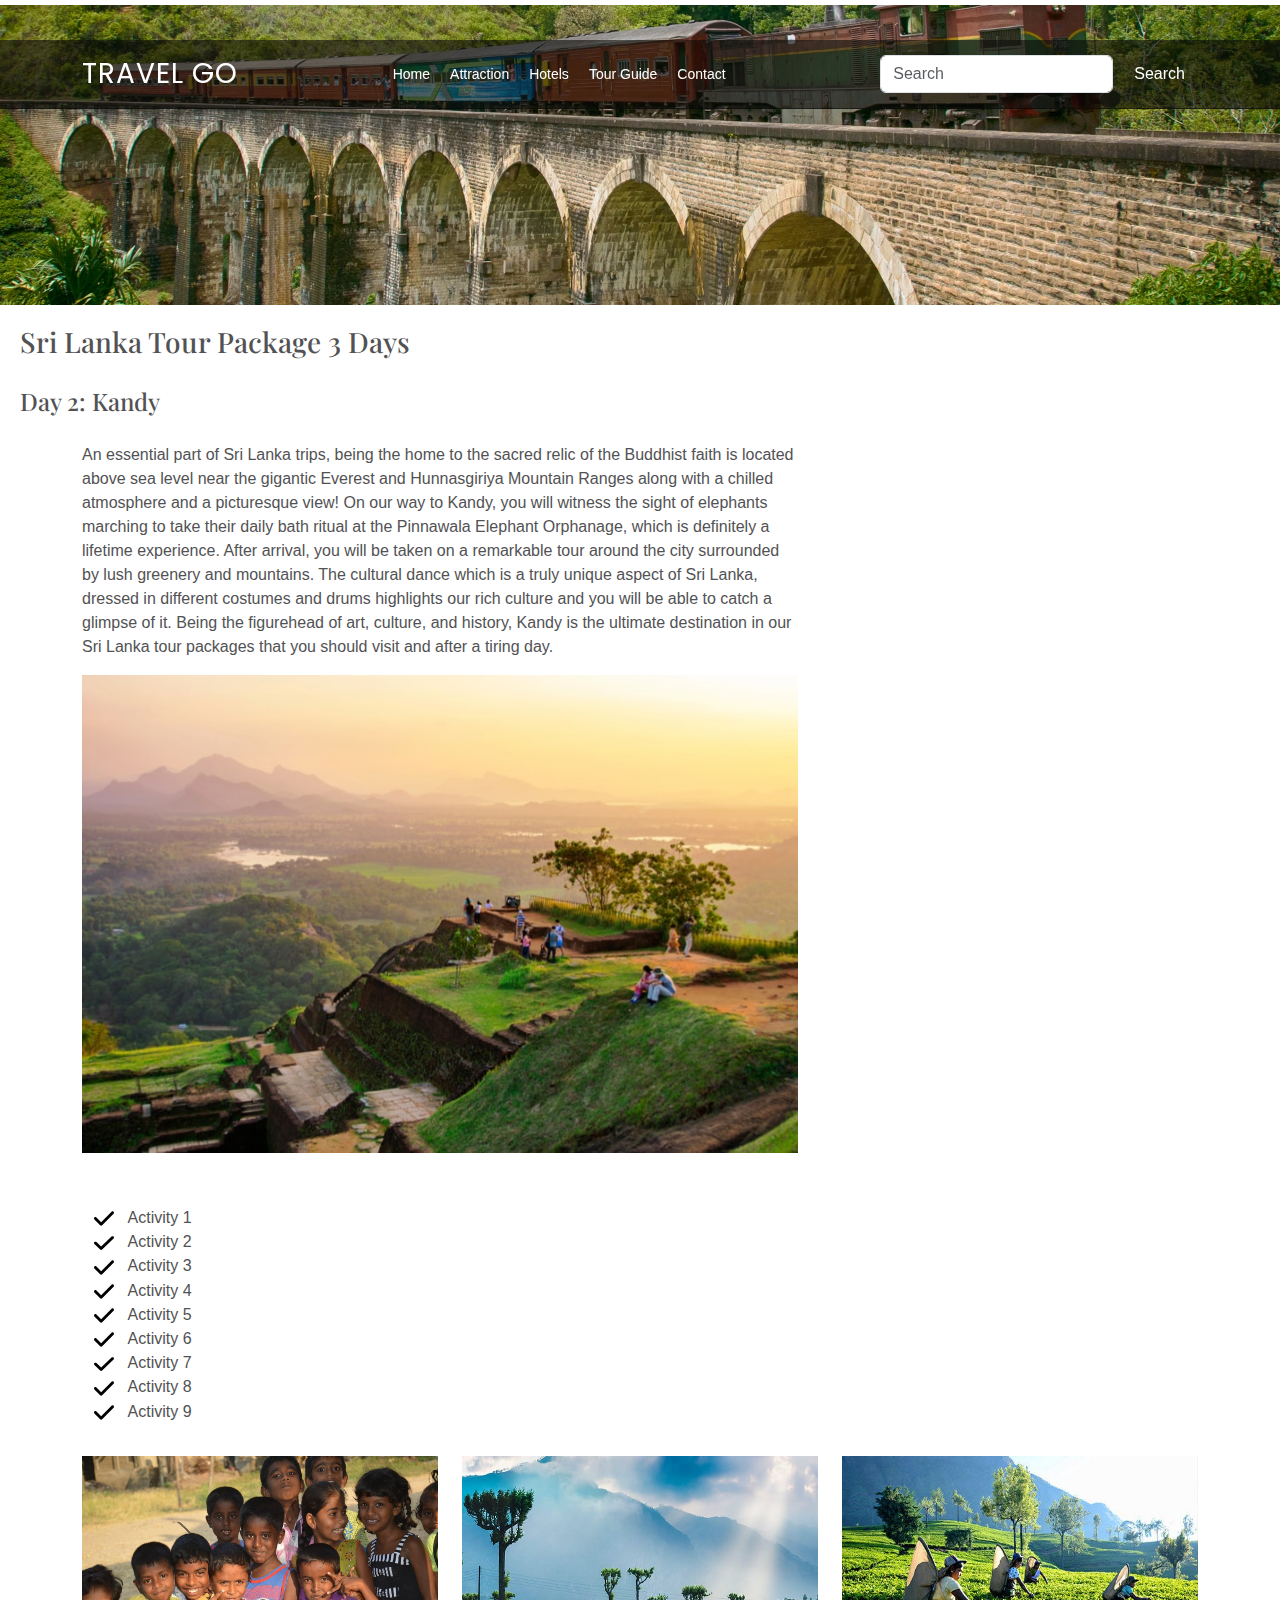
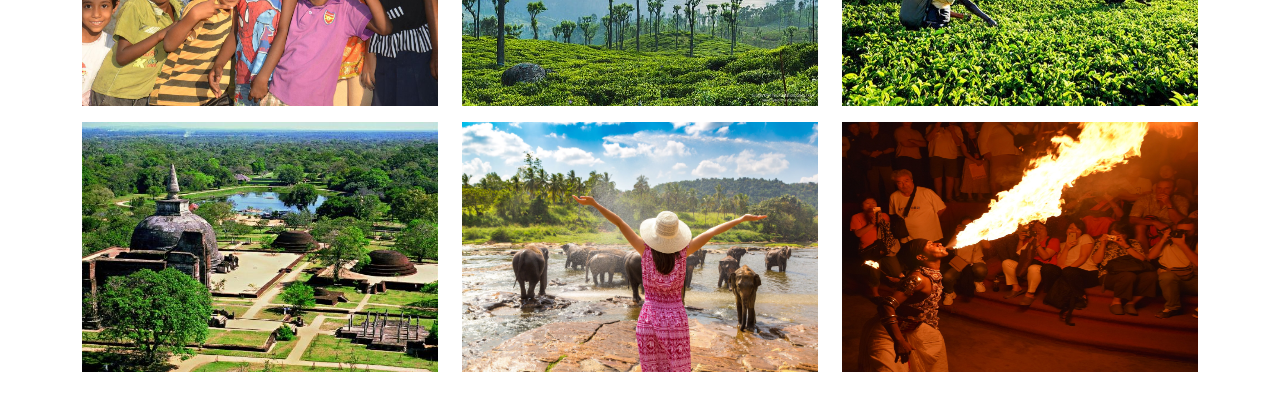
<file: Package1.html>
<!DOCTYPE html>
<html lang="en">

<head>
    <meta charset="utf-8">
    <meta content="width=device-width, initial-scale=1.0" name="viewport">
  
    <title>Travel Go</title>
    <meta content="" name="description">
    <meta content="" name="keywords">
  
    <!-- Favicons -->
    <link href="assets/img/Screenshot (185).png" rel="icon">
    <link href="assets/img/apple-touch-icon.png" rel="apple-touch-icon">
    
    <!---FontAwesome-->
    <link rel="stylesheet" href="https://cdnjs.cloudflare.com/ajax/libs/font-awesome/6.0.0-beta3/css/all.min.css" integrity="sha384-HwrVvuS8RNk9JFOTGJhFjFOB5iZjzLyJvC9uhzAtPS95IdUo/KYP3a0DRz0BAUpG" crossorigin="anonymous">
  
    <!-- Google Fonts -->
    <link href="https://fonts.googleapis.com/css?family=Open+Sans:300,300i,400,400i,600,600i,700,700i|Playfair+Display:ital,wght@0,400;0,500;0,600;0,700;1,400;1,500;1,600;1,700|Poppins:300,300i,400,400i,500,500i,600,600i,700,700i" rel="stylesheet">
  
    <!-- Vendor CSS Files -->
    <link href="assets/vendor/animate.css/animate.min.css" rel="stylesheet">
    <link href="assets/vendor/aos/aos.css" rel="stylesheet">
    <link href="assets/vendor/bootstrap/css/bootstrap.min.css" rel="stylesheet">
    <link href="assets/vendor/bootstrap-icons/bootstrap-icons.css" rel="stylesheet">
    <link href="assets/vendor/boxicons/css/boxicons.min.css" rel="stylesheet">
    <link href="assets/vendor/glightbox/css/glightbox.min.css" rel="stylesheet">
    <link href="assets/vendor/swiper/swiper-bundle.min.css" rel="stylesheet">
  
    <link href="assets/css/PackageStyle.css" rel="stylesheet">
  
   
  </head>
<body>
    <header id="header" class="fixed-top d-flex align-items-cente">
        <div class="container-fluid container-xl d-flex align-items-center justify-content-lg-between">
    
          <h1 class="logo me-auto me-lg-0"><a href="index.html"><b>Travel Go</b></a></h1>
        
    
          <nav id="navbar" class="navbar order-last order-lg-0">
            <ul>
              <li><a class="nav-link scrollto active" href="#hero">Home</a></li>
              <li><a class="nav-link scrollto" href="#attraction">Attraction</a></li>
              <li><a class="nav-link scrollto" href="#specials">Hotels</a></li>
              <li><a class="nav-link scrollto" href="#chefs">Tour Guide</a></li>
              <li><a class="nav-link scrollto" href="#contact">Contact</a></li>
            </ul>
        
          </nav><!-- .navbar -->
          <form class="d-flex" role="search">
            <input class="form-control me-2" type="search" placeholder="Search" aria-label="Search">
            <button class="btn" type="submit" style="color: white;">Search</button>
          </form>
    
        </div>
      </header>
      
      <!---Header Image-->
      <section id="hero" class="d-flex align-items-center">
        <div class="container position-relative text-center text-lg-start" data-aos="zoom-in" data-aos-delay="100">
          <div class="row">
            <div class="image">
              </div>
            </div>
          </div>
        </div>
      </section>

      <!--Heading-->
      <section id="Heading" class="d-flex align-items-start">
        <div class="text-start" style="margin-left: 20px;">
            <h3>Sri Lanka Tour Package 3 Days</h3>
        </div>
       </section>
         <section id="Day2" class="d-flex align-items-start">
         <div class="text-start" style="margin-left: 20px;">
            <h4 >Day 2: Kandy</h4>
         </div>
        </section>
          <!--paragraph-->
        <section id="Paragraph" class="d-flex align-items-start">
          <div class="container">
            <div class="row">
                <div class="col-md-8">
                    <div class="text-start">
                        <p>An essential part of Sri Lanka trips, being the home to the sacred relic of the Buddhist faith is located above sea level near the gigantic Everest and Hunnasgiriya Mountain Ranges along with a chilled atmosphere and a picturesque view! On our way to Kandy, you will witness the sight of elephants marching to take their daily bath ritual at the Pinnawala Elephant Orphanage, which is definitely a lifetime experience. After arrival, you will be taken on a remarkable tour around the city surrounded by lush greenery and mountains. The cultural dance which is a truly unique aspect of Sri Lanka, dressed in different costumes and drums highlights our rich culture and you will be able to catch a glimpse of it. Being the figurehead of art, culture, and history, Kandy is the ultimate destination in our Sri Lanka tour packages that you should visit and after a tiring day.</p>
                        <img src="assets/img/place1.jpg" alt="Image Description" style="max-width: 100%; height: auto;">
                      </div>
                </div>
                <div class="col-md-4">
                    <!-- Add your card content here -->
                </div>
            </div>
            <div class="container mt-3">
              <div class="row">
                  <div class="col-md-12">
                      <h4>Activities</h4>
                      <ul class="list-unstyled">
                          <li><img src="assets/img/check-solid.svg" alt="Tick Icon" class="tick-icon"> Activity 1</li>
                          <li><img src="assets/img/check-solid.svg" alt="Tick Icon" class="tick-icon"> Activity 2</li>
                          <li><img src="assets/img/check-solid.svg" alt="Tick Icon" class="tick-icon"> Activity 3</li>
                          <li><img src="assets/img/check-solid.svg" alt="Tick Icon" class="tick-icon"> Activity 4</li>
                          <li><img src="assets/img/check-solid.svg" alt="Tick Icon" class="tick-icon"> Activity 5</li>
                          <li><img src="assets/img/check-solid.svg" alt="Tick Icon" class="tick-icon"> Activity 6</li>
                          <li><img src="assets/img/check-solid.svg" alt="Tick Icon" class="tick-icon"> Activity 7</li>
                          <li><img src="assets/img/check-solid.svg" alt="Tick Icon" class="tick-icon"> Activity 8</li>
                          <li><img src="assets/img/check-solid.svg" alt="Tick Icon" class="tick-icon"> Activity 9</li>
                          
                      </ul>
                  </div>
              </div>
          </div>
         </div>
        </section>
         <!----Image Card-->
        <div class="container">
          <div class="row mt-3">
              <div class="col-md-4">
                  <img src="assets/img/childrenS.jpg" alt="Image 1" class="img-fluid mb-3">
              </div>
              <div class="col-md-4">
                  <img src="assets/img/teayards.jfif" alt="Image 2" class="img-fluid mb-3"> 
              </div>
              <div class="col-md-4">
                  <img src="assets/img/TeaPlantationS.jpg" alt="Image 3" class="img-fluid mb-3"> 
              </div>
          </div>
          <div class="row">
              <div class="col-md-4">
                  <img src="assets/img/templeS.jpg" alt="Image 4" class="img-fluid mb-3"> 
              </div>
              <div class="col-md-4">
                  <img src="assets/img/AdventureS" alt="Image 5" class="img-fluid mb-3">
              </div>
              <div class="col-md-4">
                  <img src="assets/img/FestivalsS.jpg" alt="Image 6" class="img-fluid mb-3"> s
              </div>
          </div>
      </div>





</body>

</html>
</file>
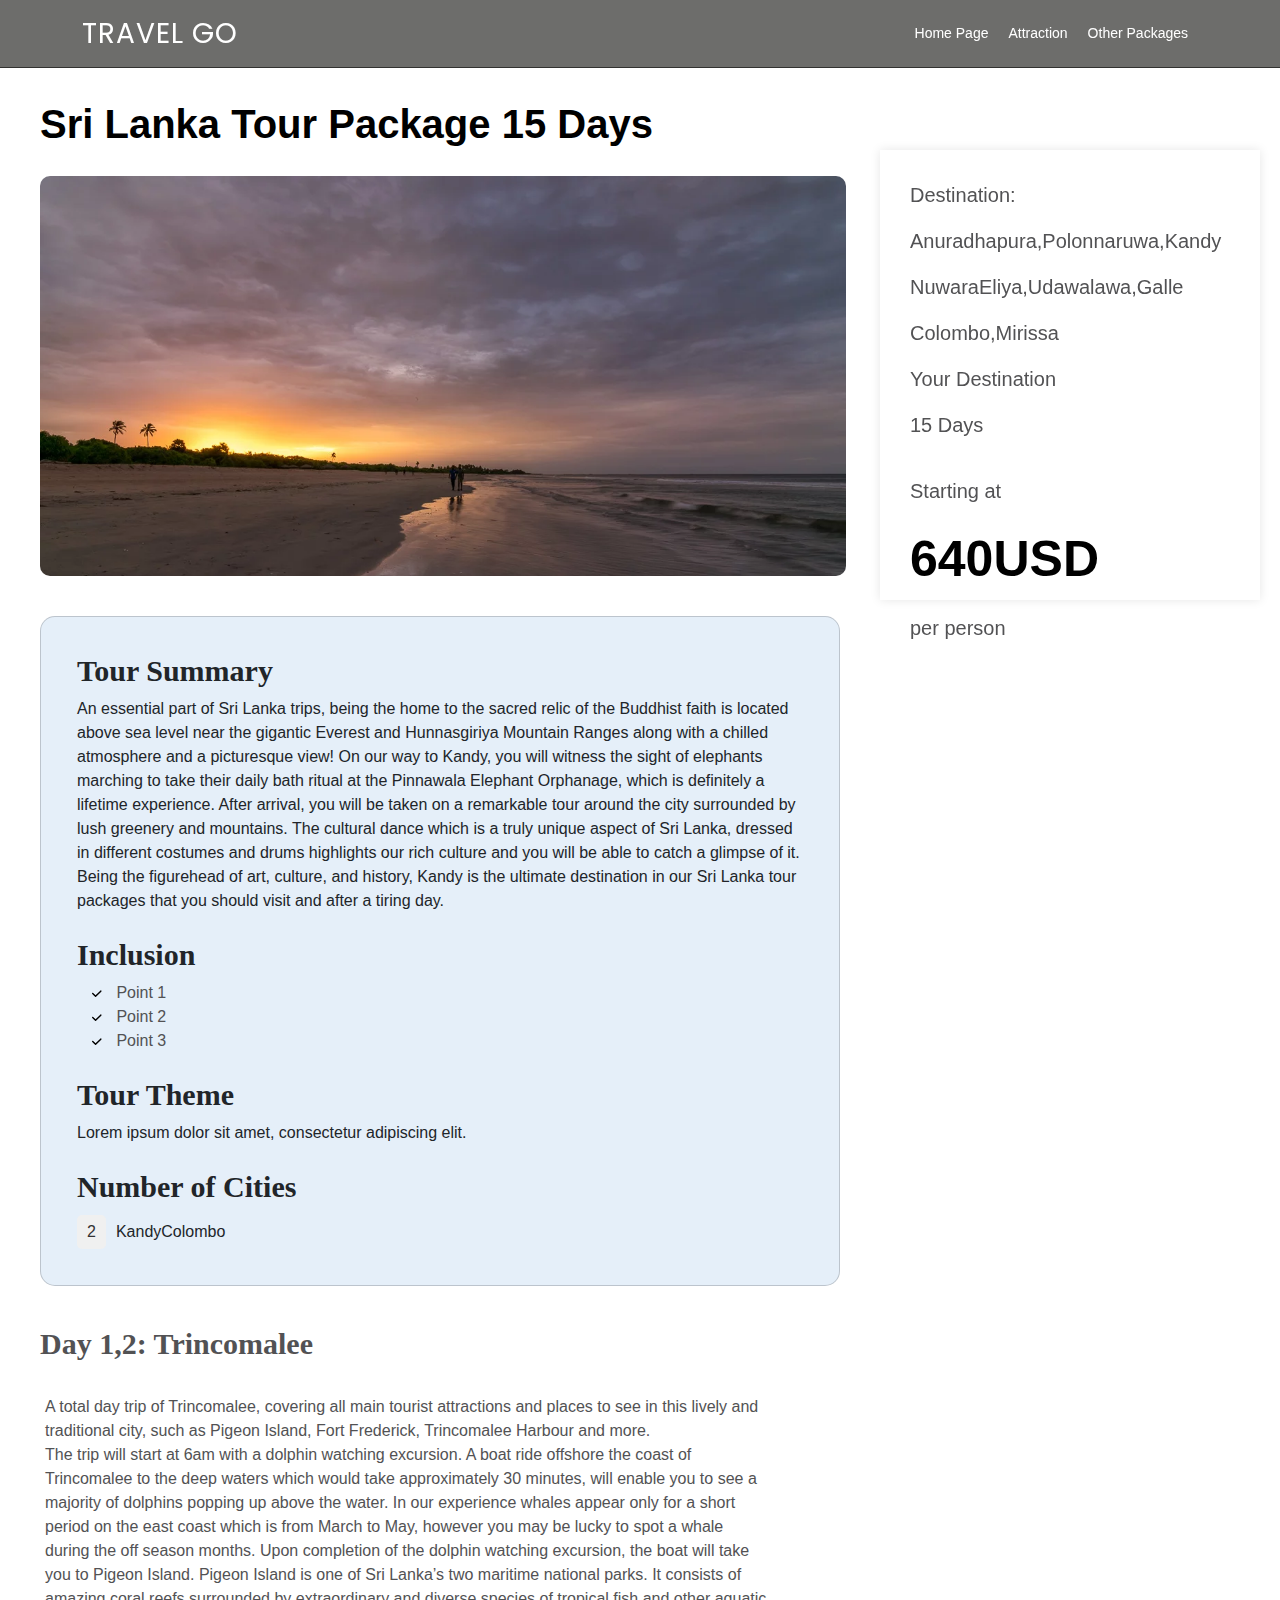
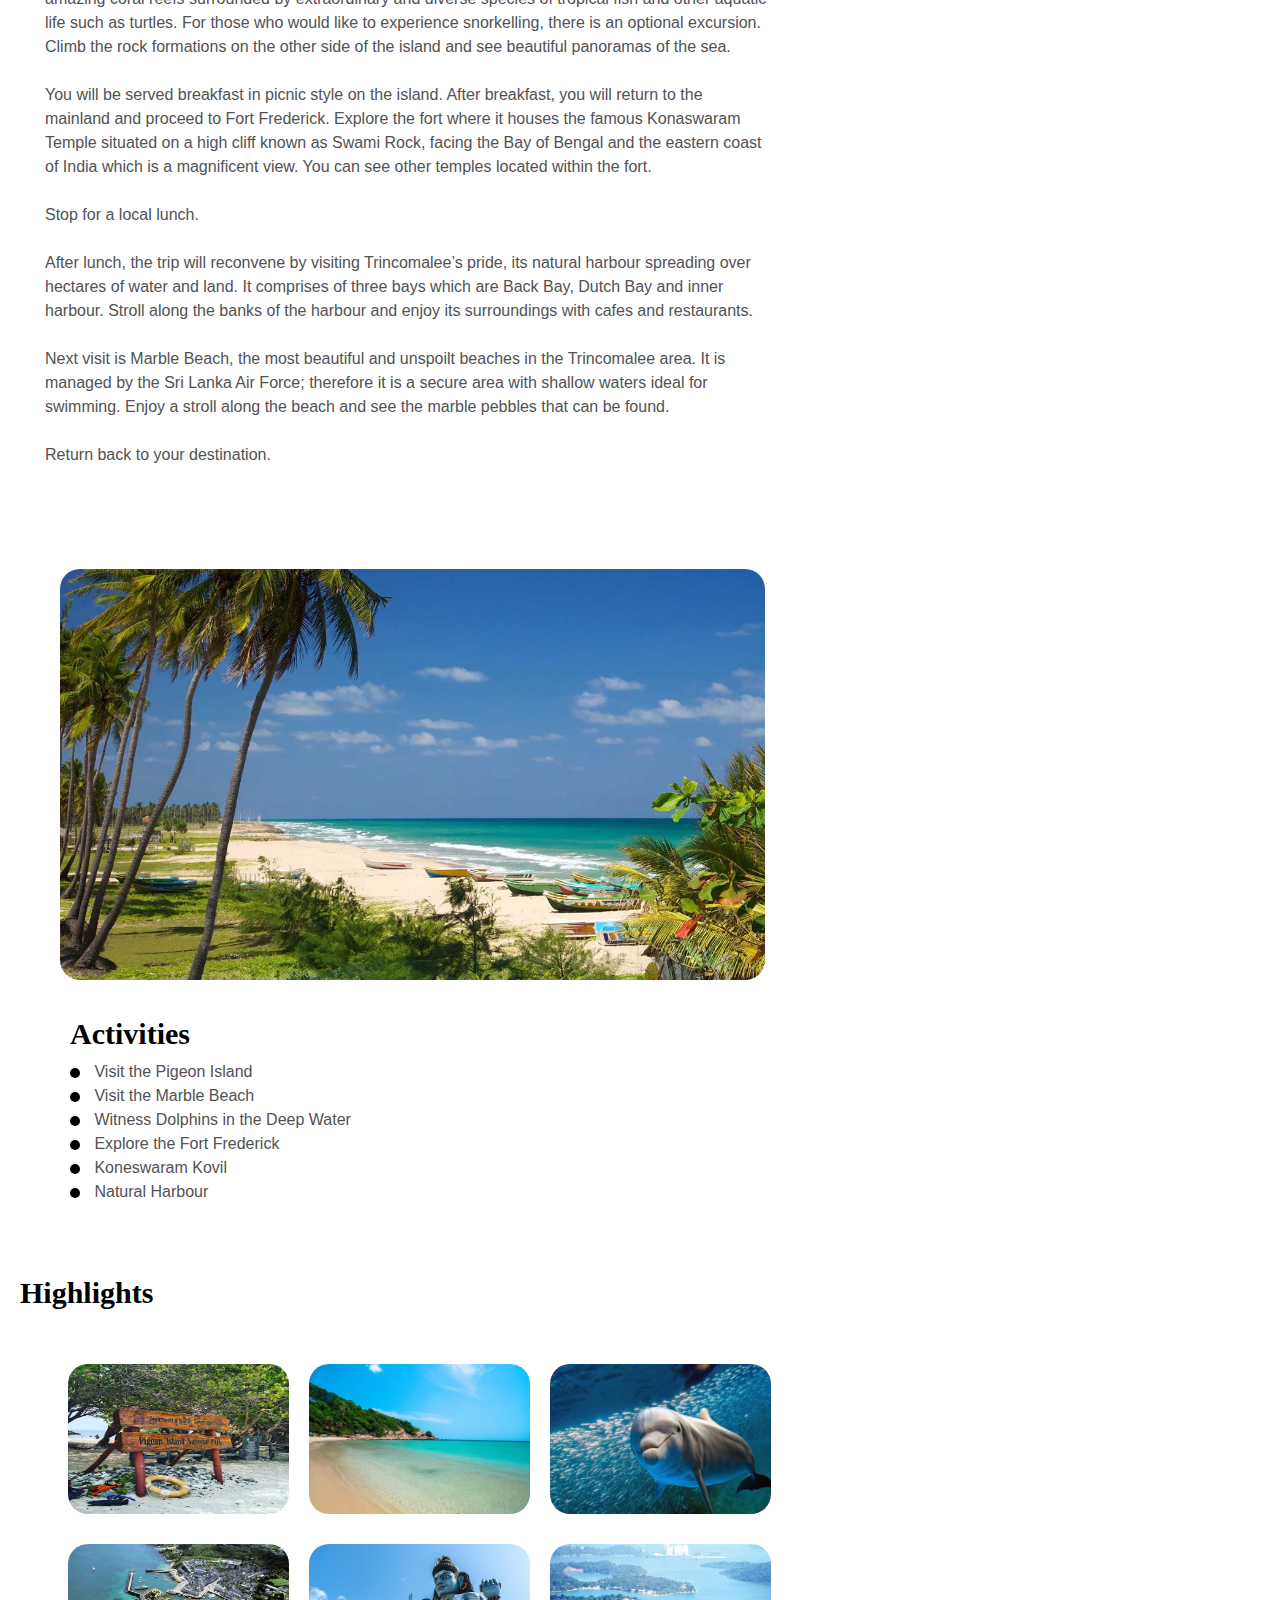
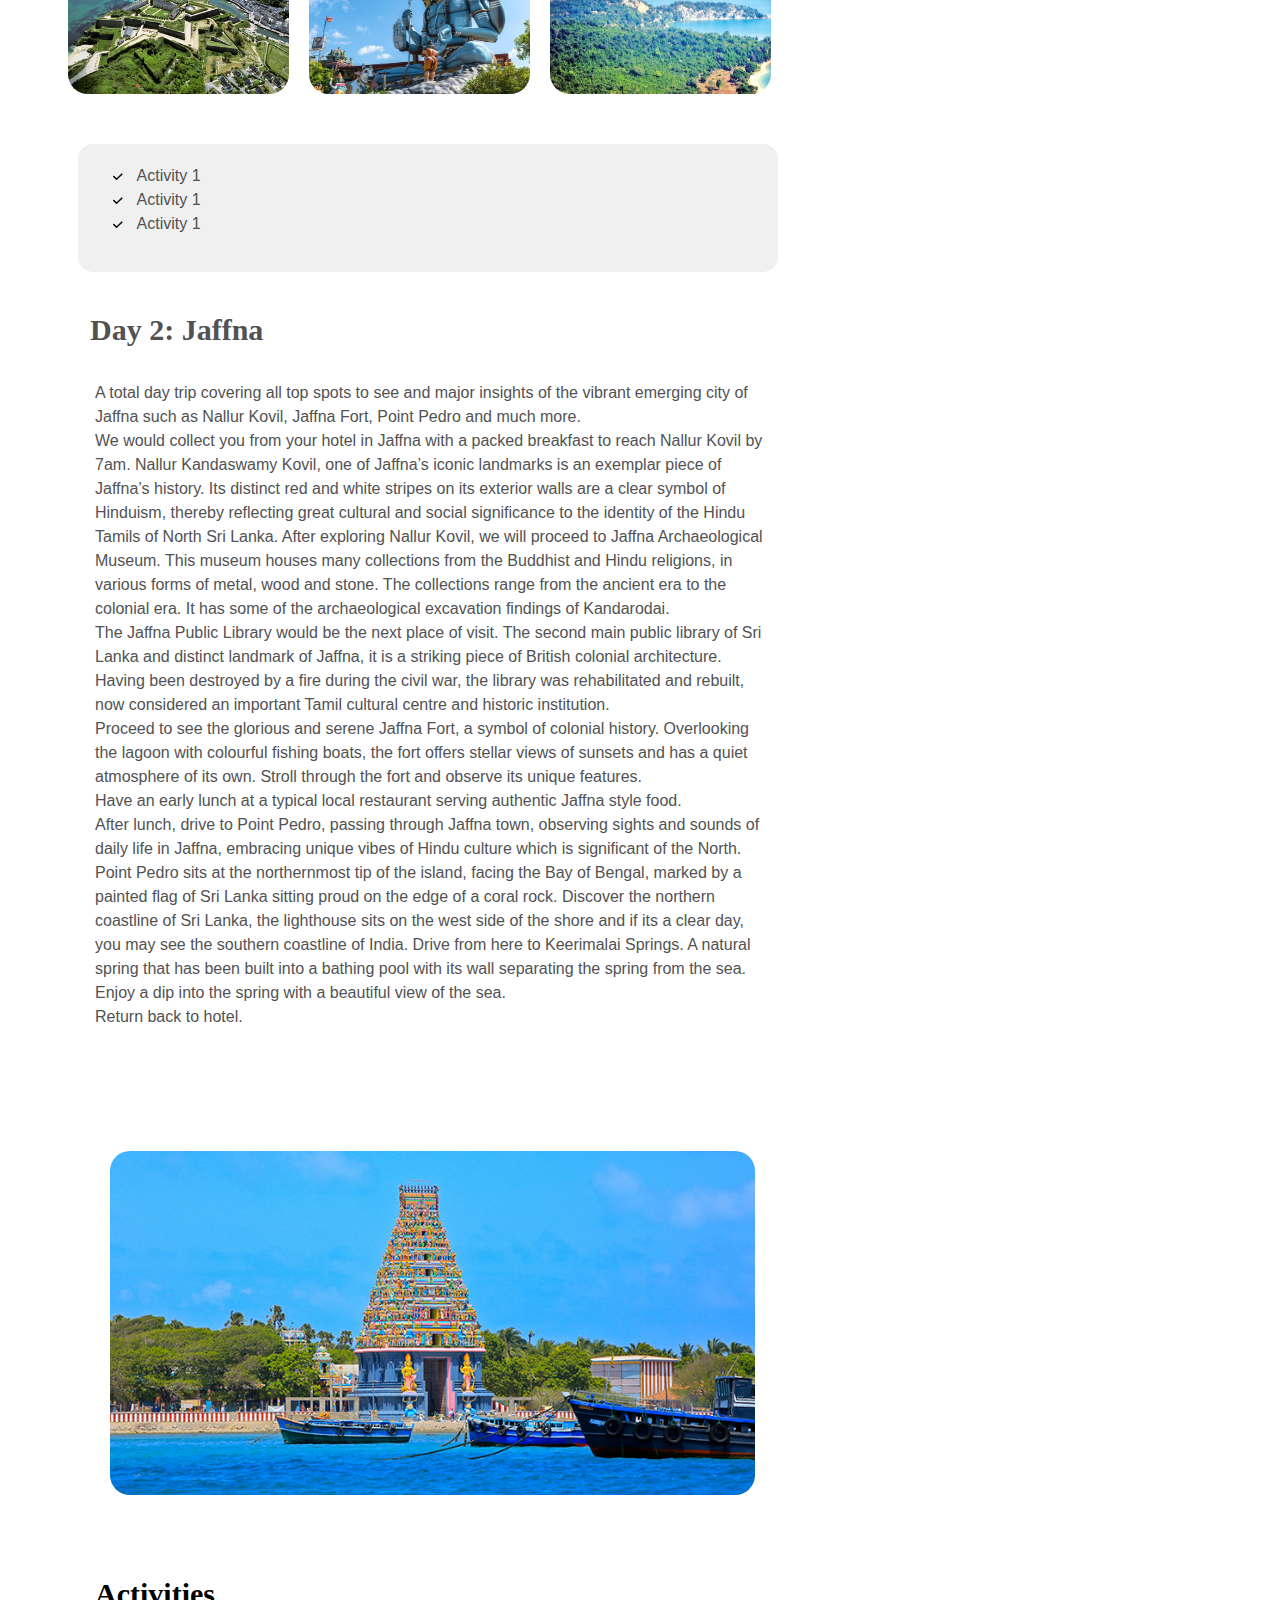
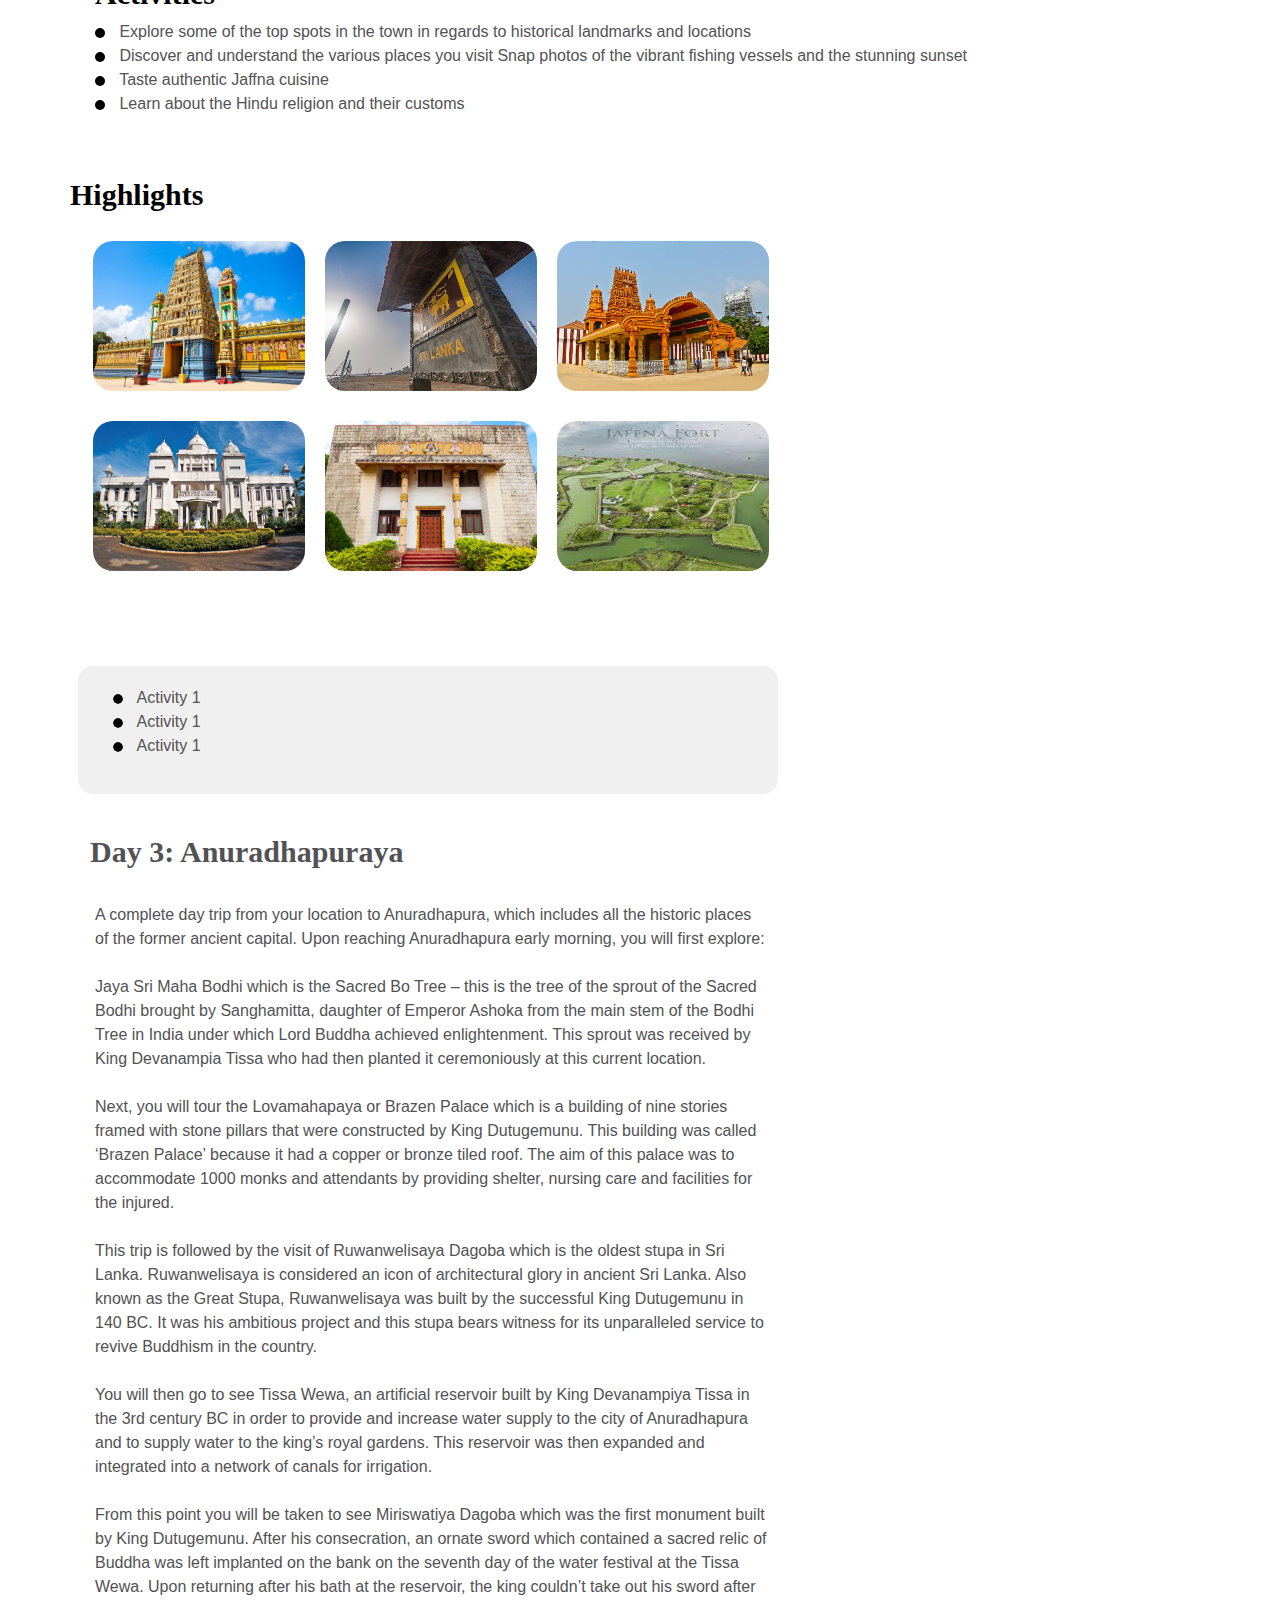
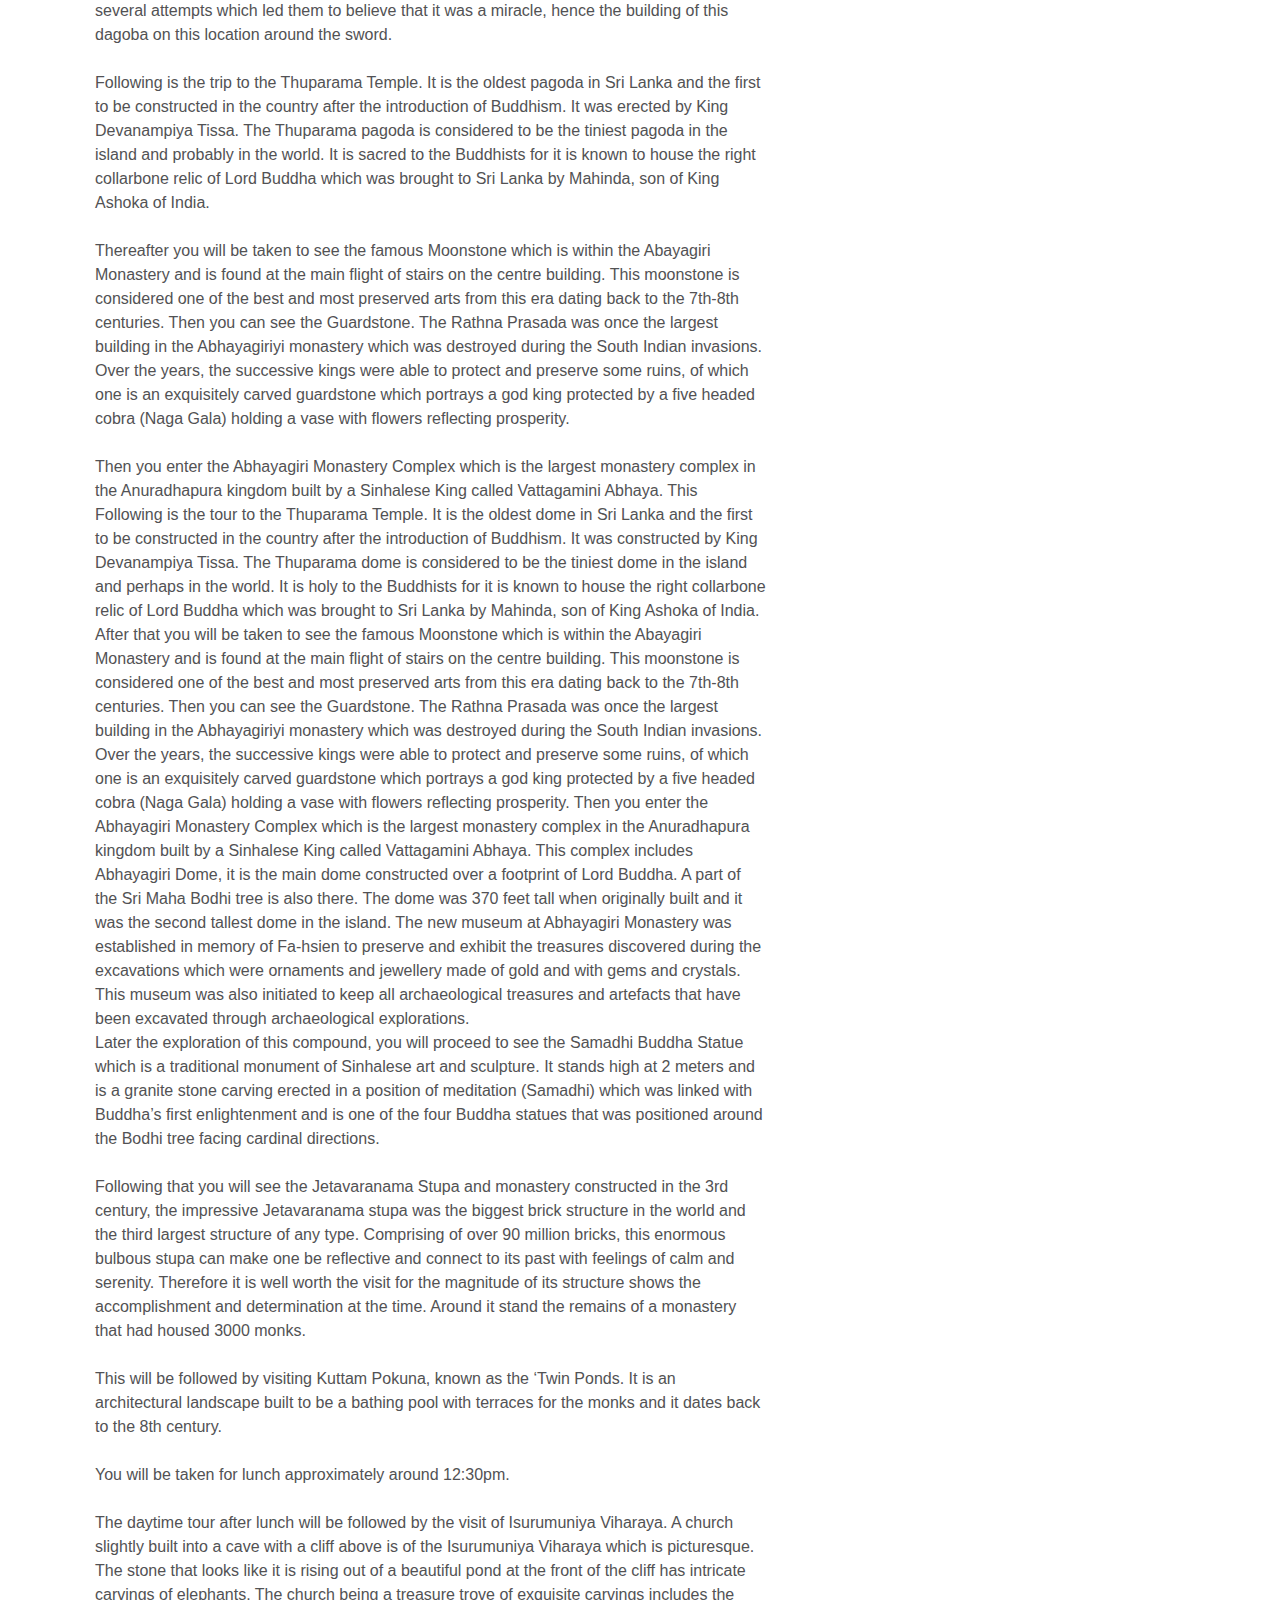
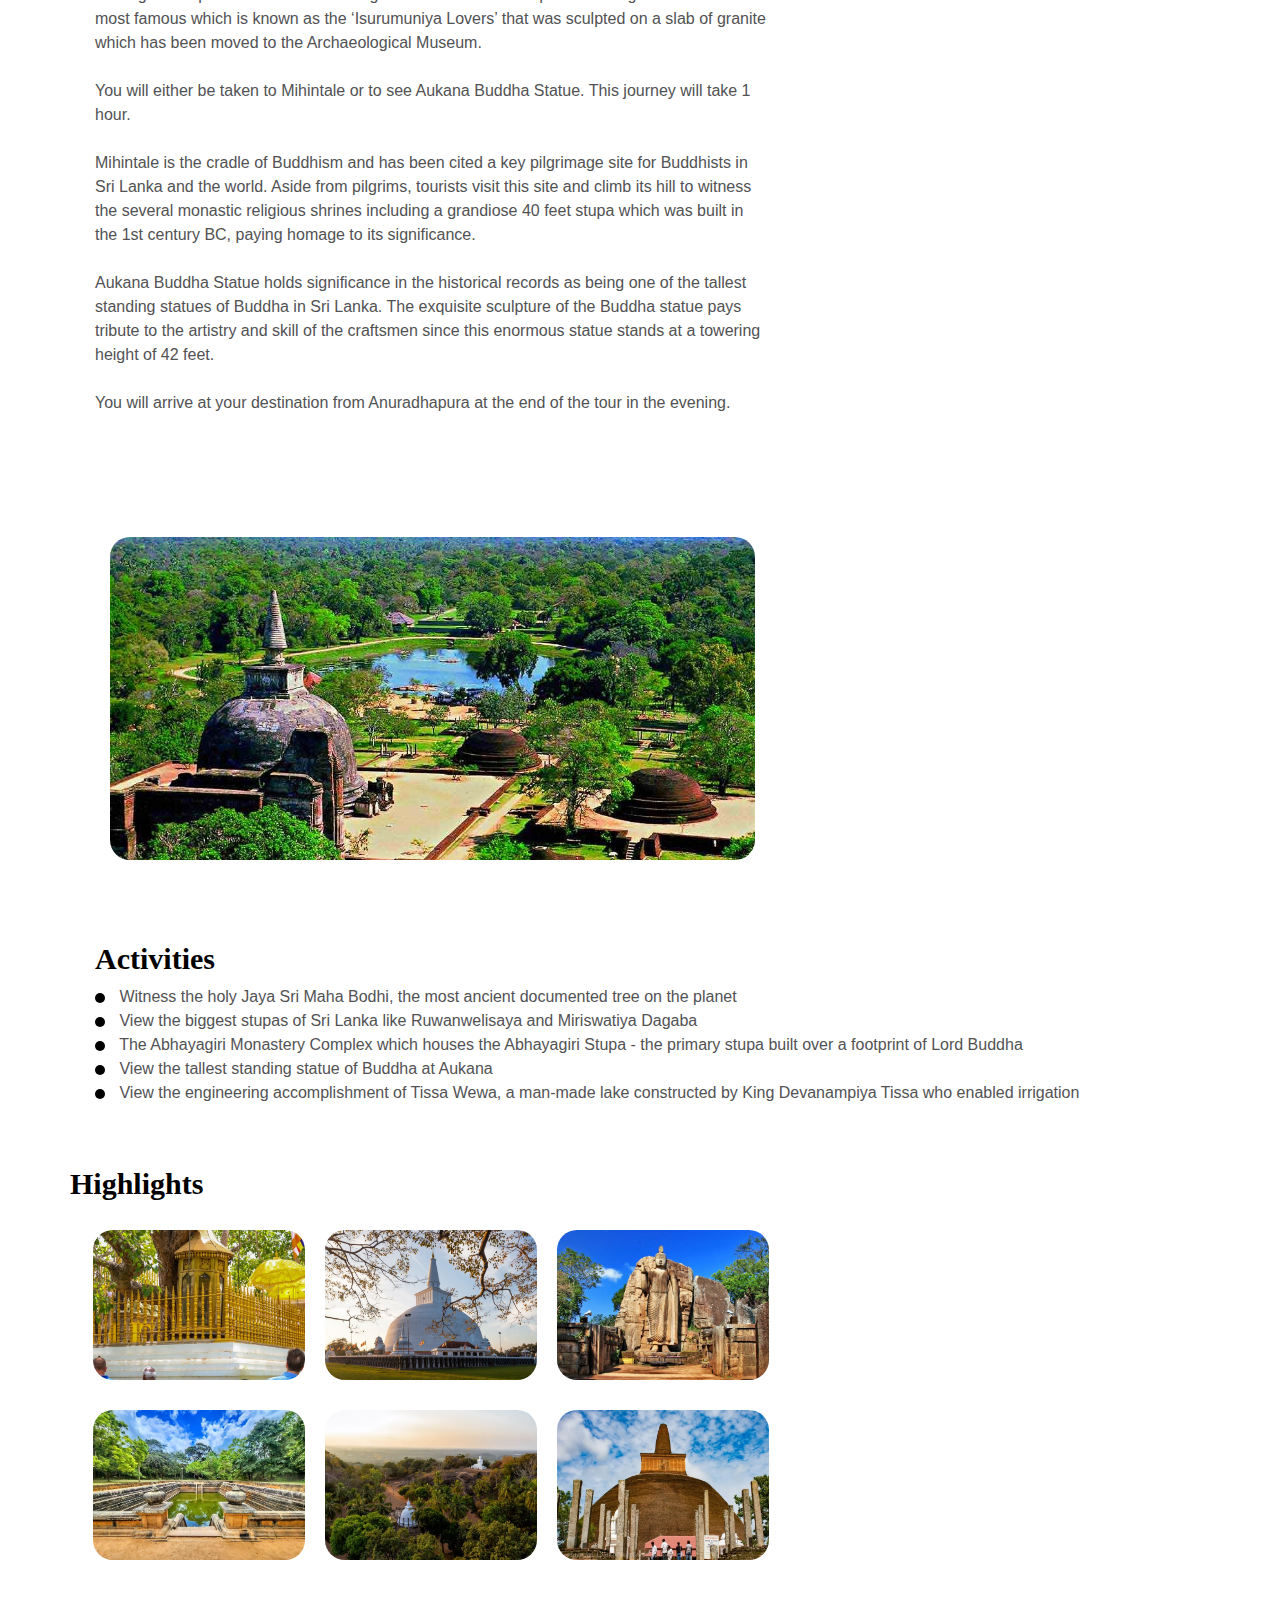
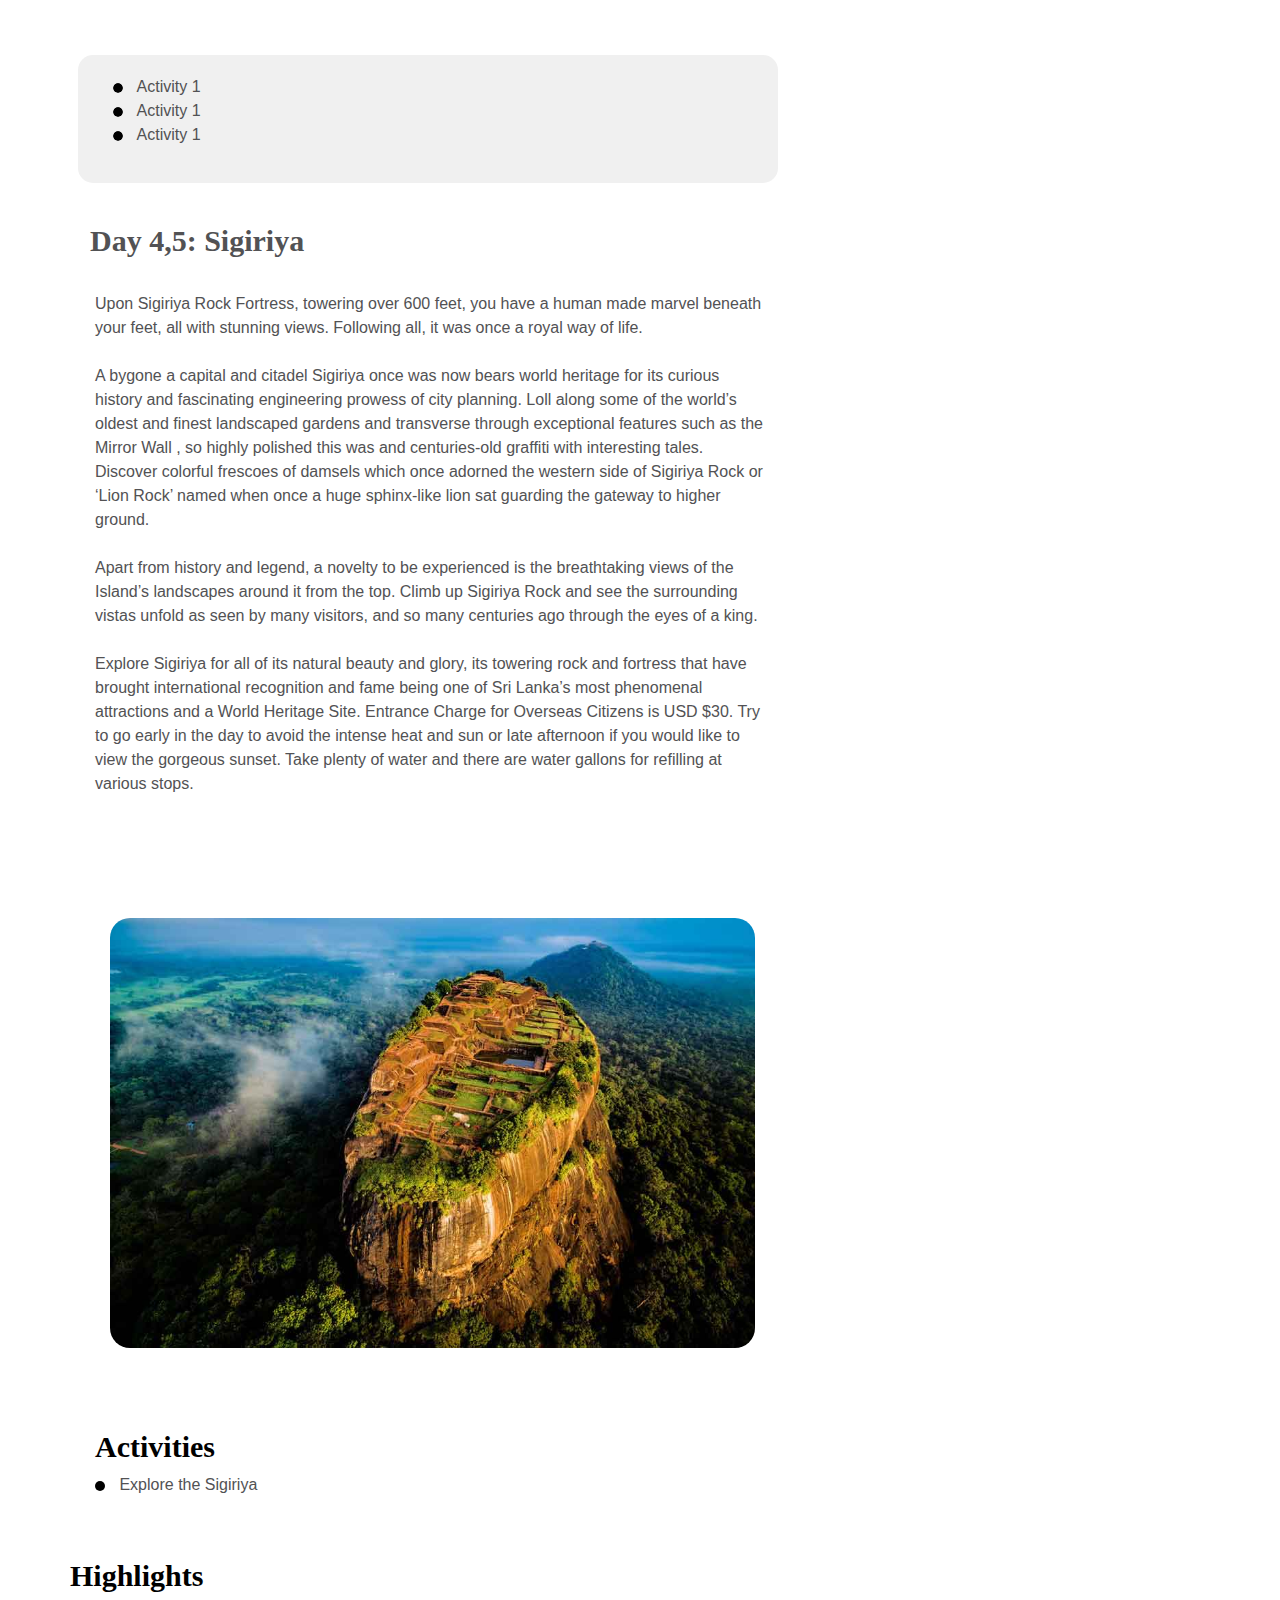
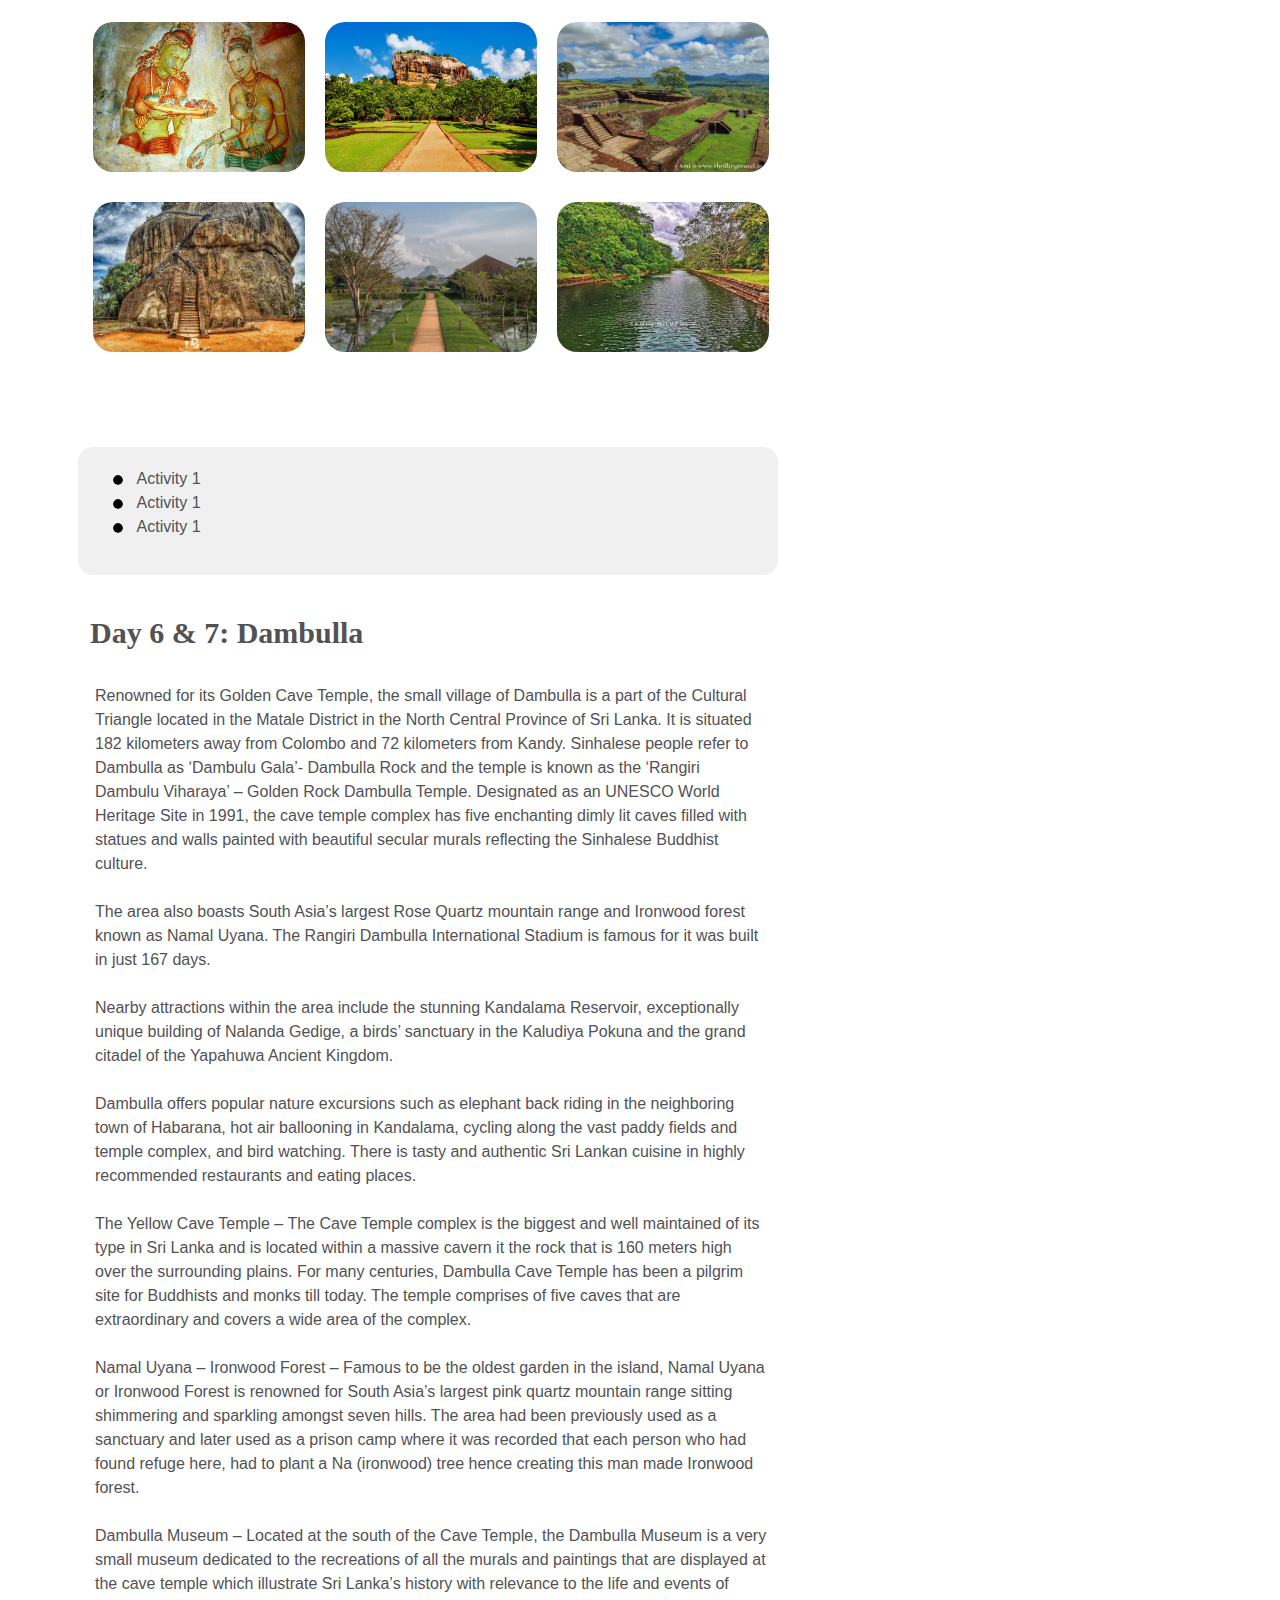
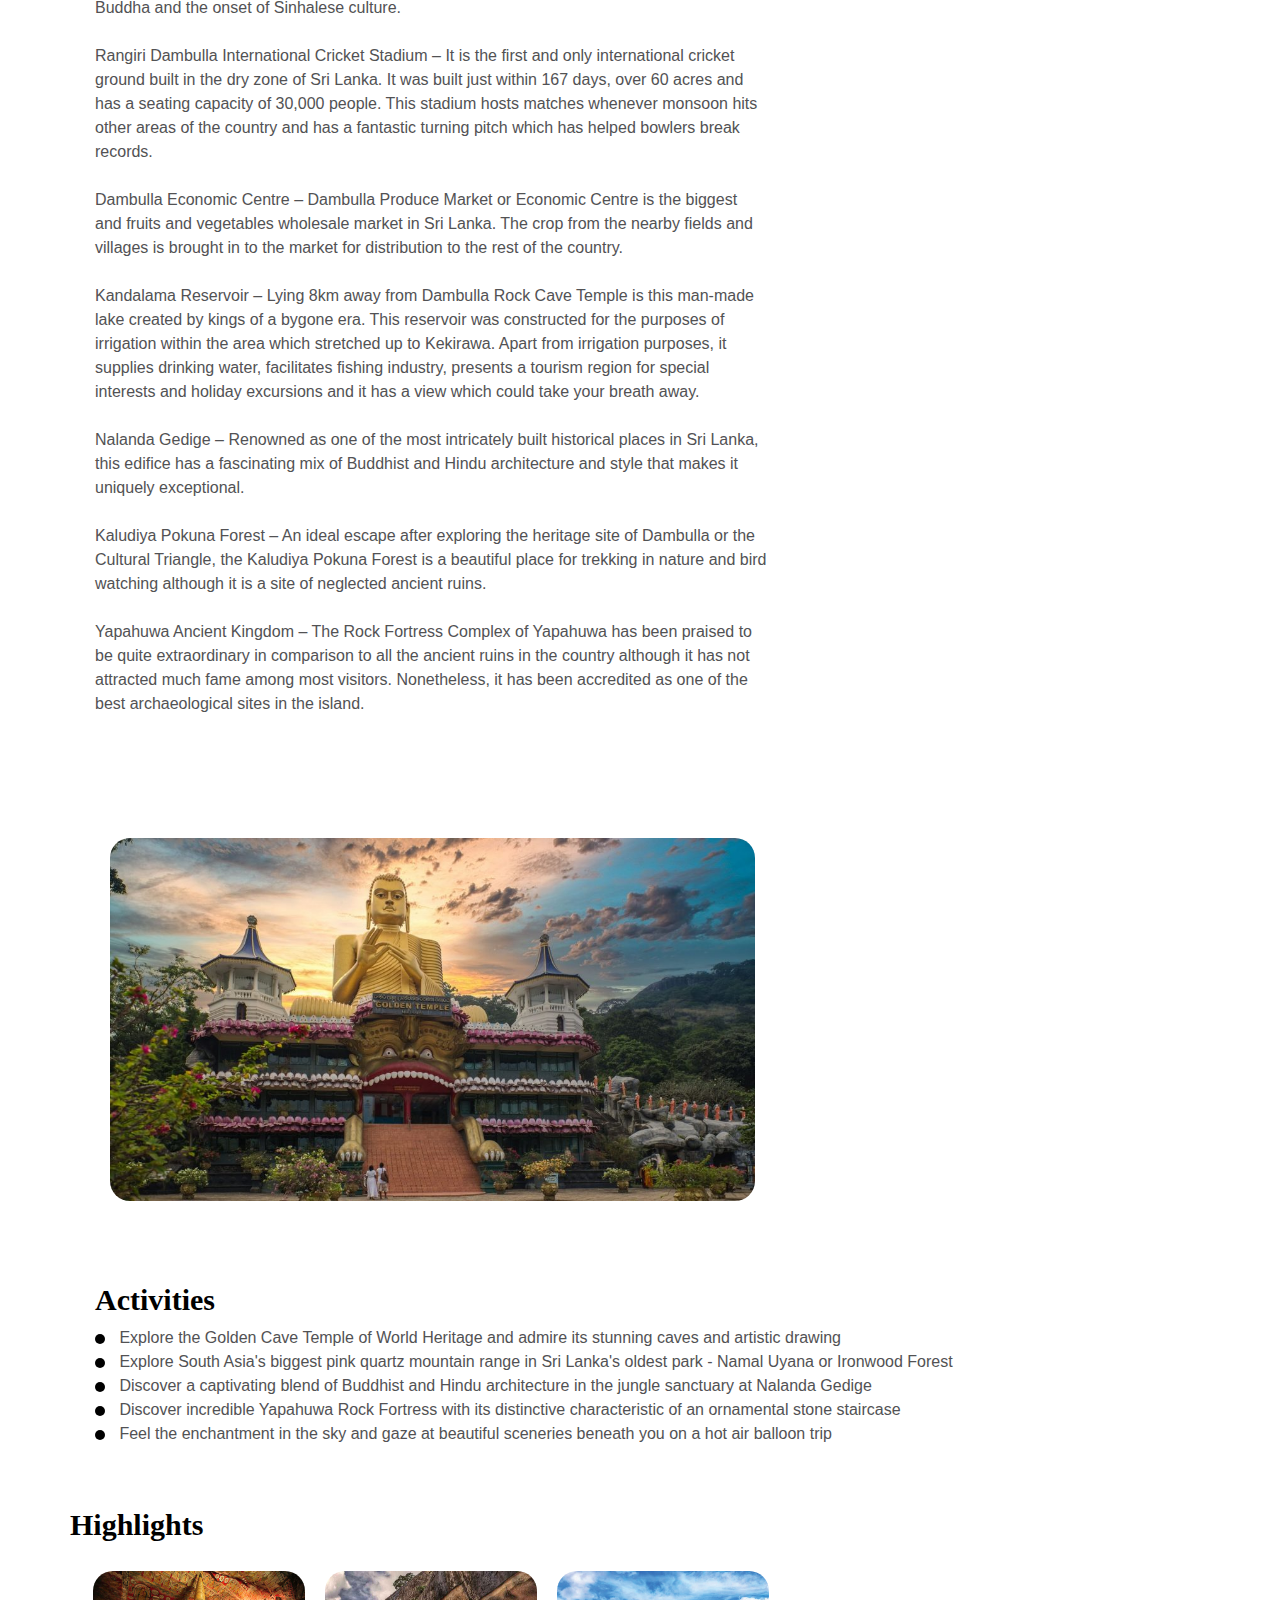
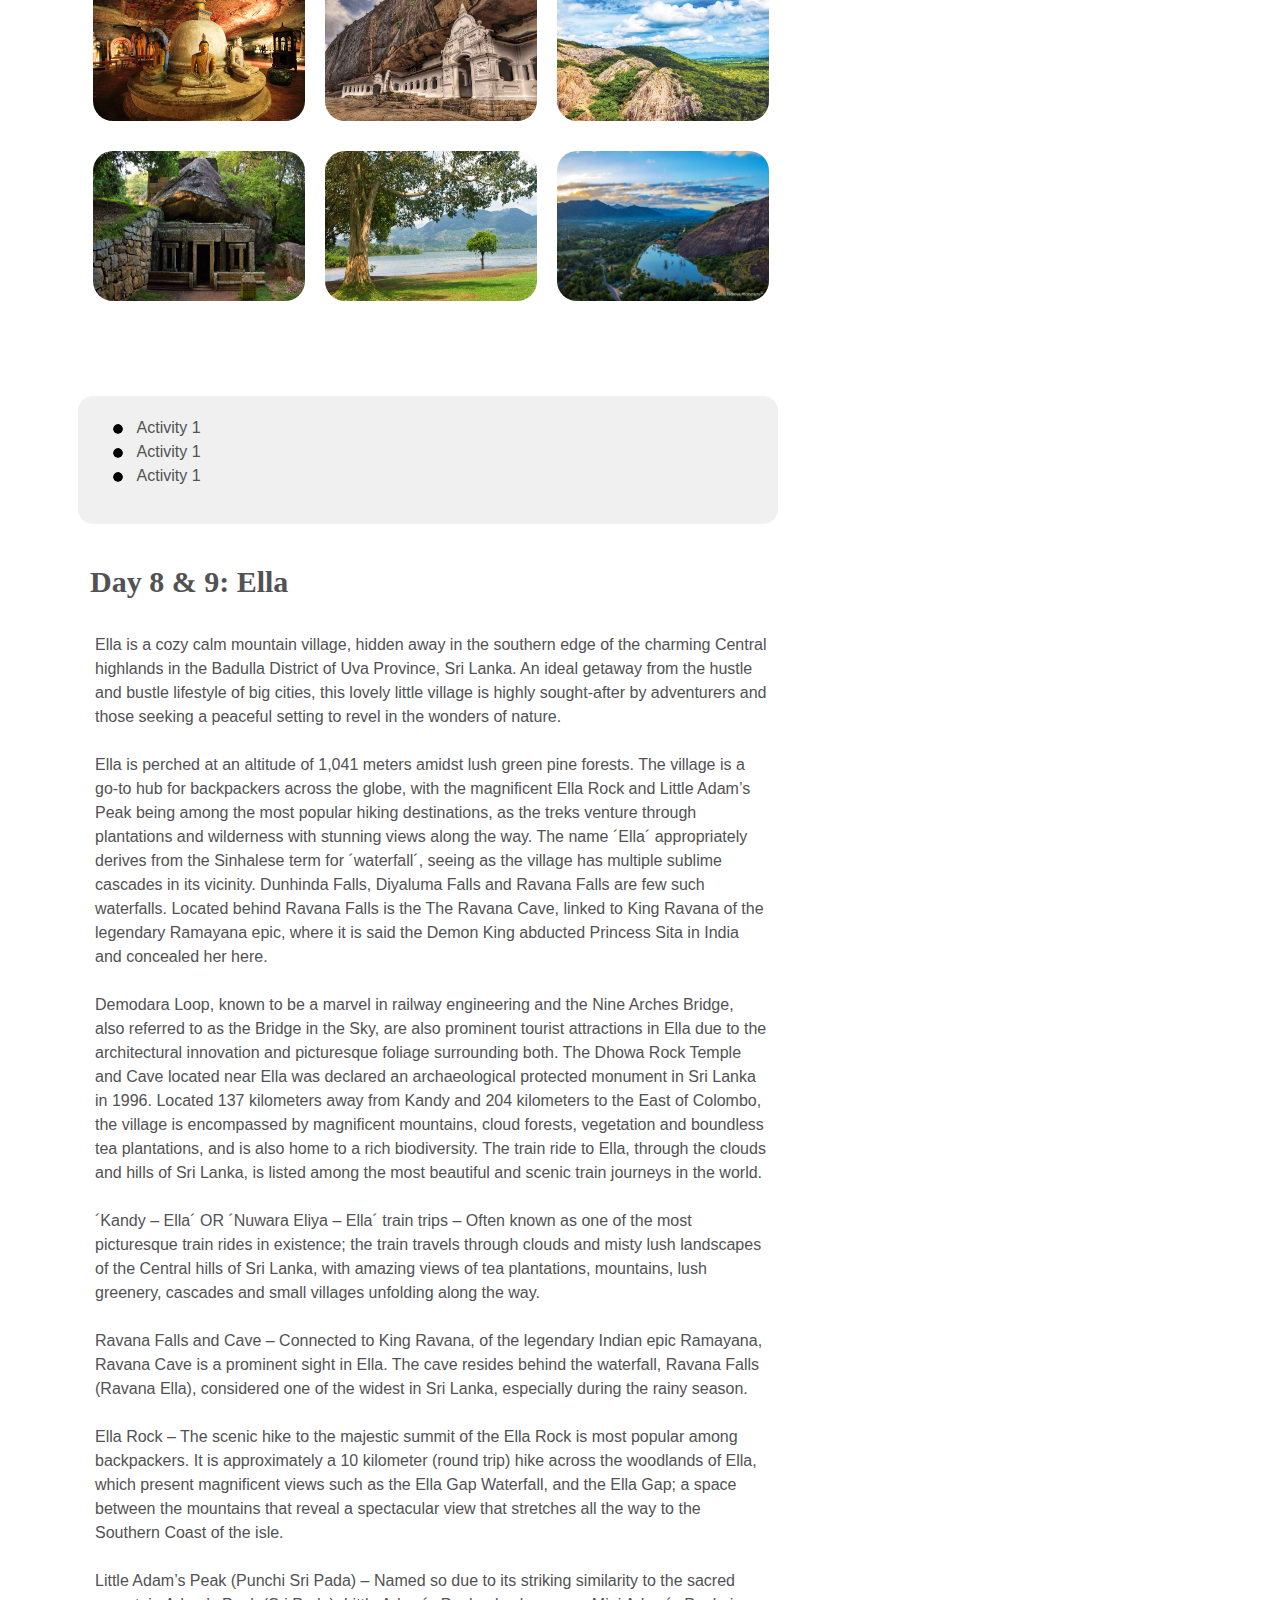
<file: Package15.html>
<!DOCTYPE html>
<html lang="en">

<head>
    <meta charset="utf-8">
    <meta content="width=device-width, initial-scale=1.0" name="viewport">
  
    <title>Travel Go</title>
    <meta content="" name="description">
    <meta content="" name="keywords">
  
    <!-- Favicons -->
    <link href="assets/img/Screenshot (185).png" rel="icon">
    <link href="assets/img/apple-touch-icon.png" rel="apple-touch-icon">
    
    <!---FontAwesome-->
    <link rel="stylesheet" href="https://cdnjs.cloudflare.com/ajax/libs/font-awesome/6.0.0-beta3/css/all.min.css" integrity="sha384-HwrVvuS8RNk9JFOTGJhFjFOB5iZjzLyJvC9uhzAtPS95IdUo/KYP3a0DRz0BAUpG" crossorigin="anonymous">
  
    <!-- Google Fonts -->
    <link href="https://fonts.googleapis.com/css?family=Open+Sans:300,300i,400,400i,600,600i,700,700i|Playfair+Display:ital,wght@0,400;0,500;0,600;0,700;1,400;1,500;1,600;1,700|Poppins:300,300i,400,400i,500,500i,600,600i,700,700i" rel="stylesheet">
  
    <!-- Vendor CSS Files -->
    <link href="assets/vendor/animate.css/animate.min.css" rel="stylesheet">
    <link href="assets/vendor/aos/aos.css" rel="stylesheet">
    <link href="assets/vendor/bootstrap/css/bootstrap.min.css" rel="stylesheet">
    <link href="assets/vendor/bootstrap-icons/bootstrap-icons.css" rel="stylesheet">
    <link href="assets/vendor/boxicons/css/boxicons.min.css" rel="stylesheet">
    <link href="assets/vendor/glightbox/css/glightbox.min.css" rel="stylesheet">
    <link href="assets/vendor/swiper/swiper-bundle.min.css" rel="stylesheet">
  
    <link href="assets/css/Package15.css" rel="stylesheet">
  
   
  </head>
<body>
    <header id="header" class="fixed-top d-flex align-items-cente">
        <div class="container-fluid container-xl d-flex align-items-center justify-content-lg-between">
    
          <h1 class="logo me-auto me-lg-0"><a href="index.html"><b>Travel Go</b></a></h1>
        
    
          <nav id="navbar" class="navbar order-last order-lg-0">
            <ul>
              <li><a class="nav-link scrollto active" href="index.html #hero">Home Page</a></li>
          <li><a class="nav-link scrollto" href="index.html #attraction">Attraction</a></li>
          <li><a class="nav-link scrollto" href="index.html #why-us">Other Packages</a></li>
        
          </nav><!-- .navbar -->
          
    
        </div>
      </header>
       <!--Heading-->
       <section id="Heading" class="d-flex align-items-start">
        <div class="text-start" style="margin-left: 20px; margin-top: 60px;">
            <h3>Sri Lanka Tour Package 15 Days</h3>
        </div>
       </section>
        
      <!---Header Image-->
      <section id="hero" class="d-flex align-items-center">
        <div class="container position-relative text-center text-lg-start" data-aos="zoom-in" data-aos-delay="100">
          <div class="row">
            <div class="image">
              </div>
            </div>
          </div>
        </div>
      </section>
         <!--summary-->
           <div class="row">
            <div class="col-md-6">
                <div class="card text-start"> 
                    <div class="card-body">
                        <h5 class="card-title">Tour Summary</h5>
                        <p class="card-text">An essential part of Sri Lanka trips, being the home to the sacred relic of the Buddhist faith is located above sea level near the gigantic Everest and Hunnasgiriya Mountain Ranges along with a chilled atmosphere and a picturesque view! On our way to Kandy, you will witness the sight of elephants marching to take their daily bath ritual at the Pinnawala Elephant Orphanage, which is definitely a lifetime experience. After arrival, you will be taken on a remarkable tour around the city surrounded by lush greenery and mountains. The cultural dance which is a truly unique aspect of Sri Lanka, dressed in different costumes and drums highlights our rich culture and you will be able to catch a glimpse of it. Being the figurehead of art, culture, and history, Kandy is the ultimate destination in our Sri Lanka tour packages that you should visit and after a tiring day.</p>
                        <h6 class="card-subtitle mt-4 mb-2">Inclusion</h6>
                        <ul class="list-unstyled">
                            <li><img src="assets/img/check-solid.svg" alt="Icon 1" class="icon"> Point 1</li>
                            <li><img src="assets/img/check-solid.svg" alt="Icon 2" class="icon"> Point 2</li>
                            <li><img src="assets/img/check-solid.svg " alt="Icon 3" class="icon"> Point 3</li>
                            <!-- Add more points as needed -->
                        </ul>
                        <h6 class="card-subtitle mt-4 mb-2">Tour Theme</h6>
                        <p class="card-text">Lorem ipsum dolor sit amet, consectetur adipiscing elit.</p>
                        <h6 class="card-subtitle mt-4 mb-2">Number of Cities</h6>
                        <div class="cities">
                            <div class="box">2</div>
                            <span>Kandy</span>
                            <span>Colombo</span>
                        </div>
                    </div>
                </div>
            </div>
        </div>
        <!--Day 1,2-->
        <section id="Day2" class="d-flex align-items-start">
          <div class="text-start" style="margin-left: 20px;">
             <h4 >Day 1,2: Trincomalee</h4>
          </div>
        </section>
        <section id="Para">
          <div class="container">
            <div class="row">
              <div class="col-md-8">
                <div class="text-content">
                  <p>A total day trip of Trincomalee, covering all main tourist attractions and places to see in this lively and traditional city, such as Pigeon Island, Fort Frederick, Trincomalee Harbour and more.<br> The trip will start at 6am with a dolphin watching excursion. A boat ride offshore the coast of Trincomalee to the deep waters which would take approximately 30 minutes, will enable you to see a majority of dolphins popping up above the water. In our experience whales appear only for a short period on the east coast which is from March to May, however you may be lucky to spot a whale during the off season months. Upon completion of the dolphin watching excursion, the boat will take you to Pigeon Island. Pigeon Island is one of Sri Lanka’s two maritime national parks. It consists of amazing coral reefs surrounded by extraordinary and diverse species of tropical fish and other aquatic life such as turtles. For those who would like to experience snorkelling, there is an optional excursion.<br> Climb the rock formations on the other side of the island and see beautiful panoramas of the sea. <br><br>You will be served breakfast in picnic style on the island. After breakfast, you will return to the mainland and proceed to Fort Frederick. Explore the fort where it houses the famous Konaswaram Temple situated on a high cliff known as Swami Rock, facing the Bay of Bengal and the eastern coast of India which is a magnificent view. You can see other temples located within the fort.<br><br> Stop for a local lunch.<br><br> After lunch, the trip will reconvene by visiting Trincomalee’s pride, its natural harbour spreading over hectares of water and land. It comprises of three bays which are Back Bay, Dutch Bay and inner harbour. Stroll along the banks of the harbour and enjoy its surroundings with cafes and restaurants.<br><br> Next visit is Marble Beach, the most beautiful and unspoilt beaches in the Trincomalee area. It is managed by the Sri Lanka Air Force; therefore it is a secure area with shallow waters ideal for swimming. Enjoy a stroll along the beach and see the marble pebbles that can be found.<br><br> Return back to your destination.</p>
                </div>
              </div>
            </div>
          </div>
        </section>
         
          <!--paragraph-->
        <section id="Paragraph" class="d-flex align-items-start">
          <div class="container">
            <div class="row">
                <div class="col-md-8">
                    <div class="text-start">
                        <p></p>
                        <img src="assets/img/Trinco.jpg" alt="Image Description" style="max-width: 100%; height: auto;">
                      </div>
                </div>
                <div class="col-md-4">
                    <!-- Add your card content here -->
                </div>
            </div>
            <div class="container mt-3">
              <div class="row">
                  <div class="col-md-12">
                      <h4>Activities</h4>
                      <ul class="list-unstyled">
                        <li><img src="assets/img/circle-solid.svg" alt="Tick Icon" class="tick-icon"> Visit the Pigeon Island</li>
                        <li><img src="assets/img/circle-solid.svg" alt="Tick Icon" class="tick-icon"> Visit the Marble Beach</li>
                        <li><img src="assets/img/circle-solid.svg" alt="Tick Icon" class="tick-icon"> Witness Dolphins in the Deep Water</li>
                        <li><img src="assets/img/circle-solid.svg" alt="Tick Icon" class="tick-icon"> Explore the Fort Frederick</li>
                        <li><img src="assets/img/circle-solid.svg" alt="Tick Icon" class="tick-icon"> Koneswaram Kovil</li>
                        <li><img src="assets/img/circle-solid.svg" alt="Tick Icon" class="tick-icon"> Natural Harbour</li>
                        
                        
                    </ul>
                  </div>
              </div>
          </div>
         </div>
        </section>
         <!----Image Card-->
         <h5>Highlights</h5>
         <div class="container gallery-section">
          <div class="container gallery-section">
            <div class="row">
                <div class="col-md-8">
                    <div class="row">
                        <div class="col-md-4">
                            <img src="assets/img/Pigeon Island.jpg" alt="Image 1" class="img-fluid">
                        </div>
                        <div class="col-md-4">
                            <img src="assets/img/Marble-Beach.jpg" alt="Image 2" class="img-fluid">
                        </div>
                        <div class="col-md-4">
                            <img src="assets/img/Dolphin-.jpg" alt="Image 3" class="img-fluid">
                        </div>
                    </div>
                    <div class="row">
                        <div class="col-md-4">
                            <img src="assets/img/Fort Fredrick.jpg" alt="Image 4" class="img-fluid">
                        </div>
                        <div class="col-md-4">
                            <img src="assets/img/koneswaram.jpg" alt="Image 5" class="img-fluid">
                        </div>
                        <div class="col-md-4">
                            <img src="assets/img/Harbour.jpg" alt="Image 6" class="img-fluid">
                        </div>
                    </div>
                </div>
        
      
      
    <div class="card1">
            <div class="text-start"> 
                <div class="card-body">
                  <ul class="list-unstyled">
                    <li><img src="assets/img/check-solid.svg" alt="Tick Icon" class="tick-icon"> Activity 1</li>
                    <li><img src="assets/img/check-solid.svg" alt="Tick Icon" class="tick-icon"> Activity 1</li>
                    <li><img src="assets/img/check-solid.svg" alt="Tick Icon" class="tick-icon"> Activity 1</li>
                  </ul>
                </div>
            </div>
      </div>

     <!--Day 2-->
      <section id="Day2" class="d-flex align-items-start">
        <div class="text-start" style="margin-left: 20px;">
           <h4 >Day 2: Jaffna</h4>
        </div>
      </section>
      <section id="Para">
        <div class="container">
          <div class="row">
            <div class="col-md-8">
              <div class="text-content">
                <p>A total day trip covering all top spots to see and major insights of the vibrant emerging city of Jaffna such as Nallur Kovil, Jaffna Fort, Point Pedro and much more.<br>We would collect you from your hotel in Jaffna with a packed breakfast to reach Nallur Kovil by 7am. Nallur Kandaswamy Kovil, one of Jaffna’s iconic landmarks is an exemplar piece of Jaffna’s history. Its distinct red and white stripes on its exterior walls are a clear symbol of Hinduism, thereby reflecting great cultural and social significance to the identity of the Hindu Tamils of North Sri Lanka. After exploring Nallur Kovil, we will proceed to Jaffna Archaeological Museum. This museum houses many collections from the Buddhist and Hindu religions, in various forms of metal, wood and stone. The collections range from the ancient era to the colonial era. It has some of the archaeological excavation findings of Kandarodai.<br>The Jaffna Public Library would be the next place of visit. The second main public library of Sri Lanka and distinct landmark of Jaffna, it is a striking piece of British colonial architecture. Having been destroyed by a fire during the civil war, the library was rehabilitated and rebuilt, now considered an important Tamil cultural centre and historic institution.<br>Proceed to see the glorious and serene Jaffna Fort, a symbol of colonial history. Overlooking the lagoon with colourful fishing boats, the fort offers stellar views of sunsets and has a quiet atmosphere of its own. Stroll through the fort and observe its unique features.<br>Have an early lunch at a typical local restaurant serving authentic Jaffna style food.<br> After lunch, drive to Point Pedro, passing through Jaffna town, observing sights and sounds of daily life in Jaffna, embracing unique vibes of Hindu culture which is significant of the North. Point Pedro sits at the northernmost tip of the island, facing the Bay of Bengal, marked by a painted flag of Sri Lanka sitting proud on the edge of a coral rock. Discover the northern coastline of Sri Lanka, the lighthouse sits on the west side of the shore and if its a clear day, you may see the southern coastline of India. Drive from here to Keerimalai Springs. A natural spring that has been built into a bathing pool with its wall separating the spring from the sea. Enjoy a dip into the spring with a beautiful view of the sea.<br> Return back to hotel.</p>
              </div>
            </div>
          </div>
        </div>
      </section>
       
        <!--paragraph-->
      <section id="Paragraph" class="d-flex align-items-start">
        <div class="container">
          <div class="row">
              <div class="col-md-8">
                  <div class="text-start">
                      <p></p>
                      <img src="assets/img/Jaffna.jpg" alt="Image Description" style="max-width: 100%; height: auto;">
                    </div>
              </div>
          </div>
        </div>
        </section>
        <section id="activity" class="activity">
          <div class="container mt-3">
            <div class="row">
                <div class="col-md-12">
                    <h4>Activities</h4>
                    <ul class="list-unstyled">
                        <li><img src="assets/img/circle-solid.svg" alt="Tick Icon" class="tick-icon"> Explore some of the top spots in the town in regards to historical landmarks and locations</li>
                        <li><img src="assets/img/circle-solid.svg" alt="Tick Icon" class="tick-icon"> Discover and understand the various places you visit Snap photos of the vibrant fishing vessels and the stunning sunset </li>
                        <li><img src="assets/img/circle-solid.svg" alt="Tick Icon" class="tick-icon"> Taste authentic Jaffna cuisine</li>
                        <li><img src="assets/img/circle-solid.svg" alt="Tick Icon" class="tick-icon"> Learn about the Hindu religion and their customs</li>
                        
                    </ul>
                </div>
            </div>
          </div>
      </section>
     
       <!----Image Card-->
       <section id="gallery" class="gallery">
            <div class="highlights">
              <h5 class="heading5">Highlights</h5>
        </div>
        <div class="container gallery-section">
          <div class="row">
              <div class="col-md-8">
                  <div class="row">
                      <div class="col-md-4">
                          <img src="assets/img/Kovil.jpg" alt="Image 1" class="img-fluid">
                      </div>
                      <div class="col-md-4">
                          <img src="assets/img/Point-pedro.jpg" alt="Image 2" class="img-fluid">
                      </div>
                      <div class="col-md-4">
                          <img src="assets/img/Nallur Kovil.jpg" alt="Image 3" class="img-fluid">
                      </div>
                  </div>
                  <div class="row">
                      <div class="col-md-4">
                          <img src="assets/img/Jaffna-Public-Library.jpeg" alt="Image 4" class="img-fluid">
                      </div>
                      <div class="col-md-4">
                          <img src="assets/img/Archaeological-Museum.jpg" alt="Image 5" class="img-fluid">
                      </div>
                      <div class="col-md-4">
                          <img src="assets/img/Jaffna Fort.jpeg" alt="Image 6" class="img-fluid">
                      </div>
                  </div>
              </div>
        </section>
      
    
   <div class="card1">
          <div class="text-start"> 
              <div class="card-body">
                <ul class="list-unstyled">
                  <li><img src="assets/img/circle-solid.svg" alt="Tick Icon" class="tick-icon"> Activity 1</li>
                  <li><img src="assets/img/circle-solid.svg" alt="Tick Icon" class="tick-icon"> Activity 1</li>
                  <li><img src="assets/img/circle-solid.svg" alt="Tick Icon" class="tick-icon"> Activity 1</li>
                </ul>
              </div>
          </div>
    </div>

    <!--Day 3 -->
    <section id="Day2" class="d-flex align-items-start">
        <div class="text-start" style="margin-left: 20px;">
           <h4 >Day 3: Anuradhapuraya</h4>
        </div>
      </section>
      <section id="Para">
        <div class="container">
          <div class="row">
            <div class="col-md-8">
              <div class="text-content">
                <p>A complete day trip from your location to Anuradhapura, which includes all the historic places of the former ancient capital. Upon reaching Anuradhapura early morning, you will first explore:<br><br>Jaya Sri Maha Bodhi which is the Sacred Bo Tree – this is the tree of the sprout of the Sacred Bodhi brought by Sanghamitta, daughter of Emperor Ashoka from the main stem of the Bodhi Tree in India under which Lord Buddha achieved enlightenment. This sprout was received by King Devanampia Tissa who had then planted it ceremoniously at this current location.<br><br>Next, you will tour the Lovamahapaya or Brazen Palace which is a building of nine stories framed with stone pillars that were constructed by King Dutugemunu. This building was called ‘Brazen Palace’ because it had a copper or bronze tiled roof. The aim of this palace was to accommodate 1000 monks and attendants by providing shelter, nursing care and facilities for the injured.
                <br><br>This trip is followed by the visit of Ruwanwelisaya Dagoba which is the oldest stupa in Sri Lanka. Ruwanwelisaya is considered an icon of architectural glory in ancient Sri Lanka. Also known as the Great Stupa, Ruwanwelisaya was built by the successful King Dutugemunu in 140 BC. It was his ambitious project and this stupa bears witness for its unparalleled service to revive Buddhism in the country.<br><br>You will then go to see Tissa Wewa, an artificial reservoir built by King Devanampiya Tissa in the 3rd century BC in order to provide and increase water supply to the city of Anuradhapura and to supply water to the king’s royal gardens. This reservoir was then expanded and integrated into a network of canals for irrigation.<br><br>From this point you will be taken to see Miriswatiya Dagoba which was the first monument built by King Dutugemunu. After his consecration, an ornate sword which contained a sacred relic of Buddha was left implanted on the bank on the seventh day of the water festival at the Tissa Wewa. Upon returning after his bath at the reservoir, the king couldn’t take out his sword after several attempts which led them to believe that it was a miracle, hence the building of this dagoba on this location around the sword.<br><br>Following is the trip to the Thuparama Temple. It is the oldest pagoda in Sri Lanka and the first to be constructed in the country after the introduction of Buddhism. It was erected by King Devanampiya Tissa. The Thuparama pagoda is considered to be the tiniest pagoda in the island and probably in the world. It is sacred to the Buddhists for it is known to house the right collarbone relic of Lord Buddha which was brought to Sri Lanka by Mahinda, son of King Ashoka of India.<br><br>Thereafter you will be taken to see the famous Moonstone which is within the Abayagiri Monastery and is found at the main flight of stairs on the centre building. This moonstone is considered one of the best and most preserved arts from this era dating back to the 7th-8th centuries. Then you can see the Guardstone. The Rathna Prasada was once the largest building in the Abhayagiriyi monastery which was destroyed during the South Indian invasions. Over the years, the successive kings were able to protect and preserve some ruins, of which one is an exquisitely carved guardstone which portrays a god king protected by a five headed cobra (Naga Gala) holding a vase with flowers reflecting prosperity.
                <br><br>Then you enter the Abhayagiri Monastery Complex which is the largest monastery complex in the Anuradhapura kingdom built by a Sinhalese King called Vattagamini Abhaya. This Following is the tour to the Thuparama Temple. It is the oldest dome in Sri Lanka and the first to be constructed in the country after the introduction of Buddhism. It was constructed by King Devanampiya Tissa. The Thuparama dome is considered to be the tiniest dome in the island and perhaps in the world. It is holy to the Buddhists for it is known to house the right collarbone relic of Lord Buddha which was brought to Sri Lanka by Mahinda, son of King Ashoka of India. After that you will be taken to see the famous Moonstone which is within the Abayagiri Monastery and is found at the main flight of stairs on the centre building. This moonstone is considered one of the best and most preserved arts from this era dating back to the 7th-8th centuries. Then you can see the Guardstone. The Rathna Prasada was once the largest building in the Abhayagiriyi monastery which was destroyed during the South Indian invasions. Over the years, the successive kings were able to protect and preserve some ruins, of which one is an exquisitely carved guardstone which portrays a god king protected by a five headed cobra (Naga Gala) holding a vase with flowers reflecting prosperity. Then you enter the Abhayagiri Monastery Complex which is the largest monastery complex in the Anuradhapura kingdom built by a Sinhalese King called Vattagamini Abhaya. This complex includes Abhayagiri Dome, it is the main dome constructed over a footprint of Lord Buddha. A part of the Sri Maha Bodhi tree is also there. The dome was 370 feet tall when originally built and it was the second tallest dome in the island. The new museum at Abhayagiri Monastery was established in memory of Fa-hsien to preserve and exhibit the treasures discovered during the excavations which were ornaments and jewellery made of gold and with gems and crystals. This museum was also initiated to keep all archaeological treasures and artefacts that have been excavated through archaeological explorations.<br>Later the exploration of this compound, you will proceed to see the Samadhi Buddha Statue which is a traditional monument of Sinhalese art and sculpture. It stands high at 2 meters and is a granite stone carving erected in a position of meditation (Samadhi) which was linked with Buddha’s first enlightenment and is one of the four Buddha statues that was positioned around the Bodhi tree facing cardinal directions.
                <br><br>Following that you will see the Jetavaranama Stupa and monastery constructed in the 3rd century, the impressive Jetavaranama stupa was the biggest brick structure in the world and the third largest structure of any type. Comprising of over 90 million bricks, this enormous bulbous stupa can make one be reflective and connect to its past with feelings of calm and serenity. Therefore it is well worth the visit for the magnitude of its structure shows the accomplishment and determination at the time. Around it stand the remains of a monastery that had housed 3000 monks.<br><br>This will be followed by visiting Kuttam Pokuna, known as the ‘Twin Ponds. It is an architectural landscape built to be a bathing pool with terraces for the monks and it dates back to the 8th century.<br><br>You will be taken for lunch approximately around 12:30pm.<br><br>The daytime tour after lunch will be followed by the visit of Isurumuniya Viharaya. A church slightly built into a cave with a cliff above is of the Isurumuniya Viharaya which is picturesque. The stone that looks like it is rising out of a beautiful pond at the front of the cliff has intricate carvings of elephants. The church being a treasure trove of exquisite carvings includes the most famous which is known as the ‘Isurumuniya Lovers’ that was sculpted on a slab of granite which has been moved to the Archaeological Museum.<br><br>You will either be taken to Mihintale or to see Aukana Buddha Statue. This journey will take 1 hour.<br><br>Mihintale is the cradle of Buddhism and has been cited a key pilgrimage site for Buddhists in Sri Lanka and the world. Aside from pilgrims, tourists visit this site and climb its hill to witness the several monastic religious shrines including a grandiose 40 feet stupa which was built in the 1st century BC, paying homage to its significance.<br><br>Aukana Buddha Statue holds significance in the historical records as being one of the tallest standing statues of Buddha in Sri Lanka. The exquisite sculpture of the Buddha statue pays tribute to the artistry and skill of the craftsmen since this enormous statue stands at a towering height of 42 feet.<br><br>You will arrive at your destination from Anuradhapura at the end of the tour in the evening.</p>
              </div>
            </div>
          </div>
        </div>
      </section>
       
        <!--paragraph-->
      <section id="Paragraph" class="d-flex align-items-start">
        <div class="container">
          <div class="row">
              <div class="col-md-8">
                  <div class="text-start">
                      <p></p>
                      <img src="assets/img/Anuradhapura.jpg" alt="Image Description" style="max-width: 100%; height: auto;">
                    </div>
              </div>
          </div>
        </div>
        </section>
        <section id="activity" class="activity">
          <div class="container mt-3">
            <div class="row">
                <div class="col-md-12">
                    <h4>Activities</h4>
                    <ul class="list-unstyled">
                        <li><img src="assets/img/circle-solid.svg" alt="Tick Icon" class="tick-icon"> Witness the holy Jaya Sri Maha Bodhi, the most ancient documented tree on the planet</li>
                        <li><img src="assets/img/circle-solid.svg" alt="Tick Icon" class="tick-icon"> View the biggest stupas of Sri Lanka like Ruwanwelisaya and Miriswatiya Dagaba</li>
                        <li><img src="assets/img/circle-solid.svg" alt="Tick Icon" class="tick-icon"> The Abhayagiri Monastery Complex which houses the Abhayagiri Stupa - the primary stupa built over a footprint of Lord Buddha</li>
                        <li><img src="assets/img/circle-solid.svg" alt="Tick Icon" class="tick-icon"> View the tallest standing statue of Buddha at Aukana</li>
                        <li><img src="assets/img/circle-solid.svg" alt="Tick Icon" class="tick-icon"> View the engineering accomplishment of Tissa Wewa, a man-made lake constructed by King Devanampiya Tissa who enabled irrigation</li>
                        
                        
                    </ul>
                </div>
            </div>
          </div>
      </section>
     
       <!----Image Card-->
       <section id="gallery" class="gallery">
            <div class="highlights">
              <h5 class="heading5">Highlights</h5>
        </div>
        <div class="container gallery-section">
          <div class="row">
              <div class="col-md-8">
                  <div class="row">
                      <div class="col-md-4">
                          <img src="assets/img/Sri-Maha-Bodhi.jpg" alt="Image 1" class="img-fluid">
                      </div>
                      <div class="col-md-4">
                          <img src="assets/img/Ruwanveliseya.jpg" alt="Image 2" class="img-fluid">
                      </div>
                      <div class="col-md-4">
                          <img src="assets/img/Avukana-Buddha-Statue.jpg" alt="Image 3" class="img-fluid">
                      </div>
                  </div>
                  <div class="row">
                      <div class="col-md-4">
                          <img src="assets/img/Kuttam Pokuna.jpg" alt="Image 4" class="img-fluid">
                      </div>
                      <div class="col-md-4">
                          <img src="assets/img/Mihinthale.jpg" alt="Image 5" class="img-fluid">
                      </div>
                      <div class="col-md-4">
                          <img src="assets/img/Abhayagiri-Stupa.webp" alt="Image 6" class="img-fluid">
                      </div>
                  </div>
              </div>
        </section>
      
   <div class="card1">
          <div class="text-start"> 
              <div class="card-body">
                <ul class="list-unstyled">
                  <li><img src="assets/img/circle-solid.svg" alt="Tick Icon" class="tick-icon"> Activity 1</li>
                  <li><img src="assets/img/circle-solid.svg" alt="Tick Icon" class="tick-icon"> Activity 1</li>
                  <li><img src="assets/img/circle-solid.svg" alt="Tick Icon" class="tick-icon"> Activity 1</li>
                </ul>
              </div>
          </div>
    </div>

    <!--Day 4,5 -->
    <section id="Day2" class="d-flex align-items-start">
        <div class="text-start" style="margin-left: 20px;">
           <h4 >Day 4,5: Sigiriya</h4>
        </div>
      </section>
      <section id="Para">
        <div class="container">
          <div class="row">
            <div class="col-md-8">
              <div class="text-content">
                <p>Upon Sigiriya Rock Fortress, towering over 600 feet, you have a human made marvel beneath your feet, all with stunning views. Following all, it was once a royal way of life.<br><br>A bygone a capital and citadel Sigiriya once was now bears world heritage for its curious history and fascinating engineering prowess of city planning. Loll along some of the world’s oldest and finest landscaped gardens and transverse through exceptional features such as the Mirror Wall , so highly polished this was and centuries-old graffiti with interesting tales. Discover colorful frescoes of damsels which once adorned the western side of Sigiriya Rock or ‘Lion Rock’ named when once a huge sphinx-like lion sat guarding the gateway to higher ground.<br><br>Apart from history and legend, a novelty to be experienced is the breathtaking views of the Island’s landscapes around it from the top. Climb up Sigiriya Rock and see the surrounding vistas unfold as seen by many visitors, and so many centuries ago through the eyes of a king.<br><br>Explore Sigiriya for all of its natural beauty and glory, its towering rock and fortress that have brought international recognition and fame being one of Sri Lanka’s most phenomenal attractions and a World Heritage Site. Entrance Charge for Overseas Citizens is USD $30. Try to go early in the day to avoid the intense heat and sun or late afternoon if you would like to view the gorgeous sunset. Take plenty of water and there are water gallons for refilling at various stops.</p>
              </div>
            </div>
          </div>
        </div>
      </section>
       
        <!--paragraph-->
      <section id="Paragraph" class="d-flex align-items-start">
        <div class="container">
          <div class="row">
              <div class="col-md-8">
                  <div class="text-start">
                      <p></p>
                      <img src="assets/img/Sigiriya.jpg" alt="Image Description" style="max-width: 100%; height: auto;">
                    </div>
              </div>
          </div>
        </div>
        </section>
        <section id="activity" class="activity">
          <div class="container mt-3">
            <div class="row">
                <div class="col-md-12">
                    <h4>Activities</h4>
                    <ul class="list-unstyled">
                        <li><img src="assets/img/circle-solid.svg" alt="Tick Icon" class="tick-icon"> Explore the Sigiriya</li>
                        
                        
                    </ul>
                </div>
            </div>
          </div>
      </section>
     
       <!----Image Card-->
       <section id="gallery" class="gallery">
            <div class="highlights">
              <h5 class="heading5">Highlights</h5>
        </div>
        <div class="container gallery-section">
          <div class="row">
              <div class="col-md-8">
                  <div class="row">
                      <div class="col-md-4">
                          <img src="assets/img/Art.jpg" alt="Image 1" class="img-fluid">
                      </div>
                      <div class="col-md-4">
                          <img src="assets/img/Sigiriya-Rock-Sri-Lanka.jpg" alt="Image 2" class="img-fluid">
                      </div>
                      <div class="col-md-4">
                          <img src="assets/img/Sky Place.jpg" alt="Image 3" class="img-fluid">
                      </div>
                  </div>
                  <div class="row">
                      <div class="col-md-4">
                          <img src="assets/img/Rock.jpeg" alt="Image 4" class="img-fluid">
                      </div>
                      <div class="col-md-4">
                          <img src="assets/img/Water.jpg" alt="Image 5" class="img-fluid">
                      </div>
                      <div class="col-md-4">
                          <img src="assets/img/Fountain.jpeg" alt="Image 6" class="img-fluid">
                      </div>
                  </div>
              </div>
        </section>
      
    
   <div class="card1">
          <div class="text-start"> 
              <div class="card-body">
                <ul class="list-unstyled">
                  <li><img src="assets/img/circle-solid.svg" alt="Tick Icon" class="tick-icon"> Activity 1</li>
                  <li><img src="assets/img/circle-solid.svg" alt="Tick Icon" class="tick-icon"> Activity 1</li>
                  <li><img src="assets/img/circle-solid.svg" alt="Tick Icon" class="tick-icon"> Activity 1</li>
                </ul>
              </div>
          </div>
    </div>

    <!--Day 6 & 7-->
    <section id="Day2" class="d-flex align-items-start">
        <div class="text-start" style="margin-left: 20px;">
           <h4 >Day 6 & 7: Dambulla</h4>
        </div>
      </section>
      <section id="Para">
        <div class="container">
          <div class="row">
            <div class="col-md-8">
              <div class="text-content">
                <p>Renowned for its Golden Cave Temple, the small village of Dambulla is a part of the Cultural Triangle located in the Matale District in the North Central Province of Sri Lanka. It is situated 182 kilometers away from Colombo and 72 kilometers from Kandy. Sinhalese people refer to Dambulla as ‘Dambulu Gala’- Dambulla Rock and the temple is known as the ‘Rangiri Dambulu Viharaya’ – Golden Rock Dambulla Temple. Designated as an UNESCO World Heritage Site in 1991, the cave temple complex has five enchanting dimly lit caves filled with statues and walls painted with beautiful secular murals reflecting the Sinhalese Buddhist culture.<br><br>The area also boasts South Asia’s largest Rose Quartz mountain range and Ironwood forest known as Namal Uyana. The Rangiri Dambulla International Stadium is famous for it was built in just 167 days.<br><br>Nearby attractions within the area include the stunning Kandalama Reservoir, exceptionally unique building of Nalanda Gedige, a birds’ sanctuary in the Kaludiya Pokuna and the grand citadel of the Yapahuwa Ancient Kingdom.<br><br>Dambulla offers popular nature excursions such as elephant back riding in the neighboring town of Habarana, hot air ballooning in Kandalama, cycling along the vast paddy fields and temple complex, and bird watching. There is tasty and authentic Sri Lankan cuisine in highly recommended restaurants and eating places.<br><br>
                  The Yellow Cave Temple – The Cave Temple complex is the biggest and well maintained of its type in Sri Lanka and is located within a massive cavern it the rock that is 160 meters high over the surrounding plains. For many centuries, Dambulla Cave Temple has been a pilgrim site for Buddhists and monks till today. The temple comprises of five caves that are extraordinary and covers a wide area of the complex.<br><br>Namal Uyana – Ironwood Forest – Famous to be the oldest garden in the island, Namal Uyana or Ironwood Forest is renowned for South Asia’s largest pink quartz mountain range sitting shimmering and sparkling amongst seven hills. The area had been previously used as a sanctuary and later used as a prison camp where it was recorded that each person who had found refuge here, had to plant a Na (ironwood) tree hence creating this man made Ironwood forest.<br><br>Dambulla Museum – Located at the south of the Cave Temple, the Dambulla Museum is a very small museum dedicated to the recreations of all the murals and paintings that are displayed at the cave temple which illustrate Sri Lanka’s history with relevance to the life and events of Buddha and the onset of Sinhalese culture.<br><br>Rangiri Dambulla International Cricket Stadium – It is the first and only international cricket ground built in the dry zone of Sri Lanka. It was built just within 167 days, over 60 acres and has a seating capacity of 30,000 people. This stadium hosts matches whenever monsoon hits other areas of the country and has a fantastic turning pitch which has helped bowlers break records.<br><br>
                  Dambulla Economic Centre – Dambulla Produce Market or Economic Centre is the biggest and fruits and vegetables wholesale market in Sri Lanka. The crop from the nearby fields and villages is brought in to the market for distribution to the rest of the country.<br><br>Kandalama Reservoir – Lying 8km away from Dambulla Rock Cave Temple is this man-made lake created by kings of a bygone era. This reservoir was constructed for the purposes of irrigation within the area which stretched up to Kekirawa. Apart from irrigation purposes, it supplies drinking water, facilitates fishing industry, presents a tourism region for special interests and holiday excursions and it has a view which could take your breath away.<br><br>Nalanda Gedige – Renowned as one of the most intricately built historical places in Sri Lanka, this edifice has a fascinating mix of Buddhist and Hindu architecture and style that makes it uniquely exceptional.<br><br>Kaludiya Pokuna Forest – An ideal escape after exploring the heritage site of Dambulla or the Cultural Triangle, the Kaludiya Pokuna Forest is a beautiful place for trekking in nature and bird watching although it is a site of neglected ancient ruins.<br><br>Yapahuwa Ancient Kingdom – The Rock Fortress Complex of Yapahuwa has been praised to be quite extraordinary in comparison to all the ancient ruins in the country although it has not attracted much fame among most visitors. Nonetheless, it has been accredited as one of the best archaeological sites in the island.</p>
              </div>
            </div>
          </div>
        </div>
      </section>
       
        <!--paragraph-->
      <section id="Paragraph" class="d-flex align-items-start">
        <div class="container">
          <div class="row">
              <div class="col-md-8">
                  <div class="text-start">
                      <p></p>
                      <img src="assets/img/Dambulla.jpg" alt="Image Description" style="max-width: 100%; height: auto;">
                    </div>
              </div>
          </div>
        </div>
        </section>
        <section id="activity" class="activity">
          <div class="container mt-3">
            <div class="row">
                <div class="col-md-12">
                    <h4>Activities</h4>
                    <ul class="list-unstyled">
                        <li><img src="assets/img/circle-solid.svg" alt="Tick Icon" class="tick-icon"> Explore the Golden Cave Temple of World Heritage and admire its stunning caves and artistic drawing</li>
                        <li><img src="assets/img/circle-solid.svg" alt="Tick Icon" class="tick-icon"> Explore South Asia's biggest pink quartz mountain range in Sri Lanka's oldest park - Namal Uyana or Ironwood Forest</li>
                        <li><img src="assets/img/circle-solid.svg" alt="Tick Icon" class="tick-icon"> Discover a captivating blend of Buddhist and Hindu architecture in the jungle sanctuary at Nalanda Gedige</li>
                        <li><img src="assets/img/circle-solid.svg" alt="Tick Icon" class="tick-icon"> Discover incredible Yapahuwa Rock Fortress with its distinctive characteristic of an ornamental stone staircase</li>
                        <li><img src="assets/img/circle-solid.svg" alt="Tick Icon" class="tick-icon"> Feel the enchantment in the sky and gaze at beautiful sceneries beneath you on a hot air balloon trip</li>
                    </ul>
                </div>
            </div>
          </div>
      </section>
     
       <!----Image Card-->
       <section id="gallery" class="gallery">
            <div class="highlights">
              <h5 class="heading5">Highlights</h5>
        </div>
        <div class="container gallery-section">
          <div class="row">
              <div class="col-md-8">
                  <div class="row">
                      <div class="col-md-4">
                          <img src="assets/img/D1.jpg" alt="Image 1" class="img-fluid">
                      </div>
                      <div class="col-md-4">
                          <img src="assets/img/D2.jpeg" alt="Image 2" class="img-fluid">
                      </div>
                      <div class="col-md-4">
                          <img src="assets/img/D3.jpg" alt="Image 3" class="img-fluid">
                      </div>
                  </div>
                  <div class="row">
                      <div class="col-md-4">
                          <img src="assets/img/D4.jpg" alt="Image 4" class="img-fluid">
                      </div>
                      <div class="col-md-4">
                          <img src="assets/img/D5.jpg" alt="Image 5" class="img-fluid">
                      </div>
                      <div class="col-md-4">
                          <img src="assets/img/D6.jpg" alt="Image 6" class="img-fluid">
                      </div>
                  </div>
              </div>
        </section>
      
    
   <div class="card1">
          <div class="text-start"> 
              <div class="card-body">
                <ul class="list-unstyled">
                  <li><img src="assets/img/circle-solid.svg" alt="Tick Icon" class="tick-icon"> Activity 1</li>
                  <li><img src="assets/img/circle-solid.svg" alt="Tick Icon" class="tick-icon"> Activity 1</li>
                  <li><img src="assets/img/circle-solid.svg" alt="Tick Icon" class="tick-icon"> Activity 1</li>
                </ul>
              </div>
          </div>
    </div>

    
    <!--Day 8 & 9 -->
    <section id="Day2" class="d-flex align-items-start">
        <div class="text-start" style="margin-left: 20px;">
           <h4 >Day 8 & 9: Ella</h4>
        </div>
      </section>
      <section id="Para">
        <div class="container">
          <div class="row">
            <div class="col-md-8">
              <div class="text-content">
                <p>Ella is a cozy calm mountain village, hidden away in the southern edge of the charming Central highlands in the Badulla District of Uva Province, Sri Lanka. An ideal getaway from the hustle and bustle lifestyle of big cities, this lovely little village is highly sought-after by adventurers and those seeking a peaceful setting to revel in the wonders of nature.<br><br>Ella is perched at an altitude of 1,041 meters amidst lush green pine forests. The village is a go-to hub for backpackers across the globe, with the magnificent Ella Rock and Little Adam’s Peak being among the most popular hiking destinations, as the treks venture through plantations and wilderness with stunning views along the way. The name ´Ella´ appropriately derives from the Sinhalese term for ´waterfall´, seeing as the village has multiple sublime cascades in its vicinity. Dunhinda Falls, Diyaluma Falls and Ravana Falls are few such waterfalls. Located behind Ravana Falls is the The Ravana Cave, linked to King Ravana of the legendary Ramayana epic, where it is said the Demon King abducted Princess Sita in India and concealed her here.<br><br>Demodara Loop, known to be a marvel in railway engineering and the Nine Arches Bridge, also referred to as the Bridge in the Sky, are also prominent tourist attractions in Ella due to the architectural innovation and picturesque foliage surrounding both. The Dhowa Rock Temple and Cave located near Ella was declared an archaeological protected monument in Sri Lanka in 1996. Located 137 kilometers away from Kandy and 204 kilometers to the East of Colombo, the village is encompassed by magnificent mountains, cloud forests, vegetation and boundless tea plantations, and is also home to a rich biodiversity. The train ride to Ella, through the clouds and hills of Sri Lanka, is listed among the most beautiful and scenic train journeys in the world.<br><br>
                  ´Kandy – Ella´ OR ´Nuwara Eliya – Ella´ train trips – Often known as one of the most picturesque train rides in existence; the train travels through clouds and misty lush landscapes of the Central hills of Sri Lanka, with amazing views of tea plantations, mountains, lush greenery, cascades and small villages unfolding along the way. <br><br>Ravana Falls and Cave – Connected to King Ravana, of the legendary Indian epic Ramayana, Ravana Cave is a prominent sight in Ella. The cave resides behind the waterfall, Ravana Falls (Ravana Ella), considered one of the widest in Sri Lanka, especially during the rainy season.<br><br>Ella Rock – The scenic hike to the majestic summit of the Ella Rock is most popular among backpackers. It is approximately a 10 kilometer (round trip) hike across the woodlands of Ella, which present magnificent views such as the Ella Gap Waterfall, and the Ella Gap; a space between the mountains that reveal a spectacular view that stretches all the way to the Southern Coast of the isle.<br><br>Little Adam’s Peak (Punchi Sri Pada) – Named so due to its striking similarity to the sacred mountain Adam’s Peak (Sri Pada), Little Adam´s Peak, also known as Mini Adam´s Peak, is another popular hiking destination in the vicinity. The 1,141 meter peak is a relatively less demanding hike than that of Ella Rock.<br><br>The Demodare Nine Arches Bridge – Also known as the Bridge in the Sky, the Nine Arches Bridge in Demodare is a unique 30 meter high viaduct, constructed amidst picturesque foliage of the central hills, using solely cement and stone bricks. Its architectural brilliance and the railway track with its breathtaking panoramic surroundings has made it a favorite among tourists.´
                  <br><br>The Demodare Loop – Demodare tube and railway entrance known as the Demodare Loop, is where the rail route travels around a spiral loop beneath itself and emerges out of a tunnel situated exactly underneath the Demodare train station. This railway engineering wonder is the only spiral loop in the world where a tunnel lies under a railway station.<br><br>Diyaluma Excursion – The second tallest waterfall in Sri Lanka, Diyaluma Falls is at an incredible height of 220 meters. The Diyaluma Excursion can be divided into two. Lower Diyaluma Falls is much easier to access as it is located close to Koslanda, on the side of the Colombo – Badulla highway. However, the Upper Diyaluma Trek is a glory to behold, with several natural pools nestled atop the 220 meter waterfall.<br><br>Ella Spice Garden – Located amidst a tea estate, this private garden is home to an assortment of Sri Lankan spices cultivated by a local household. Ella Spice Garden provides an exemplary culinary experience of the extensive range of the complex local cuisines in Sri Lanka, popularly known as ´rice and curry´.<br><br>Dhowa Rock Temple and Cave – Declared a protected heritage site and an archaeological protected monument in Sri Lanka in 1996, Dhowa Temple is famed for its incomplete 38 ft Buddha Statue, carved out of a granite boulder. The temple is amalgamated with the cave that is adorned with vibrant and striking murals depicting Jataka stories. It is believed to have been constructed by King Walagamba in the first century BC, when he took refuge in the Uva Province, following Indian invasions.<br><br>Lipton´s Seat – With one of the most impressive and panoramic viewpoints, it is named so after Sir Thomas Lipton, the renown Scottish aristocrat and tea planter. He used to observe his flourishing tea empire from this point, from which a magnificent view unfolds at your feet, displaying the 7 provinces, Hambanthota Harbour in the Southern coast and many other notable points.
                <br><br>Dunhinda River – Renowned as one of the most beautiful waterfalls, the 64 meter drop is also called Bridal River due to the form of the drop resembling that of a Bridal veil.<br><br>Bambarakanda Ella River – The Tallest waterfall in Sri Lanka cascading from a lush cliff falling 240 metres from Horton Plains into the Valawe River.<br><br>Ella Market on Wednesdays – On Wednesday mornings, Ella has a charming little market down Passara Road (Ella Superstore). The road is fringed with tiny stalls; the vendors sell fresh fruits, vegetables, clothing and herbs.</p>
              </div>
            </div>
          </div>
        </div>
      </section>
       
        <!--paragraph-->
      <section id="Paragraph" class="d-flex align-items-start">
        <div class="container">
          <div class="row">
              <div class="col-md-8">
                  <div class="text-start">
                      <p></p>
                      <img src="assets/img/Ella 2.jpg" alt="Image Description" style="max-width: 100%; height: auto;">
                    </div>
              </div>
          </div>
        </div>
        </section>
        <section id="activity" class="activity">
          <div class="container mt-3">
            <div class="row">
                <div class="col-md-12">
                    <h4>Activities</h4>
                    <ul class="list-unstyled">
                        <li><img src="assets/img/circle-solid.svg" alt="Tick Icon" class="tick-icon"> Try the Ella Rock trek for stunning views of the stunning sceneries</li>
                        <li><img src="assets/img/circle-solid.svg" alt="Tick Icon" class="tick-icon"> Scale Small Adams Peak for more excitement from Ella trekking</li>
                        <li><img src="assets/img/circle-solid.svg" alt="Tick Icon" class="tick-icon"> The Nine Arches Bridge is a special building, built among picturesque greenery of the central hills</li>
                        <li><img src="assets/img/circle-solid.svg" alt="Tick Icon" class="tick-icon"> The Demodara Loop is the lone spiral loop in the world where a tunnel lies under a train station</li>
                        <li><img src="assets/img/circle-solid.svg" alt="Tick Icon" class="tick-icon"> Upper Diyaluma Trek is a wonder to see, with many natural pools resting atop the 220 meter waterfall</li>
                        <li><img src="assets/img/circle-solid.svg" alt="Tick Icon" class="tick-icon"> Lipton's seat is a spot from which a grand view reveals at your feet, showing the 7 districts</li>
                        
                        
                    </ul>
                </div>
            </div>
          </div>
      </section>
     
       <!----Image Card-->
       <section id="gallery" class="gallery">
            <div class="highlights">
              <h5 class="heading5">Highlights</h5>
        </div>
        <div class="container gallery-section">
          <div class="row">
              <div class="col-md-8">
                  <div class="row">
                      <div class="col-md-4">
                          <img src="assets/img/Nine-Arche-Bridge.jpg" alt="Image 1" class="img-fluid">
                      </div>
                      <div class="col-md-4">
                          <img src="assets/img/lipton.jpg" alt="Image 2" class="img-fluid">
                      </div>
                      <div class="col-md-4">
                          <img src="assets/img/Dunhinda-Falls.jpg" alt="Image 3" class="img-fluid">
                      </div>
                  </div>
                  <div class="row">
                      <div class="col-md-4">
                          <img src="assets/img/Dhowa Rock.jpg" alt="Image 4" class="img-fluid">
                      </div>
                      <div class="col-md-4">
                          <img src="assets/img/Bambarakanda-hike.jpg" alt="Image 5" class="img-fluid">
                      </div>
                      <div class="col-md-4">
                          <img src="assets/img/Ella Spices.jpg" alt="Image 6" class="img-fluid">
                      </div>
                  </div>
              </div>
        </section>
      
    
   <div class="card1">
          <div class="text-start"> 
              <div class="card-body">
                <ul class="list-unstyled">
                  <li><img src="assets/img/circle-solid.svg" alt="Tick Icon" class="tick-icon"> Activity 1</li>
                  <li><img src="assets/img/circle-solid.svg" alt="Tick Icon" class="tick-icon"> Activity 1</li>
                  <li><img src="assets/img/circle-solid.svg" alt="Tick Icon" class="tick-icon"> Activity 1</li>
                </ul>
              </div>
          </div>
    </div>
    
    <!--Day 10 & 11 -->
    <section id="Day2" class="d-flex align-items-start">
        <div class="text-start" style="margin-left: 20px;">
           <h4 >Day 10 & 11: Sinharaja</h4>
        </div>
      </section>
      <section id="Para">
        <div class="container">
          <div class="row">
            <div class="col-md-8">
              <div class="text-content">
                <p>Travel your path through the thick, lush forest that is teeming with an immense variety of wildlife – native plants and animals across an area of 18,900 acres of land.<br><br>Situated on the south-west lowland that falls into the Sabaragamuwa and southern provinces, it is 171.9 km away from Colombo via the southern expressway, roughly a 4 hour drive. This is one of the main rainforests that’s known due to the fact that it a habitat for 50% of the country’s native species of animals including the mammals, reptiles, insects as well as rare amphibians. It is a haven for the nature enthusiasts out there – there’s still so much to discover in their point of view.<br><br>Immersed in legend, this rainforest attained its name from Lion (Sinha) King (Raja) since it was a legendary belief that the origins of the Sinhala people is from the union between a princess and the lion king who once lived in the forest.<br><br>Nature lovers from all over the globe visit the forest for another important reason; it was declared a UNESCO World Heritage site in 1988. The forest was designated as a biosphere reserve in 1978. It is a highly protected area because it is currently the last virgin rainforest that’s relatively undisturbed by urban development and the modern era, and measures must be taken to keep it the way it is – untouched in its own magical way.
                <br><br>A lot of awareness is being held for the conservation of the forest, and one of the priorities is that the number of visitors allowed into the forest is very low, only by permit that needs to be obtained. This is a completely justifiable approach because if a steady amount of people were to be allowed in the natural beauty of the entire forest would be stripped away.
                <br><br>Bird watching in Sinharaja – One of the main highlights in the forest is the variety of birds that can be seen, there are over 270 types that have been identified which are all extraordinary and special. Therefore it is a bird paradise for all bird watching lovers.<br><br>Trekking in Sinharaja – Trekking through Sinharaja would entail many different paths such as the Mulawella Peak and Singhala Peak Trails. Others are for bird watching, butterfly observation and within the Arboretum.<br><br>Kolawenigama Temple – The temple is located 3 km away from Deniyaya, and it resembles Kandy’s famous temple of the sacred tooth relic. It was built by King Buwanekabahu VII due to the efforts taken by the villagers to protect the tooth relic. <br><br>Kiruwananaganga Falls – Undoubtedly one of the most striking in the country with picture white mist surrounding it, this impressive waterfall is 60 meters high and up to 60 meters wide during the rainy season. <br><br>Getabaruwa Raja Maha Viharaya – Placed in a very scenic environment, the Getabaruwa Raja Maha Viharaya is located between the Rakwana, Morawaka and the Sinharaja mountain ranges. Well known for the large statue of Lord Buddha sleeping with a statue of Mugalan Thero at his feet and a statue of Sariuth Thera at the side of his head.
                <br><br>Day Trip to Sinharaja Forest – A day trip to the Sinharaja Forest from your destination, in which you would cover attractions of the forest and participate in various trekking and nature trails encountering many species for bird and wildlife.</p>
              </div>
            </div>
          </div>
        </div>
      </section>
       
        <!--paragraph-->
      <section id="Paragraph" class="d-flex align-items-start">
        <div class="container">
          <div class="row">
              <div class="col-md-8">
                  <div class="text-start">
                      <p></p>
                      <img src="assets/img/Sinharaja.jpg" alt="Image Description" style="max-width: 100%; height: auto;">
                    </div>
              </div>
          </div>
        </div>
        </section>
        <section id="activity" class="activity">
          <div class="container mt-3">
            <div class="row">
                <div class="col-md-12">
                    <h4>Activities</h4>
                    <ul class="list-unstyled">
                        <li><img src="assets/img/circle-solid.svg" alt="Tick Icon" class="tick-icon"> The 270 types of birds found in the woods makes the area a bird watching paradise</li>
                        <li><img src="assets/img/circle-solid.svg" alt="Tick Icon" class="tick-icon"> Sinharaja Forest has many kinds of trees especially the Kitul Palm, kitul is extracted and made into jaggery or treacle</li>
                        <li><img src="assets/img/circle-solid.svg" alt="Tick Icon" class="tick-icon"> Hiking through Sinharaja such as the Mulawella Peak and Singhala Peak Trails would make for an authentic jungle experience</li>
                        <li><img src="assets/img/circle-solid.svg" alt="Tick Icon" class="tick-icon">  Many nature paths involve bird watching and butterfly observation through picturesque beauty of tea estates, waterfalls and streams</li>
                        <li><img src="assets/img/circle-solid.svg" alt="Tick Icon" class="tick-icon">  There are many ancient Temples such as Kolawenigama Temple and Getabaruwa Raja Maha Viharaya for those seeking a spiritual experience.</li>
                        
                    </ul>
                </div>
            </div>
          </div>
      </section>
     
       <!----Image Card-->
       <section id="gallery" class="gallery">
            <div class="highlights">
              <h5 class="heading5">Highlights</h5>
        </div>
        <div class="container gallery-section">
          <div class="row">
              <div class="col-md-8">
                  <div class="row">
                      <div class="col-md-4">
                          <img src="assets/img/S1.jpg" alt="Image 1" class="img-fluid">
                      </div>
                      <div class="col-md-4">
                          <img src="assets/img/S2.jpg" alt="Image 2" class="img-fluid">
                      </div>
                      <div class="col-md-4">
                          <img src="assets/img/S3.jpg" alt="Image 3" class="img-fluid">
                      </div>
                  </div>
                  <div class="row">
                      <div class="col-md-4">
                          <img src="assets/img/S4.jpg" alt="Image 4" class="img-fluid">
                      </div>
                      <div class="col-md-4">
                          <img src="assets/img/S5.jpg" alt="Image 5" class="img-fluid">
                      </div>
                      <div class="col-md-4">
                          <img src="assets/img/S6.jpg" alt="Image 6" class="img-fluid">
                      </div>
                  </div>
              </div>
        </section>
      
    
   <div class="card1">
          <div class="text-start"> 
              <div class="card-body">
                <ul class="list-unstyled">
                  <li><img src="assets/img/circle-solid.svg" alt="Tick Icon" class="tick-icon"> Activity 1</li>
                  <li><img src="assets/img/circle-solid.svg" alt="Tick Icon" class="tick-icon"> Activity 1</li>
                  <li><img src="assets/img/circle-solid.svg" alt="Tick Icon" class="tick-icon"> Activity 1</li>
                </ul>
              </div>
          </div>
    </div>

    
    <!--Day 12 & 13-->
    <section id="Day2" class="d-flex align-items-start">
        <div class="text-start" style="margin-left: 20px;">
           <h4 >Day 12 & 13: Polonnaruwa</h4>
        </div>
      </section>
      <section id="Para">
        <div class="container">
          <div class="row">
            <div class="col-md-8">
              <div class="text-content">
                <p>As a old capital second only to Anuradhapura, Polonnaruwa is known for its well-kept remains reflecting Sri Lanka’s olden times, going back to the Anuradhapuran era making it one of the most cultural spots. The city gained its fame as an important local trading center replacing Anuradhapura which was destroyed and left for ruin. The golden medieval era during the 11th to 13th centuries was magnificent and successful though brief, announced the grandeur of Sinhalese kingdoms and widespread Buddhist civilization.<br><br>The beauty of that era can be found in the monumental treasures that stand on the east shore of a large artificial lake, the Parakrama Samudraya, a notable landmark of Polonnaruwa which was built by King Parakramabahu I during his reign in the golden age of Polonnaruwa. You can find remains of a palace, a huge stupa, beautiful striking statues and an unusually built structure which is beyond explanation.<br><br>At the south end of the lake, there is a standing statue of King Parakramabahu carved out of rock. Another set of impressive remains are the sculptures at the Gal Vihara. These sculptures were cut into granite stone during the middle of the 12th century. The whole carving is made of four enormous statues of Buddha in different positions.<br><br>All of these remains can be seen in the city.<br><br>
                Parakrama Sea – Known as a guardian of Buddhism and for the progress of irrigation, King Parakramabahu’s greatest achievement was the construction of a reservoir which covers over 2400 hectares. It was named Parakrama Sea, which means Sea of Parakrama since it is huge in size. <br><br>Royal Palace – King Parakramabahu’s grand palace was a massive structure although nothing remains of its seven stories today but the massive walls show the areas which had the floor beams for at least two more floors.<br><br>
                Audience Hall – The Assembly Hall was located near the Regal Mansion. The large hall has detailed carvings that have intricate elephant friezes and columns with each elephant posing in various ways. Impressive sculptures of guardian lions sit atop of the steps with their paws touching an ancient inscription. The great king held council meetings with his ministers in this hall.<br><br>Royal Bathing Pool – In the corner of the palace grounds, you will find this swimming pool. The water flowed through stone channels and then through a dragon’s mouth into the pond. At one end, there lies a stone chamber but in the center of the pond there is a huge stone lotus with brilliant fierce lions at the corners.
                <br><br>The Quadrangle – The centerpiece of the ancient city refers to the Square also known as Dalada Maluwa, which is a sacred complex comprising the ruins of Polonnaruwa’s incredible buildings, such as the circular house of the Polonnaruwa Vatadage which is famous for its splendid carvings; the well-preserved image house of Thuparamaya which depicts the best example of a gedige reflecting Sinhalese architecture; the exquisite carved columns resembling lotus buds atop of spiral stalks with a stone latticed fence of the new architectural styled building of Latha Mandapaya (Floral Altar); Atadage, the first Temple of the Tooth; the relic house of Hatadage is similar to the Atadage in design, concept and purpose; an enormous book carved out of rock called Gal Potha, Stone Book which has inscriptions of the deeds of King Nissanka Malla; an unusual oriental styled building of seven stories, the Satmahal Prasadaya; and in the south of the Square there is a Shiva Devale built with Hindu traditions.<br><br>
                Rankoth Vehera – The 4th largest dagoba in the country and was constructed by King Nissanka Malla to follow the tradition of early stupas built in Anuradhapura. There are image houses and flower altars that surround the dagoba.<br><br>Pabalu Vehera – This stupa, Pabalu Vehera was constructed by Rupavati, one of the queens of Parakramabahu I according to historical chronicles. Its original name is still unknown but the present name; Pabalu (meaning, beads) was given because a large number of small glass beads were found during the excavations in the vicinity of the monastic complex.<br><br>Lankatilaka – The soaring walls of this image house reaches 16 metres high and there is a huge headless Buddha image and superb murals within this still impressive structure.<br><br>Kiri Vihara (Milk-white Vihara) – This milk-white shrine is the best preserved dagoba in Polonnaruwa. The building was found unscathed when the jungle was cleared away even after it was constructed 700 years ago. The dagoba was named Kiri Vihara due to its gleaming white exterior and it was constructed by Queen Kalinga Subhadra Mahadevi who was a consort of King Parakramabahu <br><br>Gal Vihara – North of the Alahana Pirivena Complex are the ruins of another monastic complex, the Uttararama Monastery. Part of this collection is the Gal Vihara with its world renowned statues. There are four figures of the Buddha carved out of a small cliff face of granite, which are considered to be the best rock sculptures in the island.<br><br>Nelum Pokuna – Nelum Pokuna, the Lotus Pond is a beautifully carved granite pond that was constructed into the shape of a Lotus flower. There are 7 ponds altogether with the main pond. It has five levels with eight petals. 
                <br><br>Tivanka Image House – This building constructed with brick has an extraordinary image of Lord Buddha posing in three different angles. There are vivid and colourful murals and paintings; some are with lions and dwarves.</p>
              </div>
            </div>
          </div>
        </div>
      </section>
       
        <!--paragraph-->
      <section id="Paragraph" class="d-flex align-items-start">
        <div class="container">
          <div class="row">
              <div class="col-md-8">
                  <div class="text-start">
                      <p></p>
                      <img src="assets/img/Polonnaruwa.jpg" alt="Image Description" style="max-width: 100%; height: auto;">
                    </div>
              </div>
          </div>
        </div>
        </section>
        <section id="activity" class="activity">
          <div class="container mt-3">
            <div class="row">
                <div class="col-md-12">
                    <h4>Activities</h4>
                    <ul class="list-unstyled">
                        <li><img src="assets/img/circle-solid.svg" alt="Tick Icon" class="tick-icon"> Explore Polonnaruwa Vatadage and admire its remarkable carvings</li>
                        <li><img src="assets/img/circle-solid.svg" alt="Tick Icon" class="tick-icon"> The vast man made reservoir of Parakrama Samudraya which still looks stunning</li>
                        <li><img src="assets/img/circle-solid.svg" alt="Tick Icon" class="tick-icon"> Gal Vihara with incredible internationally famous sculpted statues made of granite</li>
                        <li><img src="assets/img/circle-solid.svg" alt="Tick Icon" class="tick-icon"> Nelum Pokuna – the Lily pond, an architectural beauty.</li>
                        <li><img src="assets/img/circle-solid.svg" alt="Tick Icon" class="tick-icon"> The Royal Palace of Nissanka Malla</li>
                        
                    </ul>
                </div>
            </div>
          </div>
      </section>
     
       <!----Image Card-->
       <section id="gallery" class="gallery">
            <div class="highlights">
              <h5 class="heading5">Highlights</h5>
        </div>
        <div class="container gallery-section">
          <div class="row">
              <div class="col-md-8">
                  <div class="row">
                      <div class="col-md-4">
                          <img src="assets/img/Gal-Viharaya.jpg" alt="Image 1" class="img-fluid">
                      </div>
                      <div class="col-md-4">
                          <img src="assets/img/lankatillakaya.jpg" alt="Image 2" class="img-fluid">
                      </div>
                      <div class="col-md-4">
                          <img src="assets/img/P1.jpg" alt="Image 3" class="img-fluid">
                      </div>
                  </div>
                  <div class="row">
                      <div class="col-md-4">
                          <img src="assets/img/Parakrama-Samudraya.jpg" alt="Image 4" class="img-fluid">
                      </div>
                      <div class="col-md-4">
                          <img src="assets/img/Parakramabahu.jpg" alt="Image 5" class="img-fluid">
                      </div>
                      <div class="col-md-4">
                          <img src="assets/img/Wasgamuwa.jpg" alt="Image 6" class="img-fluid">
                      </div>
                  </div>
              </div>
        </section>
      
    
   <div class="card1">
          <div class="text-start"> 
              <div class="card-body">
                <ul class="list-unstyled">
                  <li><img src="assets/img/circle-solid.svg" alt="Tick Icon" class="tick-icon"> Activity 1</li>
                  <li><img src="assets/img/circle-solid.svg" alt="Tick Icon" class="tick-icon"> Activity 1</li>
                  <li><img src="assets/img/circle-solid.svg" alt="Tick Icon" class="tick-icon"> Activity 1</li>
                </ul>
              </div>
          </div>
    </div>
    <!--Day 14 & 15-->
    <section id="Day2" class="d-flex align-items-start">
        <div class="text-start" style="margin-left: 20px;">
           <h4 >Day 14 & 15: Mirissa</h4>
        </div>
      </section>
      <section id="Para">
        <div class="container">
          <div class="row">
            <div class="col-md-8">
              <div class="text-content">
                <p>Mirissa, the ocean-watching destination on the Island, with its beautiful beaches and various tourist attractions, it’s sure to be a memorable experience. It is not that close from the main city of Colombo, as it is 240 kilometers away. There are a lot of beaches and waves that are surf-worthy, including eateries and bars. It is perfect for the tourists who simply want to relax and spend a couple of days sunbathing and doing a couple of activities.<br>Mirissa has gradually become a very popular destination over the last couple of years, as it has developed steadily over time, attracting more and more crowds every year. There are a couple of places to see and things to do, so there is never a boring moment. Mirissa as a town is very lively, and there are different types of people who are all very welcoming, what with the increasing amount of tourists who visit.<br>One of the main attractions is the ocean-watching, which starts at 4, or sometimes 7 in the morning – with a couple of boats gathering the necessary amount of people to go out to sea, and then it will take up to 2 hours to arrive at the deep sea end, where most of the whales are, and it’s a quite a sight to spot them. There are usually hoards of crowds even if it is so early in the morning, portraying everyone’s enthusiasm.<br>Everyone is sure to be excited to catch a glimpse of these glorious mammals. The boats serve both a full course breakfast and lunch once coming back to shore, as well. Experts on whales and dolphins will explain the behaviors and ways of these magnificent mammals in their natural habitat, so it is very interesting to hear and see everything. There are plenty of packages that Epic Sri Lanka Holidays can arrange just for you.<br>
                  The shores and waves are ideal for surfing, and there is not much of a group so surfers generally like coming to these type of places because it is calm with fewer distractions. There is a steady increase in the number of people who come here just for the surfing, and there are even novice lessons that can be arranged, if anyone wants to learn. The finest times would be from October to March for good surfing conditions.<br>The parrot rock bridge is another sightseer destination, and it is where there are mesmerizing views, and even though the climb to the top can be a little risky, the view makes it worthwhile. There are a few chairs to relax, or take it easy after the effort taken to climb up. There are a lot of people who like to snorkel on the far left side of the bay, and it is very clean and safe, but there can be strong rip tides and currents to look out for. Parrot Rock Bridge is highly suggested by many tourists.<br> Another scenic destination that should be on the top of the list is The Palm Tree Dome that’s located on the left part of the bay. A lot of tourists have captured the wonderful beauty of the palm trees with the beach in the background. The sunset and sunrise are good times to go here, and it would be a marvelous shot.<br>Another reality is that Mirissa is well known for its fishing industry on the south coast which includes snapper, mullet and tuna to name just a few. There are deep sea fishing tours that can be arranged, which will take 3 to 4 hours, and it is something that is worth experiencing, especially if you lucky enough to get the opportunity.<br>
                  Whale and Dolphin Watching in Mirissa – The entire occurrence of whale watching in Sri Lanka has taken on a completely new aspect which draws in many tourists. It is a enjoyable outing/experience for all ages when it comes to spotting different kinds of whales in the Indian Ocean, particularly the blue whale, the killer whale and the pilot whale just to mention a few. A pair of playful dolphins can also be spotted above the waters, frolicking about enjoying all the attention they receive and they like to put on a spectacle for everyone. The migration season begins in December to April, because during this time a lot of dolphins and whales can be seen.<br><br>Mirissa Beach – Mirissa Beach is simply stunning and flawlessly clean with its crystal clear blue waters and soft sands. The surf is huge with massive waves and rips that make it absolutely exciting for surfers traveling from all over the world.<br><br>Surfing in Mirissa – A trendy activity that has taken Mirissa by storm. The waters having enormous wave curls and breaks welcome every surfer to ride out the waves. The optimal time to attempt surfing here would be during the months of November to March. It is the perfect place for both novices to learn and professionals to enjoy and have fun catching some good waves.<br><br>The Dondra Head Lighthouse – One of the iconic historical landmarks in this district would be the Dondra head lighthouse, situated on the southern tip of the island. It is a white octagonal brick tower with a height of 161 m. It is one of the oldest maintained lighthouses, and it is ideal for tourists who adore lighthouses. There is the choice of climbing up to the top to get the full view of the surroundings. There are some massive palm trees with king coconut on its branches which create a tranquil and serene atmosphere. The lighthouse was planned by Sir James Nicholas Douglas, built by William Douglas of Imperial Lighthouse Service which began in 1887 November. The construction of the lighthouse was completed by March 1890. It is presently under the Sri Lanka ports authority and managed by them effectively.<br><br>
                  Palm tree hill - One of the most famous tourist spots, the palm tree hill has slowly gained a lot of attention - especially on social media, through Instagram. It is a isolated location that's surrounded by swaying palm trees and the glistening Indian Ocean in the background. It is the ideal place to capture scenic photographs, especially during the sunrise and sunset. To finish of your lovely vacation in Mirissa, it would be a miss if you do not visit this popular hub. You can take home beautiful selfies or family photographs sealing wonderful memories of your stay.<br><br>Food culture of Mirissa - In the coastal town of Mirissa there's a wide variety of local street food available. There is no shortage of authentic Sri Lankan food and there are so many different places you can try and experience. There's an abundance of seafood ranging from calamari, prawns, freshly caught fish and a lot more. Over the last few years a lot of new places have opened up: <br><br>Dewmini Roti shop<br>Shady Lane<br>Barracuda<br>Woodspace Mirissa<br>Aloha Coffee Gallery.</p>
              </div>
            </div>
          </div>
        </div>
      </section>
       
        <!--paragraph-->
      <section id="Paragraph" class="d-flex align-items-start">
        <div class="container">
          <div class="row">
              <div class="col-md-8">
                  <div class="text-start">
                      <p></p>
                      <img src="assets/img/Mirissa.jpg" alt="Image Description" style="max-width: 100%; height: auto;">
                    </div>
              </div>
              <div class="col-md-4">
                  <!-- Add your card content here -->
              </div>
          </div>
          <div class="container mt-3">
            <div class="row">
                <div class="col-md-12">
                    <h4>Activities</h4>
                    <ul class="list-unstyled">
                      <li><img src="assets/img/circle-solid.svg" alt="Tick Icon" class="tick-icon"> Mirissa Beach is simply beautiful and impeccably clean with its clear blue waters and soft sands</li>
                      <li><img src="assets/img/circle-solid.svg" alt="Tick Icon" class="tick-icon"> The surf is massive with huge rips and curls, making it absolutely fun for surfers from all over the globe</li>
                      <li><img src="assets/img/circle-solid.svg" alt="Tick Icon" class="tick-icon"> Mirissa, home of the Whale and Dolphin watching phenomenon, captivates every visitor with whales and dolphins performing above the waters</li>
                      <li><img src="assets/img/circle-solid.svg" alt="Tick Icon" class="tick-icon"> Experience sailing off the shores on a luxury catamaran and enjoy whale watching or watch the beautiful sunsets</li>
                      <li><img src="assets/img/circle-solid.svg" alt="Tick Icon" class="tick-icon"> ‘Parrot Rock’, a little isle on the shores gives gorgeous views of sunsets and the bay whilst enjoying a swim</li>
                      <li><img src="assets/img/circle-solid.svg" alt="Tick Icon" class="tick-icon"> For a cultural and religious experience, visit the Matara Paravi Duwa Temple, a Buddhist temple built by ancient kings</li>
                      <li><img src="assets/img/circle-solid.svg" alt="Tick Icon" class="tick-icon"> The iconic Dondra Head Lighthouse, Sri Lanka’s tallest lighthouse and one of the tallest lighthouses in South East Asia</li>
                      <li><img src="assets/img/circle-solid.svg" alt="Tick Icon" class="tick-icon"> The insta-famous coconut tree hill, a secluded spot encircled by swaying palm trees against the ocean, popular for scenic photography</li>
                      
                      
                  </ul>
                </div>
            </div>
        </div>
       </div>
      </section>
       <!----Image Card-->
       <h5>Highlights</h5>
       <div class="container gallery-section">
        <div class="container gallery-section">
          <div class="row">
              <div class="col-md-8">
                  <div class="row">
                      <div class="col-md-4">
                          <img src="assets/img/M1.jpeg" alt="Image 1" class="img-fluid">
                      </div>
                      <div class="col-md-4">
                          <img src="assets/img/mirissa-secret-beach.jpg" alt="Image 2" class="img-fluid">
                      </div>
                      <div class="col-md-4">
                          <img src="assets/img/diving-and-snorkeling.jpg" alt="Image 3" class="img-fluid">
                      </div>
                  </div>
                  <div class="row">
                      <div class="col-md-4">
                          <img src="assets/img/M2.jpg" alt="Image 4" class="img-fluid">
                      </div>
                      <div class="col-md-4">
                          <img src="assets/img/cocnut-tree-point.jpg" alt="Image 5" class="img-fluid">
                      </div>
                      <div class="col-md-4">
                          <img src="assets/img/Mirissa-beach.jpg" alt="Image 6" class="img-fluid">
                      </div>
                  </div>
              </div>
      
  <div class="card1">
          <div class="text-start"> 
              <div class="card-body">
                <ul class="list-unstyled">
                  <li><img src="assets/img/check-solid.svg" alt="Tick Icon" class="tick-icon"> Activity 1</li>
                  <li><img src="assets/img/check-solid.svg" alt="Tick Icon" class="tick-icon"> Activity 1</li>
                  <li><img src="assets/img/check-solid.svg" alt="Tick Icon" class="tick-icon"> Activity 1</li>
                </ul>
              </div>
          </div>
    </div>
    
    <!--Fixed card-->
    <div class="fixed-card">
      <div class="row">
          <div class="column">
              <p>Destination:</p>
              <p>Anuradhapura,Polonnaruwa,Kandy</p>
              <p>NuwaraEliya,Udawalawa,Galle</p>
              <p>Colombo,Mirissa</p>
          </div>
          <div class="column">
              <p>Your Destination</p>
              <p>15 Days</p>
          </div>
      </div>
      <div class="row">
          <p>Starting at</p>
          <p class="price"><span class="price-value">640USD</span></p>
          <p>per person</p>
      </div>
  </div>
  
  <div class="map">
    <h3>Your map</h3>
    <img src="assets/img/3_Days_Sri_Lanka_">
  </div>
 <!--footer-->
  <div class="footer">
  <footer>
    <style>
       footer {
        padding: 10px;
    height: 200px;
    width: 770px;
    background-color: #333;
    color: white;
    text-align: left;
    margin-top: 18px;
    position:relative;
}

footer h3 {
    margin: 0;
    font-size: 20px;
    color: rgb(224, 224, 224);
    margin-bottom: 8px;
    padding: 10px;
    text-align: center;
    
}
footer h4{
 color: rgb(160, 158, 158);
 text-align: center;
}

footer p {
    font-size: 14px;
    text-align:center;
    color: rgb(129, 128, 128);
}
    </style>
    <h3> <a class="h3" href="index.html">TRAVEL GO</a></h3>
    <h4>Explore Beyond boundraries</h4>
   <p>We're dedicated to fostering a spirit of adventure and curiosity. Our aim is to inspire travelers to push beyond their comfort zones, discover new cultures, and create unforgettable memories that last a lifetime.Join us on a journey of discovery and connection.</p>
  </footer>
  </div>

</body>

</html>
</file>
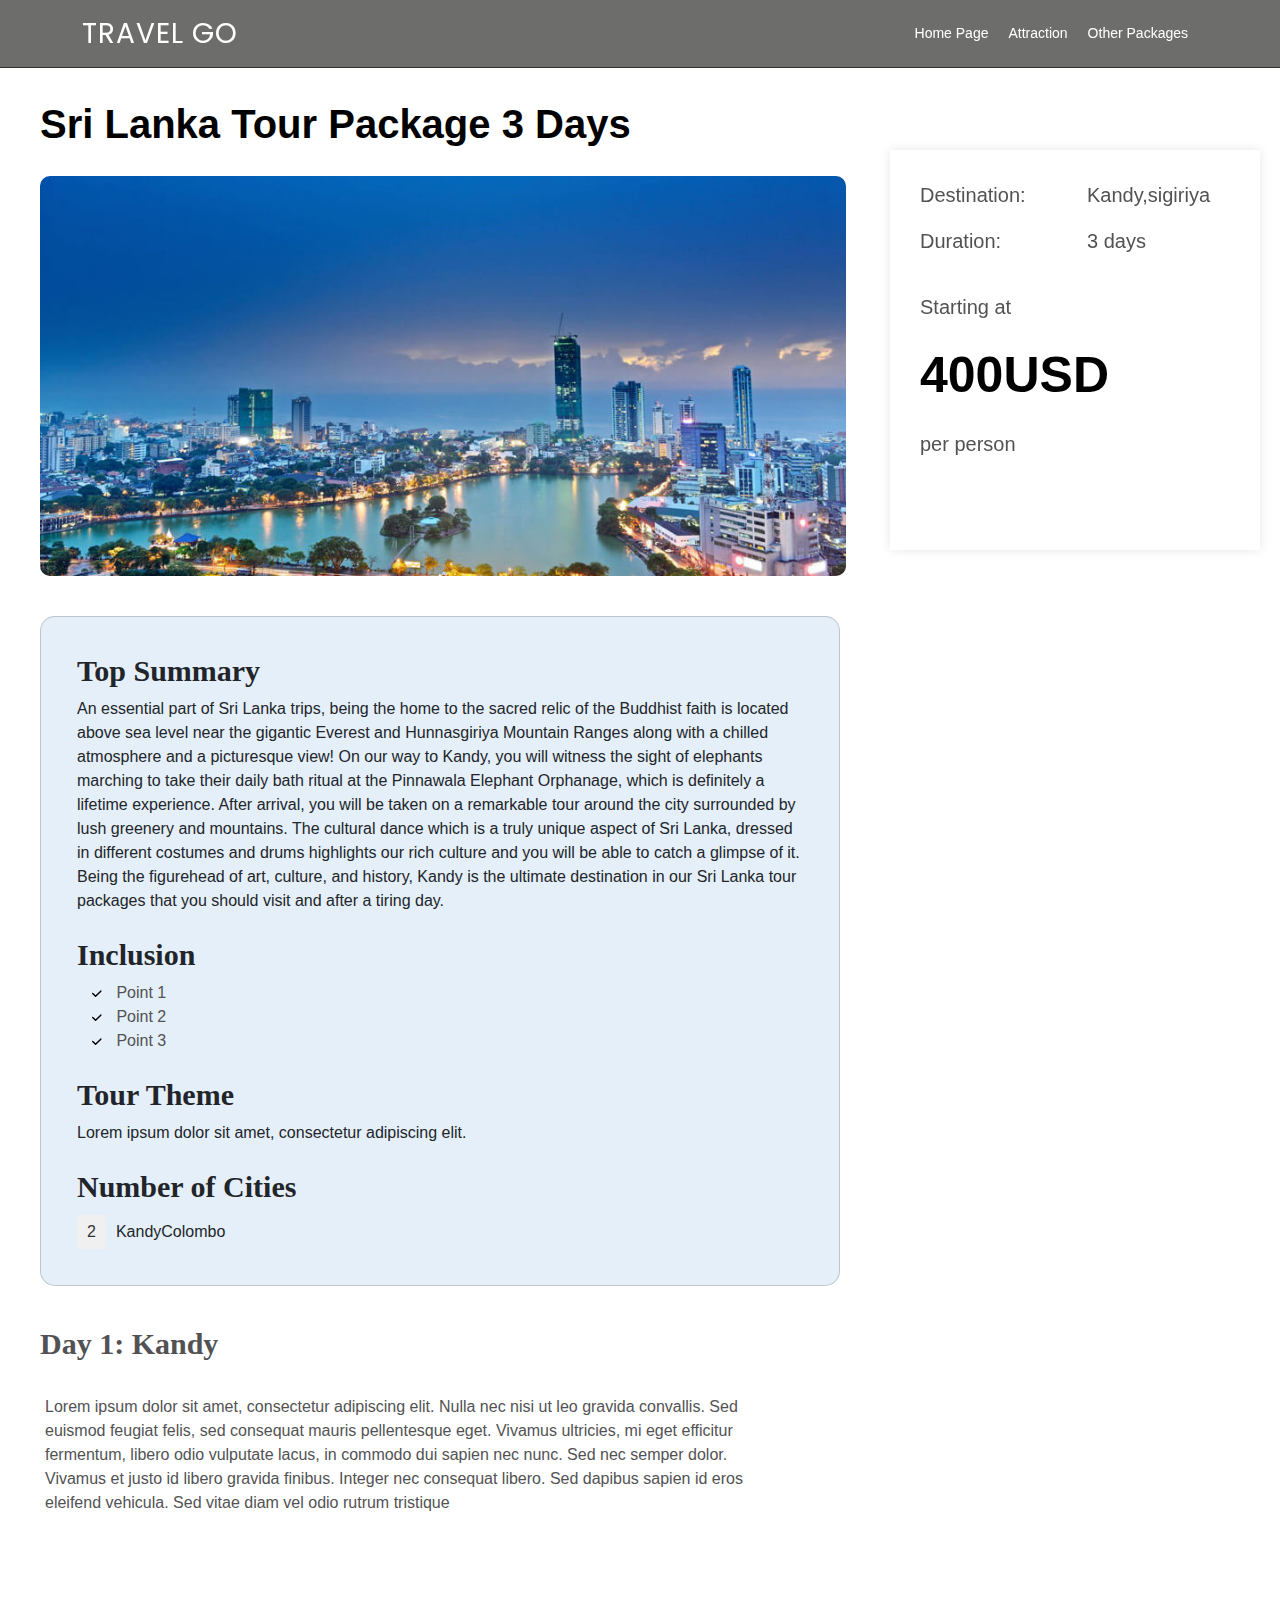
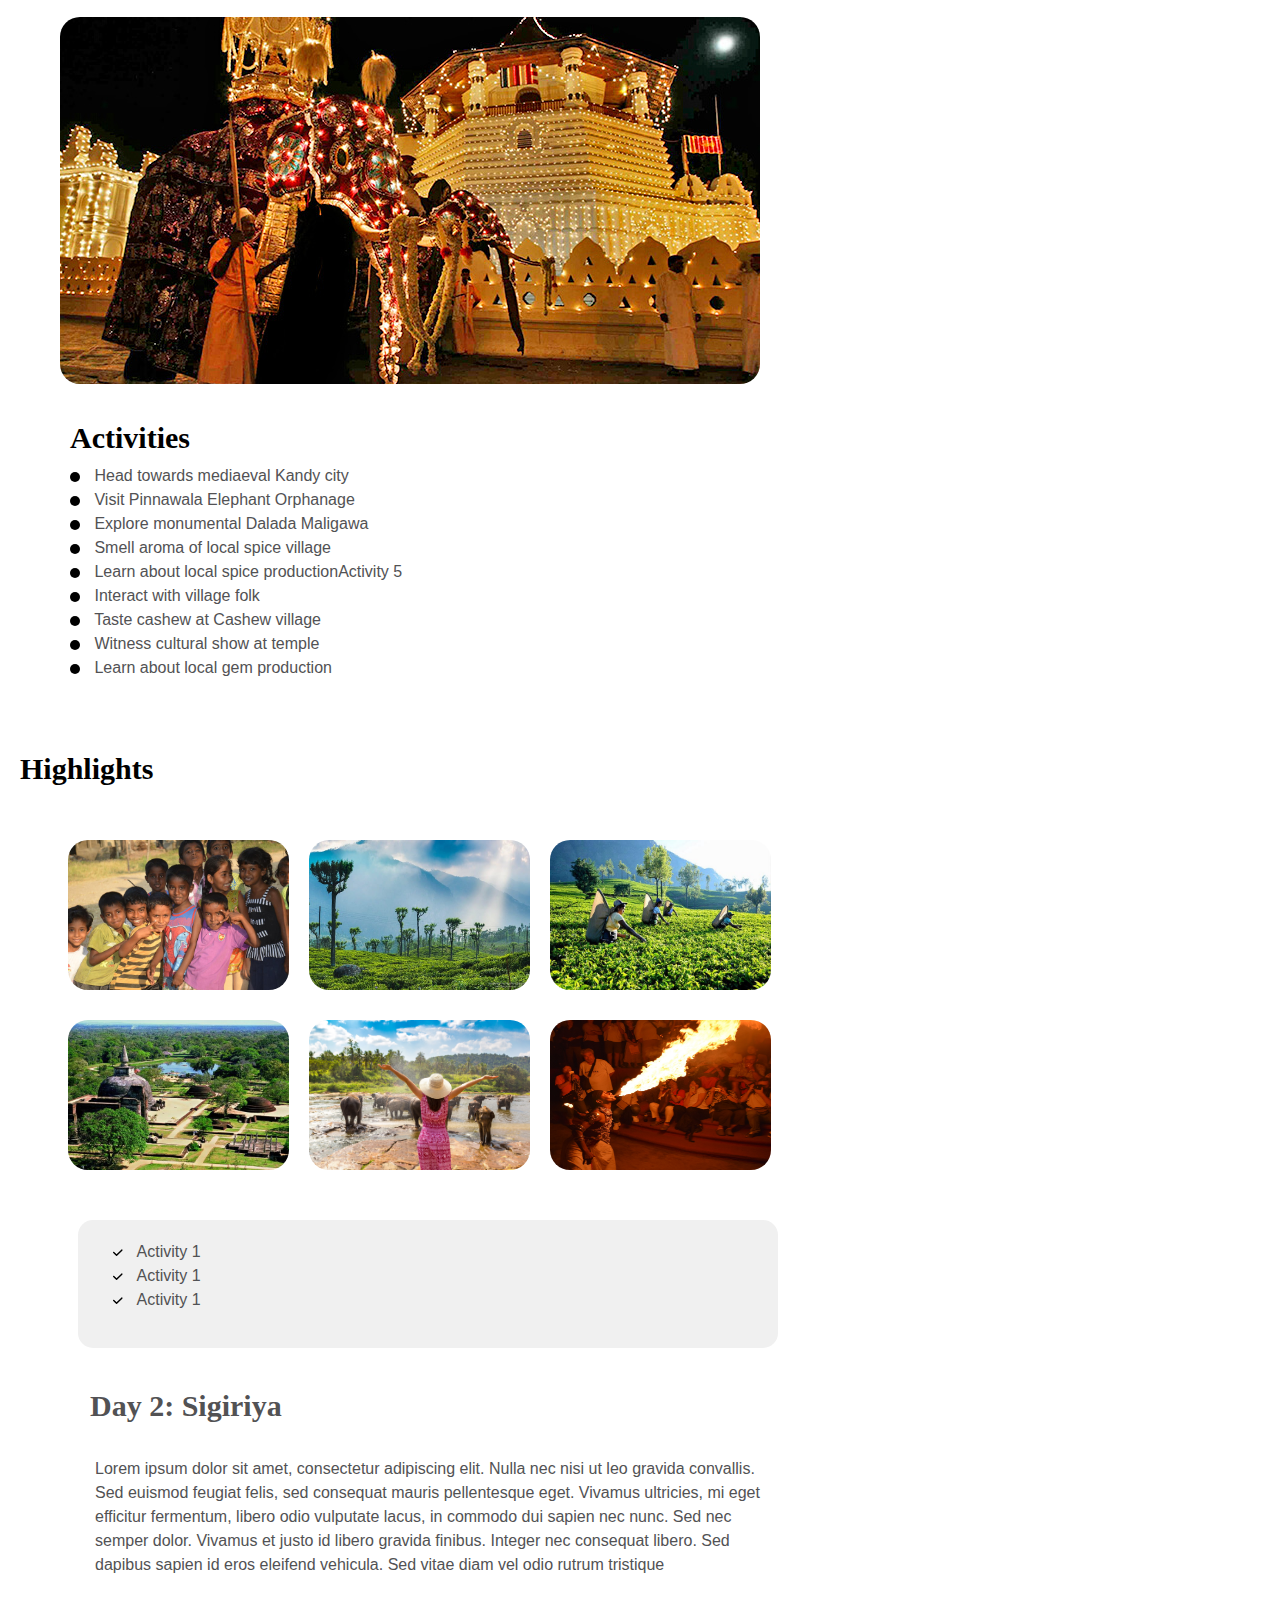
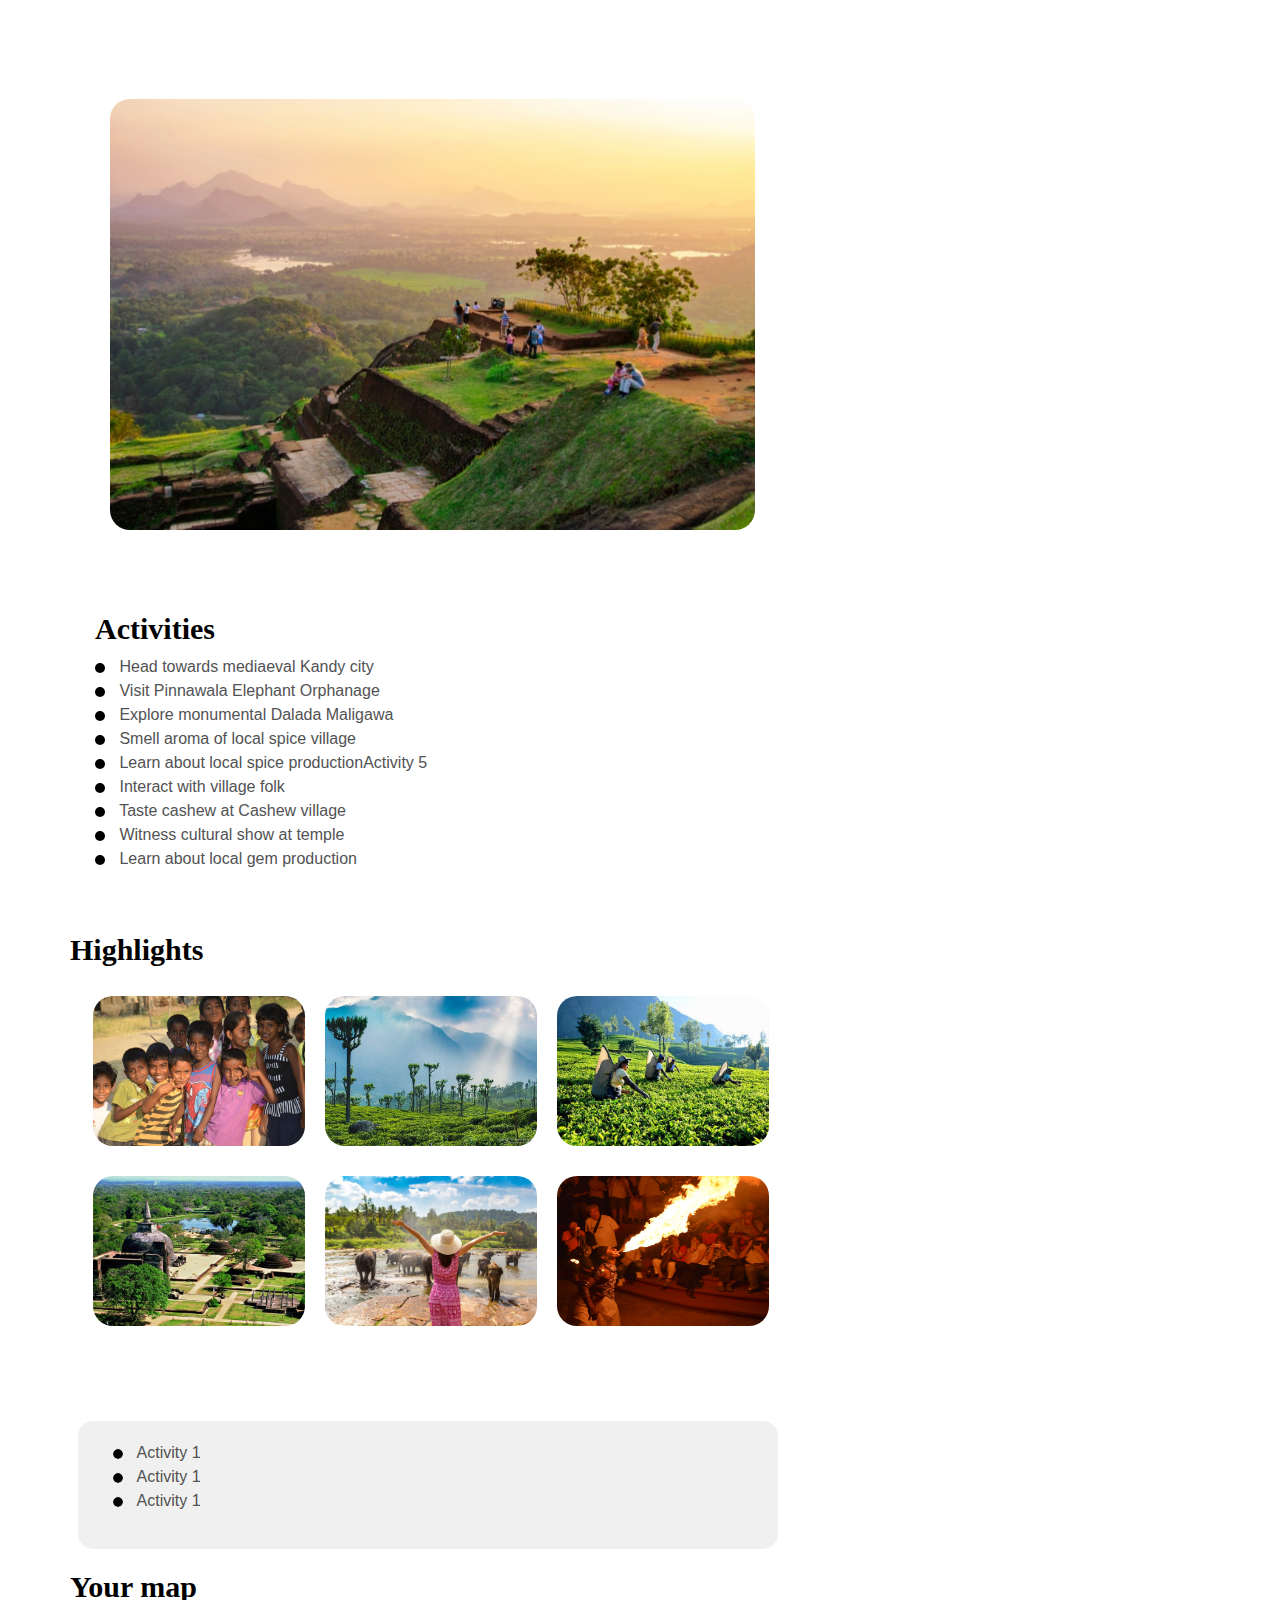
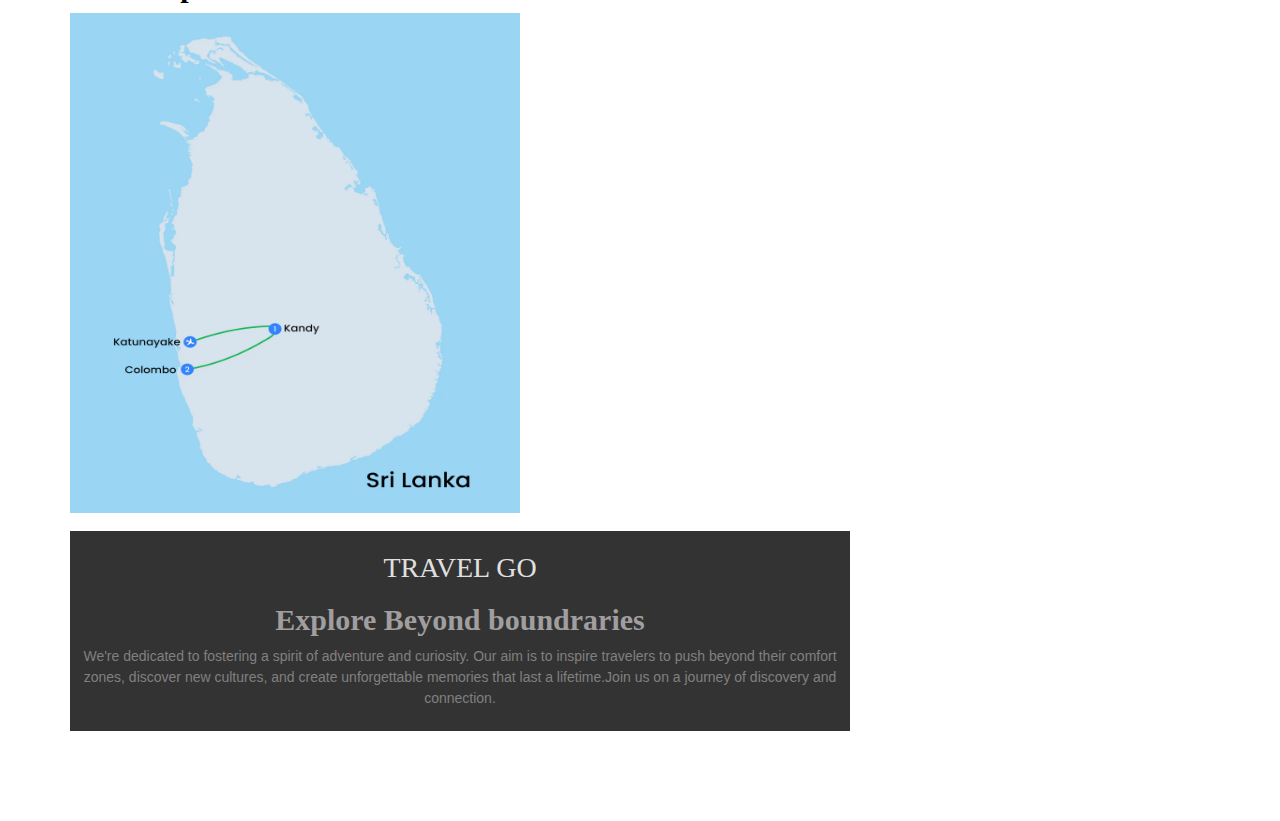
<file: Package3.html>
<!DOCTYPE html>
<html lang="en">

<head>
    <meta charset="utf-8">
    <meta content="width=device-width, initial-scale=1.0" name="viewport">
  
    <title>Travel Go</title>
    <meta content="" name="description">
    <meta content="" name="keywords">
  
    <!-- Favicons -->
    <link href="assets/img/Screenshot (185).png" rel="icon">
    <link href="assets/img/apple-touch-icon.png" rel="apple-touch-icon">
    
    <!---FontAwesome-->
    <link rel="stylesheet" href="https://cdnjs.cloudflare.com/ajax/libs/font-awesome/6.0.0-beta3/css/all.min.css" integrity="sha384-HwrVvuS8RNk9JFOTGJhFjFOB5iZjzLyJvC9uhzAtPS95IdUo/KYP3a0DRz0BAUpG" crossorigin="anonymous">
  
    <!-- Google Fonts -->
    <link href="https://fonts.googleapis.com/css?family=Open+Sans:300,300i,400,400i,600,600i,700,700i|Playfair+Display:ital,wght@0,400;0,500;0,600;0,700;1,400;1,500;1,600;1,700|Poppins:300,300i,400,400i,500,500i,600,600i,700,700i" rel="stylesheet">
  
    <!-- Vendor CSS Files -->
    <link href="assets/vendor/animate.css/animate.min.css" rel="stylesheet">
    <link href="assets/vendor/aos/aos.css" rel="stylesheet">
    <link href="assets/vendor/bootstrap/css/bootstrap.min.css" rel="stylesheet">
    <link href="assets/vendor/bootstrap-icons/bootstrap-icons.css" rel="stylesheet">
    <link href="assets/vendor/boxicons/css/boxicons.min.css" rel="stylesheet">
    <link href="assets/vendor/glightbox/css/glightbox.min.css" rel="stylesheet">
    <link href="assets/vendor/swiper/swiper-bundle.min.css" rel="stylesheet">
  
    <link href="assets/css/Package3.css" rel="stylesheet">
  
   
  </head>
<body>
    <header id="header" class="fixed-top d-flex align-items-cente">
        <div class="container-fluid container-xl d-flex align-items-center justify-content-lg-between">
    
          <h1 class="logo me-auto me-lg-0"><a href="index.html"><b>Travel Go</b></a></h1>
        
    
          <nav id="navbar" class="navbar order-last order-lg-0">
            <ul>
          <li><a class="nav-link scrollto active" href="index.html #hero">Home Page</a></li>
          <li><a class="nav-link scrollto" href="index.html #attraction">Attraction</a></li>
          <li><a class="nav-link scrollto" href="index.html #why-us">Other Packages</a></li>
            </ul>
        
          </nav><!-- .navbar -->
          
    
        </div>
      </header>
       <!--Heading-->
       <section id="Heading" class="d-flex align-items-start">
        <div class="text-start" style="margin-left: 20px; margin-top: 60px;">
            <h3>Sri Lanka Tour Package 3 Days</h3>
        </div>
       </section>
        
      <!---Header Image-->
      <section id="hero" class="d-flex align-items-center">
        <div class="container position-relative text-center text-lg-start" data-aos="zoom-in" data-aos-delay="100">
          <div class="row">
            <div class="image">
              </div>
            </div>
          </div>
        </div>
      </section>
         <!--summary-->
           <div class="row">
            <div class="col-md-6">
                <div class="card text-start"> 
                    <div class="card-body">
                        <h5 class="card-title">Top Summary</h5>
                        <p class="card-text">An essential part of Sri Lanka trips, being the home to the sacred relic of the Buddhist faith is located above sea level near the gigantic Everest and Hunnasgiriya Mountain Ranges along with a chilled atmosphere and a picturesque view! On our way to Kandy, you will witness the sight of elephants marching to take their daily bath ritual at the Pinnawala Elephant Orphanage, which is definitely a lifetime experience. After arrival, you will be taken on a remarkable tour around the city surrounded by lush greenery and mountains. The cultural dance which is a truly unique aspect of Sri Lanka, dressed in different costumes and drums highlights our rich culture and you will be able to catch a glimpse of it. Being the figurehead of art, culture, and history, Kandy is the ultimate destination in our Sri Lanka tour packages that you should visit and after a tiring day.</p>
                        <h6 class="card-subtitle mt-4 mb-2">Inclusion</h6>
                        <ul class="list-unstyled">
                            <li><img src="assets/img/check-solid.svg" alt="Icon 1" class="icon"> Point 1</li>
                            <li><img src="assets/img/check-solid.svg" alt="Icon 2" class="icon"> Point 2</li>
                            <li><img src="assets/img/check-solid.svg " alt="Icon 3" class="icon"> Point 3</li>
                            <!-- Add more points as needed -->
                        </ul>
                        <h6 class="card-subtitle mt-4 mb-2">Tour Theme</h6>
                        <p class="card-text">Lorem ipsum dolor sit amet, consectetur adipiscing elit.</p>
                        <h6 class="card-subtitle mt-4 mb-2">Number of Cities</h6>
                        <div class="cities">
                            <div class="box">2</div>
                            <span>Kandy</span>
                            <span>Colombo</span>
                        </div>
                    </div>
                </div>
            </div>
        </div>
        <!--Day 2-->
        <section id="Day2" class="d-flex align-items-start">
          <div class="text-start" style="margin-left: 20px;">
             <h4 >Day 1: Kandy</h4>
          </div>
        </section>
        <section id="Para">
          <div class="container">
            <div class="row">
              <div class="col-md-8">
                <div class="text-content">
                  <p>Lorem ipsum dolor sit amet, consectetur adipiscing elit. Nulla nec nisi ut leo gravida convallis. Sed euismod feugiat felis, sed consequat mauris pellentesque eget. Vivamus ultricies, mi eget efficitur fermentum, libero odio vulputate lacus, in commodo dui sapien nec nunc. Sed nec semper dolor. Vivamus et justo id libero gravida finibus. Integer nec consequat libero. Sed dapibus sapien id eros eleifend vehicula. Sed vitae diam vel odio rutrum tristique</p>
                </div>
              </div>
            </div>
          </div>
        </section>
         
          <!--paragraph-->
        <section id="Paragraph" class="d-flex align-items-start">
          <div class="container">
            <div class="row">
                <div class="col-md-8">
                    <div class="text-start">
                        <p></p>
                        <img src="assets/img/kandyp.jpg" alt="Image Description" style="max-width: 100%; height: auto;">
                      </div>
                </div>
                <div class="col-md-4">
                    <!-- Add your card content here -->
                </div>
            </div>
            <div class="container mt-3">
              <div class="row">
                  <div class="col-md-12">
                      <h4>Activities</h4>
                      <ul class="list-unstyled">
                        <li><img src="assets/img/circle-solid.svg" alt="Tick Icon" class="tick-icon"> Head towards mediaeval Kandy city</li>
                        <li><img src="assets/img/circle-solid.svg" alt="Tick Icon" class="tick-icon"> Visit Pinnawala Elephant Orphanage</li>
                        <li><img src="assets/img/circle-solid.svg" alt="Tick Icon" class="tick-icon"> Explore monumental Dalada Maligawa</li>
                        <li><img src="assets/img/circle-solid.svg" alt="Tick Icon" class="tick-icon"> Smell aroma of local spice village</li>
                        <li><img src="assets/img/circle-solid.svg" alt="Tick Icon" class="tick-icon"> Learn about local spice productionActivity 5</li>
                        <li><img src="assets/img/circle-solid.svg" alt="Tick Icon" class="tick-icon"> Interact with village folk</li>
                        <li><img src="assets/img/circle-solid.svg" alt="Tick Icon" class="tick-icon"> Taste cashew at Cashew village</li>
                        <li><img src="assets/img/circle-solid.svg" alt="Tick Icon" class="tick-icon"> Witness cultural show at temple</li>
                        <li><img src="assets/img/circle-solid.svg" alt="Tick Icon" class="tick-icon"> Learn about local gem production</li>
                        
                    </ul>
                  </div>
              </div>
          </div>
         </div>
        </section>
         <!----Image Card-->
         <h5>Highlights</h5>
         <div class="container gallery-section">
          <div class="container gallery-section">
            <div class="row">
                <div class="col-md-8">
                    <div class="row">
                        <div class="col-md-4">
                            <img src="assets/img/childrenS.jpg" alt="Image 1" class="img-fluid">
                        </div>
                        <div class="col-md-4">
                            <img src="assets/img/teayards.jfif" alt="Image 2" class="img-fluid">
                        </div>
                        <div class="col-md-4">
                            <img src="assets/img/TeaPlantationS.jpg" alt="Image 3" class="img-fluid">
                        </div>
                    </div>
                    <div class="row">
                        <div class="col-md-4">
                            <img src="assets/img/templeS.jpg" alt="Image 4" class="img-fluid">
                        </div>
                        <div class="col-md-4">
                            <img src="assets/img/AdventureS" alt="Image 5" class="img-fluid">
                        </div>
                        <div class="col-md-4">
                            <img src="assets/img/FestivalsS.jpg" alt="Image 6" class="img-fluid">
                        </div>
                    </div>
                </div>
        
      
      
    <div class="card1">
            <div class="text-start"> 
                <div class="card-body">
                  <ul class="list-unstyled">
                    <li><img src="assets/img/check-solid.svg" alt="Tick Icon" class="tick-icon"> Activity 1</li>
                    <li><img src="assets/img/check-solid.svg" alt="Tick Icon" class="tick-icon"> Activity 1</li>
                    <li><img src="assets/img/check-solid.svg" alt="Tick Icon" class="tick-icon"> Activity 1</li>
                  </ul>
                </div>
            </div>
      </div>
     <!--Day 2 -->
      <section id="Day2" class="d-flex align-items-start">
        <div class="text-start" style="margin-left: 20px;">
           <h4 >Day 2: Sigiriya</h4>
        </div>
      </section>
      <section id="Para">
        <div class="container">
          <div class="row">
            <div class="col-md-8">
              <div class="text-content">
                <p>Lorem ipsum dolor sit amet, consectetur adipiscing elit. Nulla nec nisi ut leo gravida convallis. Sed euismod feugiat felis, sed consequat mauris pellentesque eget. Vivamus ultricies, mi eget efficitur fermentum, libero odio vulputate lacus, in commodo dui sapien nec nunc. Sed nec semper dolor. Vivamus et justo id libero gravida finibus. Integer nec consequat libero. Sed dapibus sapien id eros eleifend vehicula. Sed vitae diam vel odio rutrum tristique</p>
              </div>
            </div>
          </div>
        </div>
      </section>
       
        <!--paragraph-->
      <section id="Paragraph" class="d-flex align-items-start">
        <div class="container">
          <div class="row">
              <div class="col-md-8">
                  <div class="text-start">
                      <p></p>
                      <img src="assets/img/place1.jpg" alt="Image Description" style="max-width: 100%; height: auto;">
                    </div>
              </div>
          </div>
        </div>
        </section>
        <section id="activity" class="activity">
          <div class="container mt-3">
            <div class="row">
                <div class="col-md-12">
                    <h4>Activities</h4>
                    <ul class="list-unstyled">
                        <li><img src="assets/img/circle-solid.svg" alt="Tick Icon" class="tick-icon"> Head towards mediaeval Kandy city</li>
                        <li><img src="assets/img/circle-solid.svg" alt="Tick Icon" class="tick-icon"> Visit Pinnawala Elephant Orphanage</li>
                        <li><img src="assets/img/circle-solid.svg" alt="Tick Icon" class="tick-icon"> Explore monumental Dalada Maligawa</li>
                        <li><img src="assets/img/circle-solid.svg" alt="Tick Icon" class="tick-icon"> Smell aroma of local spice village</li>
                        <li><img src="assets/img/circle-solid.svg" alt="Tick Icon" class="tick-icon"> Learn about local spice productionActivity 5</li>
                        <li><img src="assets/img/circle-solid.svg" alt="Tick Icon" class="tick-icon"> Interact with village folk</li>
                        <li><img src="assets/img/circle-solid.svg" alt="Tick Icon" class="tick-icon"> Taste cashew at Cashew village</li>
                        <li><img src="assets/img/circle-solid.svg" alt="Tick Icon" class="tick-icon"> Witness cultural show at temple</li>
                        <li><img src="assets/img/circle-solid.svg" alt="Tick Icon" class="tick-icon"> Learn about local gem production</li>
                        
                    </ul>
                </div>
            </div>
          </div>
      </section>
     
       <!----Image Card-->
       <section id="gallery" class="gallery">
            <div class="highlights">
              <h5 class="heading5">Highlights</h5>
        </div>
        <div class="container gallery-section">
          <div class="row">
              <div class="col-md-8">
                  <div class="row">
                      <div class="col-md-4">
                          <img src="assets/img/childrenS.jpg" alt="Image 1" class="img-fluid">
                      </div>
                      <div class="col-md-4">
                          <img src="assets/img/teayards.jfif" alt="Image 2" class="img-fluid">
                      </div>
                      <div class="col-md-4">
                          <img src="assets/img/TeaPlantationS.jpg" alt="Image 3" class="img-fluid">
                      </div>
                  </div>
                  <div class="row">
                      <div class="col-md-4">
                          <img src="assets/img/templeS.jpg" alt="Image 4" class="img-fluid">
                      </div>
                      <div class="col-md-4">
                          <img src="assets/img/AdventureS" alt="Image 5" class="img-fluid">
                      </div>
                      <div class="col-md-4">
                          <img src="assets/img/FestivalsS.jpg" alt="Image 6" class="img-fluid">
                      </div>
                  </div>
              </div>
        </section>
      
    
   <div class="card1">
          <div class="text-start"> 
              <div class="card-body">
                <ul class="list-unstyled">
                  <li><img src="assets/img/circle-solid.svg" alt="Tick Icon" class="tick-icon"> Activity 1</li>
                  <li><img src="assets/img/circle-solid.svg" alt="Tick Icon" class="tick-icon"> Activity 1</li>
                  <li><img src="assets/img/circle-solid.svg" alt="Tick Icon" class="tick-icon"> Activity 1</li>
                </ul>
              </div>
          </div>
    </div>
    <div class="fixed-card">
      <div class="row">
          <div class="column">
              <p>Destination:</p>
              <p>Duration:</p>
          </div>
          <div class="column">
              <p>Kandy,sigiriya</p>
              <p>3 days</p>
          </div>
      </div>
      <div class="row">
          <p>Starting at</p>
          <p class="price"><span class="price-value">400USD</span></p>
          <p>per person</p>
      </div>
  </div>
  
  <div class="map">
    <h3>Your map</h3>
    <img src="assets/img/3_Days_Sri_Lanka_">
  </div>
  <!--footer-->
  <div class="footer">
    <footer>
      <style>
         footer {
          padding: 10px;
      height: 200px;
      width: 780px;
      background-color: #333;
      color: white;
      text-align: left;
      margin-top: 18px;
      position:relative;
  }
  
  footer h3 {
      margin: 0;
      font-size: 20px;
      color: rgb(224, 224, 224);
      margin-bottom: 8px;
      padding: 10px;
      text-align: center;
      
  }
  footer h4{
   color: rgb(160, 158, 158);
   text-align: center;
  }
  
  footer p {
      font-size: 14px;
      text-align:center;
      color: rgb(129, 128, 128);
  }
      </style>
      <h3> <a class="h3" href="index.html">TRAVEL GO</a></h3>
      <h4>Explore Beyond boundraries</h4>
     <p>We're dedicated to fostering a spirit of adventure and curiosity. Our aim is to inspire travelers to push beyond their comfort zones, discover new cultures, and create unforgettable memories that last a lifetime.Join us on a journey of discovery and connection.</p>
    </footer>
    </div>
</body>

</html>
</file>
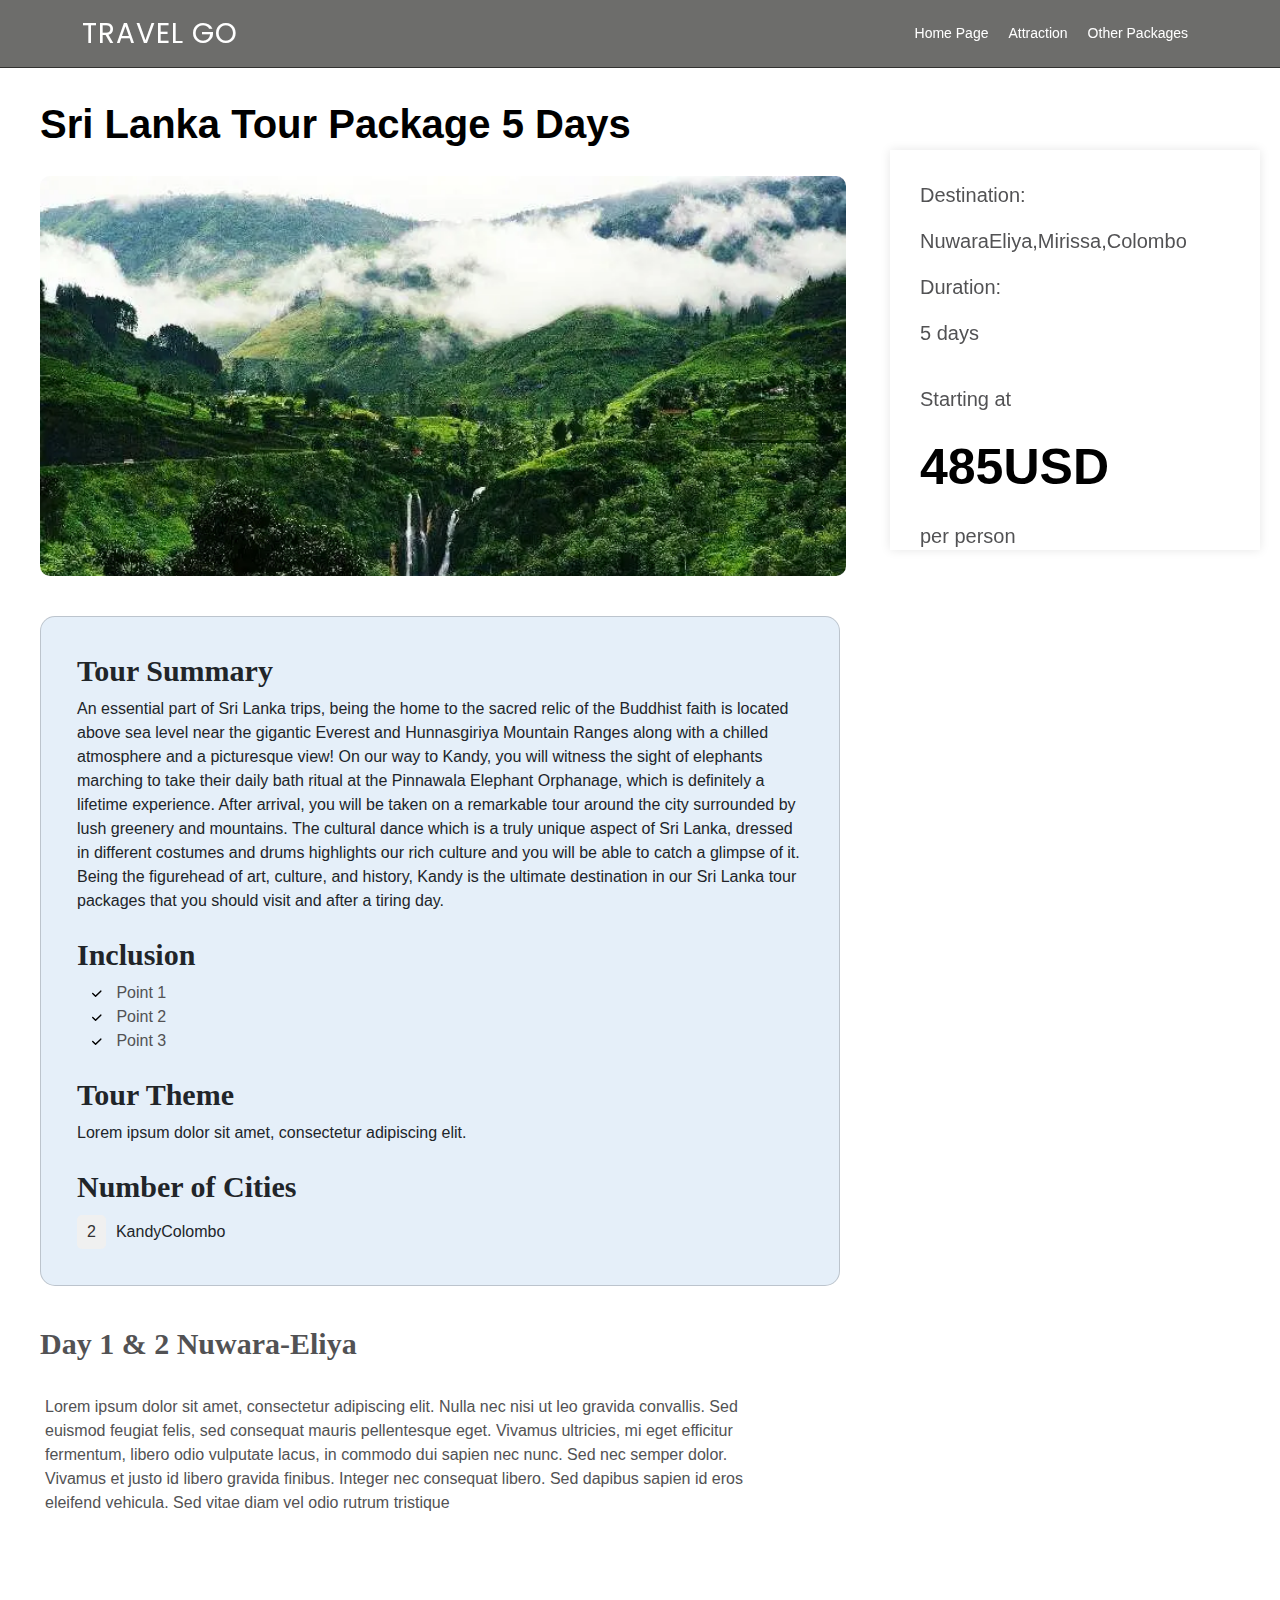
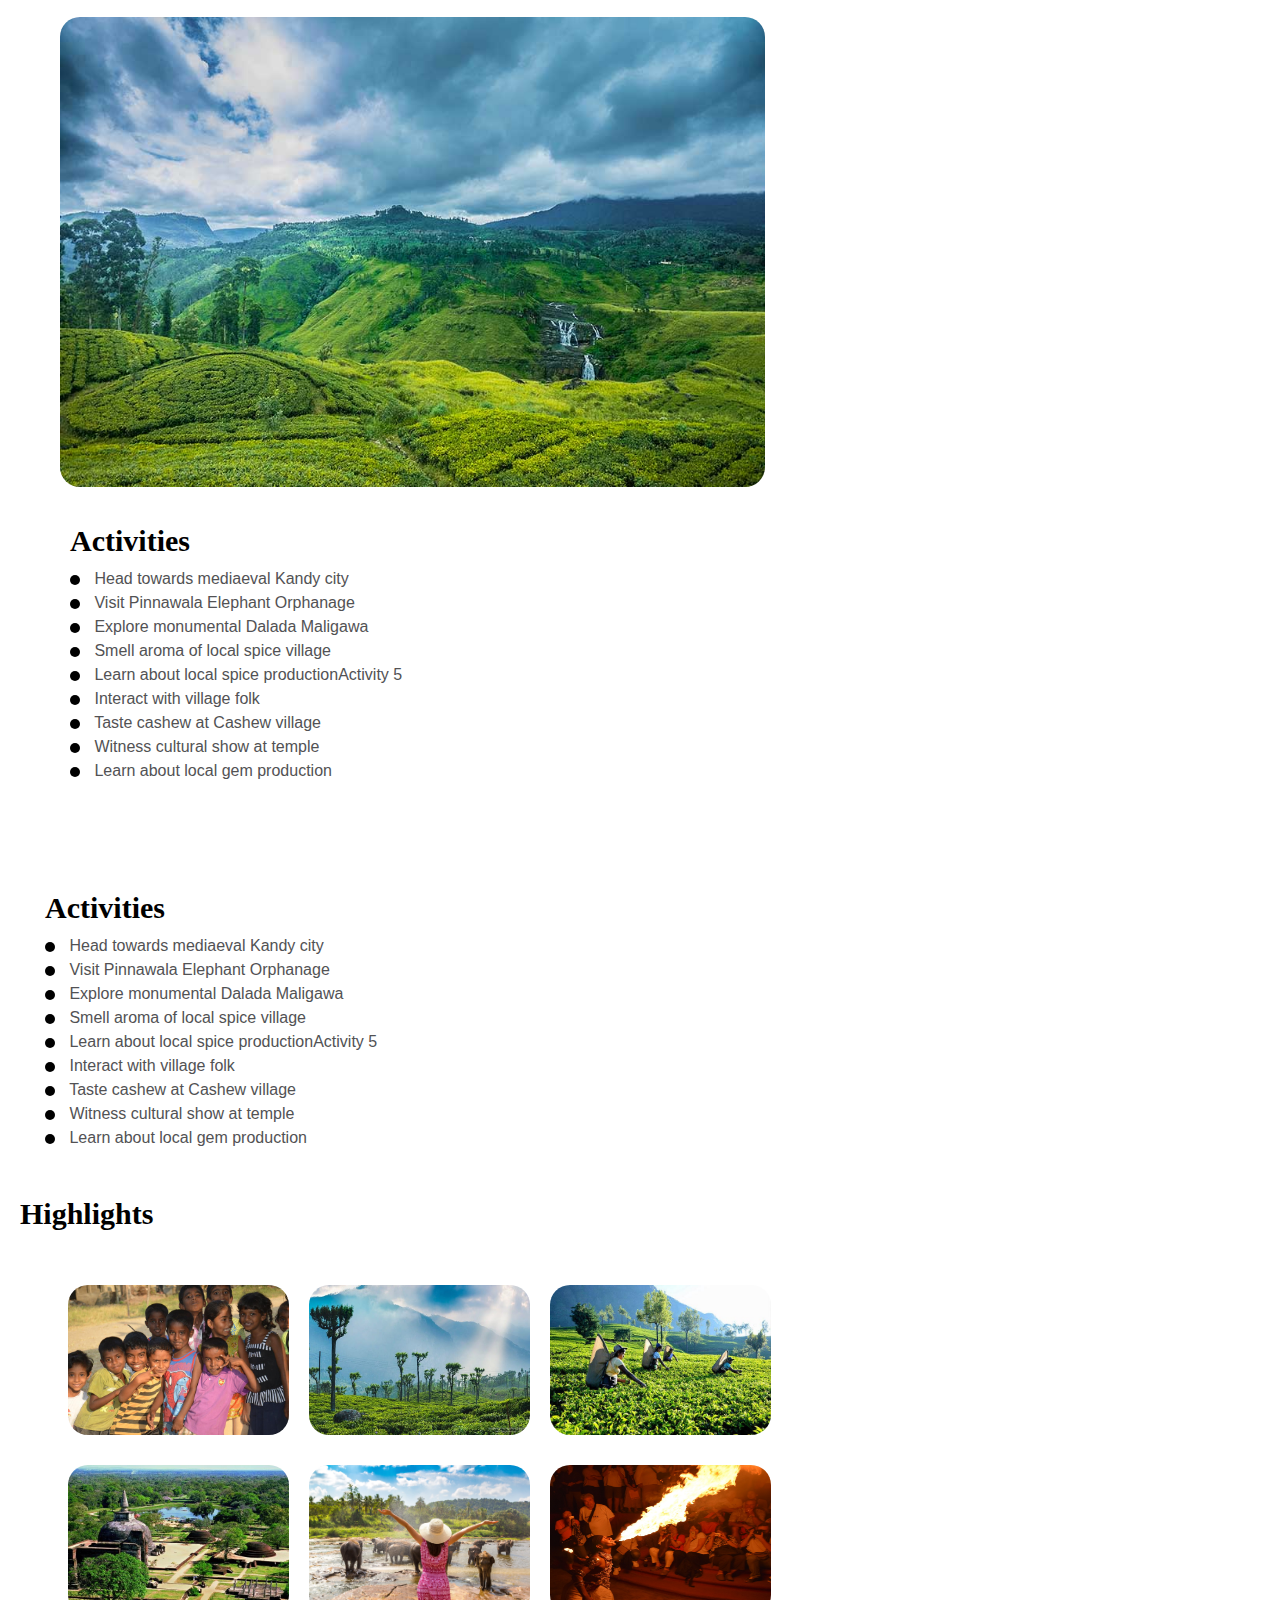
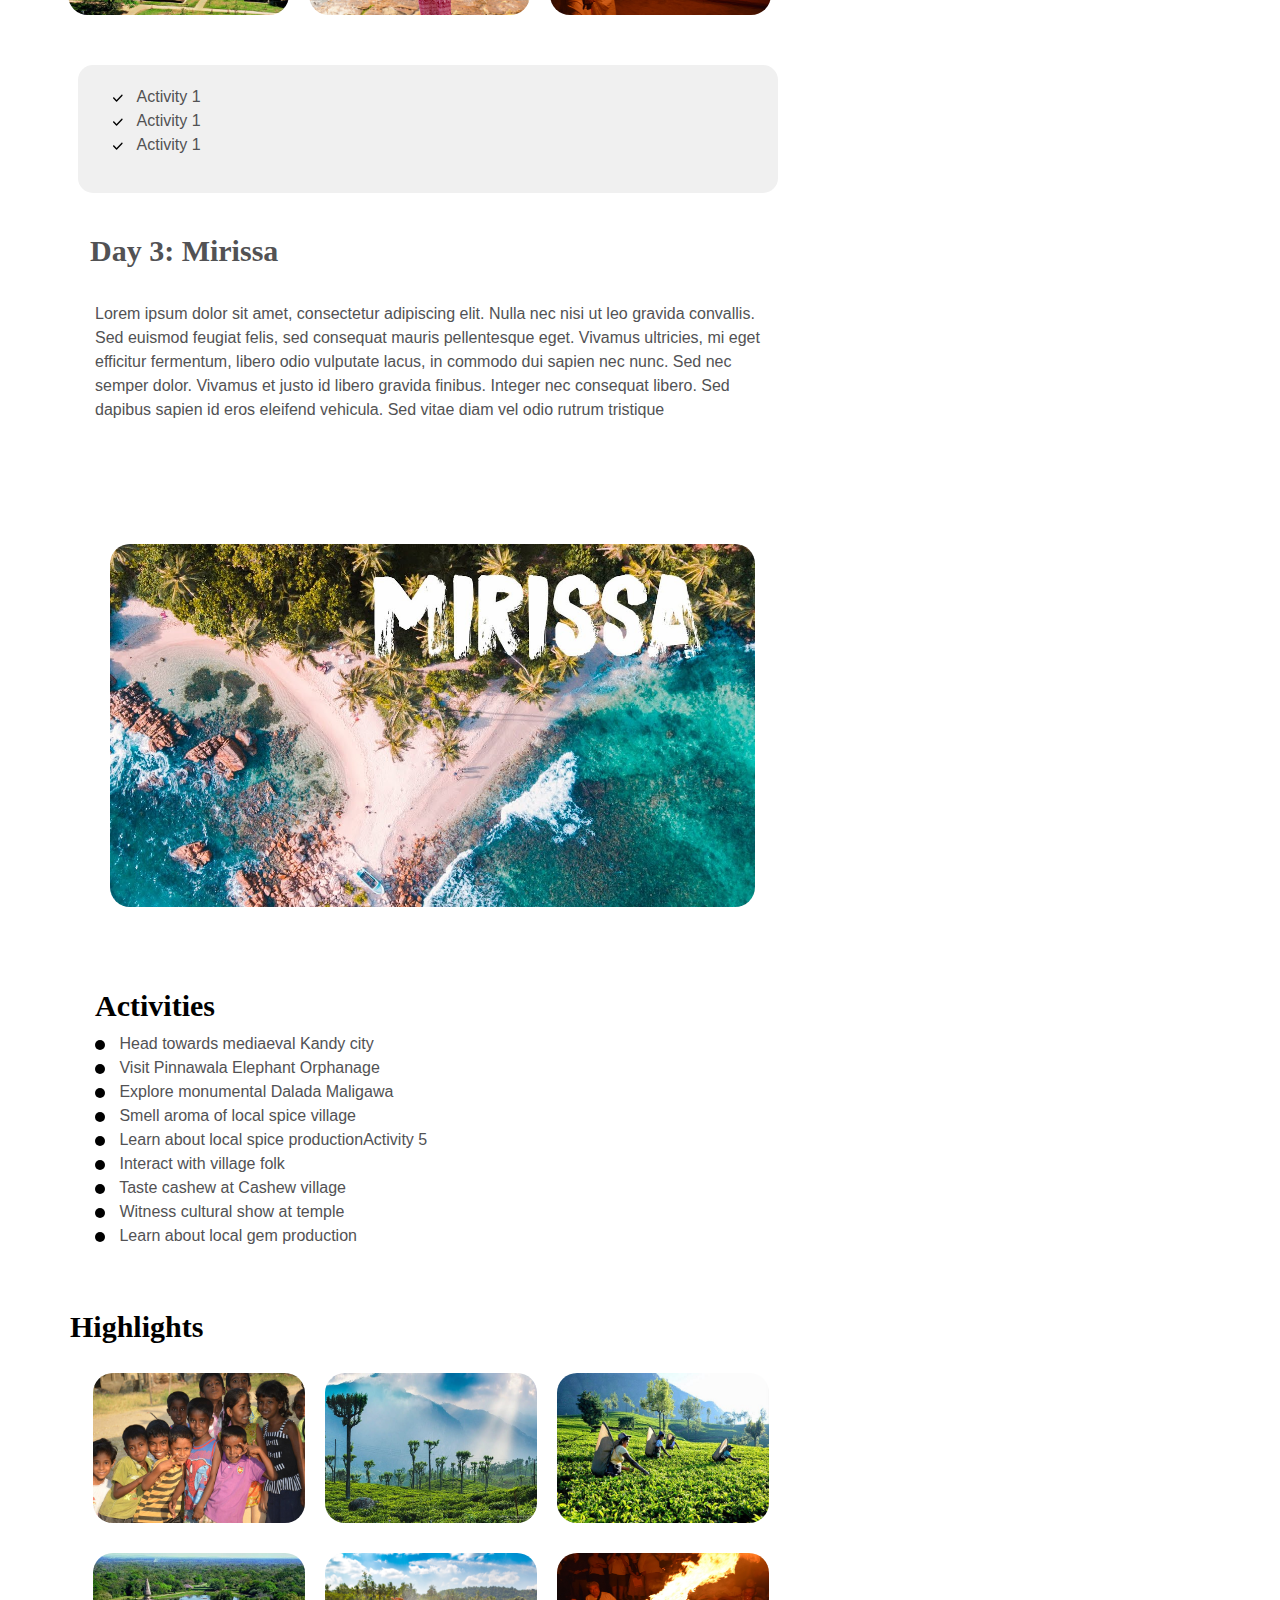
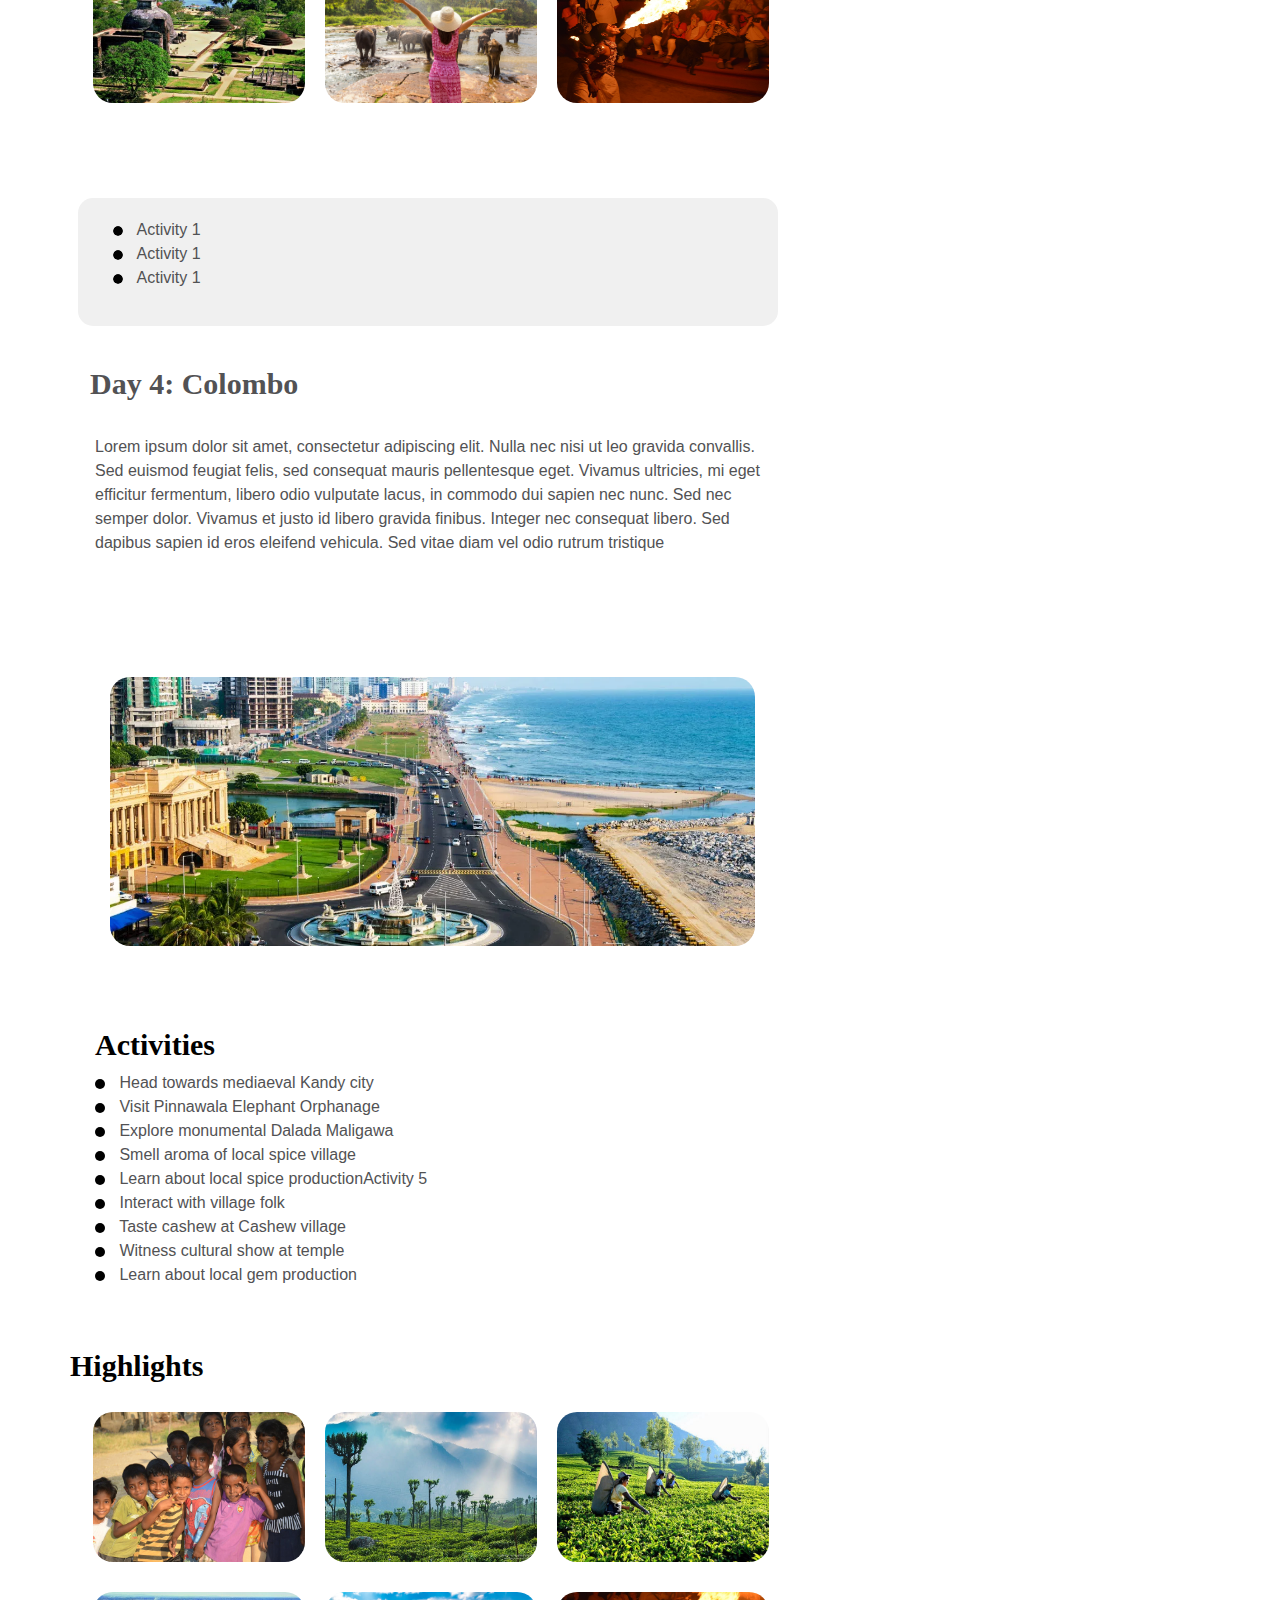
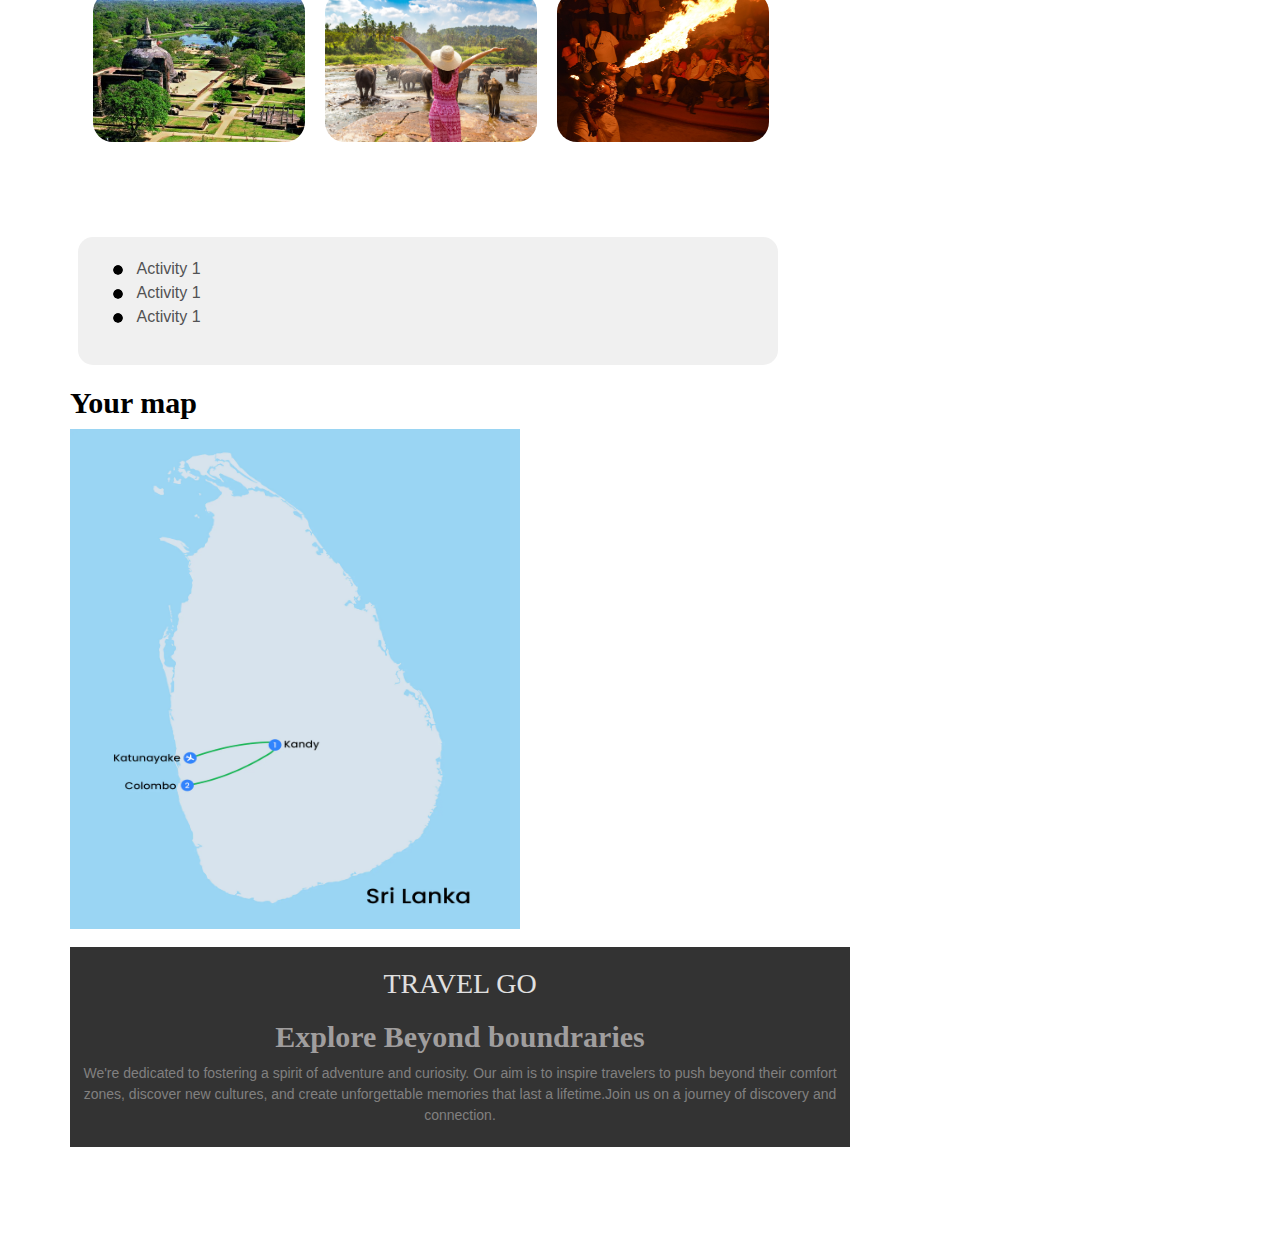
<file: Package5.html>
<!DOCTYPE html>
<html lang="en">

<head>
    <meta charset="utf-8">
    <meta content="width=device-width, initial-scale=1.0" name="viewport">
  
    <title>Travel Go</title>
    <meta content="" name="description">
    <meta content="" name="keywords">
  
    <!-- Favicons -->
    <link href="assets/img/Screenshot (185).png" rel="icon">
    <link href="assets/img/apple-touch-icon.png" rel="apple-touch-icon">
    
    <!---FontAwesome-->
    <link rel="stylesheet" href="https://cdnjs.cloudflare.com/ajax/libs/font-awesome/6.0.0-beta3/css/all.min.css" integrity="sha384-HwrVvuS8RNk9JFOTGJhFjFOB5iZjzLyJvC9uhzAtPS95IdUo/KYP3a0DRz0BAUpG" crossorigin="anonymous">
  
    <!-- Google Fonts -->
    <link href="https://fonts.googleapis.com/css?family=Open+Sans:300,300i,400,400i,600,600i,700,700i|Playfair+Display:ital,wght@0,400;0,500;0,600;0,700;1,400;1,500;1,600;1,700|Poppins:300,300i,400,400i,500,500i,600,600i,700,700i" rel="stylesheet">
  
    <!-- Vendor CSS Files -->
    <link href="assets/vendor/animate.css/animate.min.css" rel="stylesheet">
    <link href="assets/vendor/aos/aos.css" rel="stylesheet">
    <link href="assets/vendor/bootstrap/css/bootstrap.min.css" rel="stylesheet">
    <link href="assets/vendor/bootstrap-icons/bootstrap-icons.css" rel="stylesheet">
    <link href="assets/vendor/boxicons/css/boxicons.min.css" rel="stylesheet">
    <link href="assets/vendor/glightbox/css/glightbox.min.css" rel="stylesheet">
    <link href="assets/vendor/swiper/swiper-bundle.min.css" rel="stylesheet">
  
    <link href="assets/css/Package5.css" rel="stylesheet">
  
   
  </head>
<body>
    <header id="header" class="fixed-top d-flex align-items-cente">
        <div class="container-fluid container-xl d-flex align-items-center justify-content-lg-between">
    
          <h1 class="logo me-auto me-lg-0"><a href="index.html"><b>Travel Go</b></a></h1>
        
    
          <nav id="navbar" class="navbar order-last order-lg-0">
            <ul>
              <li><a class="nav-link scrollto active" href="index.html #hero">Home Page</a></li>
              <li><a class="nav-link scrollto" href="index.html #attraction">Attraction</a></li>
              <li><a class="nav-link scrollto" href="index.html #why-us">Other Packages</a></li>
            </ul>
        
          </nav><!-- .navbar -->
    
        </div>
      </header>
       <!--Heading-->
       <section id="Heading" class="d-flex align-items-start">
        <div class="text-start" style="margin-left: 20px; margin-top: 60px;">
            <h3>Sri Lanka Tour Package 5 Days</h3>
        </div>
       </section>
        
      <!---Header Image-->
      <section id="hero" class="d-flex align-items-center">
        <div class="container position-relative text-center text-lg-start" data-aos="zoom-in" data-aos-delay="100">
          <div class="row">
            <div class="image">
              </div>
            </div>
          </div>
        </div>
      </section>
         <!--summary-->
           <div class="row">
            <div class="col-md-6">
                <div class="card text-start"> 
                    <div class="card-body">
                        <h5 class="card-title">Tour Summary</h5>
                        <p class="card-text">An essential part of Sri Lanka trips, being the home to the sacred relic of the Buddhist faith is located above sea level near the gigantic Everest and Hunnasgiriya Mountain Ranges along with a chilled atmosphere and a picturesque view! On our way to Kandy, you will witness the sight of elephants marching to take their daily bath ritual at the Pinnawala Elephant Orphanage, which is definitely a lifetime experience. After arrival, you will be taken on a remarkable tour around the city surrounded by lush greenery and mountains. The cultural dance which is a truly unique aspect of Sri Lanka, dressed in different costumes and drums highlights our rich culture and you will be able to catch a glimpse of it. Being the figurehead of art, culture, and history, Kandy is the ultimate destination in our Sri Lanka tour packages that you should visit and after a tiring day.</p>
                        <h6 class="card-subtitle mt-4 mb-2">Inclusion</h6>
                        <ul class="list-unstyled">
                            <li><img src="assets/img/check-solid.svg" alt="Icon 1" class="icon"> Point 1</li>
                            <li><img src="assets/img/check-solid.svg" alt="Icon 2" class="icon"> Point 2</li>
                            <li><img src="assets/img/check-solid.svg " alt="Icon 3" class="icon"> Point 3</li>
                            <!-- Add more points as needed -->
                        </ul>
                        <h6 class="card-subtitle mt-4 mb-2">Tour Theme</h6>
                        <p class="card-text">Lorem ipsum dolor sit amet, consectetur adipiscing elit.</p>
                        <h6 class="card-subtitle mt-4 mb-2">Number of Cities</h6>
                        <div class="cities">
                            <div class="box">2</div>
                            <span>Kandy</span>
                            <span>Colombo</span>
                        </div>
                    </div>
                </div>
            </div>
        </div>
        <!--Day 2-->
        <section id="Day2" class="d-flex align-items-start">
          <div class="text-start" style="margin-left: 20px;">
             <h4 >Day 1 & 2 Nuwara-Eliya</h4>
          </div>
        </section>
        <section id="Para">
          <div class="container">
            <div class="row">
              <div class="col-md-8">
                <div class="text-content">
                  <p>Lorem ipsum dolor sit amet, consectetur adipiscing elit. Nulla nec nisi ut leo gravida convallis. Sed euismod feugiat felis, sed consequat mauris pellentesque eget. Vivamus ultricies, mi eget efficitur fermentum, libero odio vulputate lacus, in commodo dui sapien nec nunc. Sed nec semper dolor. Vivamus et justo id libero gravida finibus. Integer nec consequat libero. Sed dapibus sapien id eros eleifend vehicula. Sed vitae diam vel odio rutrum tristique</p>
                </div>
              </div>
            </div>
          </div>
        </section>
         
          <!--paragraph-->
        <section id="Paragraph" class="d-flex align-items-start">
          <div class="container">
            <div class="row">
                <div class="col-md-8">
                    <div class="text-start">
                        <p></p>
                        <img src="assets/img/Nuwara-Eliya.jpg" alt="Image Description" style="max-width: 100%; height: auto;">
                      </div>
                </div>
                <div class="col-md-4">
                    <!-- Add your card content here -->
                </div>
            </div>
            <div class="container mt-3">
              <div class="row">
                  <div class="col-md-12">
                      <h4>Activities</h4>
                      <ul class="list-unstyled">
                        <li><img src="assets/img/circle-solid.svg" alt="Tick Icon" class="tick-icon"> Head towards mediaeval Kandy city</li>
                        <li><img src="assets/img/circle-solid.svg" alt="Tick Icon" class="tick-icon"> Visit Pinnawala Elephant Orphanage</li>
                        <li><img src="assets/img/circle-solid.svg" alt="Tick Icon" class="tick-icon"> Explore monumental Dalada Maligawa</li>
                        <li><img src="assets/img/circle-solid.svg" alt="Tick Icon" class="tick-icon"> Smell aroma of local spice village</li>
                        <li><img src="assets/img/circle-solid.svg" alt="Tick Icon" class="tick-icon"> Learn about local spice productionActivity 5</li>
                        <li><img src="assets/img/circle-solid.svg" alt="Tick Icon" class="tick-icon"> Interact with village folk</li>
                        <li><img src="assets/img/circle-solid.svg" alt="Tick Icon" class="tick-icon"> Taste cashew at Cashew village</li>
                        <li><img src="assets/img/circle-solid.svg" alt="Tick Icon" class="tick-icon"> Witness cultural show at temple</li>
                        <li><img src="assets/img/circle-solid.svg" alt="Tick Icon" class="tick-icon"> Learn about local gem production</li>
                        
                    </ul>
                  </div>
              </div>
          </div>
         </div>
        </section>
        <section id="activity" class="activity">
            <div class="container mt-3">
              <div class="row">
                  <div class="col-md-12">
                      <h4>Activities</h4>
                      <ul class="list-unstyled">
                          <li><img src="assets/img/circle-solid.svg" alt="Tick Icon" class="tick-icon"> Head towards mediaeval Kandy city</li>
                          <li><img src="assets/img/circle-solid.svg" alt="Tick Icon" class="tick-icon"> Visit Pinnawala Elephant Orphanage</li>
                          <li><img src="assets/img/circle-solid.svg" alt="Tick Icon" class="tick-icon"> Explore monumental Dalada Maligawa</li>
                          <li><img src="assets/img/circle-solid.svg" alt="Tick Icon" class="tick-icon"> Smell aroma of local spice village</li>
                          <li><img src="assets/img/circle-solid.svg" alt="Tick Icon" class="tick-icon"> Learn about local spice productionActivity 5</li>
                          <li><img src="assets/img/circle-solid.svg" alt="Tick Icon" class="tick-icon"> Interact with village folk</li>
                          <li><img src="assets/img/circle-solid.svg" alt="Tick Icon" class="tick-icon"> Taste cashew at Cashew village</li>
                          <li><img src="assets/img/circle-solid.svg" alt="Tick Icon" class="tick-icon"> Witness cultural show at temple</li>
                          <li><img src="assets/img/circle-solid.svg" alt="Tick Icon" class="tick-icon"> Learn about local gem production</li>
                          
                      </ul>
                  </div>
              </div>
            </div>
        </section>
         <!----Image Card-->
         <h5>Highlights</h5>
         <div class="container gallery-section">
          <div class="container gallery-section">
            <div class="row">
                <div class="col-md-8">
                    <div class="row">
                        <div class="col-md-4">
                            <img src="assets/img/childrenS.jpg" alt="Image 1" class="img-fluid">
                        </div>
                        <div class="col-md-4">
                            <img src="assets/img/teayards.jfif" alt="Image 2" class="img-fluid">
                        </div>
                        <div class="col-md-4">
                            <img src="assets/img/TeaPlantationS.jpg" alt="Image 3" class="img-fluid">
                        </div>
                    </div>
                    <div class="row">
                        <div class="col-md-4">
                            <img src="assets/img/templeS.jpg" alt="Image 4" class="img-fluid">
                        </div>
                        <div class="col-md-4">
                            <img src="assets/img/AdventureS" alt="Image 5" class="img-fluid">
                        </div>
                        <div class="col-md-4">
                            <img src="assets/img/FestivalsS.jpg" alt="Image 6" class="img-fluid">
                        </div>
                    </div>
                </div>
        
      
      
    <div class="card1">
            <div class="text-start"> 
                <div class="card-body">
                  <ul class="list-unstyled">
                    <li><img src="assets/img/check-solid.svg" alt="Tick Icon" class="tick-icon"> Activity 1</li>
                    <li><img src="assets/img/check-solid.svg" alt="Tick Icon" class="tick-icon"> Activity 1</li>
                    <li><img src="assets/img/check-solid.svg" alt="Tick Icon" class="tick-icon"> Activity 1</li>
                  </ul>
                </div>
            </div>
      </div>
     <!--Day 3 -->
      <section id="Day2" class="d-flex align-items-start">
        <div class="text-start" style="margin-left: 20px;">
           <h4 >Day 3: Mirissa</h4>
        </div>
      </section>
      <section id="Para">
        <div class="container">
          <div class="row">
            <div class="col-md-8">
              <div class="text-content">
                <p>Lorem ipsum dolor sit amet, consectetur adipiscing elit. Nulla nec nisi ut leo gravida convallis. Sed euismod feugiat felis, sed consequat mauris pellentesque eget. Vivamus ultricies, mi eget efficitur fermentum, libero odio vulputate lacus, in commodo dui sapien nec nunc. Sed nec semper dolor. Vivamus et justo id libero gravida finibus. Integer nec consequat libero. Sed dapibus sapien id eros eleifend vehicula. Sed vitae diam vel odio rutrum tristique</p>
              </div>
            </div>
          </div>
        </div>
      </section>
       
        <!--paragraph-->
      <section id="Paragraph" class="d-flex align-items-start">
        <div class="container">
          <div class="row">
              <div class="col-md-8">
                  <div class="text-start">
                      <p></p>
                      <img src="assets/img/mirissa.jpg" alt="Image Description" style="max-width: 100%; height: auto;">
                    </div>
              </div>
          </div>
        </div>
        </section>
        <section id="activity" class="activity">
          <div class="container mt-3">
            <div class="row">
                <div class="col-md-12">
                    <h4>Activities</h4>
                    <ul class="list-unstyled">
                        <li><img src="assets/img/circle-solid.svg" alt="Tick Icon" class="tick-icon"> Head towards mediaeval Kandy city</li>
                        <li><img src="assets/img/circle-solid.svg" alt="Tick Icon" class="tick-icon"> Visit Pinnawala Elephant Orphanage</li>
                        <li><img src="assets/img/circle-solid.svg" alt="Tick Icon" class="tick-icon"> Explore monumental Dalada Maligawa</li>
                        <li><img src="assets/img/circle-solid.svg" alt="Tick Icon" class="tick-icon"> Smell aroma of local spice village</li>
                        <li><img src="assets/img/circle-solid.svg" alt="Tick Icon" class="tick-icon"> Learn about local spice productionActivity 5</li>
                        <li><img src="assets/img/circle-solid.svg" alt="Tick Icon" class="tick-icon"> Interact with village folk</li>
                        <li><img src="assets/img/circle-solid.svg" alt="Tick Icon" class="tick-icon"> Taste cashew at Cashew village</li>
                        <li><img src="assets/img/circle-solid.svg" alt="Tick Icon" class="tick-icon"> Witness cultural show at temple</li>
                        <li><img src="assets/img/circle-solid.svg" alt="Tick Icon" class="tick-icon"> Learn about local gem production</li>
                        
                    </ul>
                </div>
            </div>
          </div>
      </section>
    
     
       <!----Image Card-->
       <section id="gallery" class="gallery">
            <div class="highlights">
              <h5 class="heading5">Highlights</h5>
        </div>
        <div class="container gallery-section">
          <div class="row">
              <div class="col-md-8">
                  <div class="row">
                      <div class="col-md-4">
                          <img src="assets/img/childrenS.jpg" alt="Image 1" class="img-fluid">
                      </div>
                      <div class="col-md-4">
                          <img src="assets/img/teayards.jfif" alt="Image 2" class="img-fluid">
                      </div>
                      <div class="col-md-4">
                          <img src="assets/img/TeaPlantationS.jpg" alt="Image 3" class="img-fluid">
                      </div>
                  </div>
                  <div class="row">
                      <div class="col-md-4">
                          <img src="assets/img/templeS.jpg" alt="Image 4" class="img-fluid">
                      </div>
                      <div class="col-md-4">
                          <img src="assets/img/AdventureS" alt="Image 5" class="img-fluid">
                      </div>
                      <div class="col-md-4">
                          <img src="assets/img/FestivalsS.jpg" alt="Image 6" class="img-fluid">
                      </div>
                  </div>
              </div>
        </section>
      
    
   <div class="card1">
          <div class="text-start"> 
              <div class="card-body">
                <ul class="list-unstyled">
                  <li><img src="assets/img/circle-solid.svg" alt="Tick Icon" class="tick-icon"> Activity 1</li>
                  <li><img src="assets/img/circle-solid.svg" alt="Tick Icon" class="tick-icon"> Activity 1</li>
                  <li><img src="assets/img/circle-solid.svg" alt="Tick Icon" class="tick-icon"> Activity 1</li>
                </ul>
              </div>
          </div>
    </div>
   <!--Day 4-->
    <section id="Day2" class="d-flex align-items-start">
      <div class="text-start" style="margin-left: 20px;">
         <h4 >Day 4: Colombo</h4>
      </div>
    </section>
    <section id="Para">
      <div class="container">
        <div class="row">
          <div class="col-md-8">
            <div class="text-content">
              <p>Lorem ipsum dolor sit amet, consectetur adipiscing elit. Nulla nec nisi ut leo gravida convallis. Sed euismod feugiat felis, sed consequat mauris pellentesque eget. Vivamus ultricies, mi eget efficitur fermentum, libero odio vulputate lacus, in commodo dui sapien nec nunc. Sed nec semper dolor. Vivamus et justo id libero gravida finibus. Integer nec consequat libero. Sed dapibus sapien id eros eleifend vehicula. Sed vitae diam vel odio rutrum tristique</p>
            </div>
          </div>
        </div>
      </div>
    </section>
     
      <!--paragraph-->
    <section id="Paragraph" class="d-flex align-items-start">
      <div class="container">
        <div class="row">
            <div class="col-md-8">
                <div class="text-start">
                    <p></p>
                    <img src="assets/img/colomboo" alt="Image Description" style="max-width: 100%; height: auto;">
                  </div>
            </div>
        </div>
      </div>
      </section>
      <section id="activity" class="activity">
        <div class="container mt-3">
          <div class="row">
              <div class="col-md-12">
                  <h4>Activities</h4>
                  <ul class="list-unstyled">
                      <li><img src="assets/img/circle-solid.svg" alt="Tick Icon" class="tick-icon"> Head towards mediaeval Kandy city</li>
                      <li><img src="assets/img/circle-solid.svg" alt="Tick Icon" class="tick-icon"> Visit Pinnawala Elephant Orphanage</li>
                      <li><img src="assets/img/circle-solid.svg" alt="Tick Icon" class="tick-icon"> Explore monumental Dalada Maligawa</li>
                      <li><img src="assets/img/circle-solid.svg" alt="Tick Icon" class="tick-icon"> Smell aroma of local spice village</li>
                      <li><img src="assets/img/circle-solid.svg" alt="Tick Icon" class="tick-icon"> Learn about local spice productionActivity 5</li>
                      <li><img src="assets/img/circle-solid.svg" alt="Tick Icon" class="tick-icon"> Interact with village folk</li>
                      <li><img src="assets/img/circle-solid.svg" alt="Tick Icon" class="tick-icon"> Taste cashew at Cashew village</li>
                      <li><img src="assets/img/circle-solid.svg" alt="Tick Icon" class="tick-icon"> Witness cultural show at temple</li>
                      <li><img src="assets/img/circle-solid.svg" alt="Tick Icon" class="tick-icon"> Learn about local gem production</li>
                      
                  </ul>
              </div>
          </div>
        </div>
    </section>
  
   
     <!----Image Card-->
     <section id="gallery" class="gallery">
          <div class="highlights">
            <h5 class="heading5">Highlights</h5>
      </div>
      <div class="container gallery-section">
        <div class="row">
            <div class="col-md-8">
                <div class="row">
                    <div class="col-md-4">
                        <img src="assets/img/childrenS.jpg" alt="Image 1" class="img-fluid">
                    </div>
                    <div class="col-md-4">
                        <img src="assets/img/teayards.jfif" alt="Image 2" class="img-fluid">
                    </div>
                    <div class="col-md-4">
                        <img src="assets/img/TeaPlantationS.jpg" alt="Image 3" class="img-fluid">
                    </div>
                </div>
                <div class="row">
                    <div class="col-md-4">
                        <img src="assets/img/templeS.jpg" alt="Image 4" class="img-fluid">
                    </div>
                    <div class="col-md-4">
                        <img src="assets/img/AdventureS" alt="Image 5" class="img-fluid">
                    </div>
                    <div class="col-md-4">
                        <img src="assets/img/FestivalsS.jpg" alt="Image 6" class="img-fluid">
                    </div>
                </div>
            </div>
      </section>
    
  
 <div class="card1">
        <div class="text-start"> 
            <div class="card-body">
              <ul class="list-unstyled">
                <li><img src="assets/img/circle-solid.svg" alt="Tick Icon" class="tick-icon"> Activity 1</li>
                <li><img src="assets/img/circle-solid.svg" alt="Tick Icon" class="tick-icon"> Activity 1</li>
                <li><img src="assets/img/circle-solid.svg" alt="Tick Icon" class="tick-icon"> Activity 1</li>
              </ul>
            </div>
        </div>
  </div>
    <div class="fixed-card">
      <div class="row">
          <div class="column">
              <p>Destination:</p>
              <p>NuwaraEliya,Mirissa,Colombo</p>
          </div>
          <div class="column">
              <p>Duration:</p>
              <p>5 days</p>
          </div>
      </div>
      <div class="row">
          <p>Starting at</p>
          <p class="price"><span class="price-value">485USD</span></p>
          <p>per person</p>
      </div>
  </div>
  
  <div class="map">
    <h3>Your map</h3>
    <img src="assets/img/3_Days_Sri_Lanka_">
  </div>
  <!--footer-->
  <div class="footer">
    <footer>
      <style>
         footer {
          padding: 10px;
      height: 200px;
      width: 780px;
      background-color: #333;
      color: white;
      text-align: left;
      margin-top: 18px;
      position:relative;
  }
  
  footer h3 {
      margin: 0;
      font-size: 20px;
      color: rgb(224, 224, 224);
      margin-bottom: 8px;
      padding: 10px;
      text-align: center;
      
  }
  footer h4{
   color: rgb(160, 158, 158);
   text-align: center;
  }
  
  footer p {
      font-size: 14px;
      text-align:center;
      color: rgb(129, 128, 128);
  }
      </style>
      <h3> <a class="h3" href="index.html">TRAVEL GO</a></h3>
      <h4>Explore Beyond boundraries</h4>
     <p>We're dedicated to fostering a spirit of adventure and curiosity. Our aim is to inspire travelers to push beyond their comfort zones, discover new cultures, and create unforgettable memories that last a lifetime.Join us on a journey of discovery and connection.</p>
    </footer>
    </div>
</body>

</html>
</file>
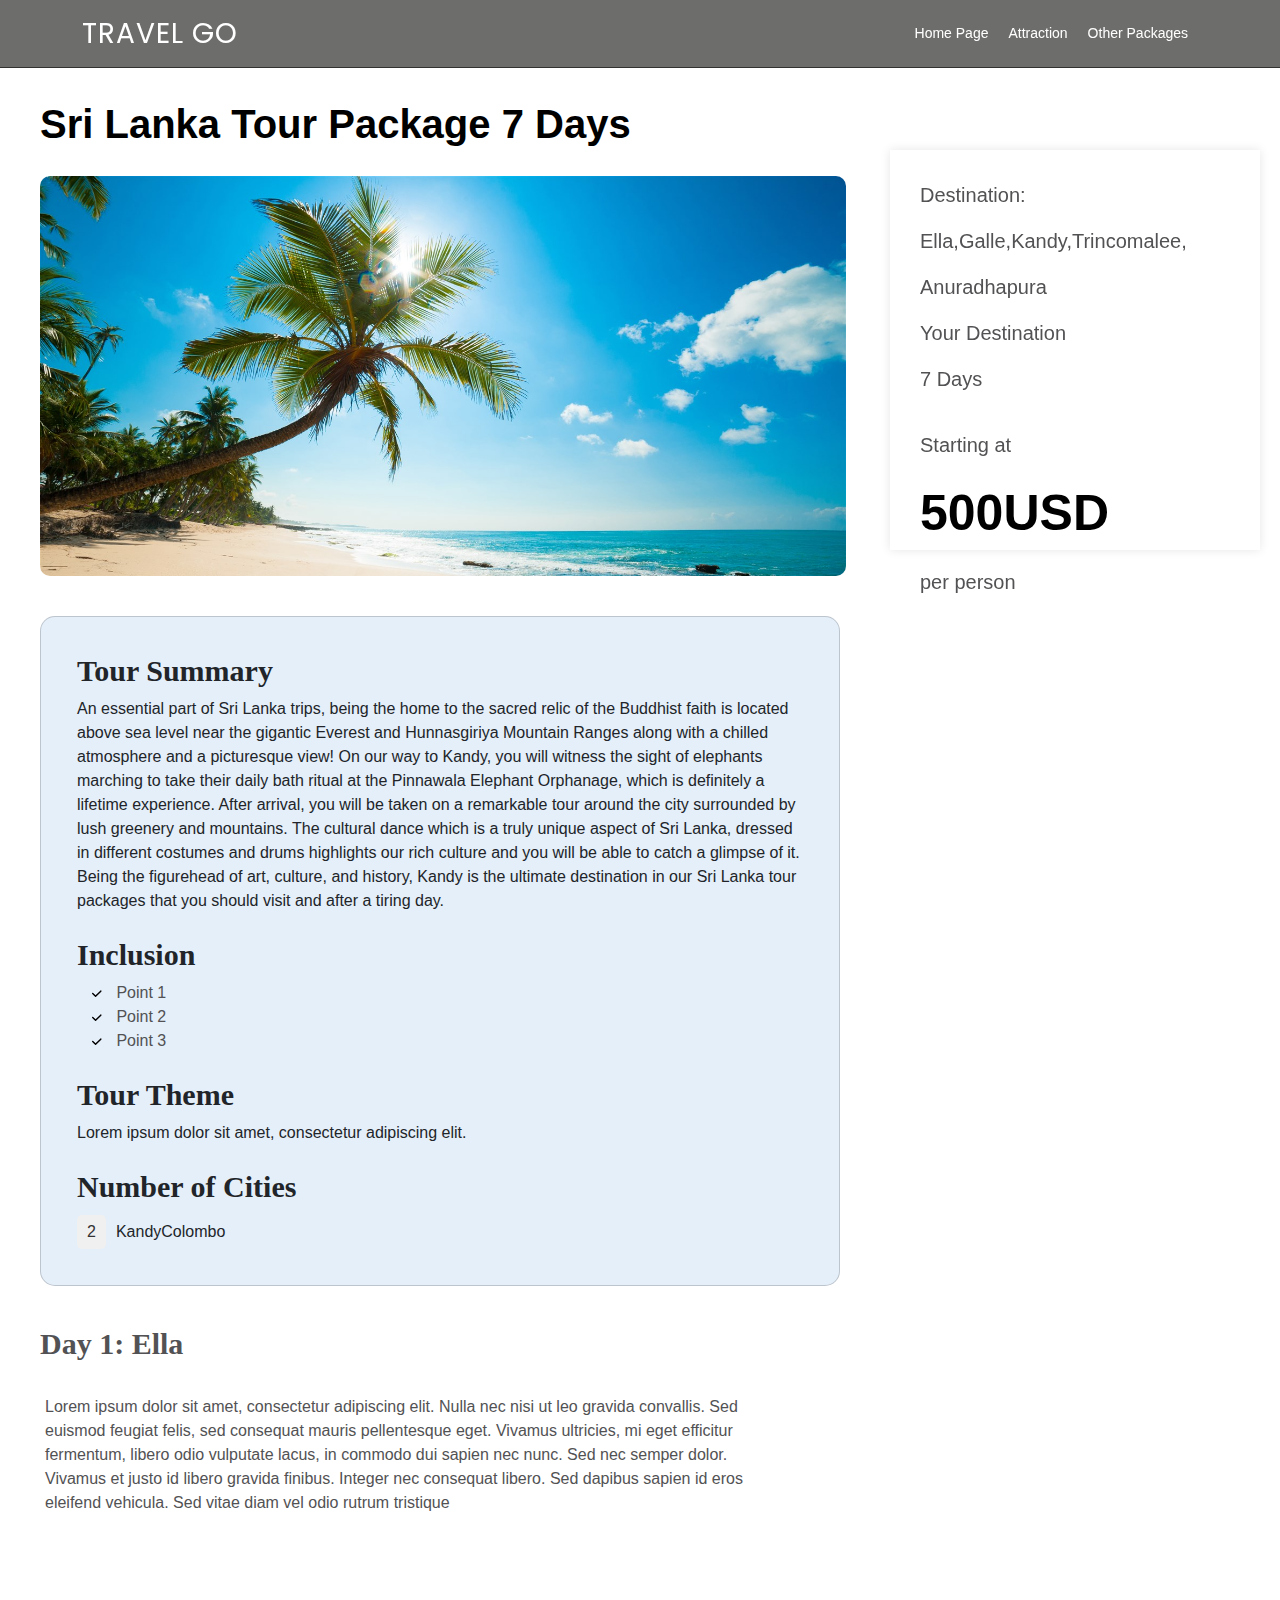
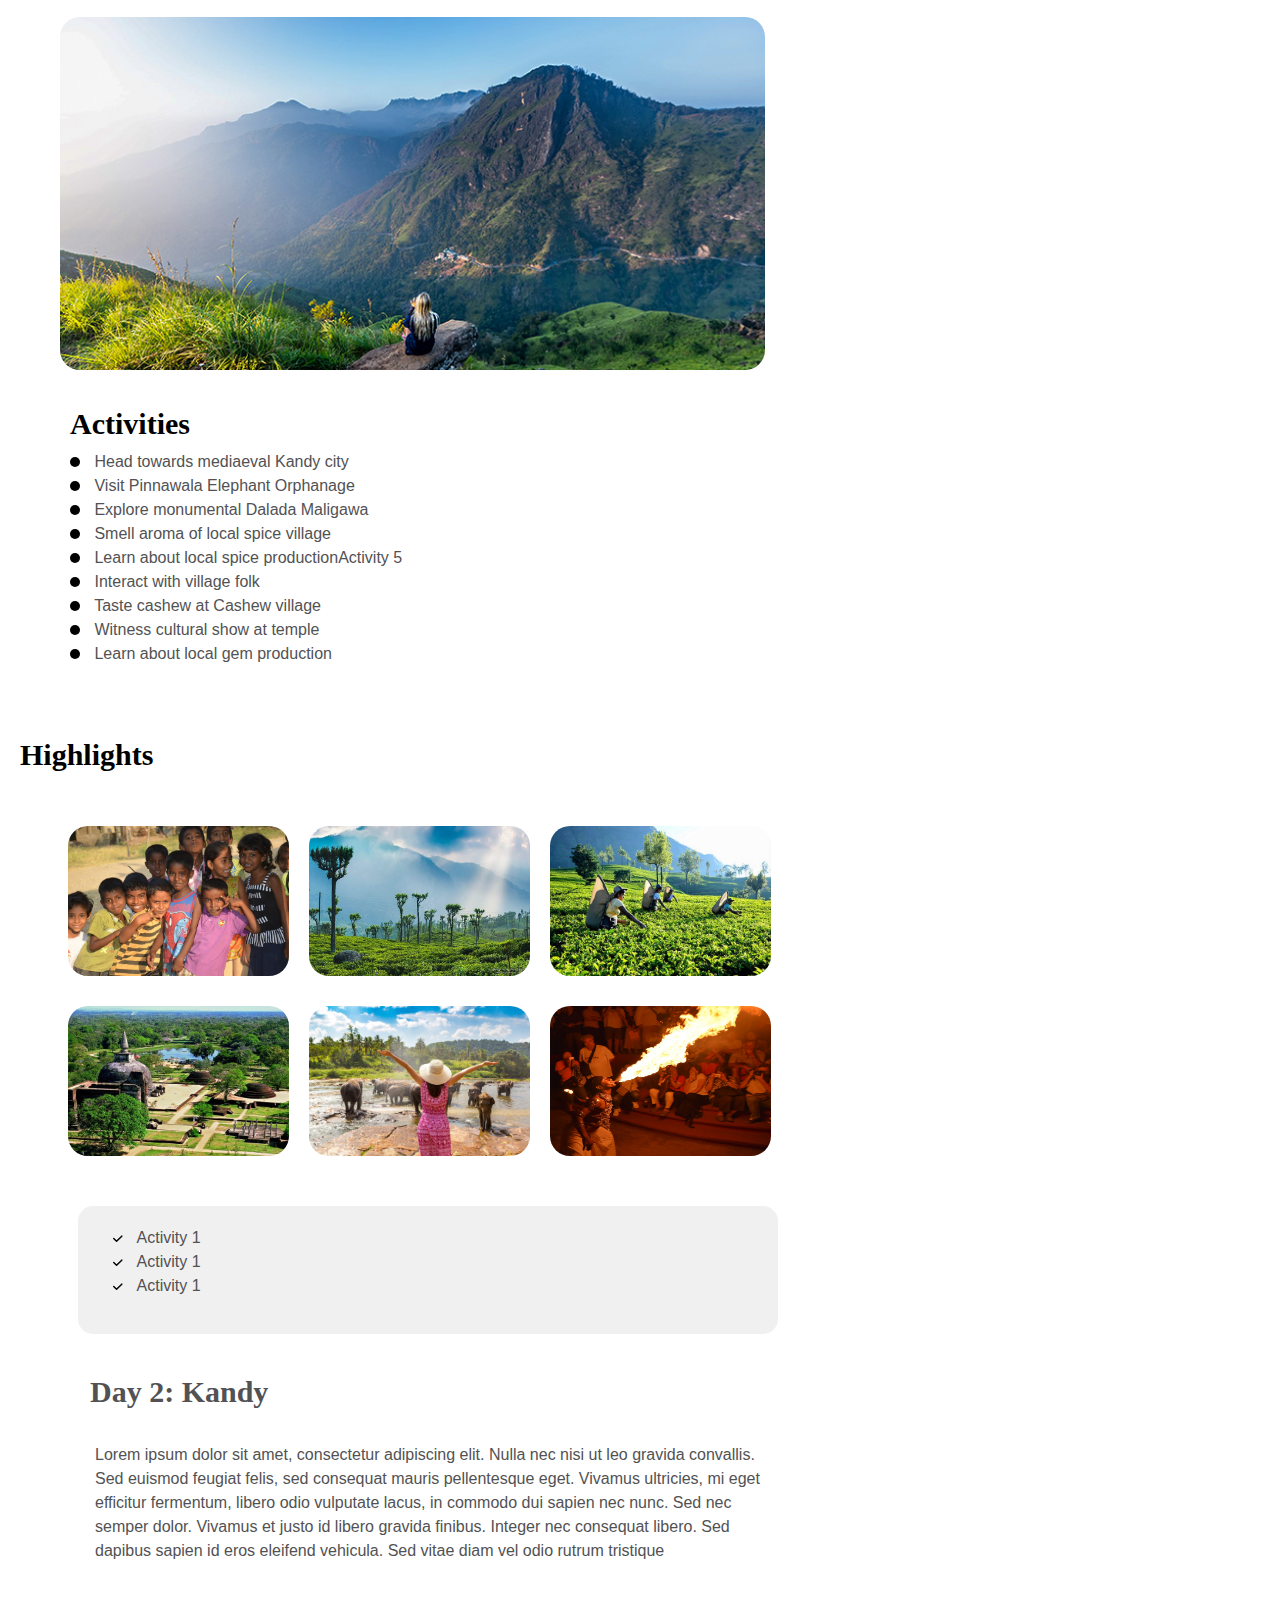
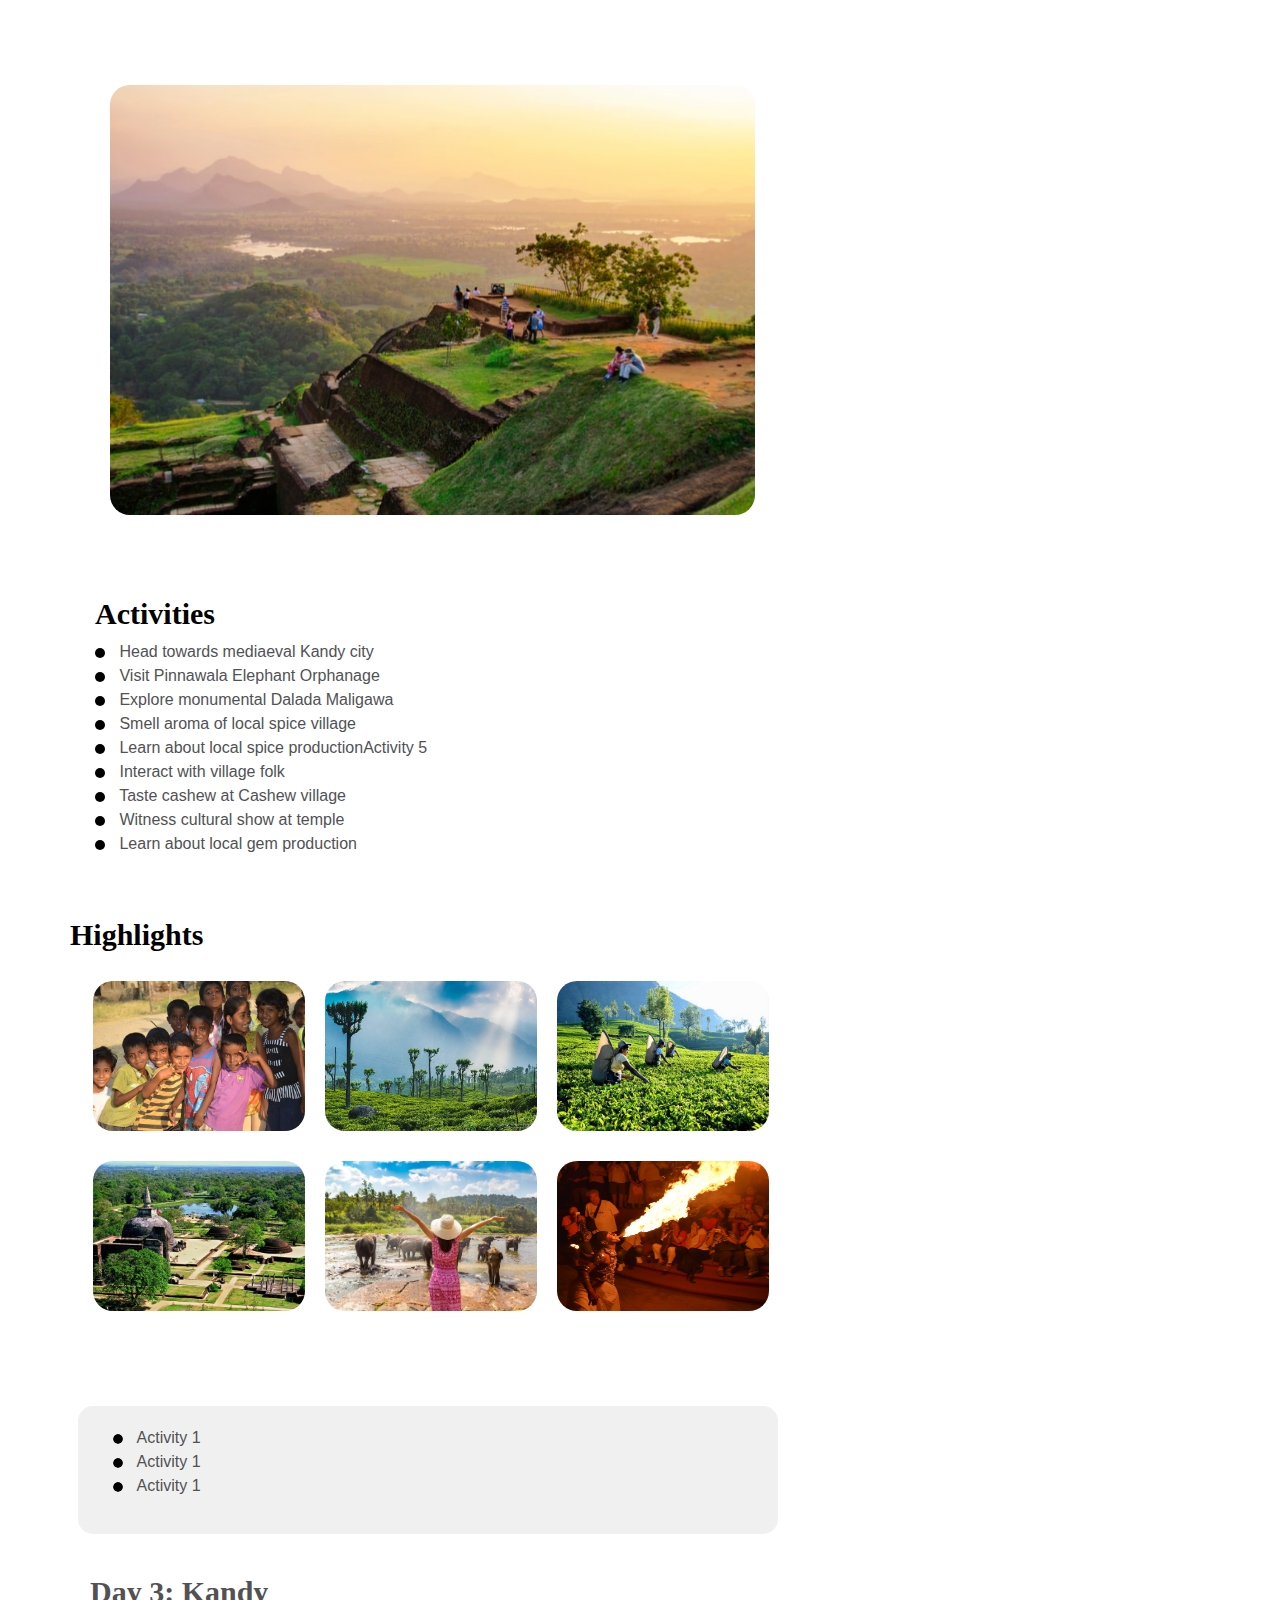
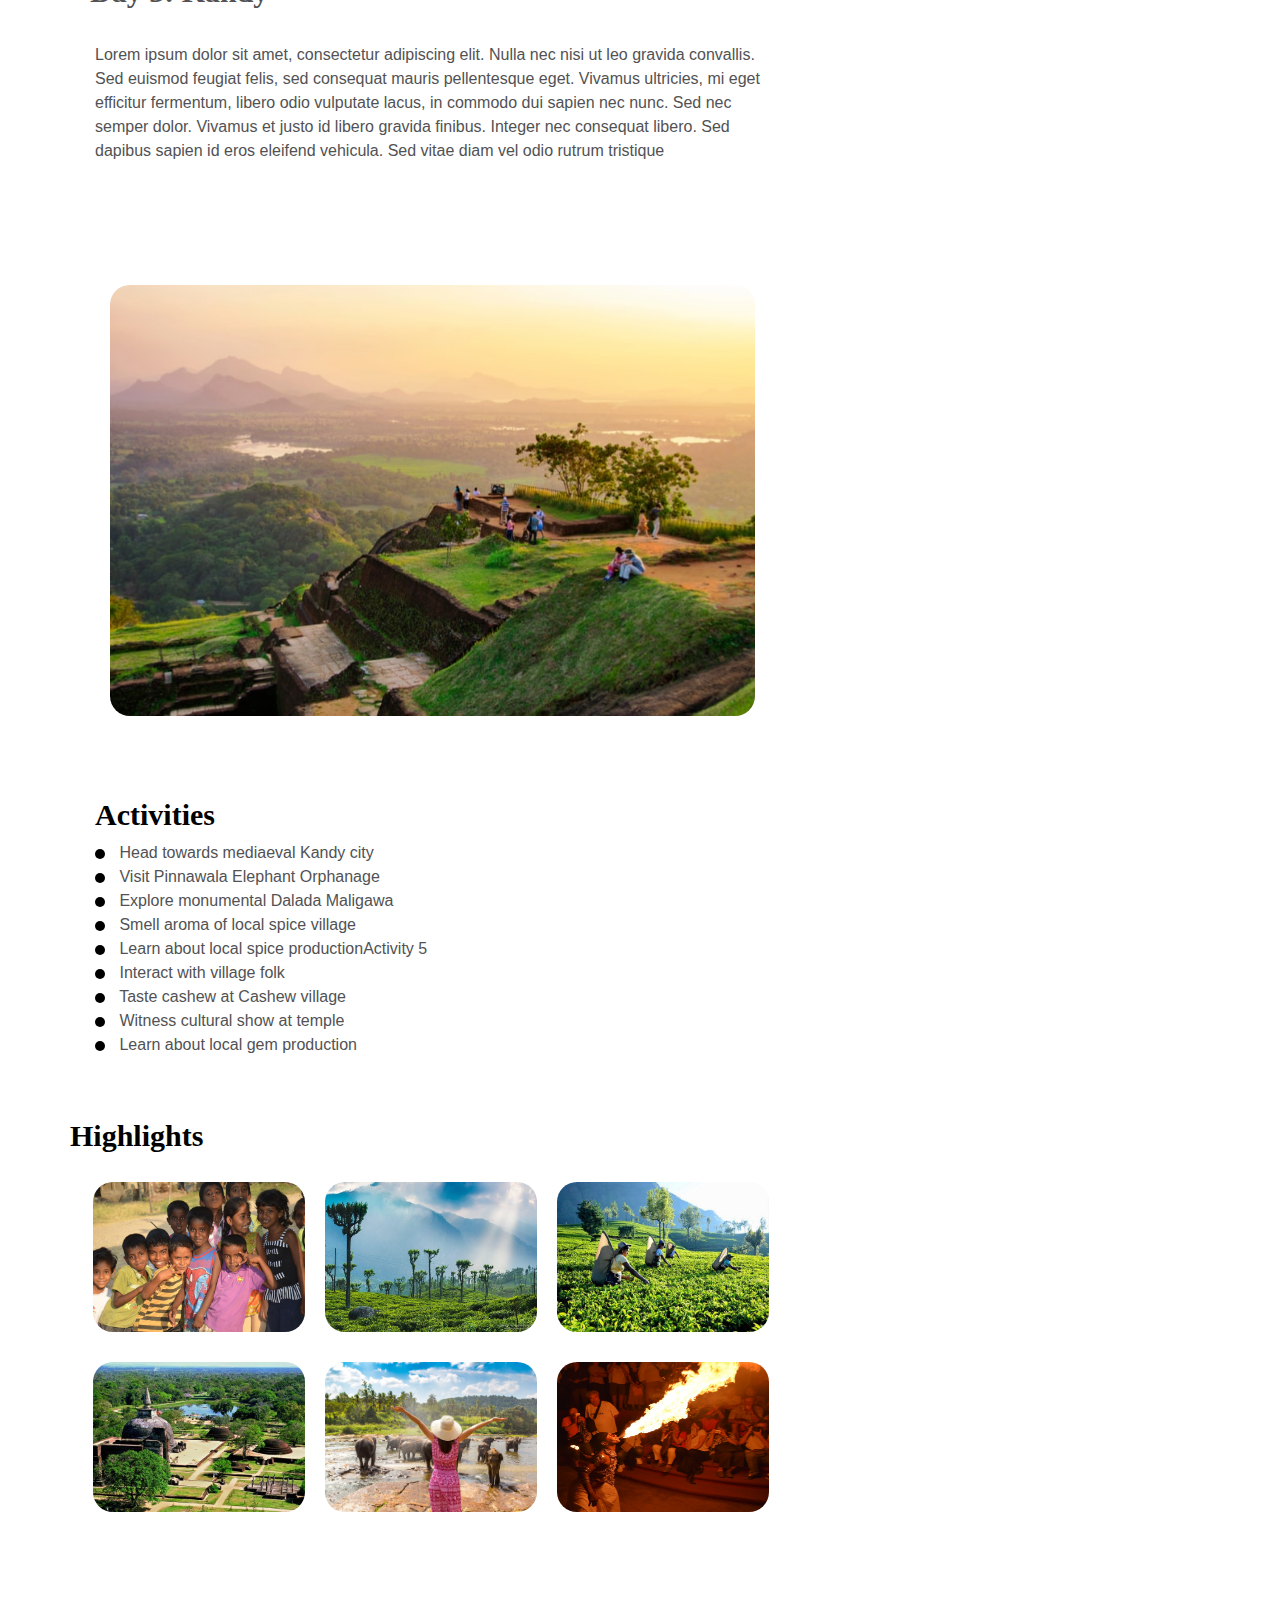
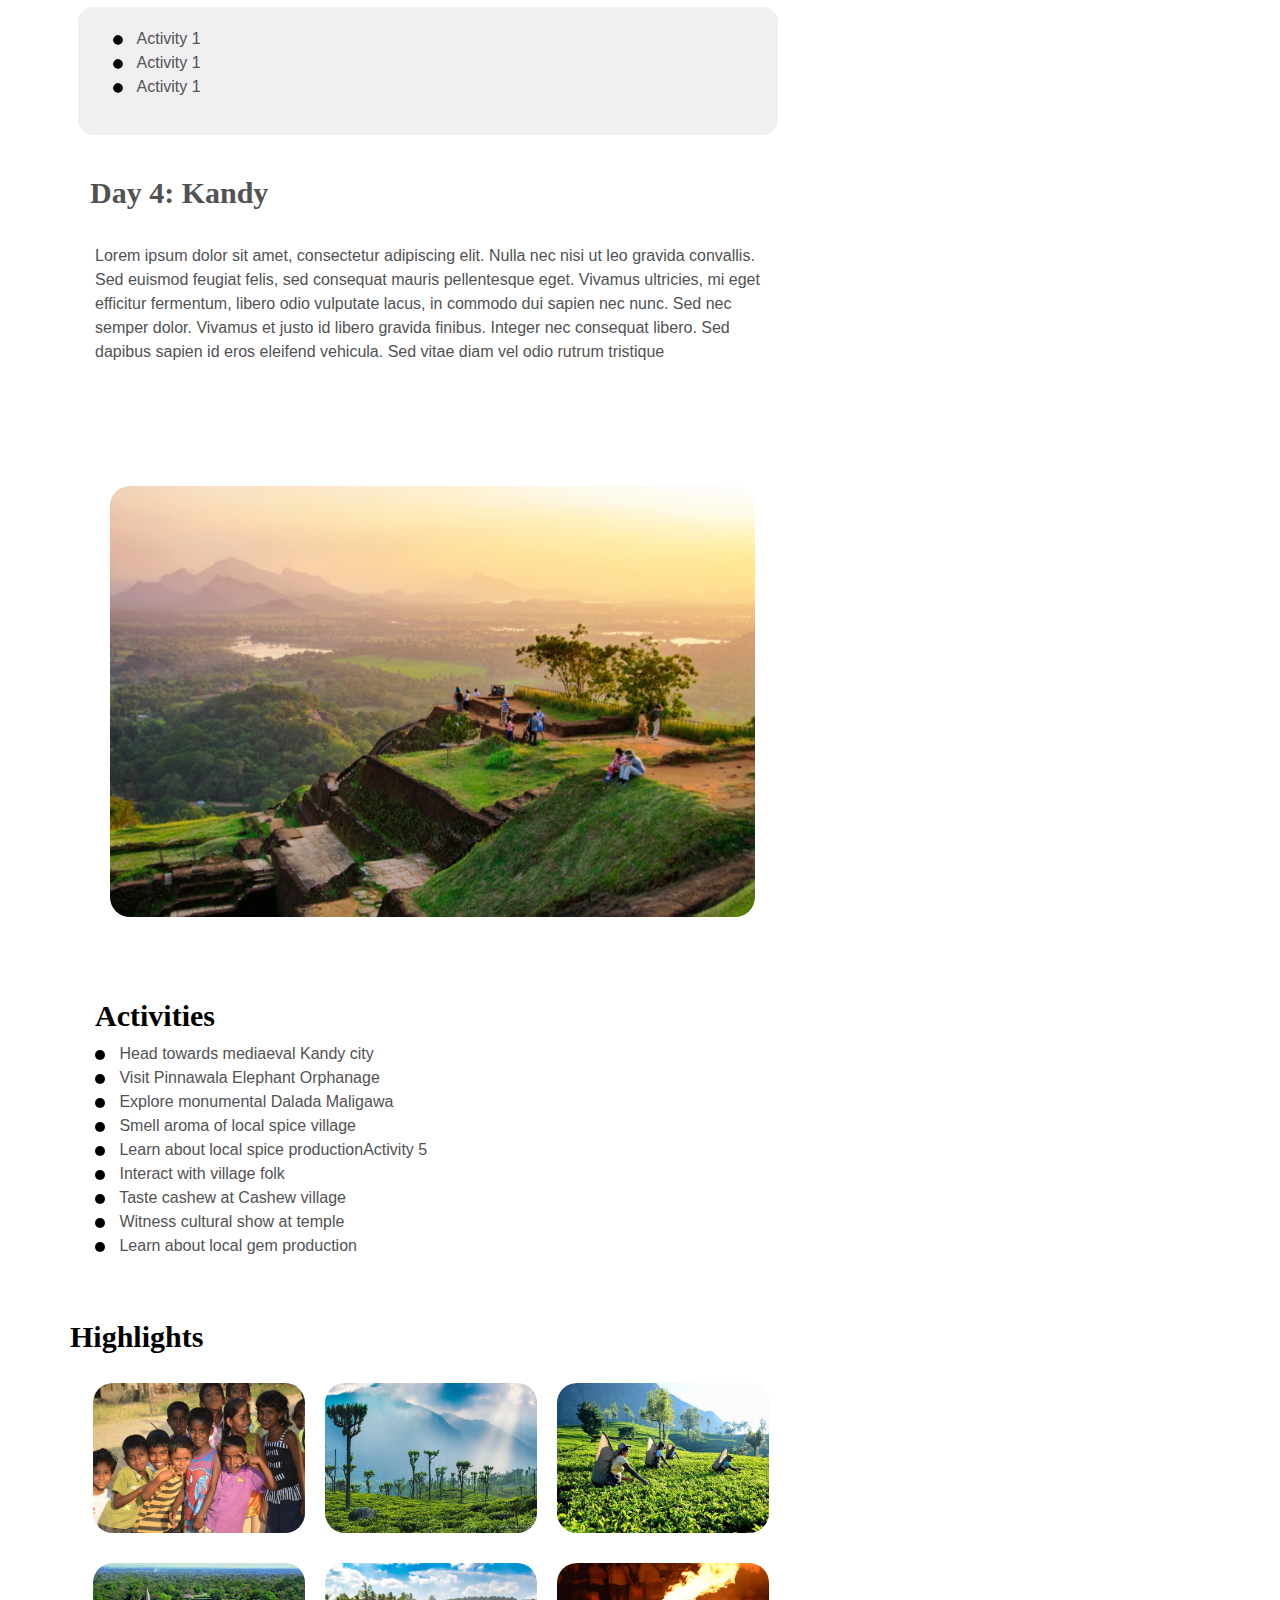
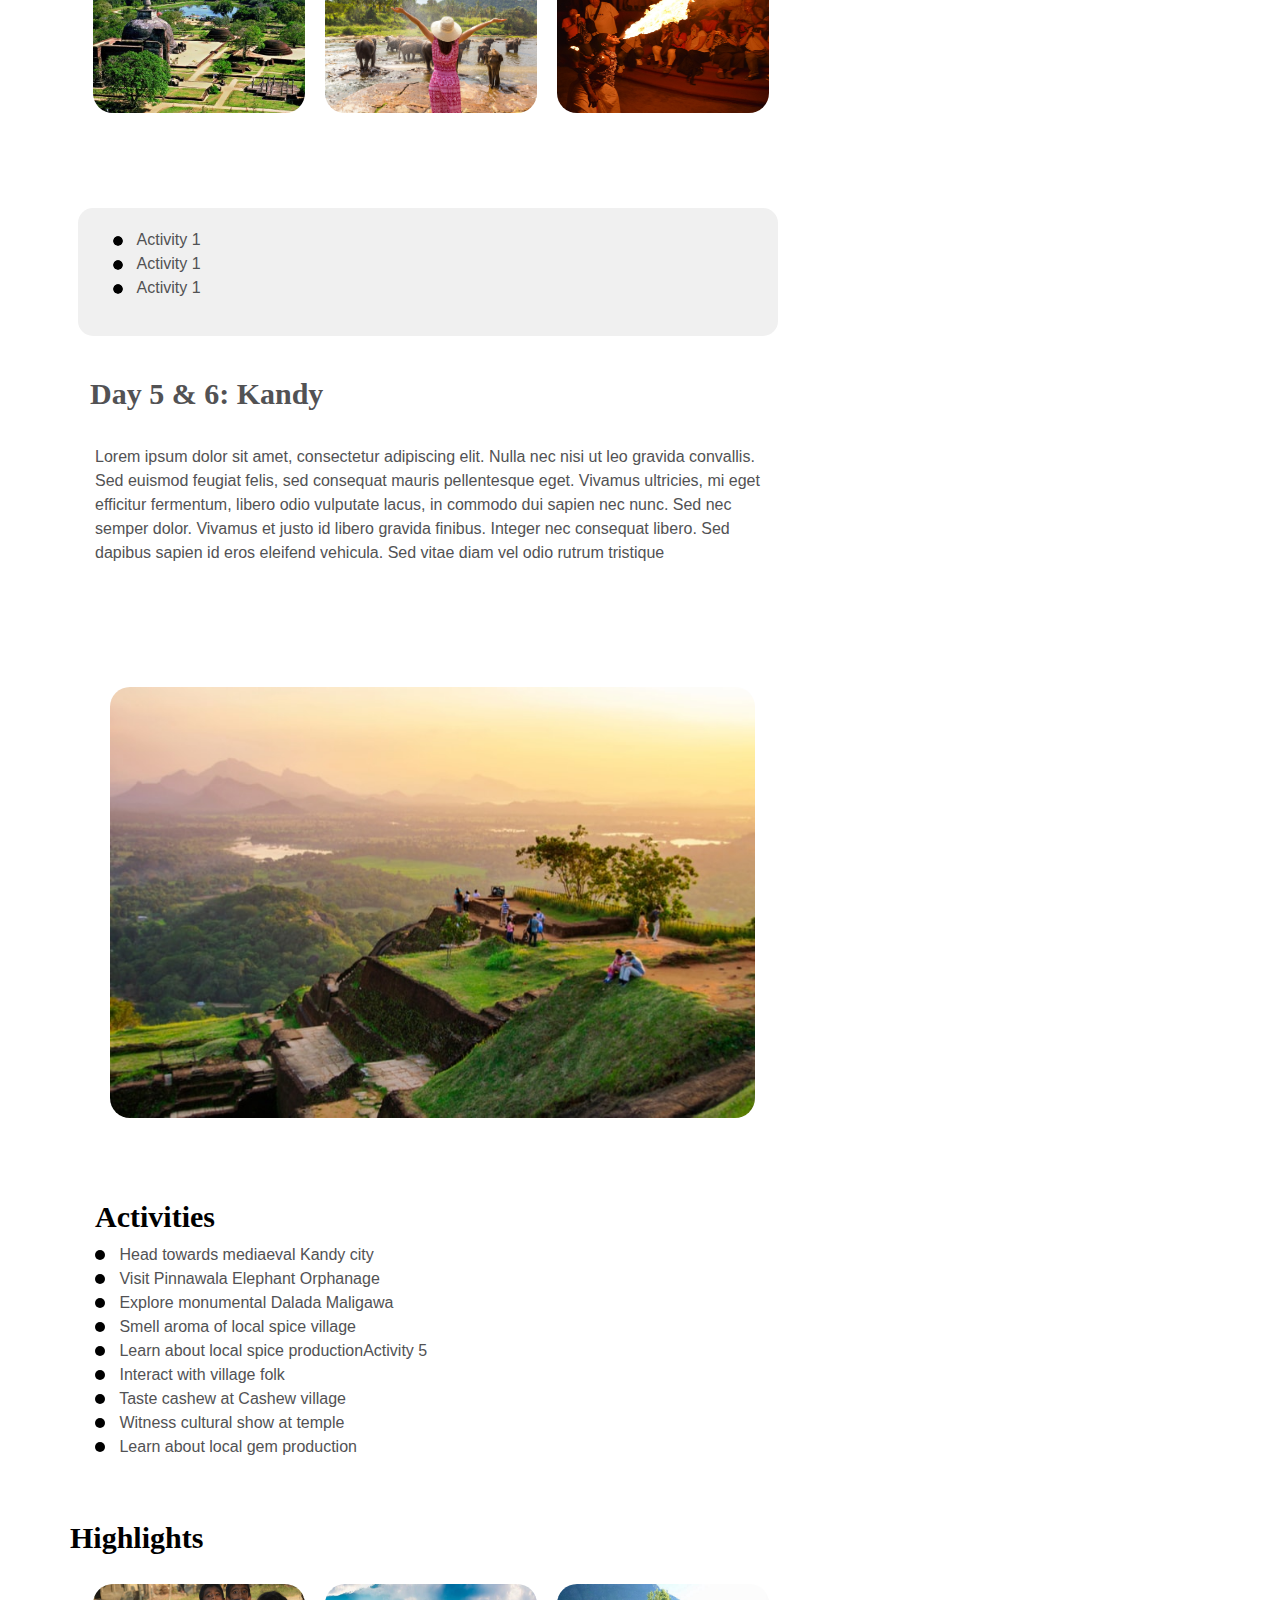
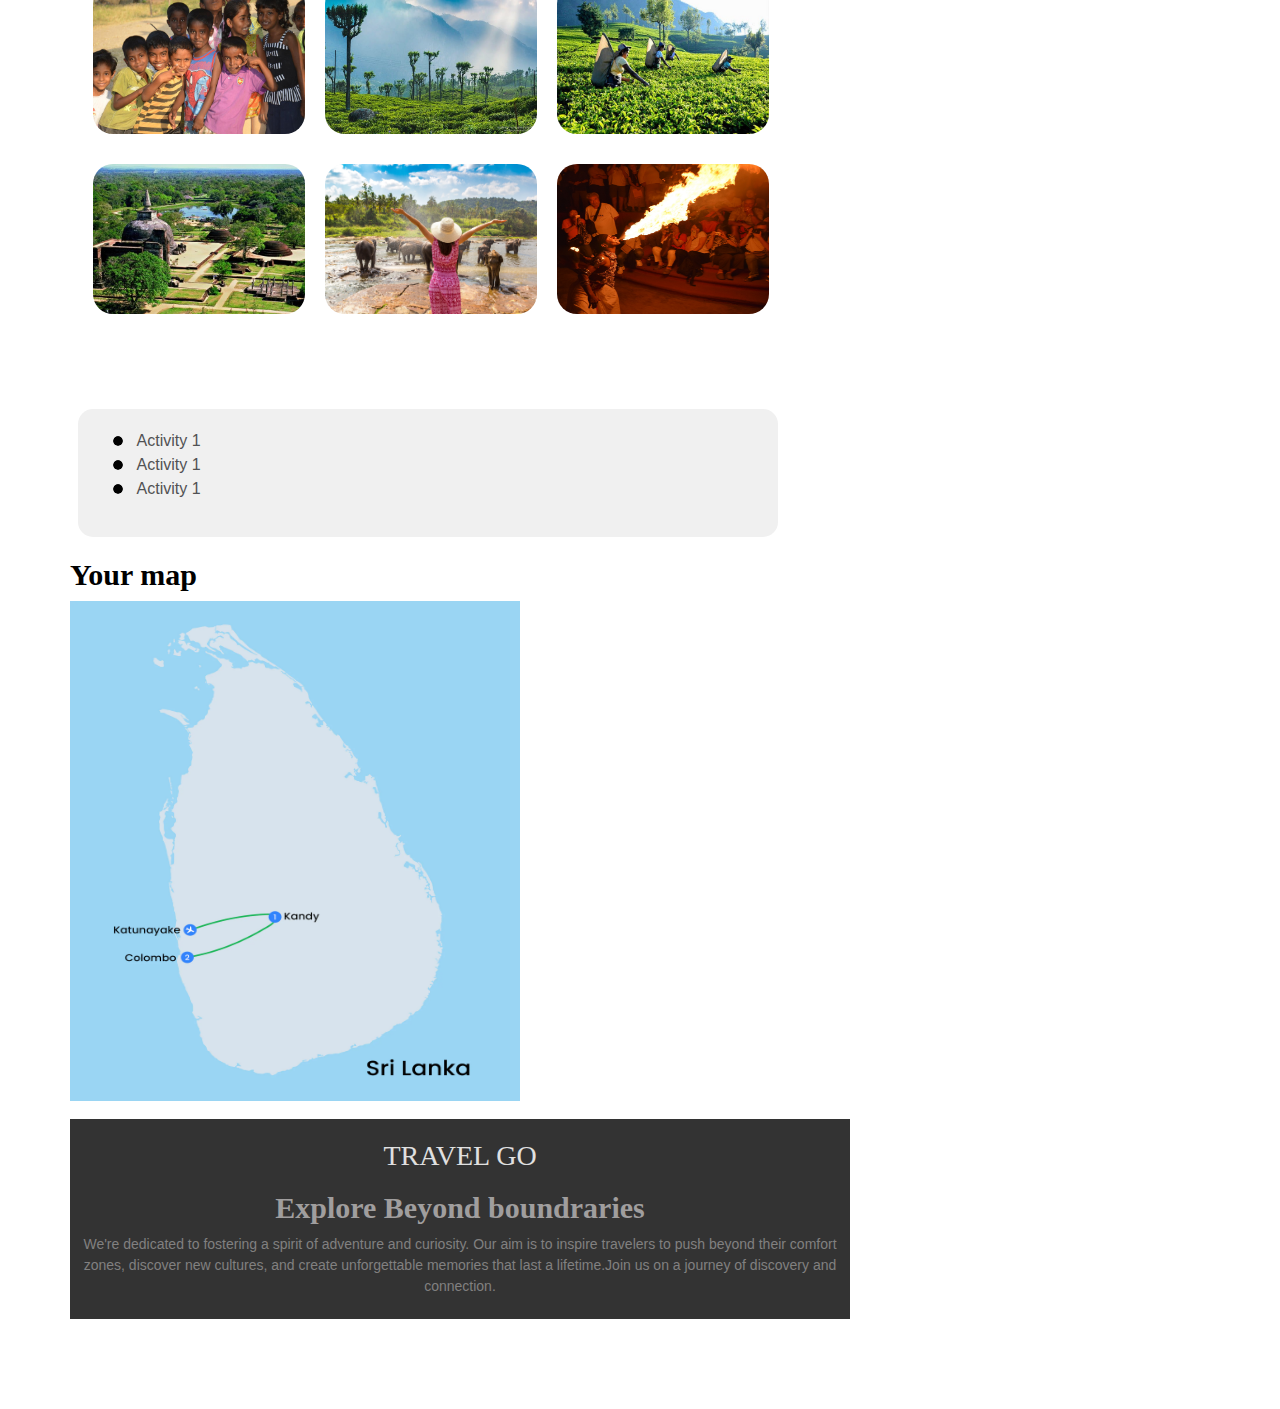
<file: Package7.html>
<!DOCTYPE html>
<html lang="en">

<head>
    <meta charset="utf-8">
    <meta content="width=device-width, initial-scale=1.0" name="viewport">
  
    <title>Travel Go</title>
    <meta content="" name="description">
    <meta content="" name="keywords">
  
    <!-- Favicons -->
    <link href="assets/img/Screenshot (185).png" rel="icon">
    <link href="assets/img/apple-touch-icon.png" rel="apple-touch-icon">
    
    <!---FontAwesome-->
    <link rel="stylesheet" href="https://cdnjs.cloudflare.com/ajax/libs/font-awesome/6.0.0-beta3/css/all.min.css" integrity="sha384-HwrVvuS8RNk9JFOTGJhFjFOB5iZjzLyJvC9uhzAtPS95IdUo/KYP3a0DRz0BAUpG" crossorigin="anonymous">
  
    <!-- Google Fonts -->
    <link href="https://fonts.googleapis.com/css?family=Open+Sans:300,300i,400,400i,600,600i,700,700i|Playfair+Display:ital,wght@0,400;0,500;0,600;0,700;1,400;1,500;1,600;1,700|Poppins:300,300i,400,400i,500,500i,600,600i,700,700i" rel="stylesheet">
  
    <!-- Vendor CSS Files -->
    <link href="assets/vendor/animate.css/animate.min.css" rel="stylesheet">
    <link href="assets/vendor/aos/aos.css" rel="stylesheet">
    <link href="assets/vendor/bootstrap/css/bootstrap.min.css" rel="stylesheet">
    <link href="assets/vendor/bootstrap-icons/bootstrap-icons.css" rel="stylesheet">
    <link href="assets/vendor/boxicons/css/boxicons.min.css" rel="stylesheet">
    <link href="assets/vendor/glightbox/css/glightbox.min.css" rel="stylesheet">
    <link href="assets/vendor/swiper/swiper-bundle.min.css" rel="stylesheet">
  
    <link href="assets/css/Package7.css" rel="stylesheet">
  
   
  </head>
<body>
    <header id="header" class="fixed-top d-flex align-items-cente">
        <div class="container-fluid container-xl d-flex align-items-center justify-content-lg-between">
    
          <h1 class="logo me-auto me-lg-0"><a href="index.html"><b>Travel Go</b></a></h1>
        
    
          <nav id="navbar" class="navbar order-last order-lg-0">
            <ul>
              <li><a class="nav-link scrollto active" href="index.html #hero">Home Page</a></li>
              <li><a class="nav-link scrollto" href="index.html #attraction">Attraction</a></li>
              <li><a class="nav-link scrollto" href="index.html #why-us">Other Packages</a></li>
            </ul>
        
          </nav><!-- .navbar -->
        </div>
      </header>
       <!--Heading-->
       <section id="Heading" class="d-flex align-items-start">
        <div class="text-start" style="margin-left: 20px; margin-top: 60px;">
            <h3>Sri Lanka Tour Package 7 Days</h3>
        </div>
       </section>
        
      <!---Header Image-->
      <section id="hero" class="d-flex align-items-center">
        <div class="container position-relative text-center text-lg-start" data-aos="zoom-in" data-aos-delay="100">
          <div class="row">
            <div class="image">
              </div>
            </div>
          </div>
        </div>
      </section>
         <!--summary-->
           <div class="row">
            <div class="col-md-6">
                <div class="card text-start"> 
                    <div class="card-body">
                        <h5 class="card-title">Tour Summary</h5>
                        <p class="card-text">An essential part of Sri Lanka trips, being the home to the sacred relic of the Buddhist faith is located above sea level near the gigantic Everest and Hunnasgiriya Mountain Ranges along with a chilled atmosphere and a picturesque view! On our way to Kandy, you will witness the sight of elephants marching to take their daily bath ritual at the Pinnawala Elephant Orphanage, which is definitely a lifetime experience. After arrival, you will be taken on a remarkable tour around the city surrounded by lush greenery and mountains. The cultural dance which is a truly unique aspect of Sri Lanka, dressed in different costumes and drums highlights our rich culture and you will be able to catch a glimpse of it. Being the figurehead of art, culture, and history, Kandy is the ultimate destination in our Sri Lanka tour packages that you should visit and after a tiring day.</p>
                        <h6 class="card-subtitle mt-4 mb-2">Inclusion</h6>
                        <ul class="list-unstyled">
                            <li><img src="assets/img/check-solid.svg" alt="Icon 1" class="icon"> Point 1</li>
                            <li><img src="assets/img/check-solid.svg" alt="Icon 2" class="icon"> Point 2</li>
                            <li><img src="assets/img/check-solid.svg " alt="Icon 3" class="icon"> Point 3</li>
                            <!-- Add more points as needed -->
                        </ul>
                        <h6 class="card-subtitle mt-4 mb-2">Tour Theme</h6>
                        <p class="card-text">Lorem ipsum dolor sit amet, consectetur adipiscing elit.</p>
                        <h6 class="card-subtitle mt-4 mb-2">Number of Cities</h6>
                        <div class="cities">
                            <div class="box">2</div>
                            <span>Kandy</span>
                            <span>Colombo</span>
                        </div>
                    </div>
                </div>
            </div>
        </div>
        <!--Day 1-->
        <section id="Day2" class="d-flex align-items-start">
          <div class="text-start" style="margin-left: 20px;">
             <h4 >Day 1: Ella</h4>
          </div>
        </section>
        <section id="Para">
          <div class="container">
            <div class="row">
              <div class="col-md-8">
                <div class="text-content">
                  <p>Lorem ipsum dolor sit amet, consectetur adipiscing elit. Nulla nec nisi ut leo gravida convallis. Sed euismod feugiat felis, sed consequat mauris pellentesque eget. Vivamus ultricies, mi eget efficitur fermentum, libero odio vulputate lacus, in commodo dui sapien nec nunc. Sed nec semper dolor. Vivamus et justo id libero gravida finibus. Integer nec consequat libero. Sed dapibus sapien id eros eleifend vehicula. Sed vitae diam vel odio rutrum tristique</p>
                </div>
              </div>
            </div>
          </div>
        </section>
         
          <!--paragraph-->
        <section id="Paragraph" class="d-flex align-items-start">
          <div class="container">
            <div class="row">
                <div class="col-md-8">
                    <div class="text-start">
                        <p></p>
                        <img src="assets/img/EllaP.jpg" alt="Image Description" style="max-width: 100%; height: auto;">
                      </div>
                </div>
                <div class="col-md-4">
                    <!-- Add your card content here -->
                </div>
            </div>
            <div class="container mt-3">
              <div class="row">
                  <div class="col-md-12">
                      <h4>Activities</h4>
                      <ul class="list-unstyled">
                        <li><img src="assets/img/circle-solid.svg" alt="Tick Icon" class="tick-icon"> Head towards mediaeval Kandy city</li>
                        <li><img src="assets/img/circle-solid.svg" alt="Tick Icon" class="tick-icon"> Visit Pinnawala Elephant Orphanage</li>
                        <li><img src="assets/img/circle-solid.svg" alt="Tick Icon" class="tick-icon"> Explore monumental Dalada Maligawa</li>
                        <li><img src="assets/img/circle-solid.svg" alt="Tick Icon" class="tick-icon"> Smell aroma of local spice village</li>
                        <li><img src="assets/img/circle-solid.svg" alt="Tick Icon" class="tick-icon"> Learn about local spice productionActivity 5</li>
                        <li><img src="assets/img/circle-solid.svg" alt="Tick Icon" class="tick-icon"> Interact with village folk</li>
                        <li><img src="assets/img/circle-solid.svg" alt="Tick Icon" class="tick-icon"> Taste cashew at Cashew village</li>
                        <li><img src="assets/img/circle-solid.svg" alt="Tick Icon" class="tick-icon"> Witness cultural show at temple</li>
                        <li><img src="assets/img/circle-solid.svg" alt="Tick Icon" class="tick-icon"> Learn about local gem production</li>
                        
                    </ul>
                  </div>
              </div>
          </div>
         </div>
        </section>
         <!----Image Card-->
         <h5>Highlights</h5>
         <div class="container gallery-section">
          <div class="container gallery-section">
            <div class="row">
                <div class="col-md-8">
                    <div class="row">
                        <div class="col-md-4">
                            <img src="assets/img/childrenS.jpg" alt="Image 1" class="img-fluid">
                        </div>
                        <div class="col-md-4">
                            <img src="assets/img/teayards.jfif" alt="Image 2" class="img-fluid">
                        </div>
                        <div class="col-md-4">
                            <img src="assets/img/TeaPlantationS.jpg" alt="Image 3" class="img-fluid">
                        </div>
                    </div>
                    <div class="row">
                        <div class="col-md-4">
                            <img src="assets/img/templeS.jpg" alt="Image 4" class="img-fluid">
                        </div>
                        <div class="col-md-4">
                            <img src="assets/img/AdventureS" alt="Image 5" class="img-fluid">
                        </div>
                        <div class="col-md-4">
                            <img src="assets/img/FestivalsS.jpg" alt="Image 6" class="img-fluid">
                        </div>
                    </div>
                </div>
        
      
      
    <div class="card1">
            <div class="text-start"> 
                <div class="card-body">
                  <ul class="list-unstyled">
                    <li><img src="assets/img/check-solid.svg" alt="Tick Icon" class="tick-icon"> Activity 1</li>
                    <li><img src="assets/img/check-solid.svg" alt="Tick Icon" class="tick-icon"> Activity 1</li>
                    <li><img src="assets/img/check-solid.svg" alt="Tick Icon" class="tick-icon"> Activity 1</li>
                  </ul>
                </div>
            </div>
      </div>

     <!--Day 2 -->
      <section id="Day2" class="d-flex align-items-start">
        <div class="text-start" style="margin-left: 20px;">
           <h4 >Day 2: Kandy</h4>
        </div>
      </section>
      <section id="Para">
        <div class="container">
          <div class="row">
            <div class="col-md-8">
              <div class="text-content">
                <p>Lorem ipsum dolor sit amet, consectetur adipiscing elit. Nulla nec nisi ut leo gravida convallis. Sed euismod feugiat felis, sed consequat mauris pellentesque eget. Vivamus ultricies, mi eget efficitur fermentum, libero odio vulputate lacus, in commodo dui sapien nec nunc. Sed nec semper dolor. Vivamus et justo id libero gravida finibus. Integer nec consequat libero. Sed dapibus sapien id eros eleifend vehicula. Sed vitae diam vel odio rutrum tristique</p>
              </div>
            </div>
          </div>
        </div>
      </section>
       
        <!--paragraph-->
      <section id="Paragraph" class="d-flex align-items-start">
        <div class="container">
          <div class="row">
              <div class="col-md-8">
                  <div class="text-start">
                      <p></p>
                      <img src="assets/img/place1.jpg" alt="Image Description" style="max-width: 100%; height: auto;">
                    </div>
              </div>
          </div>
        </div>
        </section>
        <section id="activity" class="activity">
          <div class="container mt-3">
            <div class="row">
                <div class="col-md-12">
                    <h4>Activities</h4>
                    <ul class="list-unstyled">
                        <li><img src="assets/img/circle-solid.svg" alt="Tick Icon" class="tick-icon"> Head towards mediaeval Kandy city</li>
                        <li><img src="assets/img/circle-solid.svg" alt="Tick Icon" class="tick-icon"> Visit Pinnawala Elephant Orphanage</li>
                        <li><img src="assets/img/circle-solid.svg" alt="Tick Icon" class="tick-icon"> Explore monumental Dalada Maligawa</li>
                        <li><img src="assets/img/circle-solid.svg" alt="Tick Icon" class="tick-icon"> Smell aroma of local spice village</li>
                        <li><img src="assets/img/circle-solid.svg" alt="Tick Icon" class="tick-icon"> Learn about local spice productionActivity 5</li>
                        <li><img src="assets/img/circle-solid.svg" alt="Tick Icon" class="tick-icon"> Interact with village folk</li>
                        <li><img src="assets/img/circle-solid.svg" alt="Tick Icon" class="tick-icon"> Taste cashew at Cashew village</li>
                        <li><img src="assets/img/circle-solid.svg" alt="Tick Icon" class="tick-icon"> Witness cultural show at temple</li>
                        <li><img src="assets/img/circle-solid.svg" alt="Tick Icon" class="tick-icon"> Learn about local gem production</li>
                        
                    </ul>
                </div>
            </div>
          </div>
      </section>
     
       <!----Image Card-->
       <section id="gallery" class="gallery">
            <div class="highlights">
              <h5 class="heading5">Highlights</h5>
        </div>
        <div class="container gallery-section">
          <div class="row">
              <div class="col-md-8">
                  <div class="row">
                      <div class="col-md-4">
                          <img src="assets/img/childrenS.jpg" alt="Image 1" class="img-fluid">
                      </div>
                      <div class="col-md-4">
                          <img src="assets/img/teayards.jfif" alt="Image 2" class="img-fluid">
                      </div>
                      <div class="col-md-4">
                          <img src="assets/img/TeaPlantationS.jpg" alt="Image 3" class="img-fluid">
                      </div>
                  </div>
                  <div class="row">
                      <div class="col-md-4">
                          <img src="assets/img/templeS.jpg" alt="Image 4" class="img-fluid">
                      </div>
                      <div class="col-md-4">
                          <img src="assets/img/AdventureS" alt="Image 5" class="img-fluid">
                      </div>
                      <div class="col-md-4">
                          <img src="assets/img/FestivalsS.jpg" alt="Image 6" class="img-fluid">
                      </div>
                  </div>
              </div>
        </section>
      
    
   <div class="card1">
          <div class="text-start"> 
              <div class="card-body">
                <ul class="list-unstyled">
                  <li><img src="assets/img/circle-solid.svg" alt="Tick Icon" class="tick-icon"> Activity 1</li>
                  <li><img src="assets/img/circle-solid.svg" alt="Tick Icon" class="tick-icon"> Activity 1</li>
                  <li><img src="assets/img/circle-solid.svg" alt="Tick Icon" class="tick-icon"> Activity 1</li>
                </ul>
              </div>
          </div>
    </div>

    <!--Day 3 -->
    <section id="Day2" class="d-flex align-items-start">
        <div class="text-start" style="margin-left: 20px;">
           <h4 >Day 3: Kandy</h4>
        </div>
      </section>
      <section id="Para">
        <div class="container">
          <div class="row">
            <div class="col-md-8">
              <div class="text-content">
                <p>Lorem ipsum dolor sit amet, consectetur adipiscing elit. Nulla nec nisi ut leo gravida convallis. Sed euismod feugiat felis, sed consequat mauris pellentesque eget. Vivamus ultricies, mi eget efficitur fermentum, libero odio vulputate lacus, in commodo dui sapien nec nunc. Sed nec semper dolor. Vivamus et justo id libero gravida finibus. Integer nec consequat libero. Sed dapibus sapien id eros eleifend vehicula. Sed vitae diam vel odio rutrum tristique</p>
              </div>
            </div>
          </div>
        </div>
      </section>
       
        <!--paragraph-->
      <section id="Paragraph" class="d-flex align-items-start">
        <div class="container">
          <div class="row">
              <div class="col-md-8">
                  <div class="text-start">
                      <p></p>
                      <img src="assets/img/place1.jpg" alt="Image Description" style="max-width: 100%; height: auto;">
                    </div>
              </div>
          </div>
        </div>
        </section>
        <section id="activity" class="activity">
          <div class="container mt-3">
            <div class="row">
                <div class="col-md-12">
                    <h4>Activities</h4>
                    <ul class="list-unstyled">
                        <li><img src="assets/img/circle-solid.svg" alt="Tick Icon" class="tick-icon"> Head towards mediaeval Kandy city</li>
                        <li><img src="assets/img/circle-solid.svg" alt="Tick Icon" class="tick-icon"> Visit Pinnawala Elephant Orphanage</li>
                        <li><img src="assets/img/circle-solid.svg" alt="Tick Icon" class="tick-icon"> Explore monumental Dalada Maligawa</li>
                        <li><img src="assets/img/circle-solid.svg" alt="Tick Icon" class="tick-icon"> Smell aroma of local spice village</li>
                        <li><img src="assets/img/circle-solid.svg" alt="Tick Icon" class="tick-icon"> Learn about local spice productionActivity 5</li>
                        <li><img src="assets/img/circle-solid.svg" alt="Tick Icon" class="tick-icon"> Interact with village folk</li>
                        <li><img src="assets/img/circle-solid.svg" alt="Tick Icon" class="tick-icon"> Taste cashew at Cashew village</li>
                        <li><img src="assets/img/circle-solid.svg" alt="Tick Icon" class="tick-icon"> Witness cultural show at temple</li>
                        <li><img src="assets/img/circle-solid.svg" alt="Tick Icon" class="tick-icon"> Learn about local gem production</li>
                        
                    </ul>
                </div>
            </div>
          </div>
      </section>
     
       <!----Image Card-->
       <section id="gallery" class="gallery">
            <div class="highlights">
              <h5 class="heading5">Highlights</h5>
        </div>
        <div class="container gallery-section">
          <div class="row">
              <div class="col-md-8">
                  <div class="row">
                      <div class="col-md-4">
                          <img src="assets/img/childrenS.jpg" alt="Image 1" class="img-fluid">
                      </div>
                      <div class="col-md-4">
                          <img src="assets/img/teayards.jfif" alt="Image 2" class="img-fluid">
                      </div>
                      <div class="col-md-4">
                          <img src="assets/img/TeaPlantationS.jpg" alt="Image 3" class="img-fluid">
                      </div>
                  </div>
                  <div class="row">
                      <div class="col-md-4">
                          <img src="assets/img/templeS.jpg" alt="Image 4" class="img-fluid">
                      </div>
                      <div class="col-md-4">
                          <img src="assets/img/AdventureS" alt="Image 5" class="img-fluid">
                      </div>
                      <div class="col-md-4">
                          <img src="assets/img/FestivalsS.jpg" alt="Image 6" class="img-fluid">
                      </div>
                  </div>
              </div>
        </section>
      
   <div class="card1">
          <div class="text-start"> 
              <div class="card-body">
                <ul class="list-unstyled">
                  <li><img src="assets/img/circle-solid.svg" alt="Tick Icon" class="tick-icon"> Activity 1</li>
                  <li><img src="assets/img/circle-solid.svg" alt="Tick Icon" class="tick-icon"> Activity 1</li>
                  <li><img src="assets/img/circle-solid.svg" alt="Tick Icon" class="tick-icon"> Activity 1</li>
                </ul>
              </div>
          </div>
    </div>

    <!--Day 4 -->
    <section id="Day2" class="d-flex align-items-start">
        <div class="text-start" style="margin-left: 20px;">
           <h4 >Day 4: Kandy</h4>
        </div>
      </section>
      <section id="Para">
        <div class="container">
          <div class="row">
            <div class="col-md-8">
              <div class="text-content">
                <p>Lorem ipsum dolor sit amet, consectetur adipiscing elit. Nulla nec nisi ut leo gravida convallis. Sed euismod feugiat felis, sed consequat mauris pellentesque eget. Vivamus ultricies, mi eget efficitur fermentum, libero odio vulputate lacus, in commodo dui sapien nec nunc. Sed nec semper dolor. Vivamus et justo id libero gravida finibus. Integer nec consequat libero. Sed dapibus sapien id eros eleifend vehicula. Sed vitae diam vel odio rutrum tristique</p>
              </div>
            </div>
          </div>
        </div>
      </section>
       
        <!--paragraph-->
      <section id="Paragraph" class="d-flex align-items-start">
        <div class="container">
          <div class="row">
              <div class="col-md-8">
                  <div class="text-start">
                      <p></p>
                      <img src="assets/img/place1.jpg" alt="Image Description" style="max-width: 100%; height: auto;">
                    </div>
              </div>
          </div>
        </div>
        </section>
        <section id="activity" class="activity">
          <div class="container mt-3">
            <div class="row">
                <div class="col-md-12">
                    <h4>Activities</h4>
                    <ul class="list-unstyled">
                        <li><img src="assets/img/circle-solid.svg" alt="Tick Icon" class="tick-icon"> Head towards mediaeval Kandy city</li>
                        <li><img src="assets/img/circle-solid.svg" alt="Tick Icon" class="tick-icon"> Visit Pinnawala Elephant Orphanage</li>
                        <li><img src="assets/img/circle-solid.svg" alt="Tick Icon" class="tick-icon"> Explore monumental Dalada Maligawa</li>
                        <li><img src="assets/img/circle-solid.svg" alt="Tick Icon" class="tick-icon"> Smell aroma of local spice village</li>
                        <li><img src="assets/img/circle-solid.svg" alt="Tick Icon" class="tick-icon"> Learn about local spice productionActivity 5</li>
                        <li><img src="assets/img/circle-solid.svg" alt="Tick Icon" class="tick-icon"> Interact with village folk</li>
                        <li><img src="assets/img/circle-solid.svg" alt="Tick Icon" class="tick-icon"> Taste cashew at Cashew village</li>
                        <li><img src="assets/img/circle-solid.svg" alt="Tick Icon" class="tick-icon"> Witness cultural show at temple</li>
                        <li><img src="assets/img/circle-solid.svg" alt="Tick Icon" class="tick-icon"> Learn about local gem production</li>
                        
                    </ul>
                </div>
            </div>
          </div>
      </section>
     
       <!----Image Card-->
       <section id="gallery" class="gallery">
            <div class="highlights">
              <h5 class="heading5">Highlights</h5>
        </div>
        <div class="container gallery-section">
          <div class="row">
              <div class="col-md-8">
                  <div class="row">
                      <div class="col-md-4">
                          <img src="assets/img/childrenS.jpg" alt="Image 1" class="img-fluid">
                      </div>
                      <div class="col-md-4">
                          <img src="assets/img/teayards.jfif" alt="Image 2" class="img-fluid">
                      </div>
                      <div class="col-md-4">
                          <img src="assets/img/TeaPlantationS.jpg" alt="Image 3" class="img-fluid">
                      </div>
                  </div>
                  <div class="row">
                      <div class="col-md-4">
                          <img src="assets/img/templeS.jpg" alt="Image 4" class="img-fluid">
                      </div>
                      <div class="col-md-4">
                          <img src="assets/img/AdventureS" alt="Image 5" class="img-fluid">
                      </div>
                      <div class="col-md-4">
                          <img src="assets/img/FestivalsS.jpg" alt="Image 6" class="img-fluid">
                      </div>
                  </div>
              </div>
        </section>
      
    
   <div class="card1">
          <div class="text-start"> 
              <div class="card-body">
                <ul class="list-unstyled">
                  <li><img src="assets/img/circle-solid.svg" alt="Tick Icon" class="tick-icon"> Activity 1</li>
                  <li><img src="assets/img/circle-solid.svg" alt="Tick Icon" class="tick-icon"> Activity 1</li>
                  <li><img src="assets/img/circle-solid.svg" alt="Tick Icon" class="tick-icon"> Activity 1</li>
                </ul>
              </div>
          </div>
    </div>

    <!--Day 5 & 6 -->
    <section id="Day2" class="d-flex align-items-start">
        <div class="text-start" style="margin-left: 20px;">
           <h4 >Day 5 & 6: Kandy</h4>
        </div>
      </section>
      <section id="Para">
        <div class="container">
          <div class="row">
            <div class="col-md-8">
              <div class="text-content">
                <p>Lorem ipsum dolor sit amet, consectetur adipiscing elit. Nulla nec nisi ut leo gravida convallis. Sed euismod feugiat felis, sed consequat mauris pellentesque eget. Vivamus ultricies, mi eget efficitur fermentum, libero odio vulputate lacus, in commodo dui sapien nec nunc. Sed nec semper dolor. Vivamus et justo id libero gravida finibus. Integer nec consequat libero. Sed dapibus sapien id eros eleifend vehicula. Sed vitae diam vel odio rutrum tristique</p>
              </div>
            </div>
          </div>
        </div>
      </section>
       
        <!--paragraph-->
      <section id="Paragraph" class="d-flex align-items-start">
        <div class="container">
          <div class="row">
              <div class="col-md-8">
                  <div class="text-start">
                      <p></p>
                      <img src="assets/img/place1.jpg" alt="Image Description" style="max-width: 100%; height: auto;">
                    </div>
              </div>
          </div>
        </div>
        </section>
        <section id="activity" class="activity">
          <div class="container mt-3">
            <div class="row">
                <div class="col-md-12">
                    <h4>Activities</h4>
                    <ul class="list-unstyled">
                        <li><img src="assets/img/circle-solid.svg" alt="Tick Icon" class="tick-icon"> Head towards mediaeval Kandy city</li>
                        <li><img src="assets/img/circle-solid.svg" alt="Tick Icon" class="tick-icon"> Visit Pinnawala Elephant Orphanage</li>
                        <li><img src="assets/img/circle-solid.svg" alt="Tick Icon" class="tick-icon"> Explore monumental Dalada Maligawa</li>
                        <li><img src="assets/img/circle-solid.svg" alt="Tick Icon" class="tick-icon"> Smell aroma of local spice village</li>
                        <li><img src="assets/img/circle-solid.svg" alt="Tick Icon" class="tick-icon"> Learn about local spice productionActivity 5</li>
                        <li><img src="assets/img/circle-solid.svg" alt="Tick Icon" class="tick-icon"> Interact with village folk</li>
                        <li><img src="assets/img/circle-solid.svg" alt="Tick Icon" class="tick-icon"> Taste cashew at Cashew village</li>
                        <li><img src="assets/img/circle-solid.svg" alt="Tick Icon" class="tick-icon"> Witness cultural show at temple</li>
                        <li><img src="assets/img/circle-solid.svg" alt="Tick Icon" class="tick-icon"> Learn about local gem production</li>
                        
                    </ul>
                </div>
            </div>
          </div>
      </section>
     
       <!----Image Card-->
       <section id="gallery" class="gallery">
            <div class="highlights">
              <h5 class="heading5">Highlights</h5>
        </div>
        <div class="container gallery-section">
          <div class="row">
              <div class="col-md-8">
                  <div class="row">
                      <div class="col-md-4">
                          <img src="assets/img/childrenS.jpg" alt="Image 1" class="img-fluid">
                      </div>
                      <div class="col-md-4">
                          <img src="assets/img/teayards.jfif" alt="Image 2" class="img-fluid">
                      </div>
                      <div class="col-md-4">
                          <img src="assets/img/TeaPlantationS.jpg" alt="Image 3" class="img-fluid">
                      </div>
                  </div>
                  <div class="row">
                      <div class="col-md-4">
                          <img src="assets/img/templeS.jpg" alt="Image 4" class="img-fluid">
                      </div>
                      <div class="col-md-4">
                          <img src="assets/img/AdventureS" alt="Image 5" class="img-fluid">
                      </div>
                      <div class="col-md-4">
                          <img src="assets/img/FestivalsS.jpg" alt="Image 6" class="img-fluid">
                      </div>
                  </div>
              </div>
        </section>
      
    
   <div class="card1">
          <div class="text-start"> 
              <div class="card-body">
                <ul class="list-unstyled">
                  <li><img src="assets/img/circle-solid.svg" alt="Tick Icon" class="tick-icon"> Activity 1</li>
                  <li><img src="assets/img/circle-solid.svg" alt="Tick Icon" class="tick-icon"> Activity 1</li>
                  <li><img src="assets/img/circle-solid.svg" alt="Tick Icon" class="tick-icon"> Activity 1</li>
                </ul>
              </div>
          </div>
    </div>
    <!--Fixed card-->
    <div class="fixed-card">
      <div class="row">
          <div class="column">
              <p>Destination:</p>
              <p>Ella,Galle,Kandy,Trincomalee,</p>
              <p>Anuradhapura</p>
          </div>
          <div class="column">
              <p>Your Destination</p>
              <p>7 Days</p>
          </div>
      </div>
      <div class="row">
          <p>Starting at</p>
          <p class="price"><span class="price-value">500USD</span></p>
          <p>per person</p>
      </div>
  </div>
  
  <div class="map">
    <h3>Your map</h3>
    <img src="assets/img/3_Days_Sri_Lanka_">
  </div>

  <!--footer-->
  <div class="footer">
    <footer>
      <style>
         footer {
          padding: 10px;
      height: 200px;
      width: 780px;
      background-color: #333;
      color: white;
      text-align: left;
      margin-top: 18px;
      position:relative;
  }
  
  footer h3 {
      margin: 0;
      font-size: 20px;
      color: rgb(224, 224, 224);
      margin-bottom: 8px;
      padding: 10px;
      text-align: center;
      
  }
  footer h4{
   color: rgb(160, 158, 158);
   text-align: center;
  }
  
  footer p {
      font-size: 14px;
      text-align:center;
      color: rgb(129, 128, 128);
  }
      </style>
      <h3> <a class="h3" href="index.html">TRAVEL GO</a></h3>
      <h4>Explore Beyond boundraries</h4>
     <p>We're dedicated to fostering a spirit of adventure and curiosity. Our aim is to inspire travelers to push beyond their comfort zones, discover new cultures, and create unforgettable memories that last a lifetime.Join us on a journey of discovery and connection.</p>
    </footer>
    </div>
</body>

</html>
</file>
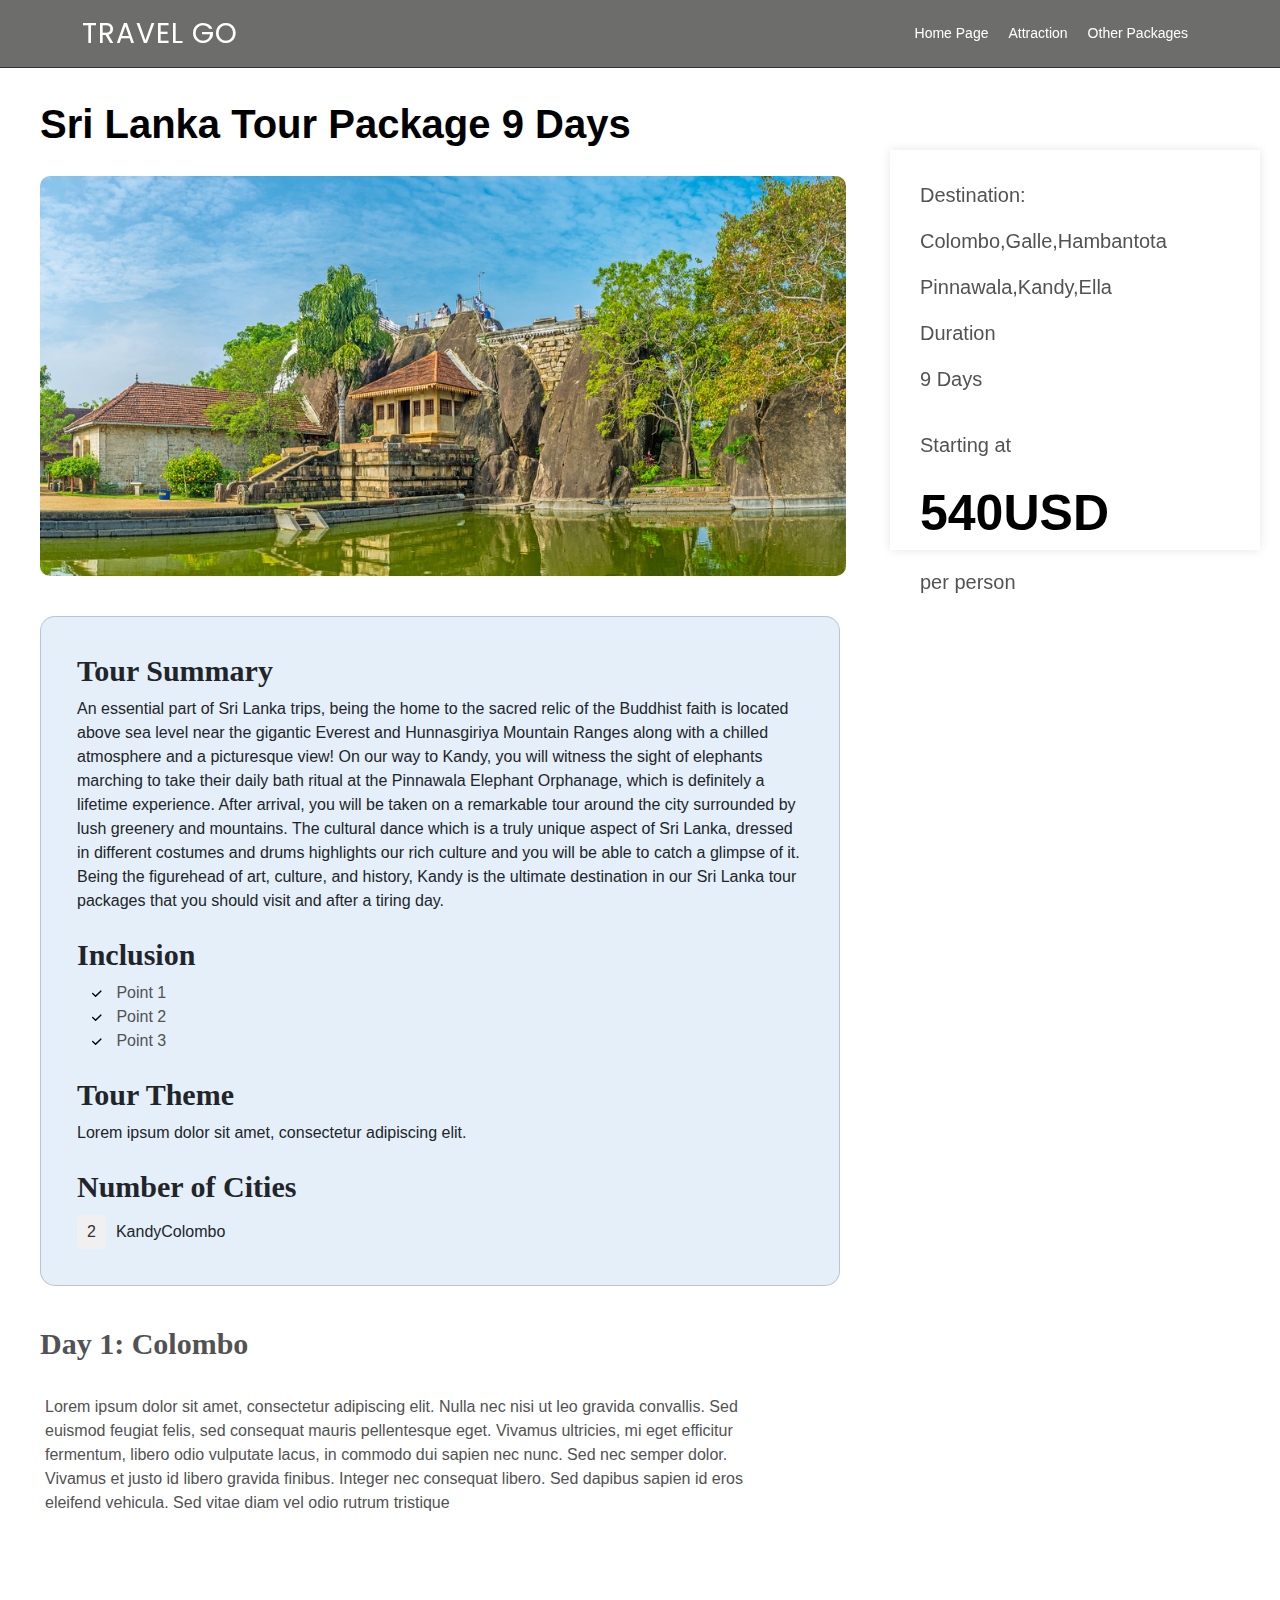
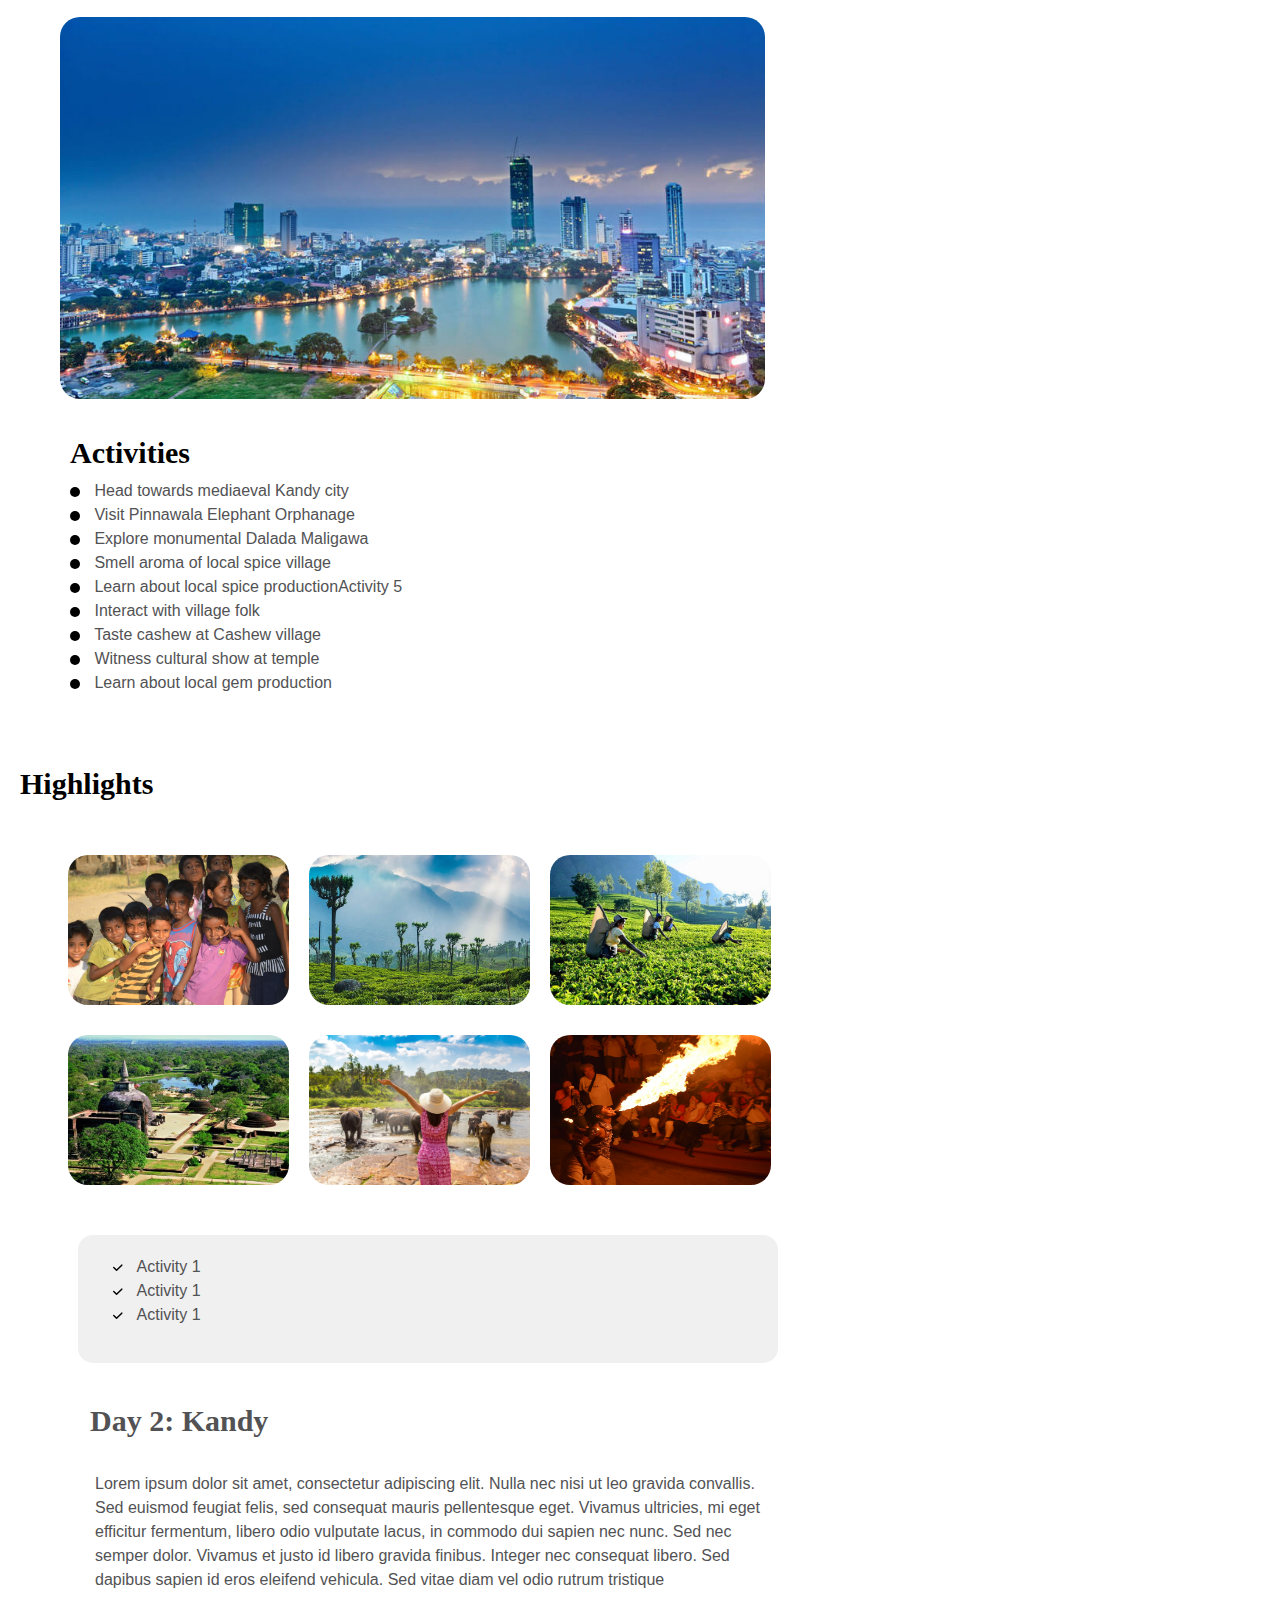
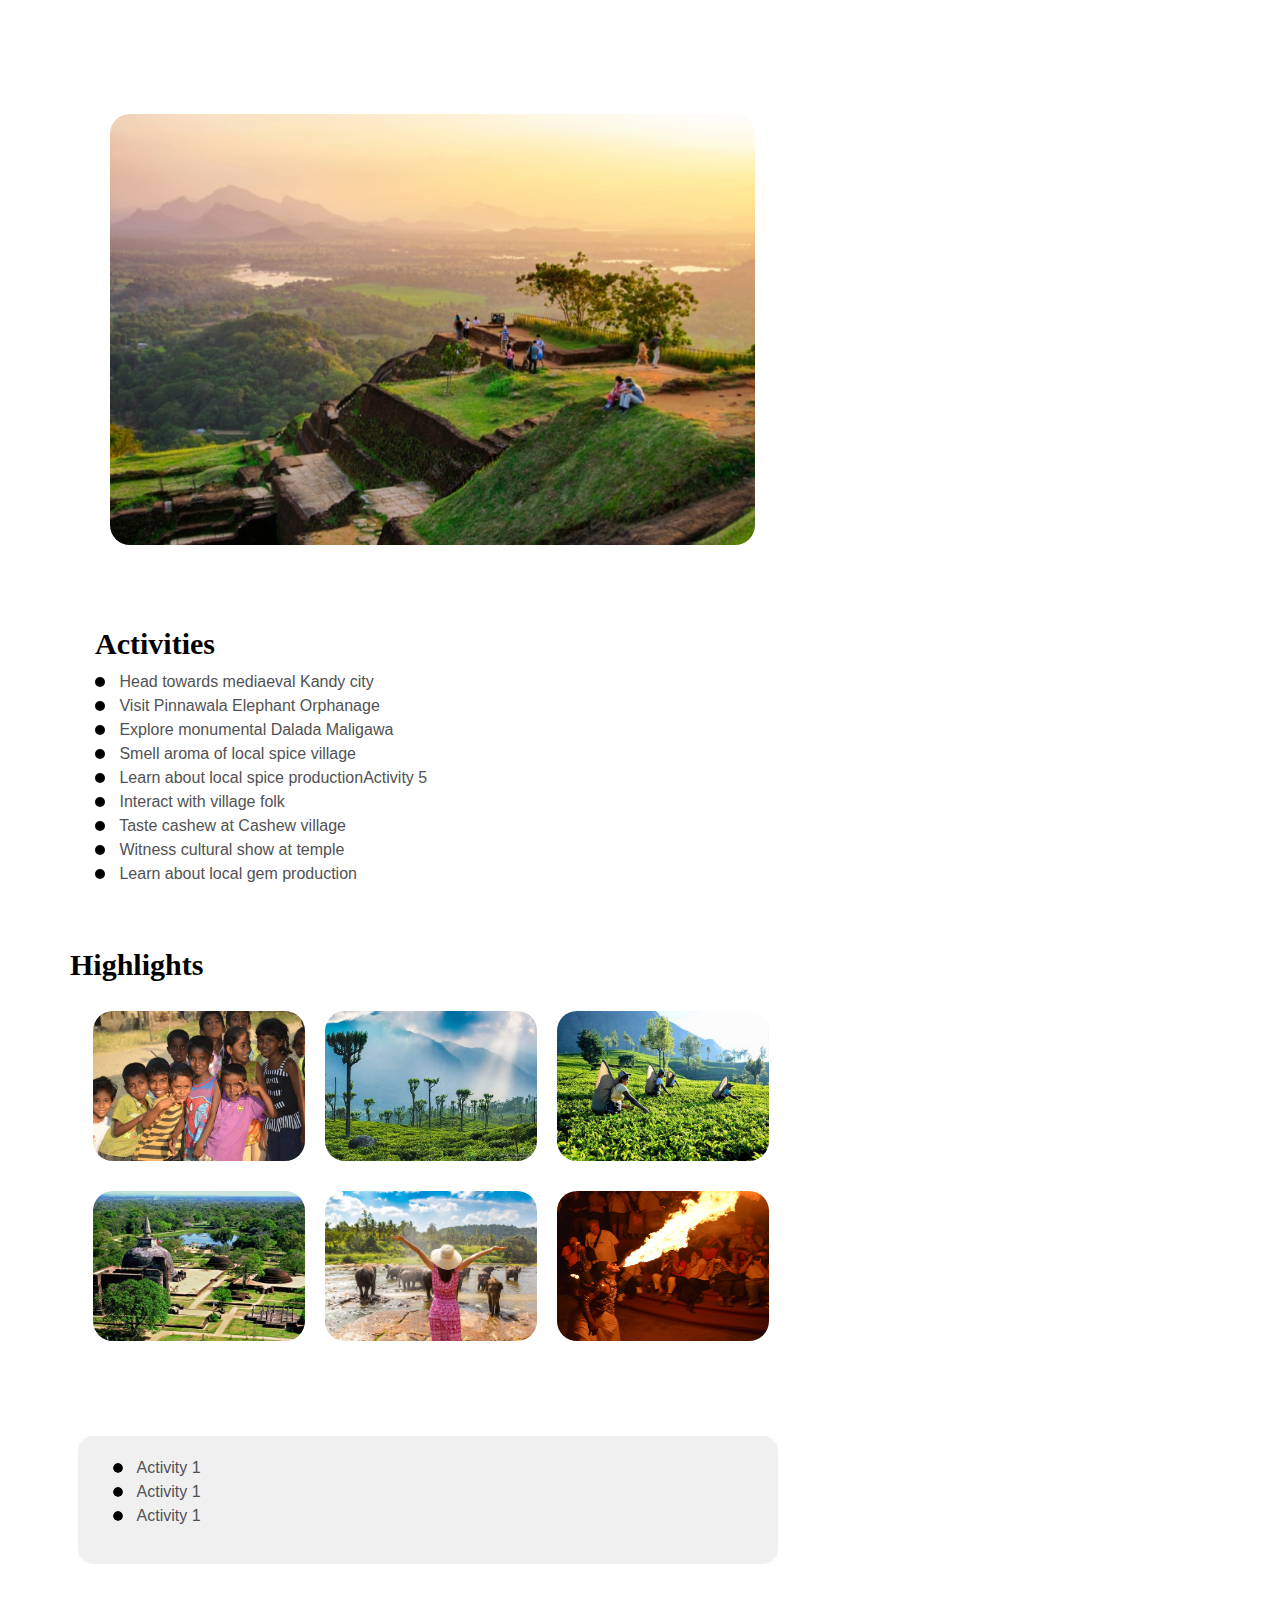
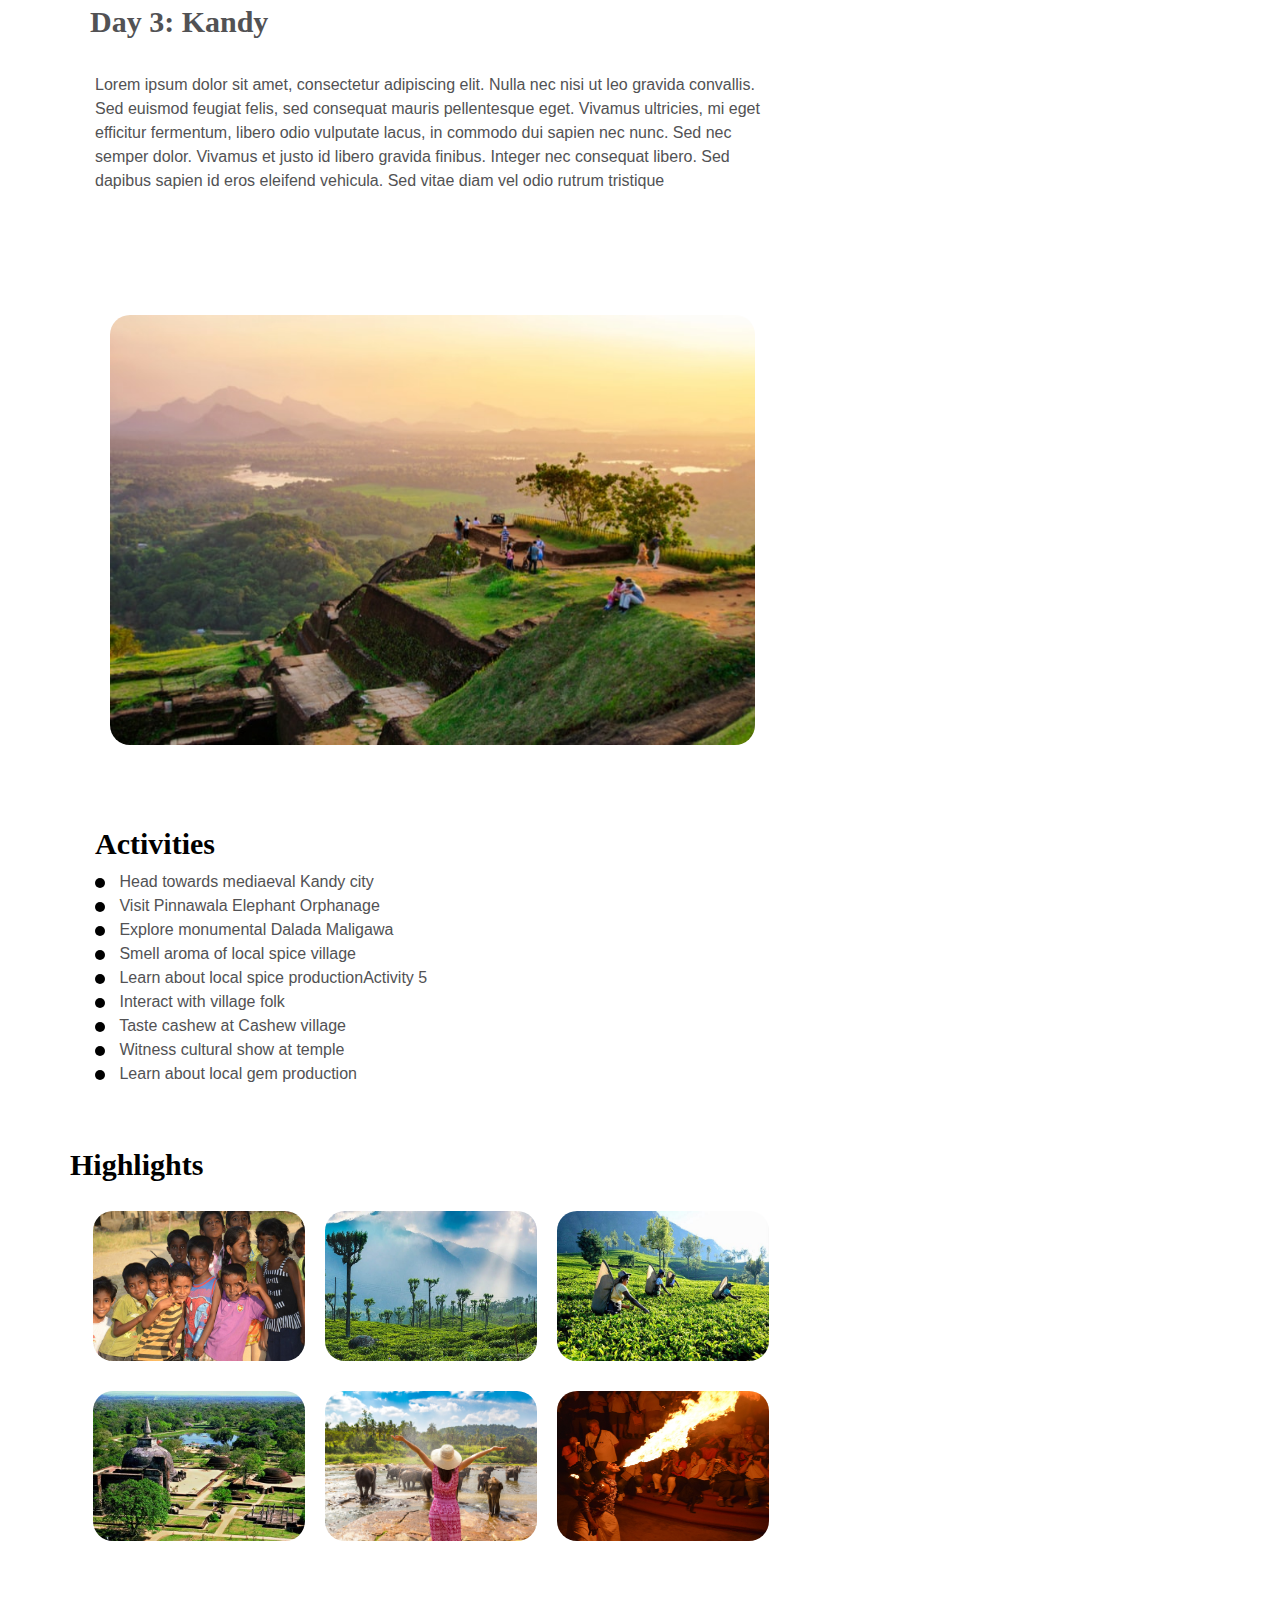
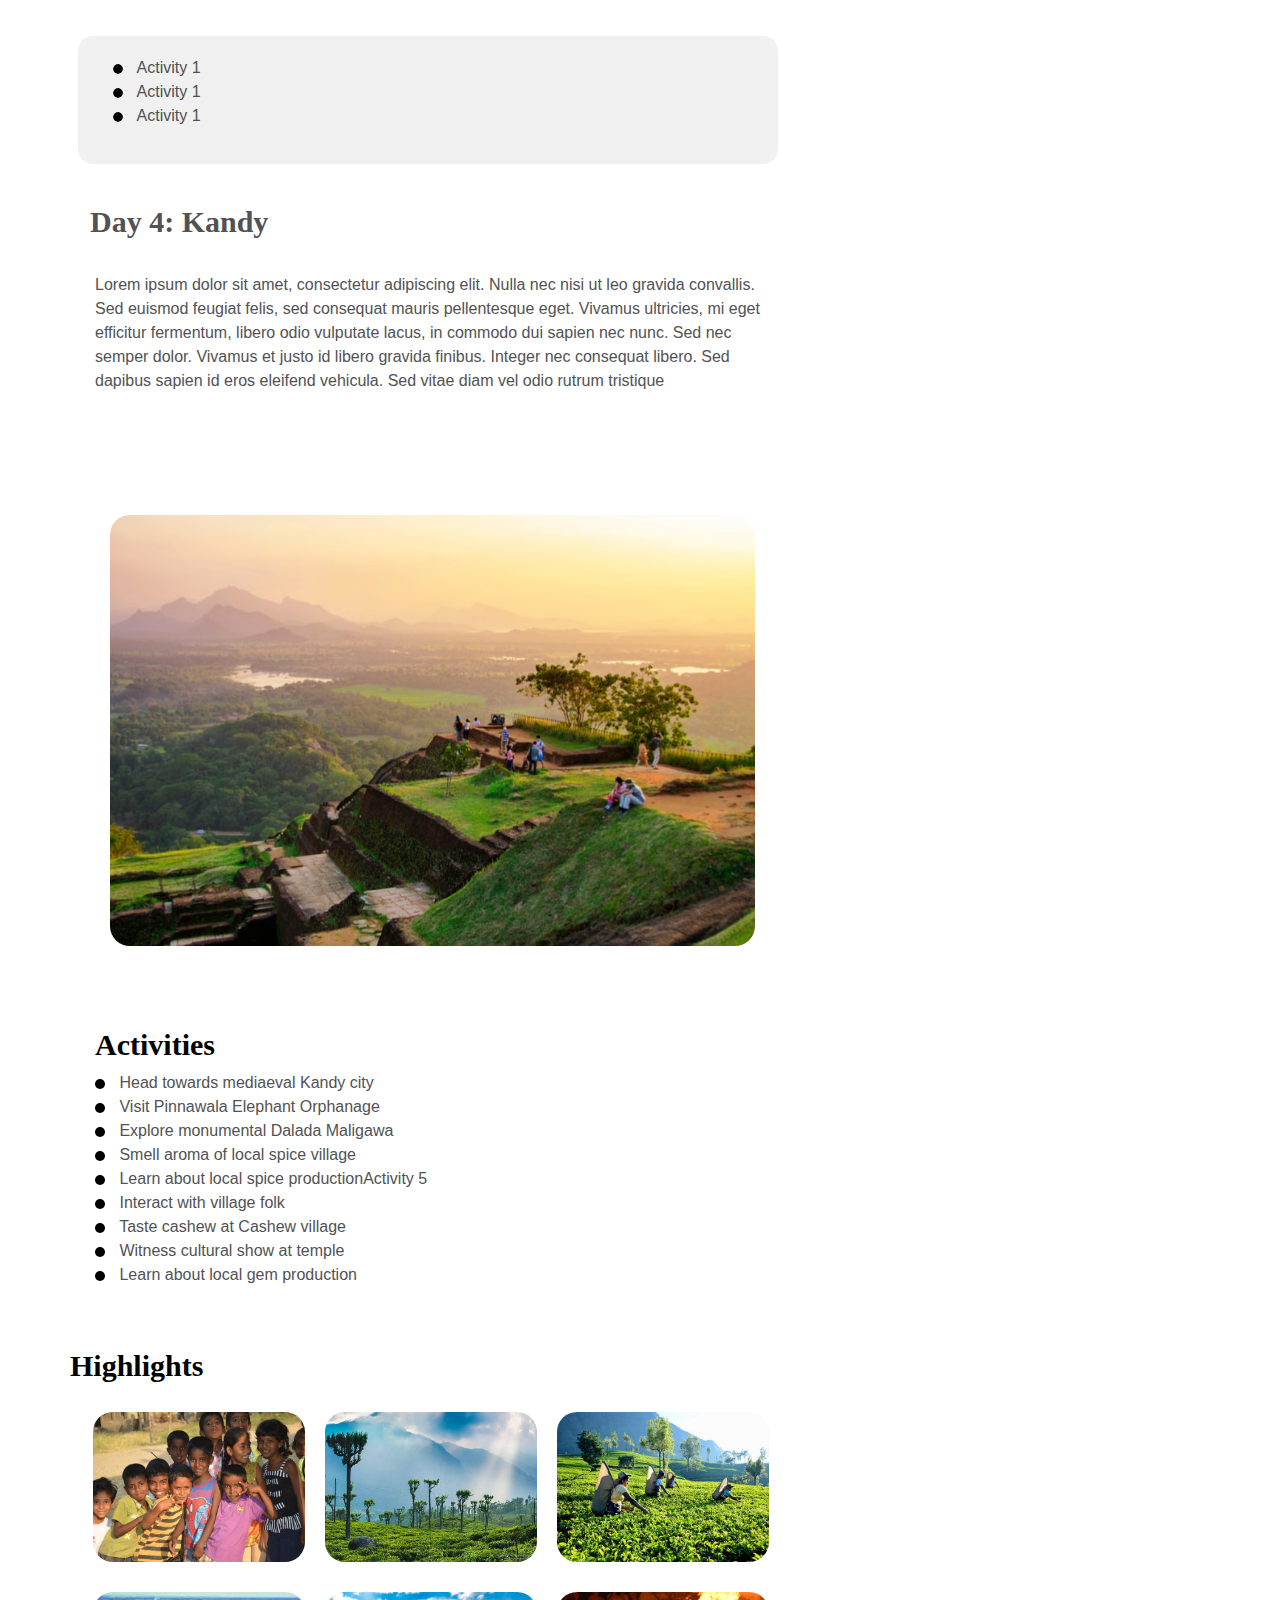
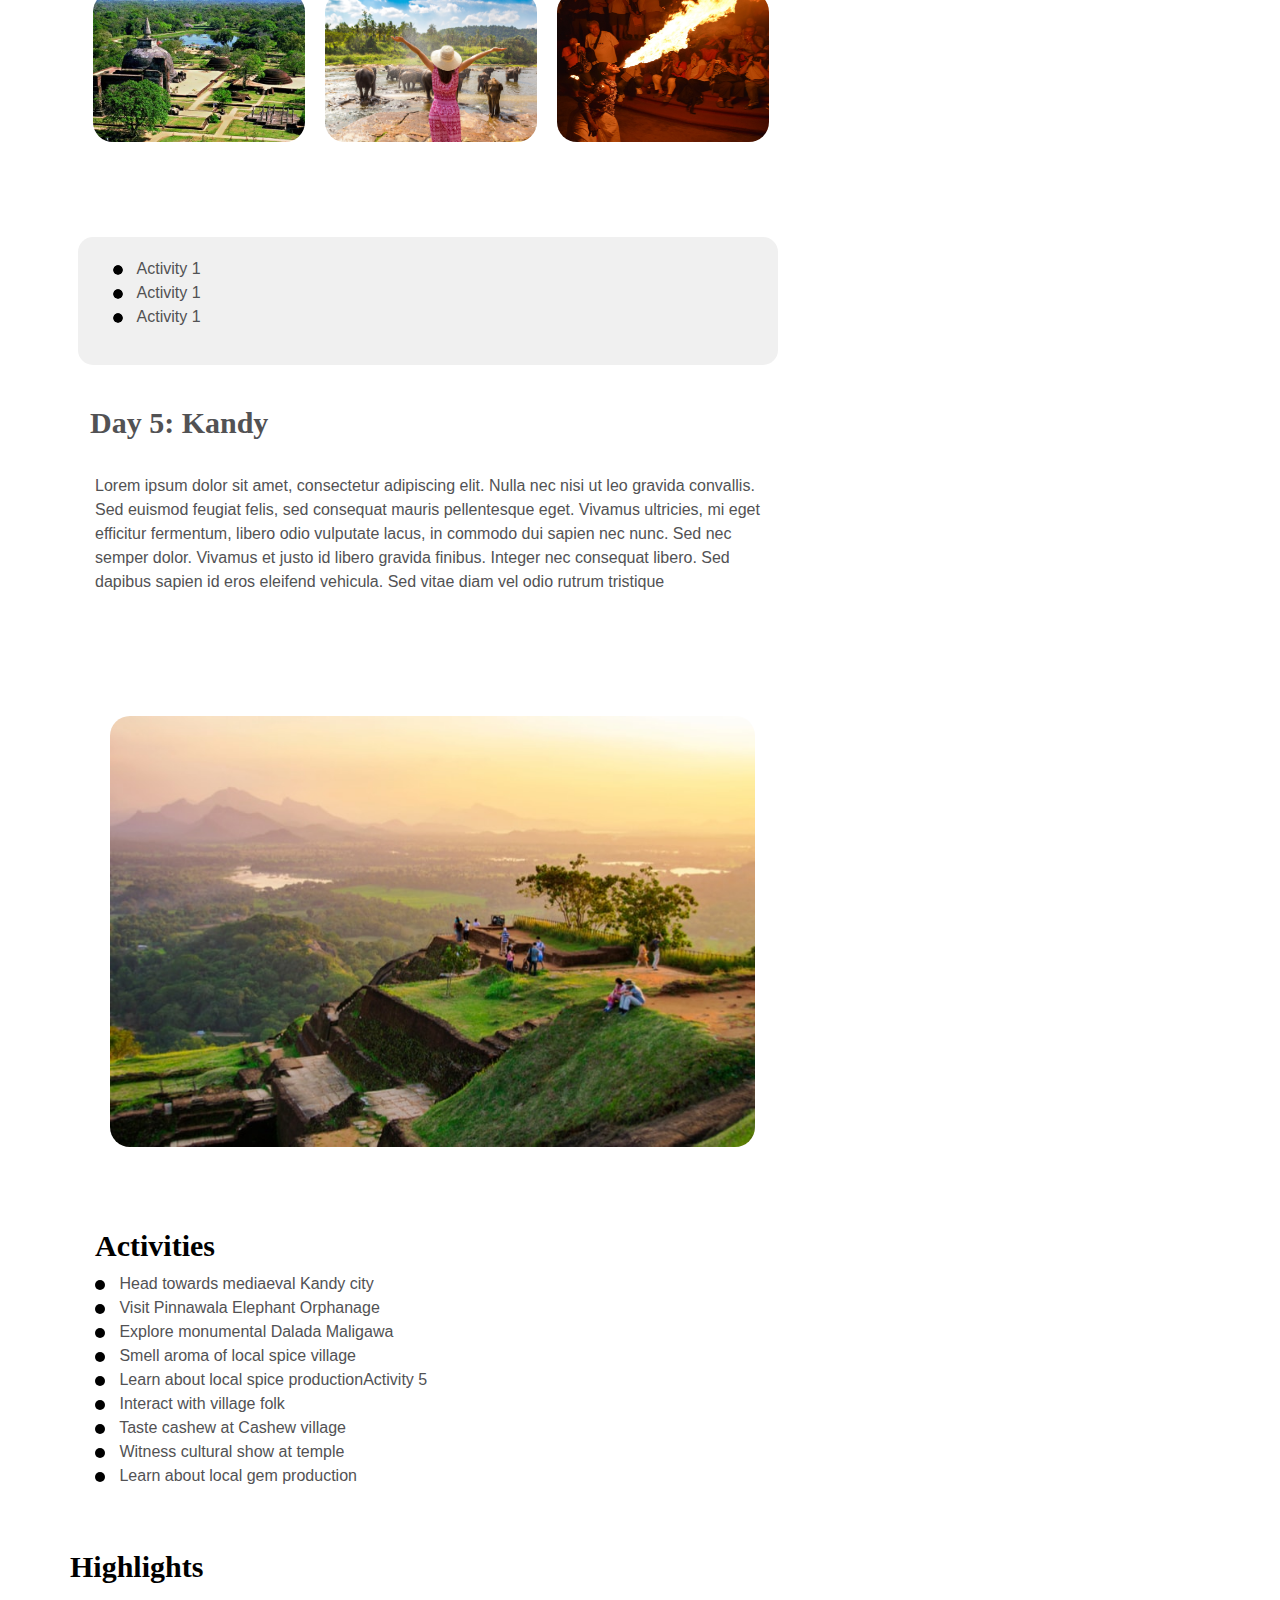
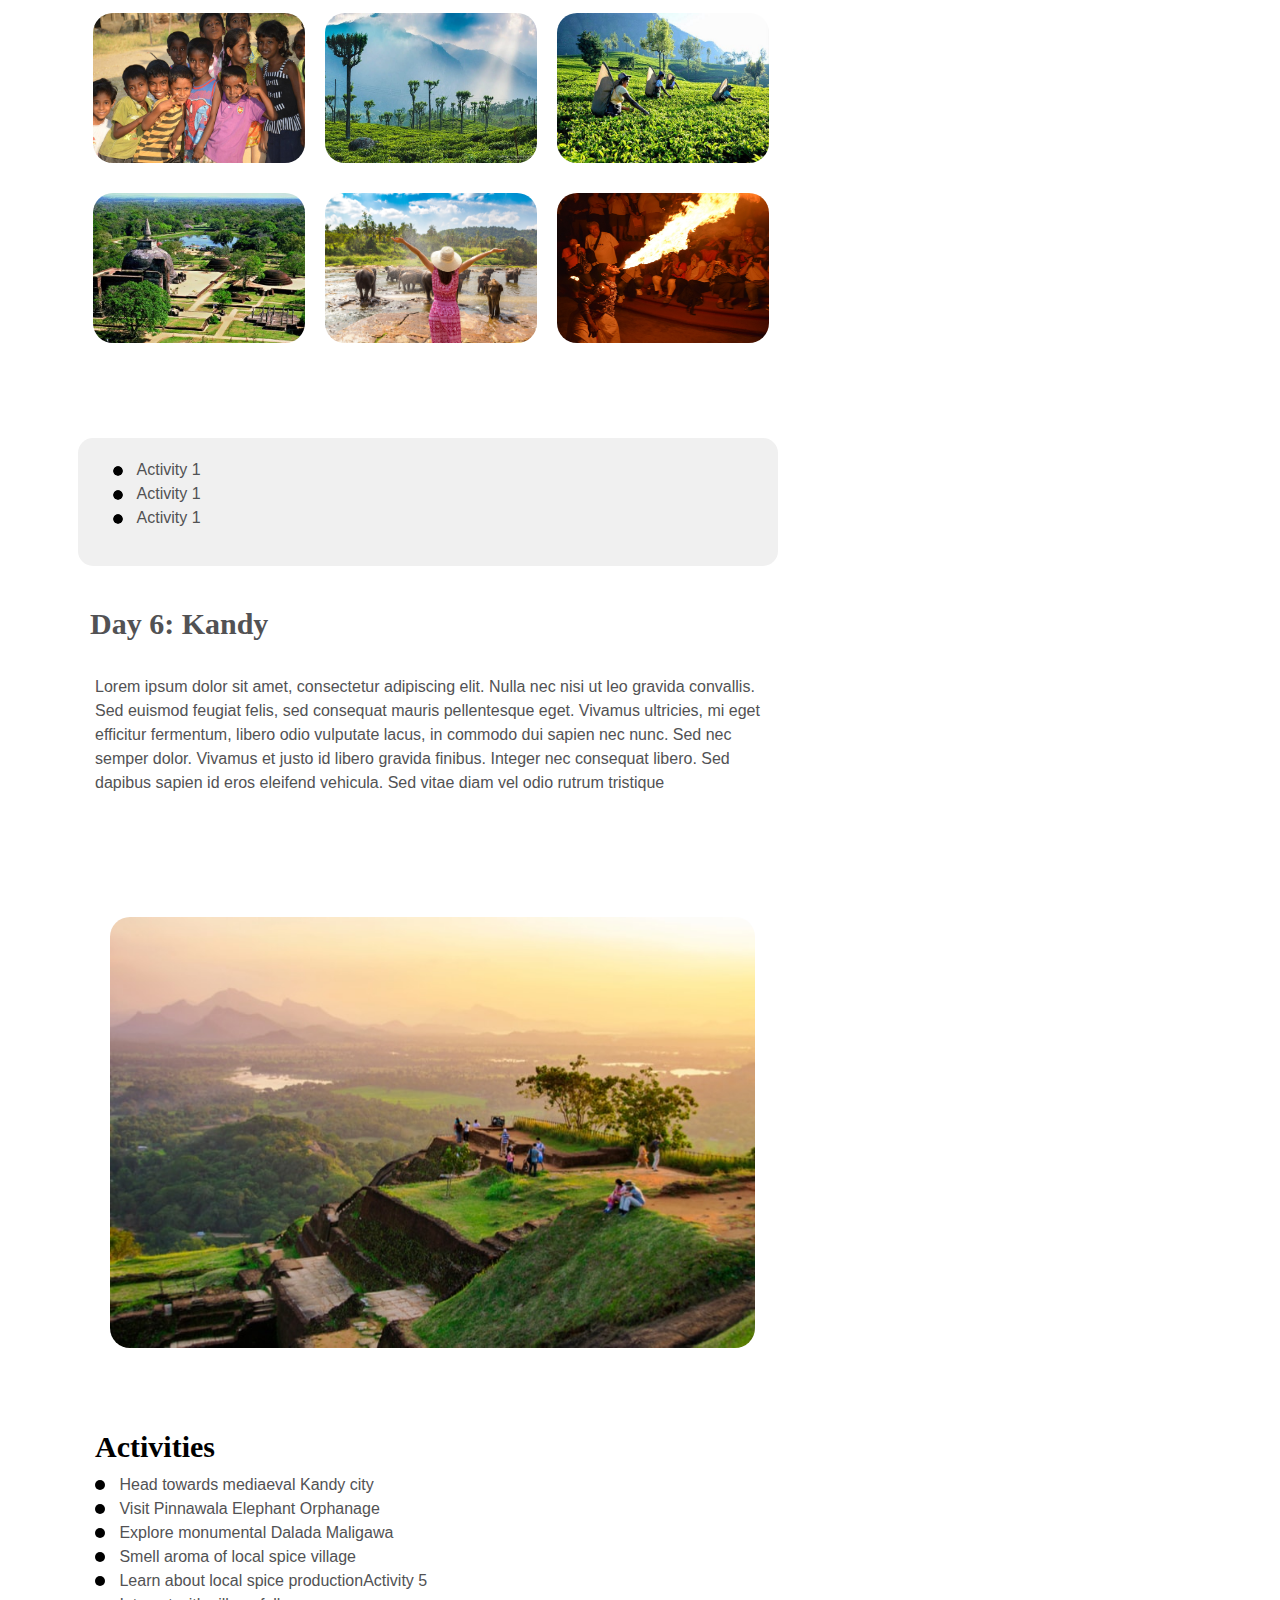
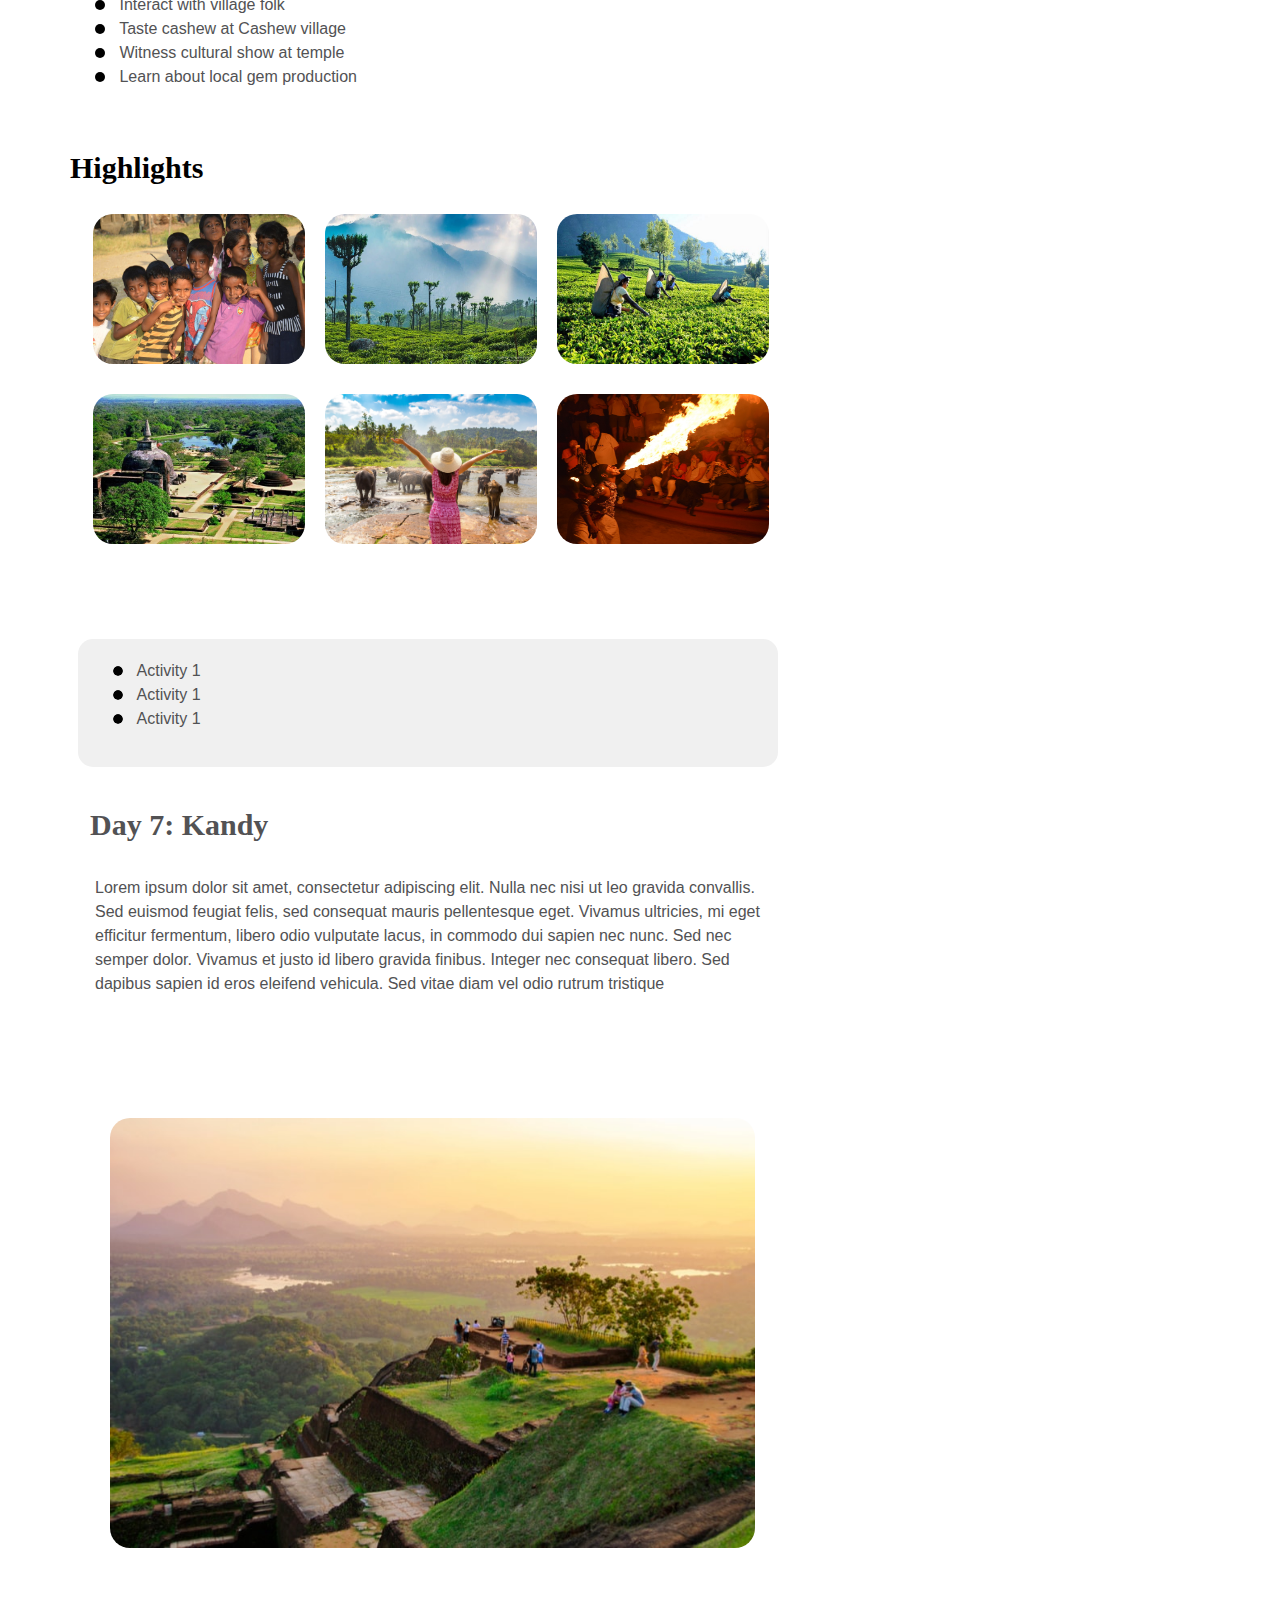
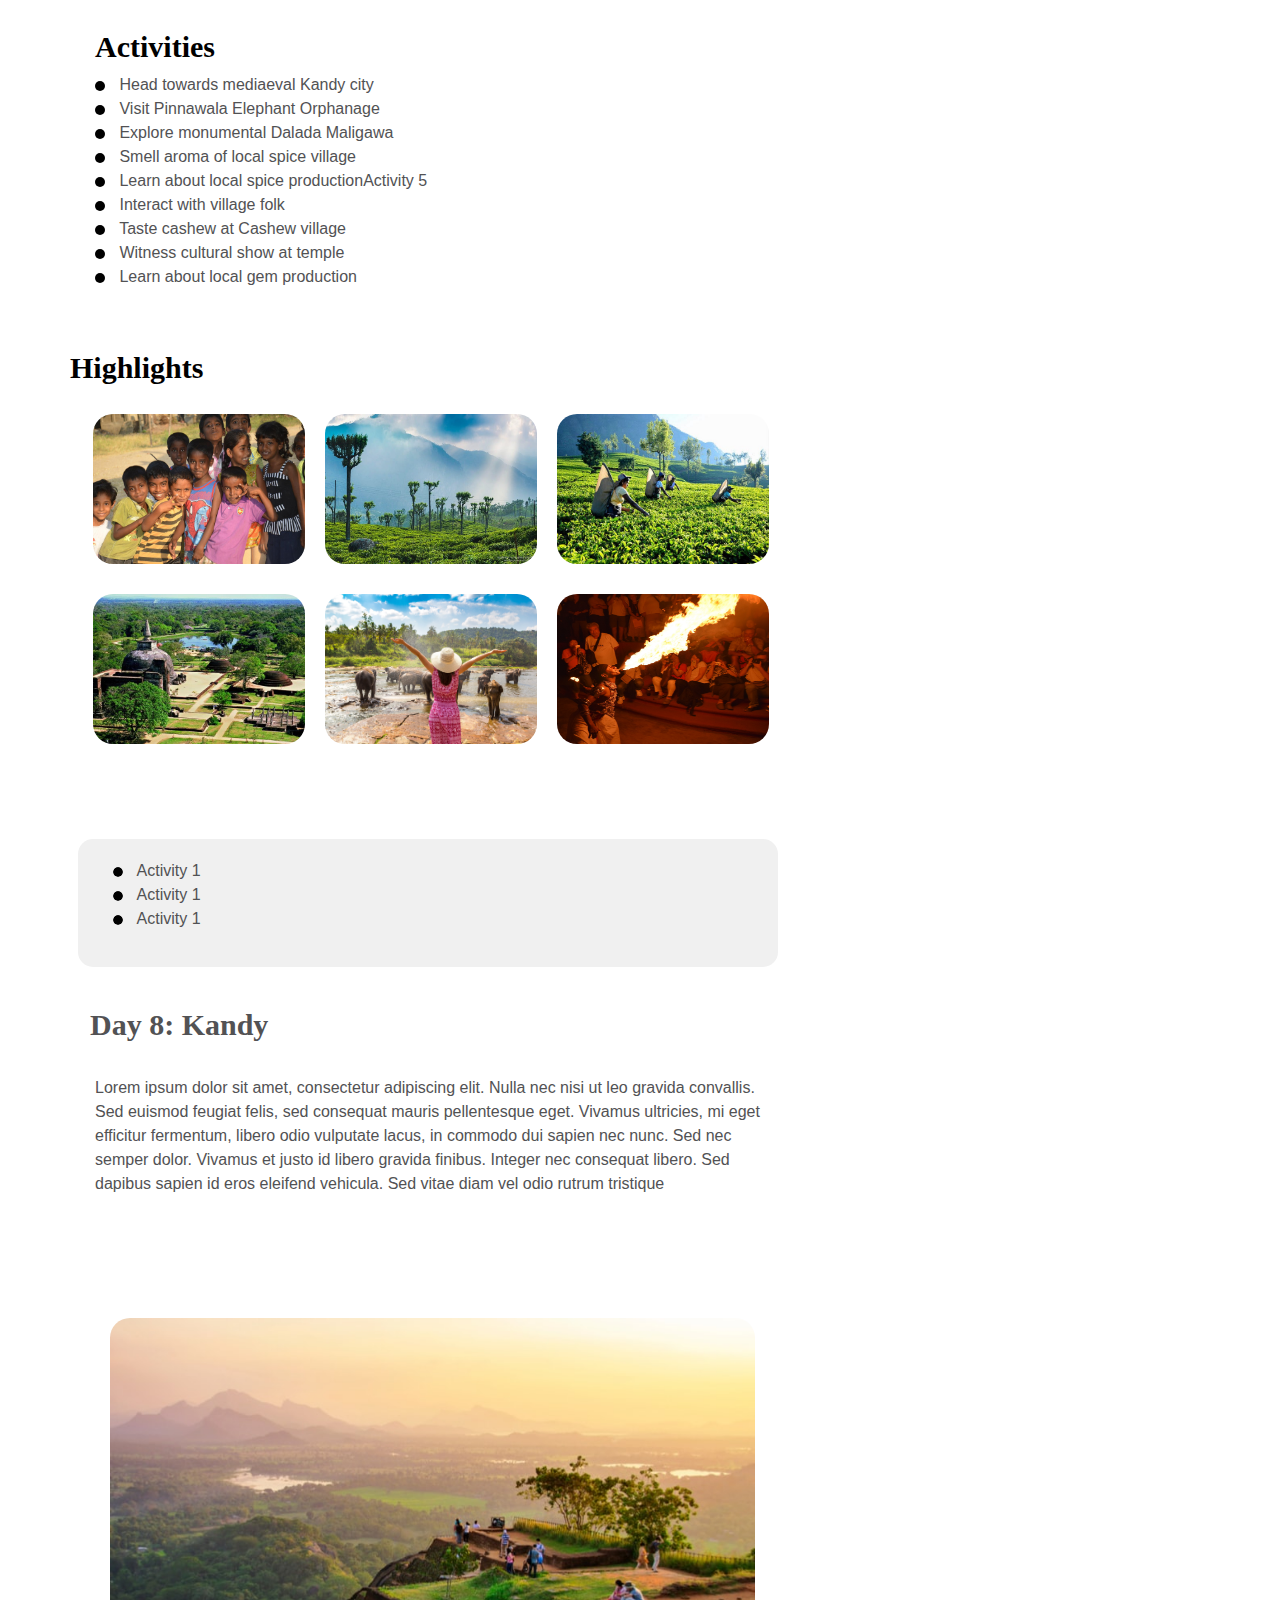
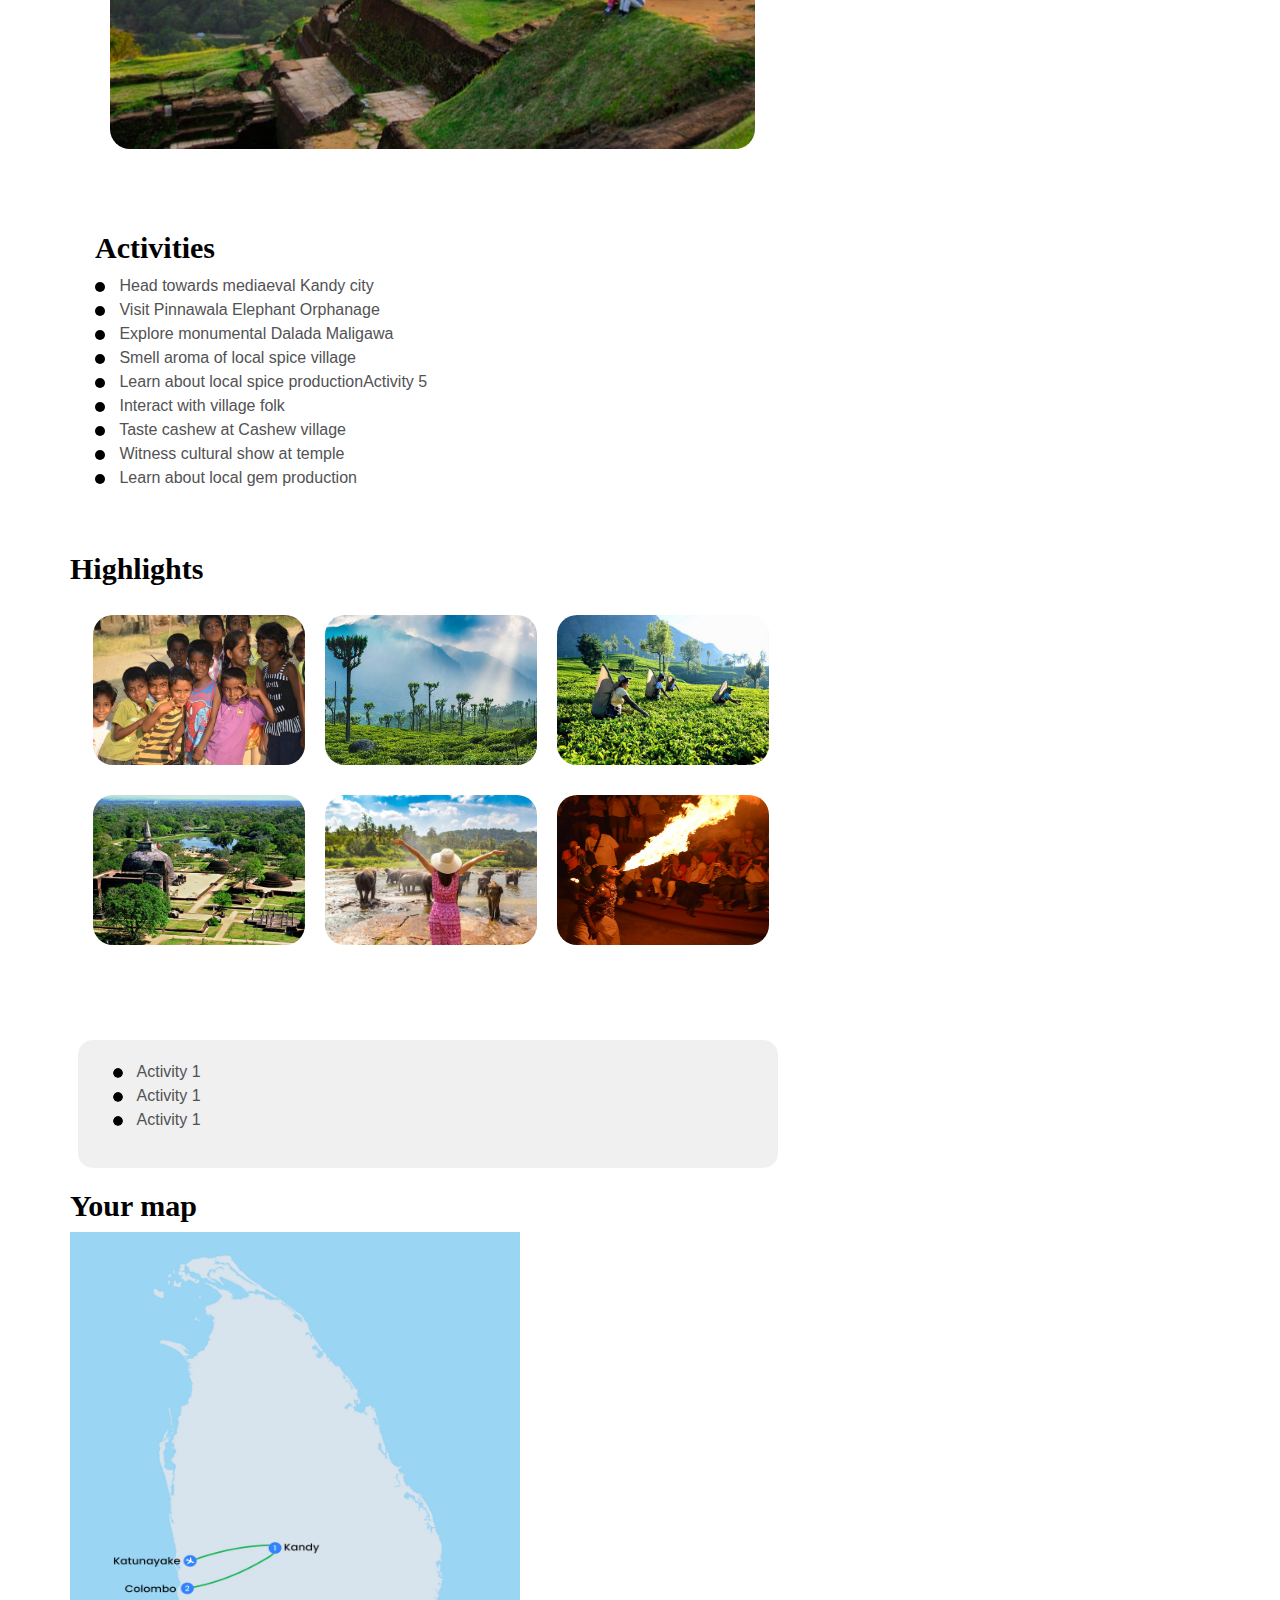
<file: Package9.html>
<!DOCTYPE html>
<html lang="en">

<head>
    <meta charset="utf-8">
    <meta content="width=device-width, initial-scale=1.0" name="viewport">
  
    <title>Travel Go</title>
    <meta content="" name="description">
    <meta content="" name="keywords">
  
    <!-- Favicons -->
    <link href="assets/img/Screenshot (185).png" rel="icon">
    <link href="assets/img/apple-touch-icon.png" rel="apple-touch-icon">
    
    <!---FontAwesome-->
    <link rel="stylesheet" href="https://cdnjs.cloudflare.com/ajax/libs/font-awesome/6.0.0-beta3/css/all.min.css" integrity="sha384-HwrVvuS8RNk9JFOTGJhFjFOB5iZjzLyJvC9uhzAtPS95IdUo/KYP3a0DRz0BAUpG" crossorigin="anonymous">
  
    <!-- Google Fonts -->
    <link href="https://fonts.googleapis.com/css?family=Open+Sans:300,300i,400,400i,600,600i,700,700i|Playfair+Display:ital,wght@0,400;0,500;0,600;0,700;1,400;1,500;1,600;1,700|Poppins:300,300i,400,400i,500,500i,600,600i,700,700i" rel="stylesheet">
  
    <!-- Vendor CSS Files -->
    <link href="assets/vendor/animate.css/animate.min.css" rel="stylesheet">
    <link href="assets/vendor/aos/aos.css" rel="stylesheet">
    <link href="assets/vendor/bootstrap/css/bootstrap.min.css" rel="stylesheet">
    <link href="assets/vendor/bootstrap-icons/bootstrap-icons.css" rel="stylesheet">
    <link href="assets/vendor/boxicons/css/boxicons.min.css" rel="stylesheet">
    <link href="assets/vendor/glightbox/css/glightbox.min.css" rel="stylesheet">
    <link href="assets/vendor/swiper/swiper-bundle.min.css" rel="stylesheet">
  
    <link href="assets/css/Package9.css" rel="stylesheet">
  
   
  </head>
<body>
    <header id="header" class="fixed-top d-flex align-items-cente">
        <div class="container-fluid container-xl d-flex align-items-center justify-content-lg-between">
    
          <h1 class="logo me-auto me-lg-0"><a href="index.html"><b>Travel Go</b></a></h1>
        
    
          <nav id="navbar" class="navbar order-last order-lg-0">
            <ul>
              <li><a class="nav-link scrollto active" href="index.html #hero">Home Page</a></li>
              <li><a class="nav-link scrollto" href="index.html #attraction">Attraction</a></li>
              <li><a class="nav-link scrollto" href="index.html #why-us">Other Packages</a></li>
            </ul>
        
          </nav><!-- .navbar -->
        
        </div>
      </header>
       <!--Heading-->
       <section id="Heading" class="d-flex align-items-start">
        <div class="text-start" style="margin-left: 20px; margin-top: 60px;">
            <h3>Sri Lanka Tour Package 9 Days</h3>
        </div>
       </section>
        
      <!---Header Image-->
      <section id="hero" class="d-flex align-items-center">
        <div class="container position-relative text-center text-lg-start" data-aos="zoom-in" data-aos-delay="100">
          <div class="row">
            <div class="image">
              </div>
            </div>
          </div>
        </div>
      </section>
         <!--summary-->
           <div class="row">
            <div class="col-md-6">
                <div class="card text-start"> 
                    <div class="card-body">
                        <h5 class="card-title">Tour Summary</h5>
                        <p class="card-text">An essential part of Sri Lanka trips, being the home to the sacred relic of the Buddhist faith is located above sea level near the gigantic Everest and Hunnasgiriya Mountain Ranges along with a chilled atmosphere and a picturesque view! On our way to Kandy, you will witness the sight of elephants marching to take their daily bath ritual at the Pinnawala Elephant Orphanage, which is definitely a lifetime experience. After arrival, you will be taken on a remarkable tour around the city surrounded by lush greenery and mountains. The cultural dance which is a truly unique aspect of Sri Lanka, dressed in different costumes and drums highlights our rich culture and you will be able to catch a glimpse of it. Being the figurehead of art, culture, and history, Kandy is the ultimate destination in our Sri Lanka tour packages that you should visit and after a tiring day.</p>
                        <h6 class="card-subtitle mt-4 mb-2">Inclusion</h6>
                        <ul class="list-unstyled">
                            <li><img src="assets/img/check-solid.svg" alt="Icon 1" class="icon"> Point 1</li>
                            <li><img src="assets/img/check-solid.svg" alt="Icon 2" class="icon"> Point 2</li>
                            <li><img src="assets/img/check-solid.svg " alt="Icon 3" class="icon"> Point 3</li>
                            <!-- Add more points as needed -->
                        </ul>
                        <h6 class="card-subtitle mt-4 mb-2">Tour Theme</h6>
                        <p class="card-text">Lorem ipsum dolor sit amet, consectetur adipiscing elit.</p>
                        <h6 class="card-subtitle mt-4 mb-2">Number of Cities</h6>
                        <div class="cities">
                            <div class="box">2</div>
                            <span>Kandy</span>
                            <span>Colombo</span>
                        </div>
                    </div>
                </div>
            </div>
        </div>
        <!--Day 1-->
        <section id="Day2" class="d-flex align-items-start">
          <div class="text-start" style="margin-left: 20px;">
             <h4 >Day 1: Colombo</h4>
          </div>
        </section>
        <section id="Para">
          <div class="container">
            <div class="row">
              <div class="col-md-8">
                <div class="text-content">
                  <p>Lorem ipsum dolor sit amet, consectetur adipiscing elit. Nulla nec nisi ut leo gravida convallis. Sed euismod feugiat felis, sed consequat mauris pellentesque eget. Vivamus ultricies, mi eget efficitur fermentum, libero odio vulputate lacus, in commodo dui sapien nec nunc. Sed nec semper dolor. Vivamus et justo id libero gravida finibus. Integer nec consequat libero. Sed dapibus sapien id eros eleifend vehicula. Sed vitae diam vel odio rutrum tristique</p>
                </div>
              </div>
            </div>
          </div>
        </section>
         
          <!--paragraph-->
        <section id="Paragraph" class="d-flex align-items-start">
          <div class="container">
            <div class="row">
                <div class="col-md-8">
                    <div class="text-start">
                        <p></p>
                        <img src="assets/img/Colombo (1).jpg" alt="Image Description" style="max-width: 100%; height: auto;">
                      </div>
                </div>
                <div class="col-md-4">
                    <!-- Add your card content here -->
                </div>
            </div>
            <div class="container mt-3">
              <div class="row">
                  <div class="col-md-12">
                      <h4>Activities</h4>
                      <ul class="list-unstyled">
                        <li><img src="assets/img/circle-solid.svg" alt="Tick Icon" class="tick-icon"> Head towards mediaeval Kandy city</li>
                        <li><img src="assets/img/circle-solid.svg" alt="Tick Icon" class="tick-icon"> Visit Pinnawala Elephant Orphanage</li>
                        <li><img src="assets/img/circle-solid.svg" alt="Tick Icon" class="tick-icon"> Explore monumental Dalada Maligawa</li>
                        <li><img src="assets/img/circle-solid.svg" alt="Tick Icon" class="tick-icon"> Smell aroma of local spice village</li>
                        <li><img src="assets/img/circle-solid.svg" alt="Tick Icon" class="tick-icon"> Learn about local spice productionActivity 5</li>
                        <li><img src="assets/img/circle-solid.svg" alt="Tick Icon" class="tick-icon"> Interact with village folk</li>
                        <li><img src="assets/img/circle-solid.svg" alt="Tick Icon" class="tick-icon"> Taste cashew at Cashew village</li>
                        <li><img src="assets/img/circle-solid.svg" alt="Tick Icon" class="tick-icon"> Witness cultural show at temple</li>
                        <li><img src="assets/img/circle-solid.svg" alt="Tick Icon" class="tick-icon"> Learn about local gem production</li>
                        
                    </ul>
                  </div>
              </div>
          </div>
         </div>
        </section>
         <!----Image Card-->
         <h5>Highlights</h5>
         <div class="container gallery-section">
          <div class="container gallery-section">
            <div class="row">
                <div class="col-md-8">
                    <div class="row">
                        <div class="col-md-4">
                            <img src="assets/img/childrenS.jpg" alt="Image 1" class="img-fluid">
                        </div>
                        <div class="col-md-4">
                            <img src="assets/img/teayards.jfif" alt="Image 2" class="img-fluid">
                        </div>
                        <div class="col-md-4">
                            <img src="assets/img/TeaPlantationS.jpg" alt="Image 3" class="img-fluid">
                        </div>
                    </div>
                    <div class="row">
                        <div class="col-md-4">
                            <img src="assets/img/templeS.jpg" alt="Image 4" class="img-fluid">
                        </div>
                        <div class="col-md-4">
                            <img src="assets/img/AdventureS" alt="Image 5" class="img-fluid">
                        </div>
                        <div class="col-md-4">
                            <img src="assets/img/FestivalsS.jpg" alt="Image 6" class="img-fluid">
                        </div>
                    </div>
                </div>
        
      
      
    <div class="card1">
            <div class="text-start"> 
                <div class="card-body">
                  <ul class="list-unstyled">
                    <li><img src="assets/img/check-solid.svg" alt="Tick Icon" class="tick-icon"> Activity 1</li>
                    <li><img src="assets/img/check-solid.svg" alt="Tick Icon" class="tick-icon"> Activity 1</li>
                    <li><img src="assets/img/check-solid.svg" alt="Tick Icon" class="tick-icon"> Activity 1</li>
                  </ul>
                </div>
            </div>
      </div>

     <!--Day 2 -->
      <section id="Day2" class="d-flex align-items-start">
        <div class="text-start" style="margin-left: 20px;">
           <h4 >Day 2: Kandy</h4>
        </div>
      </section>
      <section id="Para">
        <div class="container">
          <div class="row">
            <div class="col-md-8">
              <div class="text-content">
                <p>Lorem ipsum dolor sit amet, consectetur adipiscing elit. Nulla nec nisi ut leo gravida convallis. Sed euismod feugiat felis, sed consequat mauris pellentesque eget. Vivamus ultricies, mi eget efficitur fermentum, libero odio vulputate lacus, in commodo dui sapien nec nunc. Sed nec semper dolor. Vivamus et justo id libero gravida finibus. Integer nec consequat libero. Sed dapibus sapien id eros eleifend vehicula. Sed vitae diam vel odio rutrum tristique</p>
              </div>
            </div>
          </div>
        </div>
      </section>
       
        <!--paragraph-->
      <section id="Paragraph" class="d-flex align-items-start">
        <div class="container">
          <div class="row">
              <div class="col-md-8">
                  <div class="text-start">
                      <p></p>
                      <img src="assets/img/place1.jpg" alt="Image Description" style="max-width: 100%; height: auto;">
                    </div>
              </div>
          </div>
        </div>
        </section>
        <section id="activity" class="activity">
          <div class="container mt-3">
            <div class="row">
                <div class="col-md-12">
                    <h4>Activities</h4>
                    <ul class="list-unstyled">
                        <li><img src="assets/img/circle-solid.svg" alt="Tick Icon" class="tick-icon"> Head towards mediaeval Kandy city</li>
                        <li><img src="assets/img/circle-solid.svg" alt="Tick Icon" class="tick-icon"> Visit Pinnawala Elephant Orphanage</li>
                        <li><img src="assets/img/circle-solid.svg" alt="Tick Icon" class="tick-icon"> Explore monumental Dalada Maligawa</li>
                        <li><img src="assets/img/circle-solid.svg" alt="Tick Icon" class="tick-icon"> Smell aroma of local spice village</li>
                        <li><img src="assets/img/circle-solid.svg" alt="Tick Icon" class="tick-icon"> Learn about local spice productionActivity 5</li>
                        <li><img src="assets/img/circle-solid.svg" alt="Tick Icon" class="tick-icon"> Interact with village folk</li>
                        <li><img src="assets/img/circle-solid.svg" alt="Tick Icon" class="tick-icon"> Taste cashew at Cashew village</li>
                        <li><img src="assets/img/circle-solid.svg" alt="Tick Icon" class="tick-icon"> Witness cultural show at temple</li>
                        <li><img src="assets/img/circle-solid.svg" alt="Tick Icon" class="tick-icon"> Learn about local gem production</li>
                        
                    </ul>
                </div>
            </div>
          </div>
      </section>
     
       <!----Image Card-->
       <section id="gallery" class="gallery">
            <div class="highlights">
              <h5 class="heading5">Highlights</h5>
        </div>
        <div class="container gallery-section">
          <div class="row">
              <div class="col-md-8">
                  <div class="row">
                      <div class="col-md-4">
                          <img src="assets/img/childrenS.jpg" alt="Image 1" class="img-fluid">
                      </div>
                      <div class="col-md-4">
                          <img src="assets/img/teayards.jfif" alt="Image 2" class="img-fluid">
                      </div>
                      <div class="col-md-4">
                          <img src="assets/img/TeaPlantationS.jpg" alt="Image 3" class="img-fluid">
                      </div>
                  </div>
                  <div class="row">
                      <div class="col-md-4">
                          <img src="assets/img/templeS.jpg" alt="Image 4" class="img-fluid">
                      </div>
                      <div class="col-md-4">
                          <img src="assets/img/AdventureS" alt="Image 5" class="img-fluid">
                      </div>
                      <div class="col-md-4">
                          <img src="assets/img/FestivalsS.jpg" alt="Image 6" class="img-fluid">
                      </div>
                  </div>
              </div>
        </section>
      
    
   <div class="card1">
          <div class="text-start"> 
              <div class="card-body">
                <ul class="list-unstyled">
                  <li><img src="assets/img/circle-solid.svg" alt="Tick Icon" class="tick-icon"> Activity 1</li>
                  <li><img src="assets/img/circle-solid.svg" alt="Tick Icon" class="tick-icon"> Activity 1</li>
                  <li><img src="assets/img/circle-solid.svg" alt="Tick Icon" class="tick-icon"> Activity 1</li>
                </ul>
              </div>
          </div>
    </div>

    <!--Day 3 -->
    <section id="Day2" class="d-flex align-items-start">
        <div class="text-start" style="margin-left: 20px;">
           <h4 >Day 3: Kandy</h4>
        </div>
      </section>
      <section id="Para">
        <div class="container">
          <div class="row">
            <div class="col-md-8">
              <div class="text-content">
                <p>Lorem ipsum dolor sit amet, consectetur adipiscing elit. Nulla nec nisi ut leo gravida convallis. Sed euismod feugiat felis, sed consequat mauris pellentesque eget. Vivamus ultricies, mi eget efficitur fermentum, libero odio vulputate lacus, in commodo dui sapien nec nunc. Sed nec semper dolor. Vivamus et justo id libero gravida finibus. Integer nec consequat libero. Sed dapibus sapien id eros eleifend vehicula. Sed vitae diam vel odio rutrum tristique</p>
              </div>
            </div>
          </div>
        </div>
      </section>
       
        <!--paragraph-->
      <section id="Paragraph" class="d-flex align-items-start">
        <div class="container">
          <div class="row">
              <div class="col-md-8">
                  <div class="text-start">
                      <p></p>
                      <img src="assets/img/place1.jpg" alt="Image Description" style="max-width: 100%; height: auto;">
                    </div>
              </div>
          </div>
        </div>
        </section>
        <section id="activity" class="activity">
          <div class="container mt-3">
            <div class="row">
                <div class="col-md-12">
                    <h4>Activities</h4>
                    <ul class="list-unstyled">
                        <li><img src="assets/img/circle-solid.svg" alt="Tick Icon" class="tick-icon"> Head towards mediaeval Kandy city</li>
                        <li><img src="assets/img/circle-solid.svg" alt="Tick Icon" class="tick-icon"> Visit Pinnawala Elephant Orphanage</li>
                        <li><img src="assets/img/circle-solid.svg" alt="Tick Icon" class="tick-icon"> Explore monumental Dalada Maligawa</li>
                        <li><img src="assets/img/circle-solid.svg" alt="Tick Icon" class="tick-icon"> Smell aroma of local spice village</li>
                        <li><img src="assets/img/circle-solid.svg" alt="Tick Icon" class="tick-icon"> Learn about local spice productionActivity 5</li>
                        <li><img src="assets/img/circle-solid.svg" alt="Tick Icon" class="tick-icon"> Interact with village folk</li>
                        <li><img src="assets/img/circle-solid.svg" alt="Tick Icon" class="tick-icon"> Taste cashew at Cashew village</li>
                        <li><img src="assets/img/circle-solid.svg" alt="Tick Icon" class="tick-icon"> Witness cultural show at temple</li>
                        <li><img src="assets/img/circle-solid.svg" alt="Tick Icon" class="tick-icon"> Learn about local gem production</li>
                        
                    </ul>
                </div>
            </div>
          </div>
      </section>
     
       <!----Image Card-->
       <section id="gallery" class="gallery">
            <div class="highlights">
              <h5 class="heading5">Highlights</h5>
        </div>
        <div class="container gallery-section">
          <div class="row">
              <div class="col-md-8">
                  <div class="row">
                      <div class="col-md-4">
                          <img src="assets/img/childrenS.jpg" alt="Image 1" class="img-fluid">
                      </div>
                      <div class="col-md-4">
                          <img src="assets/img/teayards.jfif" alt="Image 2" class="img-fluid">
                      </div>
                      <div class="col-md-4">
                          <img src="assets/img/TeaPlantationS.jpg" alt="Image 3" class="img-fluid">
                      </div>
                  </div>
                  <div class="row">
                      <div class="col-md-4">
                          <img src="assets/img/templeS.jpg" alt="Image 4" class="img-fluid">
                      </div>
                      <div class="col-md-4">
                          <img src="assets/img/AdventureS" alt="Image 5" class="img-fluid">
                      </div>
                      <div class="col-md-4">
                          <img src="assets/img/FestivalsS.jpg" alt="Image 6" class="img-fluid">
                      </div>
                  </div>
              </div>
        </section>
      
   <div class="card1">
          <div class="text-start"> 
              <div class="card-body">
                <ul class="list-unstyled">
                  <li><img src="assets/img/circle-solid.svg" alt="Tick Icon" class="tick-icon"> Activity 1</li>
                  <li><img src="assets/img/circle-solid.svg" alt="Tick Icon" class="tick-icon"> Activity 1</li>
                  <li><img src="assets/img/circle-solid.svg" alt="Tick Icon" class="tick-icon"> Activity 1</li>
                </ul>
              </div>
          </div>
    </div>

    <!--Day 4 -->
    <section id="Day2" class="d-flex align-items-start">
        <div class="text-start" style="margin-left: 20px;">
           <h4 >Day 4: Kandy</h4>
        </div>
      </section>
      <section id="Para">
        <div class="container">
          <div class="row">
            <div class="col-md-8">
              <div class="text-content">
                <p>Lorem ipsum dolor sit amet, consectetur adipiscing elit. Nulla nec nisi ut leo gravida convallis. Sed euismod feugiat felis, sed consequat mauris pellentesque eget. Vivamus ultricies, mi eget efficitur fermentum, libero odio vulputate lacus, in commodo dui sapien nec nunc. Sed nec semper dolor. Vivamus et justo id libero gravida finibus. Integer nec consequat libero. Sed dapibus sapien id eros eleifend vehicula. Sed vitae diam vel odio rutrum tristique</p>
              </div>
            </div>
          </div>
        </div>
      </section>
       
        <!--paragraph-->
      <section id="Paragraph" class="d-flex align-items-start">
        <div class="container">
          <div class="row">
              <div class="col-md-8">
                  <div class="text-start">
                      <p></p>
                      <img src="assets/img/place1.jpg" alt="Image Description" style="max-width: 100%; height: auto;">
                    </div>
              </div>
          </div>
        </div>
        </section>
        <section id="activity" class="activity">
          <div class="container mt-3">
            <div class="row">
                <div class="col-md-12">
                    <h4>Activities</h4>
                    <ul class="list-unstyled">
                        <li><img src="assets/img/circle-solid.svg" alt="Tick Icon" class="tick-icon"> Head towards mediaeval Kandy city</li>
                        <li><img src="assets/img/circle-solid.svg" alt="Tick Icon" class="tick-icon"> Visit Pinnawala Elephant Orphanage</li>
                        <li><img src="assets/img/circle-solid.svg" alt="Tick Icon" class="tick-icon"> Explore monumental Dalada Maligawa</li>
                        <li><img src="assets/img/circle-solid.svg" alt="Tick Icon" class="tick-icon"> Smell aroma of local spice village</li>
                        <li><img src="assets/img/circle-solid.svg" alt="Tick Icon" class="tick-icon"> Learn about local spice productionActivity 5</li>
                        <li><img src="assets/img/circle-solid.svg" alt="Tick Icon" class="tick-icon"> Interact with village folk</li>
                        <li><img src="assets/img/circle-solid.svg" alt="Tick Icon" class="tick-icon"> Taste cashew at Cashew village</li>
                        <li><img src="assets/img/circle-solid.svg" alt="Tick Icon" class="tick-icon"> Witness cultural show at temple</li>
                        <li><img src="assets/img/circle-solid.svg" alt="Tick Icon" class="tick-icon"> Learn about local gem production</li>
                        
                    </ul>
                </div>
            </div>
          </div>
      </section>
     
       <!----Image Card-->
       <section id="gallery" class="gallery">
            <div class="highlights">
              <h5 class="heading5">Highlights</h5>
        </div>
        <div class="container gallery-section">
          <div class="row">
              <div class="col-md-8">
                  <div class="row">
                      <div class="col-md-4">
                          <img src="assets/img/childrenS.jpg" alt="Image 1" class="img-fluid">
                      </div>
                      <div class="col-md-4">
                          <img src="assets/img/teayards.jfif" alt="Image 2" class="img-fluid">
                      </div>
                      <div class="col-md-4">
                          <img src="assets/img/TeaPlantationS.jpg" alt="Image 3" class="img-fluid">
                      </div>
                  </div>
                  <div class="row">
                      <div class="col-md-4">
                          <img src="assets/img/templeS.jpg" alt="Image 4" class="img-fluid">
                      </div>
                      <div class="col-md-4">
                          <img src="assets/img/AdventureS" alt="Image 5" class="img-fluid">
                      </div>
                      <div class="col-md-4">
                          <img src="assets/img/FestivalsS.jpg" alt="Image 6" class="img-fluid">
                      </div>
                  </div>
              </div>
        </section>
      
    
   <div class="card1">
          <div class="text-start"> 
              <div class="card-body">
                <ul class="list-unstyled">
                  <li><img src="assets/img/circle-solid.svg" alt="Tick Icon" class="tick-icon"> Activity 1</li>
                  <li><img src="assets/img/circle-solid.svg" alt="Tick Icon" class="tick-icon"> Activity 1</li>
                  <li><img src="assets/img/circle-solid.svg" alt="Tick Icon" class="tick-icon"> Activity 1</li>
                </ul>
              </div>
          </div>
    </div>

    <!--Day 5 -->
    <section id="Day2" class="d-flex align-items-start">
        <div class="text-start" style="margin-left: 20px;">
           <h4 >Day 5: Kandy</h4>
        </div>
      </section>
      <section id="Para">
        <div class="container">
          <div class="row">
            <div class="col-md-8">
              <div class="text-content">
                <p>Lorem ipsum dolor sit amet, consectetur adipiscing elit. Nulla nec nisi ut leo gravida convallis. Sed euismod feugiat felis, sed consequat mauris pellentesque eget. Vivamus ultricies, mi eget efficitur fermentum, libero odio vulputate lacus, in commodo dui sapien nec nunc. Sed nec semper dolor. Vivamus et justo id libero gravida finibus. Integer nec consequat libero. Sed dapibus sapien id eros eleifend vehicula. Sed vitae diam vel odio rutrum tristique</p>
              </div>
            </div>
          </div>
        </div>
      </section>
       
        <!--paragraph-->
      <section id="Paragraph" class="d-flex align-items-start">
        <div class="container">
          <div class="row">
              <div class="col-md-8">
                  <div class="text-start">
                      <p></p>
                      <img src="assets/img/place1.jpg" alt="Image Description" style="max-width: 100%; height: auto;">
                    </div>
              </div>
          </div>
        </div>
        </section>
        <section id="activity" class="activity">
          <div class="container mt-3">
            <div class="row">
                <div class="col-md-12">
                    <h4>Activities</h4>
                    <ul class="list-unstyled">
                        <li><img src="assets/img/circle-solid.svg" alt="Tick Icon" class="tick-icon"> Head towards mediaeval Kandy city</li>
                        <li><img src="assets/img/circle-solid.svg" alt="Tick Icon" class="tick-icon"> Visit Pinnawala Elephant Orphanage</li>
                        <li><img src="assets/img/circle-solid.svg" alt="Tick Icon" class="tick-icon"> Explore monumental Dalada Maligawa</li>
                        <li><img src="assets/img/circle-solid.svg" alt="Tick Icon" class="tick-icon"> Smell aroma of local spice village</li>
                        <li><img src="assets/img/circle-solid.svg" alt="Tick Icon" class="tick-icon"> Learn about local spice productionActivity 5</li>
                        <li><img src="assets/img/circle-solid.svg" alt="Tick Icon" class="tick-icon"> Interact with village folk</li>
                        <li><img src="assets/img/circle-solid.svg" alt="Tick Icon" class="tick-icon"> Taste cashew at Cashew village</li>
                        <li><img src="assets/img/circle-solid.svg" alt="Tick Icon" class="tick-icon"> Witness cultural show at temple</li>
                        <li><img src="assets/img/circle-solid.svg" alt="Tick Icon" class="tick-icon"> Learn about local gem production</li>
                        
                    </ul>
                </div>
            </div>
          </div>
      </section>
     
       <!----Image Card-->
       <section id="gallery" class="gallery">
            <div class="highlights">
              <h5 class="heading5">Highlights</h5>
        </div>
        <div class="container gallery-section">
          <div class="row">
              <div class="col-md-8">
                  <div class="row">
                      <div class="col-md-4">
                          <img src="assets/img/childrenS.jpg" alt="Image 1" class="img-fluid">
                      </div>
                      <div class="col-md-4">
                          <img src="assets/img/teayards.jfif" alt="Image 2" class="img-fluid">
                      </div>
                      <div class="col-md-4">
                          <img src="assets/img/TeaPlantationS.jpg" alt="Image 3" class="img-fluid">
                      </div>
                  </div>
                  <div class="row">
                      <div class="col-md-4">
                          <img src="assets/img/templeS.jpg" alt="Image 4" class="img-fluid">
                      </div>
                      <div class="col-md-4">
                          <img src="assets/img/AdventureS" alt="Image 5" class="img-fluid">
                      </div>
                      <div class="col-md-4">
                          <img src="assets/img/FestivalsS.jpg" alt="Image 6" class="img-fluid">
                      </div>
                  </div>
              </div>
        </section>
      
    
   <div class="card1">
          <div class="text-start"> 
              <div class="card-body">
                <ul class="list-unstyled">
                  <li><img src="assets/img/circle-solid.svg" alt="Tick Icon" class="tick-icon"> Activity 1</li>
                  <li><img src="assets/img/circle-solid.svg" alt="Tick Icon" class="tick-icon"> Activity 1</li>
                  <li><img src="assets/img/circle-solid.svg" alt="Tick Icon" class="tick-icon"> Activity 1</li>
                </ul>
              </div>
          </div>
    </div>

    
    <!--Day 6 -->
    <section id="Day2" class="d-flex align-items-start">
        <div class="text-start" style="margin-left: 20px;">
           <h4 >Day 6: Kandy</h4>
        </div>
      </section>
      <section id="Para">
        <div class="container">
          <div class="row">
            <div class="col-md-8">
              <div class="text-content">
                <p>Lorem ipsum dolor sit amet, consectetur adipiscing elit. Nulla nec nisi ut leo gravida convallis. Sed euismod feugiat felis, sed consequat mauris pellentesque eget. Vivamus ultricies, mi eget efficitur fermentum, libero odio vulputate lacus, in commodo dui sapien nec nunc. Sed nec semper dolor. Vivamus et justo id libero gravida finibus. Integer nec consequat libero. Sed dapibus sapien id eros eleifend vehicula. Sed vitae diam vel odio rutrum tristique</p>
              </div>
            </div>
          </div>
        </div>
      </section>
       
        <!--paragraph-->
      <section id="Paragraph" class="d-flex align-items-start">
        <div class="container">
          <div class="row">
              <div class="col-md-8">
                  <div class="text-start">
                      <p></p>
                      <img src="assets/img/place1.jpg" alt="Image Description" style="max-width: 100%; height: auto;">
                    </div>
              </div>
          </div>
        </div>
        </section>
        <section id="activity" class="activity">
          <div class="container mt-3">
            <div class="row">
                <div class="col-md-12">
                    <h4>Activities</h4>
                    <ul class="list-unstyled">
                        <li><img src="assets/img/circle-solid.svg" alt="Tick Icon" class="tick-icon"> Head towards mediaeval Kandy city</li>
                        <li><img src="assets/img/circle-solid.svg" alt="Tick Icon" class="tick-icon"> Visit Pinnawala Elephant Orphanage</li>
                        <li><img src="assets/img/circle-solid.svg" alt="Tick Icon" class="tick-icon"> Explore monumental Dalada Maligawa</li>
                        <li><img src="assets/img/circle-solid.svg" alt="Tick Icon" class="tick-icon"> Smell aroma of local spice village</li>
                        <li><img src="assets/img/circle-solid.svg" alt="Tick Icon" class="tick-icon"> Learn about local spice productionActivity 5</li>
                        <li><img src="assets/img/circle-solid.svg" alt="Tick Icon" class="tick-icon"> Interact with village folk</li>
                        <li><img src="assets/img/circle-solid.svg" alt="Tick Icon" class="tick-icon"> Taste cashew at Cashew village</li>
                        <li><img src="assets/img/circle-solid.svg" alt="Tick Icon" class="tick-icon"> Witness cultural show at temple</li>
                        <li><img src="assets/img/circle-solid.svg" alt="Tick Icon" class="tick-icon"> Learn about local gem production</li>
                        
                    </ul>
                </div>
            </div>
          </div>
      </section>
     
       <!----Image Card-->
       <section id="gallery" class="gallery">
            <div class="highlights">
              <h5 class="heading5">Highlights</h5>
        </div>
        <div class="container gallery-section">
          <div class="row">
              <div class="col-md-8">
                  <div class="row">
                      <div class="col-md-4">
                          <img src="assets/img/childrenS.jpg" alt="Image 1" class="img-fluid">
                      </div>
                      <div class="col-md-4">
                          <img src="assets/img/teayards.jfif" alt="Image 2" class="img-fluid">
                      </div>
                      <div class="col-md-4">
                          <img src="assets/img/TeaPlantationS.jpg" alt="Image 3" class="img-fluid">
                      </div>
                  </div>
                  <div class="row">
                      <div class="col-md-4">
                          <img src="assets/img/templeS.jpg" alt="Image 4" class="img-fluid">
                      </div>
                      <div class="col-md-4">
                          <img src="assets/img/AdventureS" alt="Image 5" class="img-fluid">
                      </div>
                      <div class="col-md-4">
                          <img src="assets/img/FestivalsS.jpg" alt="Image 6" class="img-fluid">
                      </div>
                  </div>
              </div>
        </section>
      
    
   <div class="card1">
          <div class="text-start"> 
              <div class="card-body">
                <ul class="list-unstyled">
                  <li><img src="assets/img/circle-solid.svg" alt="Tick Icon" class="tick-icon"> Activity 1</li>
                  <li><img src="assets/img/circle-solid.svg" alt="Tick Icon" class="tick-icon"> Activity 1</li>
                  <li><img src="assets/img/circle-solid.svg" alt="Tick Icon" class="tick-icon"> Activity 1</li>
                </ul>
              </div>
          </div>
    </div>
    
    <!--Day 7 -->
    <section id="Day2" class="d-flex align-items-start">
        <div class="text-start" style="margin-left: 20px;">
           <h4 >Day 7: Kandy</h4>
        </div>
      </section>
      <section id="Para">
        <div class="container">
          <div class="row">
            <div class="col-md-8">
              <div class="text-content">
                <p>Lorem ipsum dolor sit amet, consectetur adipiscing elit. Nulla nec nisi ut leo gravida convallis. Sed euismod feugiat felis, sed consequat mauris pellentesque eget. Vivamus ultricies, mi eget efficitur fermentum, libero odio vulputate lacus, in commodo dui sapien nec nunc. Sed nec semper dolor. Vivamus et justo id libero gravida finibus. Integer nec consequat libero. Sed dapibus sapien id eros eleifend vehicula. Sed vitae diam vel odio rutrum tristique</p>
              </div>
            </div>
          </div>
        </div>
      </section>
       
        <!--paragraph-->
      <section id="Paragraph" class="d-flex align-items-start">
        <div class="container">
          <div class="row">
              <div class="col-md-8">
                  <div class="text-start">
                      <p></p>
                      <img src="assets/img/place1.jpg" alt="Image Description" style="max-width: 100%; height: auto;">
                    </div>
              </div>
          </div>
        </div>
        </section>
        <section id="activity" class="activity">
          <div class="container mt-3">
            <div class="row">
                <div class="col-md-12">
                    <h4>Activities</h4>
                    <ul class="list-unstyled">
                        <li><img src="assets/img/circle-solid.svg" alt="Tick Icon" class="tick-icon"> Head towards mediaeval Kandy city</li>
                        <li><img src="assets/img/circle-solid.svg" alt="Tick Icon" class="tick-icon"> Visit Pinnawala Elephant Orphanage</li>
                        <li><img src="assets/img/circle-solid.svg" alt="Tick Icon" class="tick-icon"> Explore monumental Dalada Maligawa</li>
                        <li><img src="assets/img/circle-solid.svg" alt="Tick Icon" class="tick-icon"> Smell aroma of local spice village</li>
                        <li><img src="assets/img/circle-solid.svg" alt="Tick Icon" class="tick-icon"> Learn about local spice productionActivity 5</li>
                        <li><img src="assets/img/circle-solid.svg" alt="Tick Icon" class="tick-icon"> Interact with village folk</li>
                        <li><img src="assets/img/circle-solid.svg" alt="Tick Icon" class="tick-icon"> Taste cashew at Cashew village</li>
                        <li><img src="assets/img/circle-solid.svg" alt="Tick Icon" class="tick-icon"> Witness cultural show at temple</li>
                        <li><img src="assets/img/circle-solid.svg" alt="Tick Icon" class="tick-icon"> Learn about local gem production</li>
                        
                    </ul>
                </div>
            </div>
          </div>
      </section>
     
       <!----Image Card-->
       <section id="gallery" class="gallery">
            <div class="highlights">
              <h5 class="heading5">Highlights</h5>
        </div>
        <div class="container gallery-section">
          <div class="row">
              <div class="col-md-8">
                  <div class="row">
                      <div class="col-md-4">
                          <img src="assets/img/childrenS.jpg" alt="Image 1" class="img-fluid">
                      </div>
                      <div class="col-md-4">
                          <img src="assets/img/teayards.jfif" alt="Image 2" class="img-fluid">
                      </div>
                      <div class="col-md-4">
                          <img src="assets/img/TeaPlantationS.jpg" alt="Image 3" class="img-fluid">
                      </div>
                  </div>
                  <div class="row">
                      <div class="col-md-4">
                          <img src="assets/img/templeS.jpg" alt="Image 4" class="img-fluid">
                      </div>
                      <div class="col-md-4">
                          <img src="assets/img/AdventureS" alt="Image 5" class="img-fluid">
                      </div>
                      <div class="col-md-4">
                          <img src="assets/img/FestivalsS.jpg" alt="Image 6" class="img-fluid">
                      </div>
                  </div>
              </div>
        </section>
      
    
   <div class="card1">
          <div class="text-start"> 
              <div class="card-body">
                <ul class="list-unstyled">
                  <li><img src="assets/img/circle-solid.svg" alt="Tick Icon" class="tick-icon"> Activity 1</li>
                  <li><img src="assets/img/circle-solid.svg" alt="Tick Icon" class="tick-icon"> Activity 1</li>
                  <li><img src="assets/img/circle-solid.svg" alt="Tick Icon" class="tick-icon"> Activity 1</li>
                </ul>
              </div>
          </div>
    </div>

    
    <!--Day 8 -->
    <section id="Day2" class="d-flex align-items-start">
        <div class="text-start" style="margin-left: 20px;">
           <h4 >Day 8: Kandy</h4>
        </div>
      </section>
      <section id="Para">
        <div class="container">
          <div class="row">
            <div class="col-md-8">
              <div class="text-content">
                <p>Lorem ipsum dolor sit amet, consectetur adipiscing elit. Nulla nec nisi ut leo gravida convallis. Sed euismod feugiat felis, sed consequat mauris pellentesque eget. Vivamus ultricies, mi eget efficitur fermentum, libero odio vulputate lacus, in commodo dui sapien nec nunc. Sed nec semper dolor. Vivamus et justo id libero gravida finibus. Integer nec consequat libero. Sed dapibus sapien id eros eleifend vehicula. Sed vitae diam vel odio rutrum tristique</p>
              </div>
            </div>
          </div>
        </div>
      </section>
       
        <!--paragraph-->
      <section id="Paragraph" class="d-flex align-items-start">
        <div class="container">
          <div class="row">
              <div class="col-md-8">
                  <div class="text-start">
                      <p></p>
                      <img src="assets/img/place1.jpg" alt="Image Description" style="max-width: 100%; height: auto;">
                    </div>
              </div>
          </div>
        </div>
        </section>
        <section id="activity" class="activity">
          <div class="container mt-3">
            <div class="row">
                <div class="col-md-12">
                    <h4>Activities</h4>
                    <ul class="list-unstyled">
                        <li><img src="assets/img/circle-solid.svg" alt="Tick Icon" class="tick-icon"> Head towards mediaeval Kandy city</li>
                        <li><img src="assets/img/circle-solid.svg" alt="Tick Icon" class="tick-icon"> Visit Pinnawala Elephant Orphanage</li>
                        <li><img src="assets/img/circle-solid.svg" alt="Tick Icon" class="tick-icon"> Explore monumental Dalada Maligawa</li>
                        <li><img src="assets/img/circle-solid.svg" alt="Tick Icon" class="tick-icon"> Smell aroma of local spice village</li>
                        <li><img src="assets/img/circle-solid.svg" alt="Tick Icon" class="tick-icon"> Learn about local spice productionActivity 5</li>
                        <li><img src="assets/img/circle-solid.svg" alt="Tick Icon" class="tick-icon"> Interact with village folk</li>
                        <li><img src="assets/img/circle-solid.svg" alt="Tick Icon" class="tick-icon"> Taste cashew at Cashew village</li>
                        <li><img src="assets/img/circle-solid.svg" alt="Tick Icon" class="tick-icon"> Witness cultural show at temple</li>
                        <li><img src="assets/img/circle-solid.svg" alt="Tick Icon" class="tick-icon"> Learn about local gem production</li>
                        
                    </ul>
                </div>
            </div>
          </div>
      </section>
     
       <!----Image Card-->
       <section id="gallery" class="gallery">
            <div class="highlights">
              <h5 class="heading5">Highlights</h5>
        </div>
        <div class="container gallery-section">
          <div class="row">
              <div class="col-md-8">
                  <div class="row">
                      <div class="col-md-4">
                          <img src="assets/img/childrenS.jpg" alt="Image 1" class="img-fluid">
                      </div>
                      <div class="col-md-4">
                          <img src="assets/img/teayards.jfif" alt="Image 2" class="img-fluid">
                      </div>
                      <div class="col-md-4">
                          <img src="assets/img/TeaPlantationS.jpg" alt="Image 3" class="img-fluid">
                      </div>
                  </div>
                  <div class="row">
                      <div class="col-md-4">
                          <img src="assets/img/templeS.jpg" alt="Image 4" class="img-fluid">
                      </div>
                      <div class="col-md-4">
                          <img src="assets/img/AdventureS" alt="Image 5" class="img-fluid">
                      </div>
                      <div class="col-md-4">
                          <img src="assets/img/FestivalsS.jpg" alt="Image 6" class="img-fluid">
                      </div>
                  </div>
              </div>
        </section>
      
    
   <div class="card1">
          <div class="text-start"> 
              <div class="card-body">
                <ul class="list-unstyled">
                  <li><img src="assets/img/circle-solid.svg" alt="Tick Icon" class="tick-icon"> Activity 1</li>
                  <li><img src="assets/img/circle-solid.svg" alt="Tick Icon" class="tick-icon"> Activity 1</li>
                  <li><img src="assets/img/circle-solid.svg" alt="Tick Icon" class="tick-icon"> Activity 1</li>
                </ul>
              </div>
          </div>
    </div>
    <!--Fixed card-->
    <div class="fixed-card">
      <div class="row">
          <div class="column">
              <p>Destination:</p>
              <p>Colombo,Galle,Hambantota</p>
              <p>Pinnawala,Kandy,Ella</p>
          </div>
          <div class="column">
              <p>Duration</p>
              <p>9 Days</p>
          </div>
      </div>
      <div class="row">
          <p>Starting at</p>
          <p class="price"><span class="price-value">540USD</span></p>
          <p>per person</p>
      </div>
  </div>
  
  <div class="map">
    <h3>Your map</h3>
    <img src="assets/img/3_Days_Sri_Lanka_">
  </div>

  <!--footer-->
  <div class="footer">
    <footer>
      <style>
         footer {
          padding: 10px;
      height: 200px;
      width: 780px;
      background-color: #333;
      color: white;
      text-align: left;
      margin-top: 18px;
      position:relative;
  }
  
  footer h3 {
      margin: 0;
      font-size: 20px;
      color: rgb(224, 224, 224);
      margin-bottom: 8px;
      padding: 10px;
      text-align: center;
      
  }
  footer h4{
   color: rgb(160, 158, 158);
   text-align: center;
  }
  
  footer p {
      font-size: 14px;
      text-align:center;
      color: rgb(129, 128, 128);
  }
      </style>
      <h3> <a class="h3" href="index.html">TRAVEL GO</a></h3>
      <h4>Explore Beyond boundraries</h4>
     <p>We're dedicated to fostering a spirit of adventure and curiosity. Our aim is to inspire travelers to push beyond their comfort zones, discover new cultures, and create unforgettable memories that last a lifetime.Join us on a journey of discovery and connection.</p>
    </footer>
    </div>
</body>

</html>
</file>
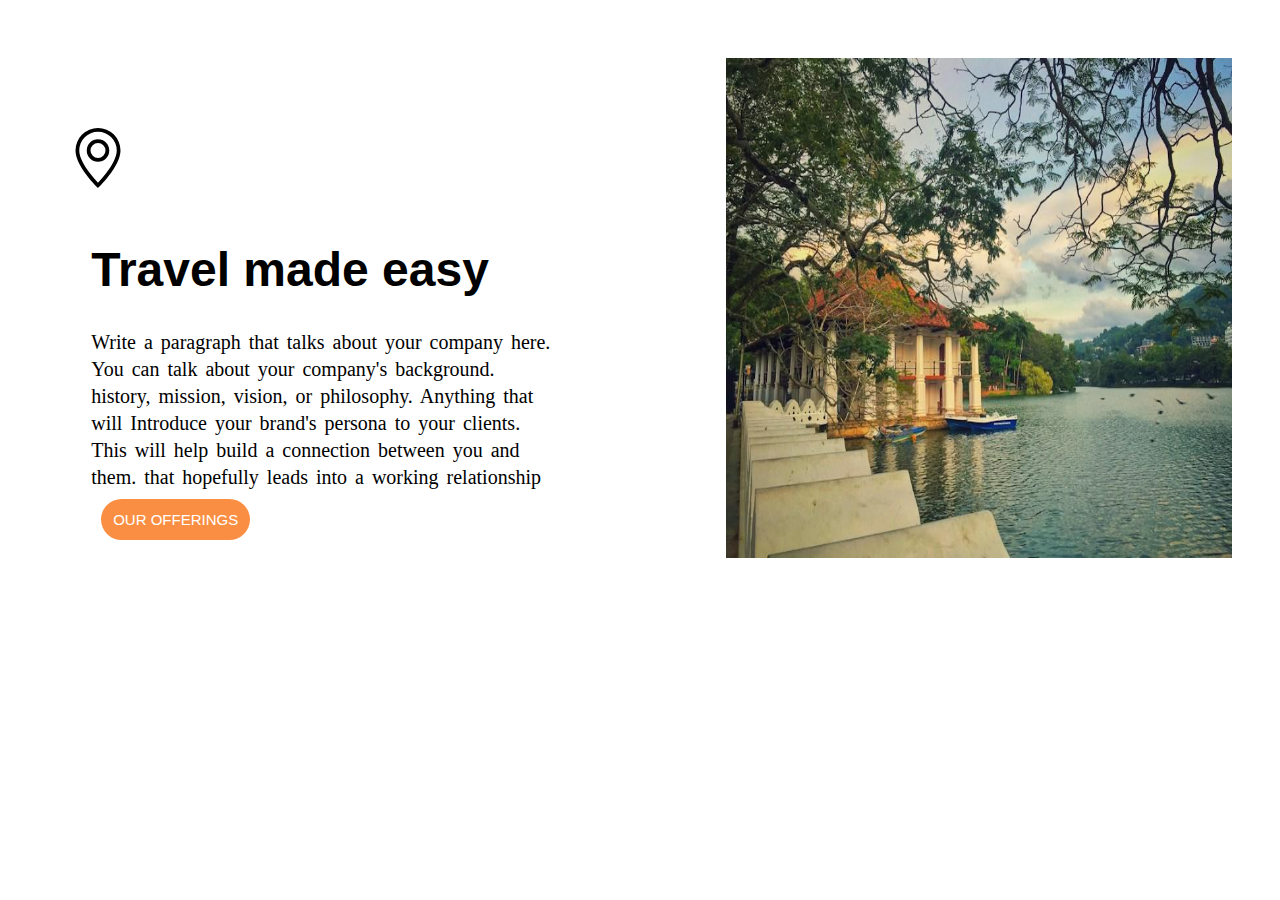
<file: 2nd page/2page.html>
<!DOCTYPE html>
<html lang="en">
<head>
  <meta charset="UTF-8">
  <meta name="viewport" content="width=device-width, initial-scale=1, shrink-to-fit=no">
  <title>Your Page Title</title>
  <link rel="stylesheet" href="style2.css">
</head>
<body>
   

    
      <img src="geo-alt.svg" class="logo">
    <img src="kandylake.jpeg" class="image">
    
    <div class="content">
      <h1 class="heading"><b>Travel made easy</b></h1>
      <p class="paragraph">Write a paragraph that talks about your company here.<br>
        You can talk about your company's background.<br>
        history, mission, vision, or philosophy. Anything that<br>
        will Introduce your brand's persona to your clients.<br>
        This will help build a connection between you and<br>
        them. that hopefully leads into a working relationship
      </p>
      <a class="button" href="#" role="button">Our offerings</a>
      </div>
    
  </div>
</body>
</html>
</file>
<file: assets/css/PackageStyle.css>
body {
  font-family: "Century Gothic", sans-serif;
  background: #fff;
  color: #fff;
}

a {
  color: #cda45e;
  text-decoration: none;
}

a:hover {
  color: #d9ba85;
  text-decoration: none;
}

h1,
h2,
h3,
h4,
h5,
h6 {
  font-family: "Playfair Display", serif;
}

#header {
    background: rgba(12, 11, 9, 0.6);
    border-bottom: 1px solid rgba(12, 11, 9, 0.6);
    transition: all 0.5s;
    z-index: 997;
    padding: 15px 0;
    top: 40px;
  }
  
  #header.header-scrolled {
    top: 0;
    background: rgba(0, 0, 0, 0.85);
    border-bottom: 1px solid #37332a;
  }
  
  #header .logo {
    font-size: 28px;
    margin: 0;
    padding: 0;
    line-height: 1;
    font-weight: 300;
    letter-spacing: 1px;
    text-transform: uppercase;
    font-family: "Poppins", sans-serif;
  }
  
  #header .logo a {
    color: #fff;
  }
  
  #header .logo img {
    max-height: 40px;
  }
  #navbar {
    margin-top: 0; 
}

#navbar ul {
    display: flex;
    align-items: center;
    justify-content: center;
    list-style: none;
    margin: 0;
    padding: 0;
}

#navbar ul li {
    margin: 0 10px; 
}

#navbar ul li a {
    display: block;
    padding: 0;
    color: #fff; 
    text-decoration: none;
    transition: 0.3s;
}

#navbar ul li a:hover
 {
    color: #d9ba85; /* Adjust as needed for text color on hover */
    background-color: transparent; /* Adjust as needed for background color on hover */
    border-radius: 0; /* Add rounded corners on hover if desired */
}

.navbar a,
.navbar a:focus {
  display: flex;
  align-items: center;
  justify-content: space-between;
  padding: 10px 0 10px 30px;
  color: #fff;
  white-space: nowrap;
  transition: 0.3s;
  font-size: 14px;
}

.navbar a i,
.navbar a:focus i {
  font-size: 12px;
  line-height: 0;
  margin-left: 5px;
}

#hero {
  margin-top: 5px;
  width: 100%;
  height: 300px;
  background: url("../img/ella1.avif") top center;
  background-size: cover;
  position: relative;
  padding: 0;
}

#Heading, #Day2, #Paragraph {
  margin-top: 20px; /* Add space between sections */
}

.text-start {
  text-align: left; /* Align text to the left */
  
}
#Heading h3 {
  color: #525254; 
}

#Day2 h4 {
  color: #525254;
}

#Paragraph p {
  color: #525254; 
}
.text-start {
  text-align: left; 
  margin-right: 20px; 
}
.tick-icon {
  width: 20px; 
  height: auto; 
  margin-right: 10px; 
}
ul.list-unstyled li {
  color: #525254; 
}
.img-fluid {
  max-width: 100%; 
}
.mb-3 {
  margin-bottom: 15px; 
  width: 2000px;
  height: 250px;
}
</file>
<file: assets/css/Package15.css>
body {
    font-family: "Century Gothic", sans-serif;
    background: #fff;
    color: #fff;
    margin: 15px;
    padding: 5px;
    justify-content: left;
  }
  
  a {
    color: #cda45e;
    text-decoration: none;
  }
  
  a:hover {
    color: #d9ba85;
    text-decoration: none;
  }
  
  h1,
  h2,
  h3,
  h4,
  h5,
  h6 {
    font-family: "Century Gothic", serif;
    font-size: 30px;
    color: black;
    font-weight: bold;
  
  }
  
  #header {
      background: rgba(12, 11, 9, 0.6);
      border-bottom: 1px solid rgba(12, 11, 9, 0.6);
      transition: all 0.5s;
      z-index: 997;
      padding: 15px 0;
      
    }
    
    #header.header-scrolled {
      top: 0;
      background: rgba(0, 0, 0, 0.85);
      border-bottom: 1px solid #37332a;
    }
    
    #header .logo {
      font-size: 28px;
      margin: 0;
      padding: 0;
      line-height: 1;
      font-weight: 300;
      letter-spacing: 1px;
      text-transform: uppercase;
      font-family: "Poppins", sans-serif;
    }
    
    #header .logo a {
      color: #fff;
    }
    
    #header .logo img {
      max-height: 40px;
    }
    #navbar {
      margin-top: 0; 
  }
  
  #navbar ul {
      display: flex;
      align-items: center;
      justify-content: center;
      list-style: none;
      margin: 0;
      padding: 0;
  }
  
  #navbar ul li {
      margin: 0 10px; 
  }
  
  #navbar ul li a {
      display: block;
      padding: 0;
      color: #fff; 
      text-decoration: none;
      transition: 0.3s;
  }
  
  #navbar ul li a:hover
   {
      color: #d9ba85; 
      background-color: transparent; 
      border-radius: 0;
  }
  
  .navbar a,
  .navbar a:focus {
    display: flex;
    align-items: center;
    justify-content: space-between;
    padding: 10px 0 10px 30px;
    color: #fff;
    white-space: nowrap;
    transition: 0.3s;
    font-size: 14px;
  }
  
  .navbar a i,
  .navbar a:focus i {
    font-size: 12px;
    line-height: 0;
    margin-left: 5px;
  }
  
  #hero {
    margin: 20px;
    border-radius: 10px;
    width: 65%;
    height: 400px;
    background: url("../img/nilaveli\ beach") top center;
    background-size: cover;
    position: relative;
    padding: 0;
  }
  .card {
    margin: 20px;
    background-color: #e5eff9; 
    border-radius: 15px;
    padding: 20px;
    width: 800px;
  }
  
  .icon {
    width: 10px; 
    height: auto;
    margin-right: 10px;
  }
  .container {
    margin-top: 5px;
    margin-right: 5px;
    margin-bottom: 5px;
    margin-left: 5px;
  }
  
  .cities {
    display: flex;
    align-items: center;
    margin-top: 10px;
  }
  .text-start img {
    margin-left: 15px;
    border-radius: 20px;
  }
  
  .box {
    background-color: #f0f0f0; 
    color: #333;
    border-radius: 5px;
    padding: 5px 10px;
    margin-right: 10px;
  }
  
  #Heading, #Day2, #Paragraph {
    margin-top: 20px; 
  }
  
  .text-start {
    text-align: left; 
    
  }
  #Heading h3 {
    color: black;
    font-family: "Century Gothic", sans-serif;
    font-size: 40px;
  }
  
  #Day2 h4 {
    color: #525254;
  }
  
  #Para p {
    color: #525254;
    text-align: left;
  }
  .class{
    margin-left: 10px;
    text-align: left;
    margin-right: 50px;
  }
  .text-start {
    text-align: left; 
    margin-right: 20px; 
  }
  .tick-icon {
    width: 10px; 
    height: auto; 
    margin-right: 10px; 
  }
  ul.list-unstyled li {
    color: #525254; 
  }
  .highlights h5 .heading5 {
    margin-top: 0;
    color: #333;
    font-size: 20px;
    font-weight: 600;
  }
  
  .container.gallery-section .img-fluid {
    width: 250px;
    height: 150px;
    float: left;
    margin-right: 130px; 
    margin-bottom: 10px;
    border-radius: 20px;
    display: flex;
  }
  .gallery-section {
    padding: 20px 0;
    margin-right: 20px;
  }
  
  .gallery-section .row {
    margin-bottom: 20px;
  }
  
  .gallery-section .col-md-4 {
    padding: 0 10px;
  }
  
  .card1{
    background-color: #f0f0f0; 
    padding: 20px; 
    margin: 20px;
    border-radius: 15px;
    padding: 20px;
    width: 700px;
  }
  .fixed-card {
    position: fixed;
    top: 150px; 
    right: 20px; 
    width: 380px;
    height: 450px;
    background-color: #fff;
    padding: 30px;
    box-shadow: 0 0 10px rgba(0, 0, 0, 0.1);
    z-index: 9999; 
    flex-direction: column;
    justify-content: space-between;
  }
  .row {
    display: flex;
    justify-content: space-between;
    margin-bottom: 5px;
  }
  
  .column {
    flex: 1;
  }
  
  .price-value {
    font-size: 50px;
    font-weight: bold;
    color: black;
  }
  
  .fixed-card p {
    color: #525254;
    font-size: 20px;
  }
  .map img{
    width: 450px;
    height: 550px;
  }
  .container {
    padding: 20px;
  }
  
  .head {
    font-size: 24px;
    font-weight: bold;
    margin-bottom: 20px;
  }
</file>
<file: assets/css/Package3.css>
body {
  font-family: "Century Gothic", sans-serif;
  background: #fff;
  color: #fff;
  margin: 15px;
  padding: 5px;
  justify-content: left;
}

a {
  color: #cda45e;
  text-decoration: none;
}

a:hover {
  color: #d9ba85;
  text-decoration: none;
}

h1,
h2,
h3,
h4,
h5,
h6 {
  font-family: "Century Gothic", serif;
  font-size: 30px;
  color: black;
  font-weight: bold;

}

#header {
    background: rgba(12, 11, 9, 0.6);
    border-bottom: 1px solid rgba(12, 11, 9, 0.6);
    transition: all 0.5s;
    z-index: 997;
    padding: 15px 0;
    
  }
  
  #header.header-scrolled {
    top: 0;
    background: rgba(0, 0, 0, 0.85);
    border-bottom: 1px solid #37332a;
  }
  
  #header .logo {
    font-size: 28px;
    margin: 0;
    padding: 0;
    line-height: 1;
    font-weight: 300;
    letter-spacing: 1px;
    text-transform: uppercase;
    font-family: "Poppins", sans-serif;
  }
  
  #header .logo a {
    color: #fff;
  }
  
  #header .logo img {
    max-height: 40px;
  }
  #navbar {
    margin-top: 0; 
}

#navbar ul {
    display: flex;
    align-items: center;
    justify-content: center;
    list-style: none;
    margin: 0;
    padding: 0;
}

#navbar ul li {
    margin: 0 10px; 
}

#navbar ul li a {
    display: block;
    padding: 0;
    color: #fff; 
    text-decoration: none;
    transition: 0.3s;
}

#navbar ul li a:hover
 {
    color: #d9ba85; 
    background-color: transparent; 
    border-radius: 0;
}

.navbar a,
.navbar a:focus {
  display: flex;
  align-items: center;
  justify-content: space-between;
  padding: 10px 0 10px 30px;
  color: #fff;
  white-space: nowrap;
  transition: 0.3s;
  font-size: 14px;
}

.navbar a i,
.navbar a:focus i {
  font-size: 12px;
  line-height: 0;
  margin-left: 5px;
}

#hero {
  margin: 20px;
  border-radius: 10px;
  width: 65%;
  height: 400px;
  background: url("../img/Colombo\ \(1\).jpg") top center;
  background-size: cover;
  position: relative;
  padding: 0;
}
.card {
  margin: 20px;
  background-color: #e5eff9; 
  border-radius: 15px;
  padding: 20px;
  width: 800px;
}

.icon {
  width: 10px; 
  height: auto;
  margin-right: 10px;
}
.container {
  margin-top: 5px;
  margin-right: 5px;
  margin-bottom: 5px;
  margin-left: 5px;
}

.cities {
  display: flex;
  align-items: center;
  margin-top: 10px;
}
.text-start img {
  margin-left: 15px;
  border-radius: 20px;
}

.box {
  background-color: #f0f0f0; 
  color: #333;
  border-radius: 5px;
  padding: 5px 10px;
  margin-right: 10px;
}

#Heading, #Day2, #Paragraph {
  margin-top: 20px; 
}

.text-start {
  text-align: left; 
  
}
#Heading h3 {
  color: black;
  font-family: "Century Gothic", sans-serif;
  font-size: 40px;
}

#Day2 h4 {
  color: #525254;
}

#Para p {
  color: #525254;
  text-align: left;
}
.class{
  margin-left: 10px;
  text-align: left;
  margin-right: 50px;
}
.text-start {
  text-align: left; 
  margin-right: 20px; 
}
.tick-icon {
  width: 10px; 
  height: auto; 
  margin-right: 10px; 
}
ul.list-unstyled li {
  color: #525254; 
}
.highlights h5 .heading5 {
  margin-top: 0;
  color: #333;
  font-size: 20px;
  font-weight: 600;
}

.container.gallery-section .img-fluid {
  width: 250px;
  height: 150px;
  float: left;
  margin-right: 130px; 
  margin-bottom: 10px;
  border-radius: 20px;
  display: flex;
}
.gallery-section {
  padding: 20px 0;
  margin-right: 20px;
}

.gallery-section .row {
  margin-bottom: 20px;
}

.gallery-section .col-md-4 {
  padding: 0 10px;
}

.card1{
  background-color: #f0f0f0; 
  padding: 20px; 
  margin: 20px;
  border-radius: 15px;
  padding: 20px;
  width: 700px;
}
.fixed-card {
  position: fixed;
  top: 150px; 
  right: 20px; 
  width: 370px;
  height: 400px;
  background-color: #fff;
  padding: 30px;
  box-shadow: 0 0 10px rgba(0, 0, 0, 0.1);
  z-index: 9999; 
  flex-direction: column;
  justify-content: space-between;
}
.row {
  display: flex;
  justify-content: space-between;
  margin-bottom: 5px;
}

.column {
  flex: 1;
}

.price-value {
  font-size: 50px;
  font-weight: bold;
  color: black;
}

.fixed-card p {
  color: #525254;
  font-size: 20px;
}
.map img{
  width: 450px;
  height: 500px;
}
.container {
  padding: 20px;
}

.head {
  font-size: 24px;
  font-weight: bold;
  margin-bottom: 20px;
}
</file>
<file: assets/css/Package5.css>
body {
    font-family: "Century Gothic", sans-serif;
    background: #fff;
    color: #fff;
    margin: 15px;
    padding: 5px;
    justify-content: left;
  }
  
  a {
    color: #cda45e;
    text-decoration: none;
  }
  
  a:hover {
    color: #d9ba85;
    text-decoration: none;
  }
  
  h1,
  h2,
  h3,
  h4,
  h5,
  h6 {
    font-family: "Century Gothic", serif;
    font-size: 30px;
    color: black;
    font-weight: bold;
  
  }
  
  #header {
      background: rgba(12, 11, 9, 0.6);
      border-bottom: 1px solid rgba(12, 11, 9, 0.6);
      transition: all 0.5s;
      z-index: 997;
      padding: 15px 0;
      
    }
    
    #header.header-scrolled {
      top: 0;
      background: rgba(0, 0, 0, 0.85);
      border-bottom: 1px solid #37332a;
    }
    
    #header .logo {
      font-size: 28px;
      margin: 0;
      padding: 0;
      line-height: 1;
      font-weight: 300;
      letter-spacing: 1px;
      text-transform: uppercase;
      font-family: "Poppins", sans-serif;
    }
    
    #header .logo a {
      color: #fff;
    }
    
    #header .logo img {
      max-height: 40px;
    }
    #navbar {
      margin-top: 0; 
  }
  
  #navbar ul {
      display: flex;
      align-items: center;
      justify-content: center;
      list-style: none;
      margin: 0;
      padding: 0;
  }
  
  #navbar ul li {
      margin: 0 10px; 
  }
  
  #navbar ul li a {
      display: block;
      padding: 0;
      color: #fff; 
      text-decoration: none;
      transition: 0.3s;
  }
  
  #navbar ul li a:hover
   {
      color: #d9ba85; 
      background-color: transparent; 
      border-radius: 0;
  }
  
  .navbar a,
  .navbar a:focus {
    display: flex;
    align-items: center;
    justify-content: space-between;
    padding: 10px 0 10px 30px;
    color: #fff;
    white-space: nowrap;
    transition: 0.3s;
    font-size: 14px;
  }
  
  .navbar a i,
  .navbar a:focus i {
    font-size: 12px;
    line-height: 0;
    margin-left: 5px;
  }
  
  #hero {
    margin: 20px;
    border-radius: 10px;
    width: 65%;
    height: 400px;
    background: url("../img/Nuwara-Eliya1.webp") top center;
    background-size: cover;
    position: relative;
    padding: 0;
  }
  .card {
    margin: 20px;
    background-color: #e5eff9; 
    border-radius: 15px;
    padding: 20px;
    width: 800px;
  }
  
  .icon {
    width: 10px; 
    height: auto;
    margin-right: 10px;
  }
  .container {
    margin-top: 5px;
    margin-right: 5px;
    margin-bottom: 5px;
    margin-left: 5px;
  }
  
  .cities {
    display: flex;
    align-items: center;
    margin-top: 10px;
  }
  .text-start img {
    margin-left: 15px;
    border-radius: 20px;
  }
  
  .box {
    background-color: #f0f0f0; 
    color: #333;
    border-radius: 5px;
    padding: 5px 10px;
    margin-right: 10px;
  }
  
  #Heading, #Day2, #Paragraph {
    margin-top: 20px; 
  }
  
  .text-start {
    text-align: left; 
    
  }
  #Heading h3 {
    color: black;
    font-family: "Century Gothic", sans-serif;
    font-size: 40px;
  }
  
  #Day2 h4 {
    color: #525254;
  }
  
  #Para p {
    color: #525254;
    text-align: left;
  }
  .class{
    margin-left: 10px;
    text-align: left;
    margin-right: 50px;
  }
  .text-start {
    text-align: left; 
    margin-right: 20px; 
  }
  .tick-icon {
    width: 10px; 
    height: auto; 
    margin-right: 10px; 
  }
  ul.list-unstyled li {
    color: #525254; 
  }
  .highlights h5 .heading5 {
    margin-top: 0;
    color: #333;
    font-size: 20px;
    font-weight: 600;
  }
  
  .container.gallery-section .img-fluid {
    width: 250px;
    height: 150px;
    float: left;
    margin-right: 130px; 
    margin-bottom: 10px;
    border-radius: 20px;
    display: flex;
  }
  .gallery-section {
    padding: 20px 0;
    margin-right: 20px;
  }
  
  .gallery-section .row {
    margin-bottom: 20px;
  }
  
  .gallery-section .col-md-4 {
    padding: 0 10px;
  }
  
  .card1{
    background-color: #f0f0f0; 
    padding: 20px; 
    margin: 20px;
    border-radius: 15px;
    padding: 20px;
    width: 700px;
  }
  .fixed-card {
    position: fixed;
    top: 150px; 
    right: 20px; 
    width: 370px;
    height: 400px;
    background-color: #fff;
    padding: 30px;
    box-shadow: 0 0 10px rgba(0, 0, 0, 0.1);
    z-index: 9999; 
    flex-direction: column;
    justify-content: space-between;
  }
  .row {
    display: flex;
    justify-content: space-between;
    margin-bottom: 5px;
  }
  
  .column {
    flex: 1;
  }
  
  .price-value {
    font-size: 50px;
    font-weight: bold;
    color: black;
  }
  
  .fixed-card p {
    color: #525254;
    font-size: 20px;
  }
  .map img{
    width: 450px;
    height: 500px;
  }
  .container {
    padding: 20px;
  }
  
  .head {
    font-size: 24px;
    font-weight: bold;
    margin-bottom: 20px;
  }
</file>
<file: assets/css/Package7.css>
body {
    font-family: "Century Gothic", sans-serif;
    background: #fff;
    color: #fff;
    margin: 15px;
    padding: 5px;
    justify-content: left;
  }
  
  a {
    color: #cda45e;
    text-decoration: none;
  }
  
  a:hover {
    color: #d9ba85;
    text-decoration: none;
  }
  
  h1,
  h2,
  h3,
  h4,
  h5,
  h6 {
    font-family: "Century Gothic", serif;
    font-size: 30px;
    color: black;
    font-weight: bold;
  
  }
  
  #header {
      background: rgba(12, 11, 9, 0.6);
      border-bottom: 1px solid rgba(12, 11, 9, 0.6);
      transition: all 0.5s;
      z-index: 997;
      padding: 15px 0;
      
    }
    
    #header.header-scrolled {
      top: 0;
      background: rgba(0, 0, 0, 0.85);
      border-bottom: 1px solid #37332a;
    }
    
    #header .logo {
      font-size: 28px;
      margin: 0;
      padding: 0;
      line-height: 1;
      font-weight: 300;
      letter-spacing: 1px;
      text-transform: uppercase;
      font-family: "Poppins", sans-serif;
    }
    
    #header .logo a {
      color: #fff;
    }
    
    #header .logo img {
      max-height: 40px;
    }
    #navbar {
      margin-top: 0; 
  }
  
  #navbar ul {
      display: flex;
      align-items: center;
      justify-content: center;
      list-style: none;
      margin: 0;
      padding: 0;
  }
  
  #navbar ul li {
      margin: 0 10px; 
  }
  
  #navbar ul li a {
      display: block;
      padding: 0;
      color: #fff; 
      text-decoration: none;
      transition: 0.3s;
  }
  
  #navbar ul li a:hover
   {
      color: #d9ba85; 
      background-color: transparent; 
      border-radius: 0;
  }
  
  .navbar a,
  .navbar a:focus {
    display: flex;
    align-items: center;
    justify-content: space-between;
    padding: 10px 0 10px 30px;
    color: #fff;
    white-space: nowrap;
    transition: 0.3s;
    font-size: 14px;
  }
  
  .navbar a i,
  .navbar a:focus i {
    font-size: 12px;
    line-height: 0;
    margin-left: 5px;
  }
  
  #hero {
    margin: 20px;
    border-radius: 10px;
    width: 65%;
    height: 400px;
    background: url("../img/beach1.jpg") top center;
    background-size: cover;
    position: relative;
    padding: 0;
  }
  .card {
    margin: 20px;
    background-color: #e5eff9; 
    border-radius: 15px;
    padding: 20px;
    width: 800px;
  }
  
  .icon {
    width: 10px; 
    height: auto;
    margin-right: 10px;
  }
  .container {
    margin-top: 5px;
    margin-right: 5px;
    margin-bottom: 5px;
    margin-left: 5px;
  }
  
  .cities {
    display: flex;
    align-items: center;
    margin-top: 10px;
  }
  .text-start img {
    margin-left: 15px;
    border-radius: 20px;
  }
  
  .box {
    background-color: #f0f0f0; 
    color: #333;
    border-radius: 5px;
    padding: 5px 10px;
    margin-right: 10px;
  }
  
  #Heading, #Day2, #Paragraph {
    margin-top: 20px; 
  }
  
  .text-start {
    text-align: left; 
    
  }
  #Heading h3 {
    color: black;
    font-family: "Century Gothic", sans-serif;
    font-size: 40px;
  }
  
  #Day2 h4 {
    color: #525254;
  }
  
  #Para p {
    color: #525254;
    text-align: left;
  }
  .class{
    margin-left: 10px;
    text-align: left;
    margin-right: 50px;
  }
  .text-start {
    text-align: left; 
    margin-right: 20px; 
  }
  .tick-icon {
    width: 10px; 
    height: auto; 
    margin-right: 10px; 
  }
  ul.list-unstyled li {
    color: #525254; 
  }
  .highlights h5 .heading5 {
    margin-top: 0;
    color: #333;
    font-size: 20px;
    font-weight: 600;
  }
  
  .container.gallery-section .img-fluid {
    width: 250px;
    height: 150px;
    float: left;
    margin-right: 130px; 
    margin-bottom: 10px;
    border-radius: 20px;
    display: flex;
  }
  .gallery-section {
    padding: 20px 0;
    margin-right: 20px;
  }
  
  .gallery-section .row {
    margin-bottom: 20px;
  }
  
  .gallery-section .col-md-4 {
    padding: 0 10px;
  }
  
  .card1{
    background-color: #f0f0f0; 
    padding: 20px; 
    margin: 20px;
    border-radius: 15px;
    padding: 20px;
    width: 700px;
  }
  .fixed-card {
    position: fixed;
    top: 150px; 
    right: 20px; 
    width: 370px;
    height: 400px;
    background-color: #fff;
    padding: 30px;
    box-shadow: 0 0 10px rgba(0, 0, 0, 0.1);
    z-index: 9999; 
    flex-direction: column;
    justify-content: space-between;
  }
  .row {
    display: flex;
    justify-content: space-between;
    margin-bottom: 5px;
  }
  
  .column {
    flex: 1;
  }
  
  .price-value {
    font-size: 50px;
    font-weight: bold;
    color: black;
  }
  
  .fixed-card p {
    color: #525254;
    font-size: 20px;
  }
  .map img{
    width: 450px;
    height: 500px;
  }
  .container {
    padding: 20px;
  }
  
  .head {
    font-size: 24px;
    font-weight: bold;
    margin-bottom: 20px;
  }
</file>
<file: assets/css/Package9.css>
body {
    font-family: "Century Gothic", sans-serif;
    background: #fff;
    color: #fff;
    margin: 15px;
    padding: 5px;
    justify-content: left;
  }
  
  a {
    color: #cda45e;
    text-decoration: none;
  }
  
  a:hover {
    color: #d9ba85;
    text-decoration: none;
  }
  
  h1,
  h2,
  h3,
  h4,
  h5,
  h6 {
    font-family: "Century Gothic", serif;
    font-size: 30px;
    color: black;
    font-weight: bold;
  
  }
  
  #header {
      background: rgba(12, 11, 9, 0.6);
      border-bottom: 1px solid rgba(12, 11, 9, 0.6);
      transition: all 0.5s;
      z-index: 997;
      padding: 15px 0;
      
    }
    
    #header.header-scrolled {
      top: 0;
      background: rgba(0, 0, 0, 0.85);
      border-bottom: 1px solid #37332a;
    }
    
    #header .logo {
      font-size: 28px;
      margin: 0;
      padding: 0;
      line-height: 1;
      font-weight: 300;
      letter-spacing: 1px;
      text-transform: uppercase;
      font-family: "Poppins", sans-serif;
    }
    
    #header .logo a {
      color: #fff;
    }
    
    #header .logo img {
      max-height: 40px;
    }
    #navbar {
      margin-top: 0; 
  }
  
  #navbar ul {
      display: flex;
      align-items: center;
      justify-content: center;
      list-style: none;
      margin: 0;
      padding: 0;
  }
  
  #navbar ul li {
      margin: 0 10px; 
  }
  
  #navbar ul li a {
      display: block;
      padding: 0;
      color: #fff; 
      text-decoration: none;
      transition: 0.3s;
  }
  
  #navbar ul li a:hover
   {
      color: #d9ba85; 
      background-color: transparent; 
      border-radius: 0;
  }
  
  .navbar a,
  .navbar a:focus {
    display: flex;
    align-items: center;
    justify-content: space-between;
    padding: 10px 0 10px 30px;
    color: #fff;
    white-space: nowrap;
    transition: 0.3s;
    font-size: 14px;
  }
  
  .navbar a i,
  .navbar a:focus i {
    font-size: 12px;
    line-height: 0;
    margin-left: 5px;
  }
  
  #hero {
    margin: 20px;
    border-radius: 10px;
    width: 65%;
    height: 400px;
    background: url("../img/anuradhapura1.jpg") top center;
    background-size: cover;
    position: relative;
    padding: 0;
  }
  .card {
    margin: 20px;
    background-color: #e5eff9; 
    border-radius: 15px;
    padding: 20px;
    width: 800px;
  }
  
  .icon {
    width: 10px; 
    height: auto;
    margin-right: 10px;
  }
  .container {
    margin-top: 5px;
    margin-right: 5px;
    margin-bottom: 5px;
    margin-left: 5px;
  }
  
  .cities {
    display: flex;
    align-items: center;
    margin-top: 10px;
  }
  .text-start img {
    margin-left: 15px;
    border-radius: 20px;
  }
  
  .box {
    background-color: #f0f0f0; 
    color: #333;
    border-radius: 5px;
    padding: 5px 10px;
    margin-right: 10px;
  }
  
  #Heading, #Day2, #Paragraph {
    margin-top: 20px; 
  }
  
  .text-start {
    text-align: left; 
    
  }
  #Heading h3 {
    color: black;
    font-family: "Century Gothic", sans-serif;
    font-size: 40px;
  }
  
  #Day2 h4 {
    color: #525254;
  }
  
  #Para p {
    color: #525254;
    text-align: left;
  }
  .class{
    margin-left: 10px;
    text-align: left;
    margin-right: 50px;
  }
  .text-start {
    text-align: left; 
    margin-right: 20px; 
  }
  .tick-icon {
    width: 10px; 
    height: auto; 
    margin-right: 10px; 
  }
  ul.list-unstyled li {
    color: #525254; 
  }
  .highlights h5 .heading5 {
    margin-top: 0;
    color: #333;
    font-size: 20px;
    font-weight: 600;
  }
  
  .container.gallery-section .img-fluid {
    width: 250px;
    height: 150px;
    float: left;
    margin-right: 130px; 
    margin-bottom: 10px;
    border-radius: 20px;
    display: flex;
  }
  .gallery-section {
    padding: 20px 0;
    margin-right: 20px;
  }
  
  .gallery-section .row {
    margin-bottom: 20px;
  }
  
  .gallery-section .col-md-4 {
    padding: 0 10px;
  }
  
  .card1{
    background-color: #f0f0f0; 
    padding: 20px; 
    margin: 20px;
    border-radius: 15px;
    padding: 20px;
    width: 700px;
  }
  .fixed-card {
    position: fixed;
    top: 150px; 
    right: 20px; 
    width: 370px;
    height: 400px;
    background-color: #fff;
    padding: 30px;
    box-shadow: 0 0 10px rgba(0, 0, 0, 0.1);
    z-index: 9999; 
    flex-direction: column;
    justify-content: space-between;
  }
  .row {
    display: flex;
    justify-content: space-between;
    margin-bottom: 5px;
  }
  
  .column {
    flex: 1;
  }
  
  .price-value {
    font-size: 50px;
    font-weight: bold;
    color: black;
  }
  
  .fixed-card p {
    color: #525254;
    font-size: 20px;
  }
  .map img{
    width: 450px;
    height: 500px;
  }
  .container {
    padding: 20px;
  }
  
  .head {
    font-size: 24px;
    font-weight: bold;
    margin-bottom: 20px;
  }
</file>
<file: 2nd page/style2.css>
.logo{
  width: 60px;
  height: 60px;
  padding-left: 60px;
  padding-top: 100px;
  margin-top: 20px;
  margin-bottom: auto;
}
.image{
  float: right;
  width: 40%;
  height: 500px;
  left: 20px;
  padding-left: 20px;
  padding-right: 40px;
  padding-top: 50px;
}
.content{
  position: center;
  width: 90%;
  left: 5%;
  padding: 50px;
  padding-top: 50px;
  margin: auto;
}
.heading{
  font-size: 48px;
  font-family: 'Lucida Sans', 'Lucida Sans Regular', 'Lucida Grande', 'Lucida Sans Unicode', Geneva, Verdana, sans-serif;
  padding-left: 20px;
  margin-top: auto;
}
.paragraph{
  line-height: 27px;
  font-family: 'Lucida Sans', 'Lucida Sans Regular', 'Lucida Grande', 'Lucida Sans Unicode', Geneva, Verdana, sans-serifS;
  font-size: 20px;
  padding-left: 20px;
  word-spacing: 3px;
  margin-top: auto;
}
.button{
  font-family: Verdana, Geneva, Tahoma, sans-serif;
  background-color:#fa8f43;
  border-radius: 45px;
  color: white;
  padding: 12px;
  margin-left: 30px;
  margin-top: 20px;
  text-transform: uppercase;
  font-size: 15px;
  text-align: center;
  text-decoration: none;
}
</file>
